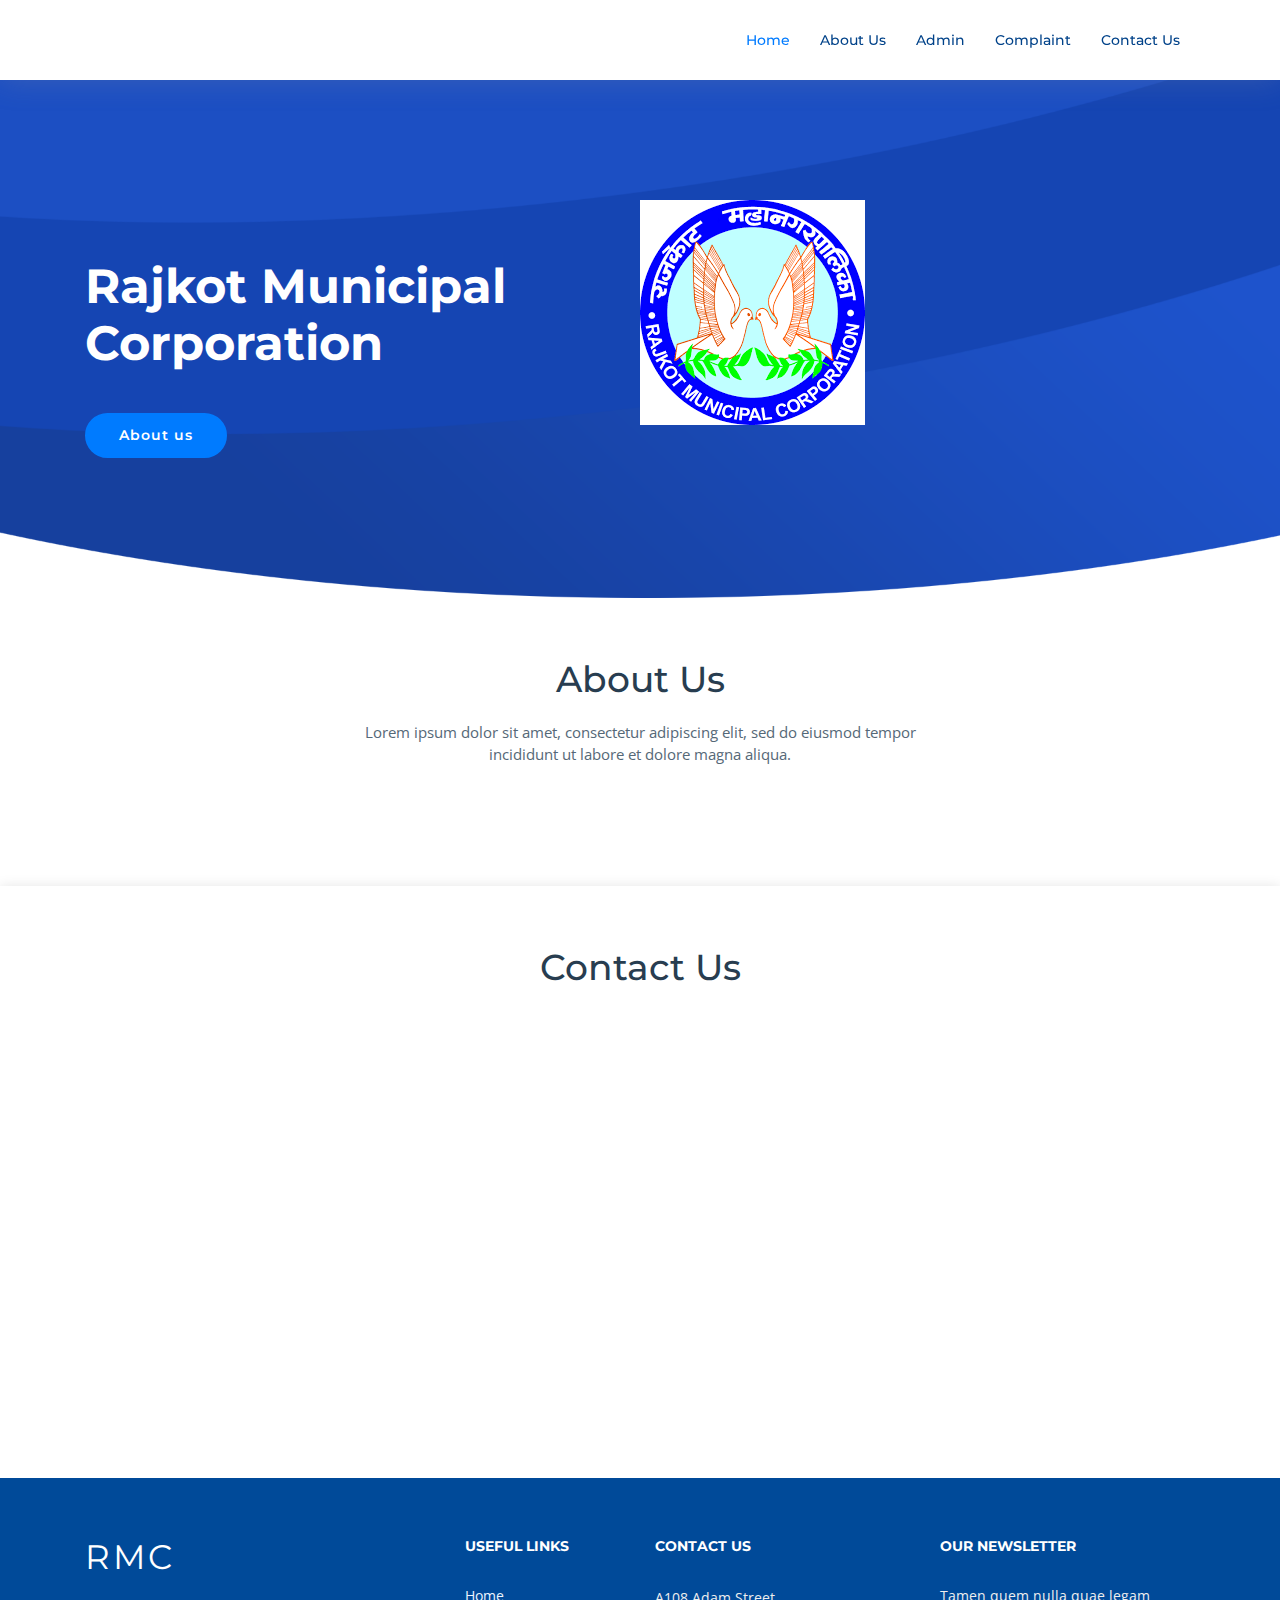
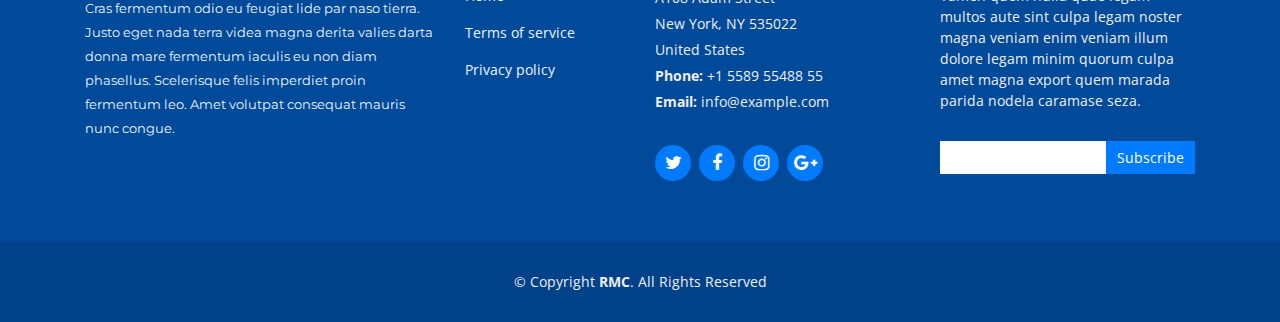
<file: index.html>
<!DOCTYPE html>
<html lang="en">
<head>
  <meta charset="utf-8">
  <title>Rajkot Municipal Corporation</title>
  <meta content="width=device-width, initial-scale=1.0" name="viewport">
  <meta content="" name="keywords">
  <meta content="" name="description">

  <!-- Favicons -->
  <link href="img/favicon.png" rel="icon">
  <link href="img/apple-touch-icon.png" rel="apple-touch-icon">

  <!-- Google Fonts -->
  <link href="https://fonts.googleapis.com/css?family=Open+Sans:300,300i,400,400i,700,700i|Montserrat:300,400,500,700" rel="stylesheet">

  <!-- Bootstrap CSS File -->
  <link href="lib/bootstrap/css/bootstrap.min.css" rel="stylesheet">

  <!-- Libraries CSS Files -->
  <link href="lib/font-awesome/css/font-awesome.min.css" rel="stylesheet">
  <link href="lib/animate/animate.min.css" rel="stylesheet">
  <link href="lib/ionicons/css/ionicons.min.css" rel="stylesheet">
  <link href="lib/owlcarousel/assets/owl.carousel.min.css" rel="stylesheet">
  <link href="lib/lightbox/css/lightbox.min.css" rel="stylesheet">

  <!-- Main Stylesheet File -->
  <link href="css/style.css" rel="stylesheet">

  <!-- =======================================================
    Theme Name: NewBiz
    Theme URL: https://bootstrapmade.com/newbiz-bootstrap-business-template/
    Author: BootstrapMade.com
    License: https://bootstrapmade.com/license/
  ======================================================= -->
</head>

<body>

  <!--==========================
  Header
  ============================-->
  <header id="header" class="fixed-top">
    <div class="container">

      <div class="logo float-left">
        <!-- Uncomment below if you prefer to use an image logo -->
        <!-- <h1 class="text-light"><a href="#header"><span>NewBiz</span></a></h1> -->
    
      </div>

      <nav class="main-nav float-right d-none d-lg-block">
        <ul>
          <li class="active"><a href="#intro">Home</a></li>
          <li><a href="#about">About Us</a></li>
		   <li><a href="#about">Admin</a></li>
		    <li><a href="complain.html">Complaint</a></li>
        
          
          <li><a href="#contact">Contact Us</a></li>
        </ul>
      </nav><!-- .main-nav -->
      
    </div>
  </header><!-- #header -->

  <!--==========================
    Intro Section
  ============================-->
  <section id="intro" class="clearfix">
    <div class="container">

      <div class="intro-img">
        <img src="img/RMC.png" alt="" class="img-fluid">
      </div>

      <div class="intro-info">
        <h2><br>Rajkot Municipal Corporation<br></h2>
        <div>
          <a href="#about" class="btn-get-started scrollto">About us</a>
          <!--<a href="#services" class="btn-services scrollto">Our Services</a>-->
        </div>
      </div>

    </div>
  </section><!-- #intro -->

  <main id="main">

    <!--==========================
      About Us Section
    ============================-->
    <section id="about">
      <div class="container">

        <header class="section-header">
          <h3>About Us</h3>
          <p>Lorem ipsum dolor sit amet, consectetur adipiscing elit, sed do eiusmod tempor incididunt ut labore et dolore magna aliqua.</p>
        </header>

       
      
      </div>
    </section><!-- #about -->

   

    <!--==========================
      Contact Section
    ============================-->
    <section id="contact">
      <div class="container-fluid">

        <div class="section-header">
          <h3>Contact Us</h3>
        </div>

        <div class="row wow fadeInUp">

          <div class="col-lg-6">
            <div class="map mb-4 mb-lg-0">
              <iframe src="https://www.google.com/maps/embed?pb=!1m14!1m8!1m3!1d12097.433213460943!2d-74.0062269!3d40.7101282!3m2!1i1024!2i768!4f13.1!3m3!1m2!1s0x0%3A0xb89d1fe6bc499443!2sDowntown+Conference+Center!5e0!3m2!1smk!2sbg!4v1539943755621" frameborder="0" style="border:0; width: 100%; height: 312px;" allowfullscreen></iframe>
            </div>
          </div>

          <div class="col-lg-6">
            <div class="row">
              <div class="col-md-5 info">
                <i class="ion-ios-location-outline"></i>
                <p>A108 Adam Street, NY 535022</p>
              </div>
              <div class="col-md-4 info">
                <i class="ion-ios-email-outline"></i>
                <p>info@example.com</p>
              </div>
              <div class="col-md-3 info">
                <i class="ion-ios-telephone-outline"></i>
                <p>+1 5589 55488 55</p>
              </div>
            </div>

            <div class="form">
              <div id="sendmessage">Your message has been sent. Thank you!</div>
              <div id="errormessage"></div>
              <form action="" method="post" role="form" class="contactForm">
                <div class="form-row">
                  <div class="form-group col-lg-6">
                    <input type="text" name="name" class="form-control" id="name" placeholder="Your Name" data-rule="minlen:4" data-msg="Please enter at least 4 chars" />
                    <div class="validation"></div>
                  </div>
                  <div class="form-group col-lg-6">
                    <input type="email" class="form-control" name="email" id="email" placeholder="Your Email" data-rule="email" data-msg="Please enter a valid email" />
                    <div class="validation"></div>
                  </div>
                </div>
                <div class="form-group">
                  <input type="text" class="form-control" name="subject" id="subject" placeholder="Subject" data-rule="minlen:4" data-msg="Please enter at least 8 chars of subject" />
                  <div class="validation"></div>
                </div>
                <div class="form-group">
                  <textarea class="form-control" name="message" rows="5" data-rule="required" data-msg="Please write something for us" placeholder="Message"></textarea>
                  <div class="validation"></div>
                </div>
                <div class="text-center"><button type="submit" title="Send Message">Send Message</button></div>
              </form>
            </div>
          </div>

        </div>

      </div>
    </section><!-- #contact -->

  </main>

  <!--==========================
    Footer
  ============================-->
  <footer id="footer">
    <div class="footer-top">
      <div class="container">
        <div class="row">

          <div class="col-lg-4 col-md-6 footer-info">
            <h3>RMC</h3>
            <p>Cras fermentum odio eu feugiat lide par naso tierra. Justo eget nada terra videa magna derita valies darta donna mare fermentum iaculis eu non diam phasellus. Scelerisque felis imperdiet proin fermentum leo. Amet volutpat consequat mauris nunc congue.</p>
          </div>

          <div class="col-lg-2 col-md-6 footer-links">
            <h4>Useful Links</h4>
            <ul>
              <li><a href="#">Home</a></li>
              <li><a href="#">Terms of service</a></li>
              <li><a href="#">Privacy policy</a></li>
            </ul>
          </div>

          <div class="col-lg-3 col-md-6 footer-contact">
            <h4>Contact Us</h4>
            <p>
              A108 Adam Street <br>
              New York, NY 535022<br>
              United States <br>
              <strong>Phone:</strong> +1 5589 55488 55<br>
              <strong>Email:</strong> info@example.com<br>
            </p>

            <div class="social-links">
              <a href="#" class="twitter"><i class="fa fa-twitter"></i></a>
              <a href="#" class="facebook"><i class="fa fa-facebook"></i></a>
              <a href="#" class="instagram"><i class="fa fa-instagram"></i></a>
              <a href="#" class="google-plus"><i class="fa fa-google-plus"></i></a>
            </div>

          </div>

          <div class="col-lg-3 col-md-6 footer-newsletter">
            <h4>Our Newsletter</h4>
            <p>Tamen quem nulla quae legam multos aute sint culpa legam noster magna veniam enim veniam illum dolore legam minim quorum culpa amet magna export quem marada parida nodela caramase seza.</p>
            <form action="" method="post">
              <input type="email" name="email"><input type="submit"  value="Subscribe">
            </form>
          </div>

        </div>
      </div>
    </div>

    <div class="container">
      <div class="copyright">
        &copy; Copyright <strong>RMC</strong>. All Rights Reserved
      </div>
      <div class="credits">
        <!--
          All the links in the footer should remain intact.
          You can delete the links only if you purchased the pro version.
          Licensing information: https://bootstrapmade.com/license/
          Purchase the pro version with working PHP/AJAX contact form: https://bootstrapmade.com/buy/?theme=NewBiz
        -->
      </div>
    </div>
  </footer><!-- #footer -->

  <a href="#" class="back-to-top"><i class="fa fa-chevron-up"></i></a>
  <!-- Uncomment below i you want to use a preloader -->
  <!-- <div id="preloader"></div> -->

  <!-- JavaScript Libraries -->
  <script src="lib/jquery/jquery.min.js"></script>
  <script src="lib/jquery/jquery-migrate.min.js"></script>
  <script src="lib/bootstrap/js/bootstrap.bundle.min.js"></script>
  <script src="lib/easing/easing.min.js"></script>
  <script src="lib/mobile-nav/mobile-nav.js"></script>
  <script src="lib/wow/wow.min.js"></script>
  <script src="lib/waypoints/waypoints.min.js"></script>
  <script src="lib/counterup/counterup.min.js"></script>
  <script src="lib/owlcarousel/owl.carousel.min.js"></script>
  <script src="lib/isotope/isotope.pkgd.min.js"></script>
  <script src="lib/lightbox/js/lightbox.min.js"></script>
  <!-- Contact Form JavaScript File -->
  <script src="contactform/contactform.js"></script>

  <!-- Template Main Javascript File -->
  <script src="js/main.js"></script>

</body>
</html>
</file>
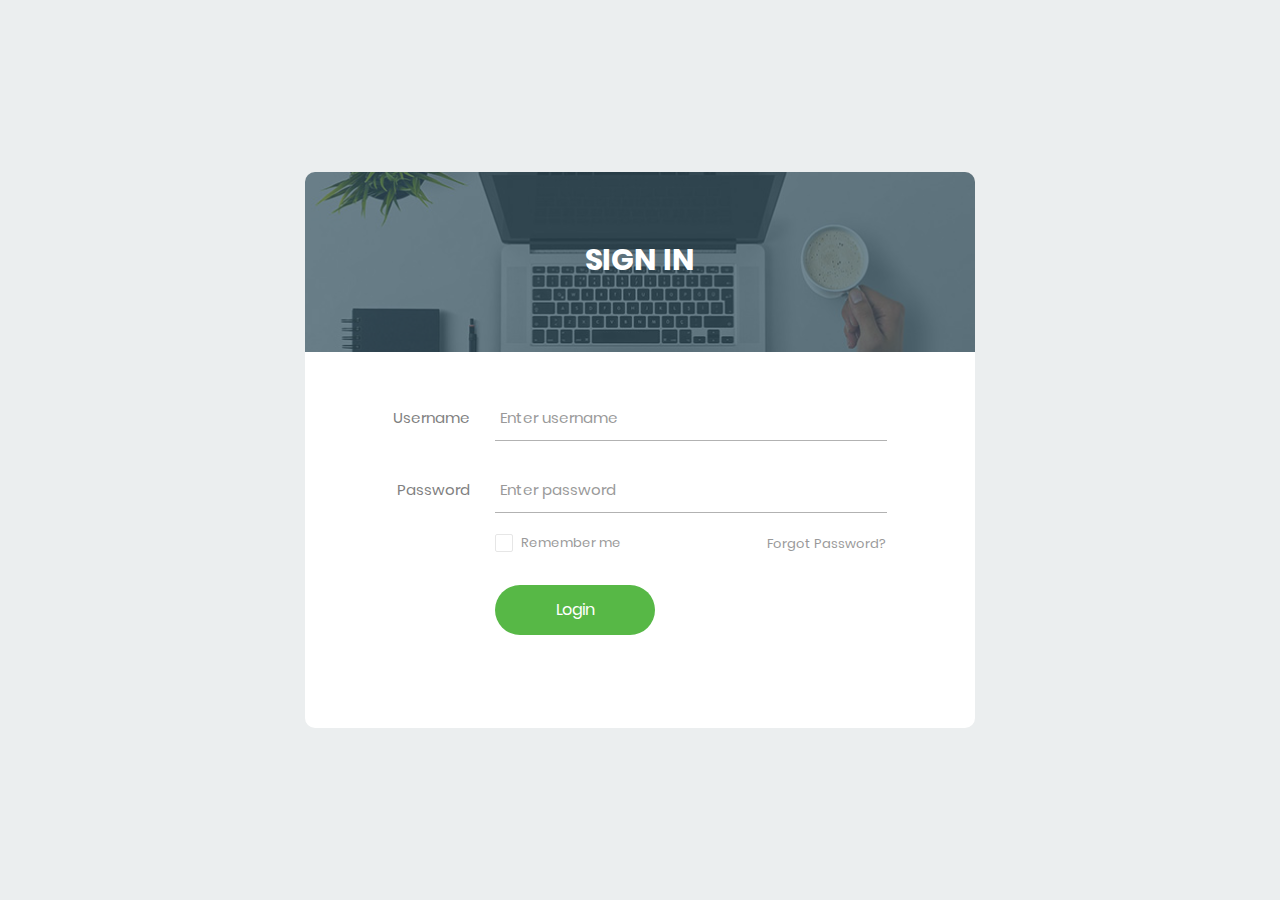
<file: login/index.html>
<!DOCTYPE html>
<html lang="en">
<head>
	<title>Login V15</title>
	<meta charset="UTF-8">
	<meta name="viewport" content="width=device-width, initial-scale=1">
<!--===============================================================================================-->	
	<link rel="icon" type="image/png" href="images/icons/favicon.ico"/>
<!--===============================================================================================-->
	<link rel="stylesheet" type="text/css" href="vendor/bootstrap/css/bootstrap.min.css">
<!--===============================================================================================-->
	<link rel="stylesheet" type="text/css" href="fonts/font-awesome-4.7.0/css/font-awesome.min.css">
<!--===============================================================================================-->
	<link rel="stylesheet" type="text/css" href="fonts/Linearicons-Free-v1.0.0/icon-font.min.css">
<!--===============================================================================================-->
	<link rel="stylesheet" type="text/css" href="vendor/animate/animate.css">
<!--===============================================================================================-->	
	<link rel="stylesheet" type="text/css" href="vendor/css-hamburgers/hamburgers.min.css">
<!--===============================================================================================-->
	<link rel="stylesheet" type="text/css" href="vendor/animsition/css/animsition.min.css">
<!--===============================================================================================-->
	<link rel="stylesheet" type="text/css" href="vendor/select2/select2.min.css">
<!--===============================================================================================-->	
	<link rel="stylesheet" type="text/css" href="vendor/daterangepicker/daterangepicker.css">
<!--===============================================================================================-->
	<link rel="stylesheet" type="text/css" href="css/util.css">
	<link rel="stylesheet" type="text/css" href="css/main.css">
<!--===============================================================================================-->
</head>
<body>
	
	<div class="limiter">
		<div class="container-login100">
			<div class="wrap-login100">
				<div class="login100-form-title" style="background-image: url(images/bg-01.jpg);">
					<span class="login100-form-title-1">
						Sign In
					</span>
				</div>

				<form class="login100-form validate-form">
					<div class="wrap-input100 validate-input m-b-26" data-validate="Username is required">
						<span class="label-input100">Username</span>
						<input class="input100" type="text" name="username" placeholder="Enter username">
						<span class="focus-input100"></span>
					</div>

					<div class="wrap-input100 validate-input m-b-18" data-validate = "Password is required">
						<span class="label-input100">Password</span>
						<input class="input100" type="password" name="pass" placeholder="Enter password">
						<span class="focus-input100"></span>
					</div>

					<div class="flex-sb-m w-full p-b-30">
						<div class="contact100-form-checkbox">
							<input class="input-checkbox100" id="ckb1" type="checkbox" name="remember-me">
							<label class="label-checkbox100" for="ckb1">
								Remember me
							</label>
						</div>

						<div>
							<a href="#" class="txt1">
								Forgot Password?
							</a>
						</div>
					</div>

					<div class="container-login100-form-btn">
						<button class="login100-form-btn">
							Login
						</button>
					</div>
				</form>
			</div>
		</div>
	</div>
	
<!--===============================================================================================-->
	<script src="vendor/jquery/jquery-3.2.1.min.js"></script>
<!--===============================================================================================-->
	<script src="vendor/animsition/js/animsition.min.js"></script>
<!--===============================================================================================-->
	<script src="vendor/bootstrap/js/popper.js"></script>
	<script src="vendor/bootstrap/js/bootstrap.min.js"></script>
<!--===============================================================================================-->
	<script src="vendor/select2/select2.min.js"></script>
<!--===============================================================================================-->
	<script src="vendor/daterangepicker/moment.min.js"></script>
	<script src="vendor/daterangepicker/daterangepicker.js"></script>
<!--===============================================================================================-->
	<script src="vendor/countdowntime/countdowntime.js"></script>
<!--===============================================================================================-->
	<script src="js/main.js"></script>

</body>
</html>
</file>
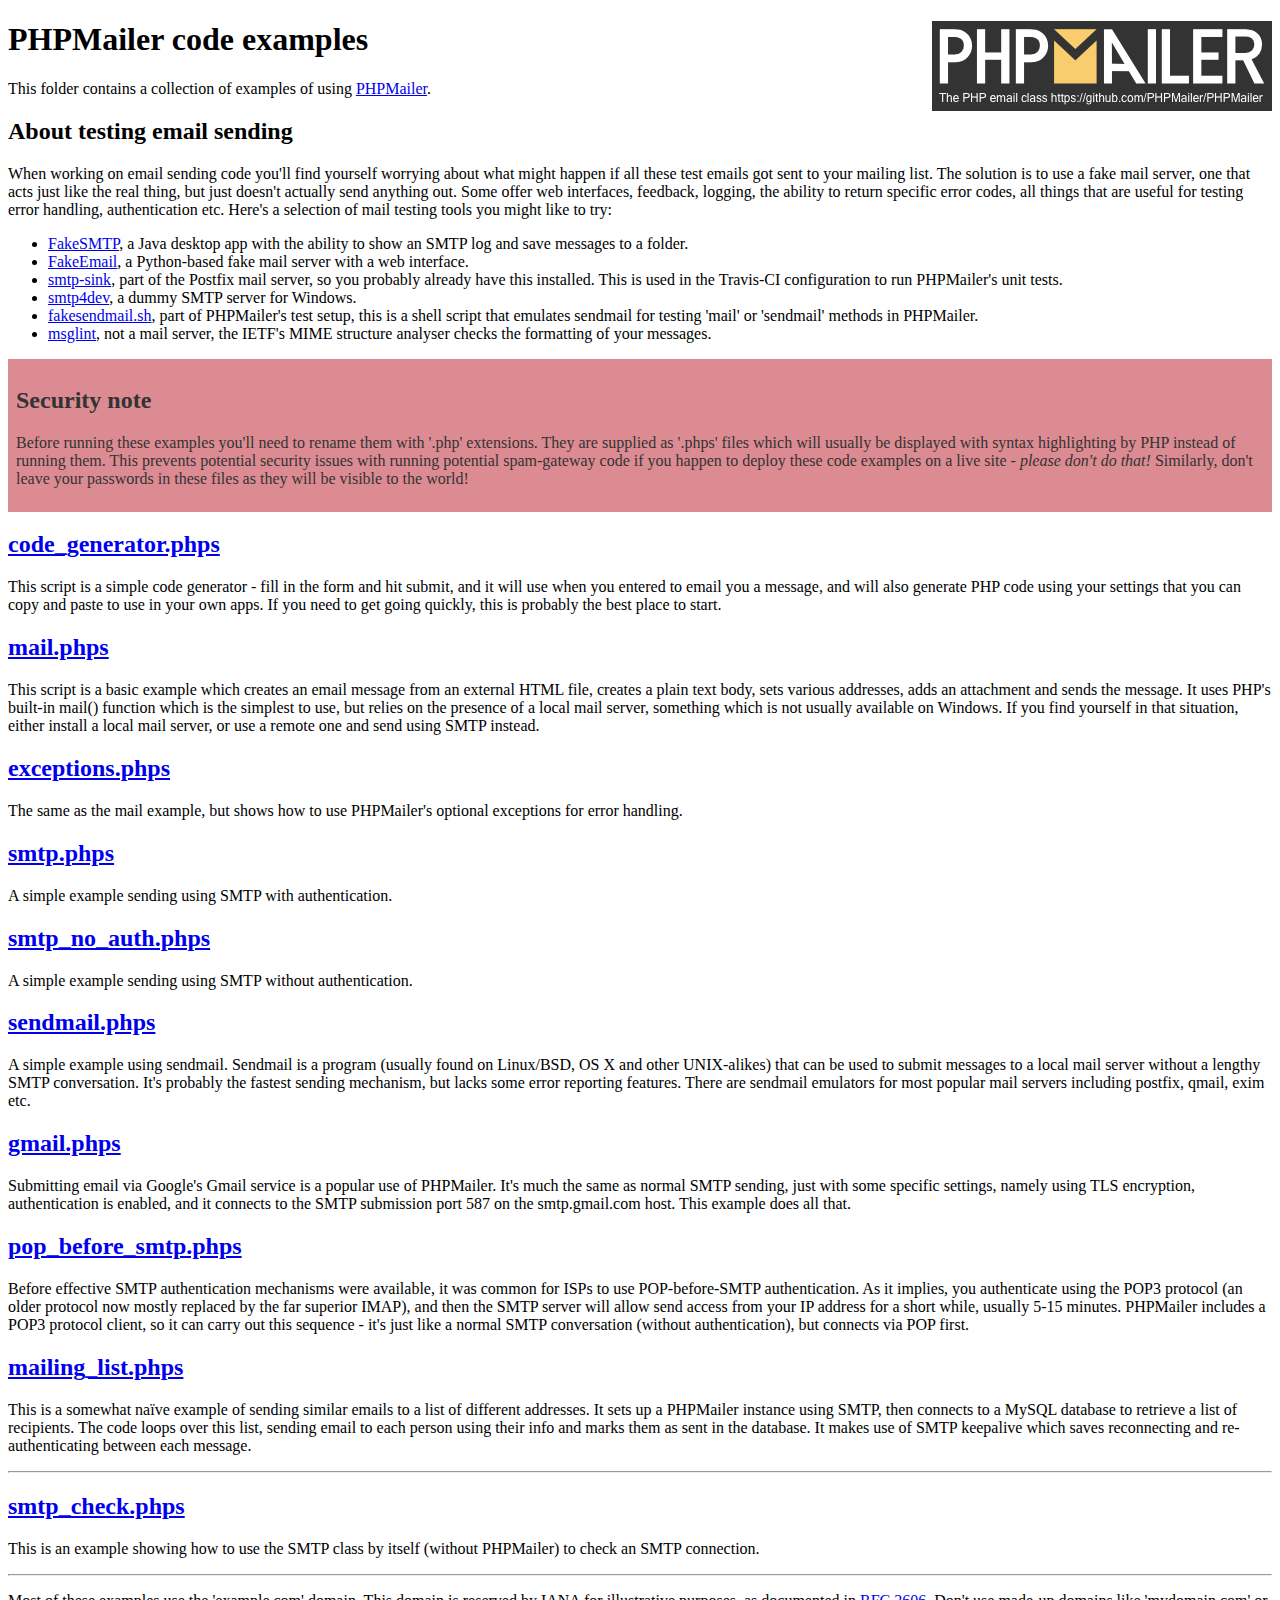
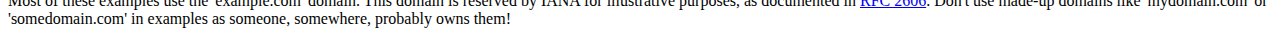
<file: asc/re/phpmailer/examples/index.html>
<!DOCTYPE html>
<html>
<head>
	<meta charset="UTF-8">
	<title>PHPMailer Examples</title>
</head>
<body>
<h1>PHPMailer code examples<a href="https://github.com/PHPMailer/PHPMailer"><img src="images/phpmailer.png" style="float:right; border:0;" alt="PHPMailer logo"></a></h1>
<p>This folder contains a collection of examples of using <a href="https://github.com/PHPMailer/PHPMailer">PHPMailer</a>.</p>
<h2>About testing email sending</h2>
<p>When working on email sending code you'll find yourself worrying about what might happen if all these test emails got sent to your mailing list. The solution is to use a fake mail server, one that acts just like the real thing, but just doesn't actually send anything out. Some offer web interfaces, feedback, logging, the ability to return specific error codes, all things that are useful for testing error handling, authentication etc. Here's a selection of mail testing tools you might like to try:</p>
<ul>
  <li><a href="https://github.com/Nilhcem/FakeSMTP">FakeSMTP</a>, a Java desktop app with the ability to show an SMTP log and save messages to a folder. </li>
  <li><a href="https://github.com/isotoma/FakeEmail">FakeEmail</a>, a Python-based fake mail server with a web interface.</li>
  <li><a href="http://www.postfix.org/smtp-sink.1.html">smtp-sink</a>, part of the Postfix mail server, so you probably already have this installed. This is used in the Travis-CI configuration to run PHPMailer's unit tests.</li>
  <li><a href="http://smtp4dev.codeplex.com">smtp4dev</a>, a dummy SMTP server for Windows.</li>
  <li><a href="https://github.com/PHPMailer/PHPMailer/blob/master/test/fakesendmail.sh">fakesendmail.sh</a>, part of PHPMailer's test setup, this is a shell script that emulates sendmail for testing 'mail' or 'sendmail' methods in PHPMailer.</li>
  <li><a href="http://tools.ietf.org/tools/msglint/">msglint</a>, not a mail server, the IETF's MIME structure analyser checks the formatting of your messages.</li>
</ul>
<div style="padding: 8px; color: #333333; background-color: #dc8b92">
<h2>Security note</h2>
<p>Before running these examples you'll need to rename them with '.php' extensions. They are supplied as '.phps' files which will usually be displayed with syntax highlighting by PHP instead of running them. This prevents potential security issues with running potential spam-gateway code if you happen to deploy these code examples on a live site - <em>please don't do that!</em> Similarly, don't leave your passwords in these files as they will be visible to the world!</p>
</div>
<h2><a href="code_generator.phps">code_generator.phps</a></h2>
<p>This script is a simple code generator - fill in the form and hit submit, and it will use when you entered to email you a message, and will also generate PHP code using your settings that you can copy and paste to use in your own apps. If you need to get going quickly, this is probably the best place to start.</p>
<h2><a href="mail.phps">mail.phps</a></h2>
<p>This script is a basic example which creates an email message from an external HTML file, creates a plain text body, sets various addresses, adds an attachment and sends the message. It uses PHP's built-in mail() function which is the simplest to use, but relies on the presence of a local mail server, something which is not usually available on Windows. If you find yourself in that situation, either install a local mail server, or use a remote one and send using SMTP instead.</p>
<h2><a href="exceptions.phps">exceptions.phps</a></h2>
<p>The same as the mail example, but shows how to use PHPMailer's optional exceptions for error handling.</p>
<h2><a href="smtp.phps">smtp.phps</a></h2>
<p>A simple example sending using SMTP with authentication.</p>
<h2><a href="smtp_no_auth.phps">smtp_no_auth.phps</a></h2>
<p>A simple example sending using SMTP without authentication.</p>
<h2><a href="sendmail.phps">sendmail.phps</a></h2>
<p>A simple example using sendmail. Sendmail is a program (usually found on Linux/BSD, OS X and other UNIX-alikes) that can be used to submit messages to a local mail server without a lengthy SMTP conversation. It's probably the fastest sending mechanism, but lacks some error reporting features. There are sendmail emulators for most popular mail servers including postfix, qmail, exim etc.</p>
<h2><a href="gmail.phps">gmail.phps</a></h2>
<p>Submitting email via Google's Gmail service is a popular use of PHPMailer. It's much the same as normal SMTP sending, just with some specific settings, namely using TLS encryption, authentication is enabled, and it connects to the SMTP submission port 587 on the smtp.gmail.com host. This example does all that.</p>
<h2><a href="pop_before_smtp.phps">pop_before_smtp.phps</a></h2>
<p>Before effective SMTP authentication mechanisms were available, it was common for ISPs to use POP-before-SMTP authentication. As it implies, you authenticate using the POP3 protocol (an older protocol now mostly replaced by the far superior IMAP), and then the SMTP server will allow send access from your IP address for a short while, usually 5-15 minutes. PHPMailer includes a POP3 protocol client, so it can carry out this sequence - it's just like a normal SMTP conversation (without authentication), but connects via POP first.</p>
<h2><a href="mailing_list.phps">mailing_list.phps</a></h2>
<p>This is a somewhat naïve example of sending similar emails to a list of different addresses. It sets up a PHPMailer instance using SMTP, then connects to a MySQL database to retrieve a list of recipients. The code loops over this list, sending email to each person using their info and marks them as sent in the database. It makes use of SMTP keepalive which saves reconnecting and re-authenticating between each message.</p>
<hr>
<h2><a href="smtp_check.phps">smtp_check.phps</a></h2>
<p>This is an example showing how to use the SMTP class by itself (without PHPMailer) to check an SMTP connection.</p>
<hr>
<p>Most of these examples use the 'example.com' domain. This domain is reserved by IANA for illustrative purposes, as documented in <a href="http://tools.ietf.org/html/rfc2606">RFC 2606</a>. Don't use made-up domains like 'mydomain.com' or 'somedomain.com' in examples as someone, somewhere, probably owns them!</p>
</body>
</html>
</file>
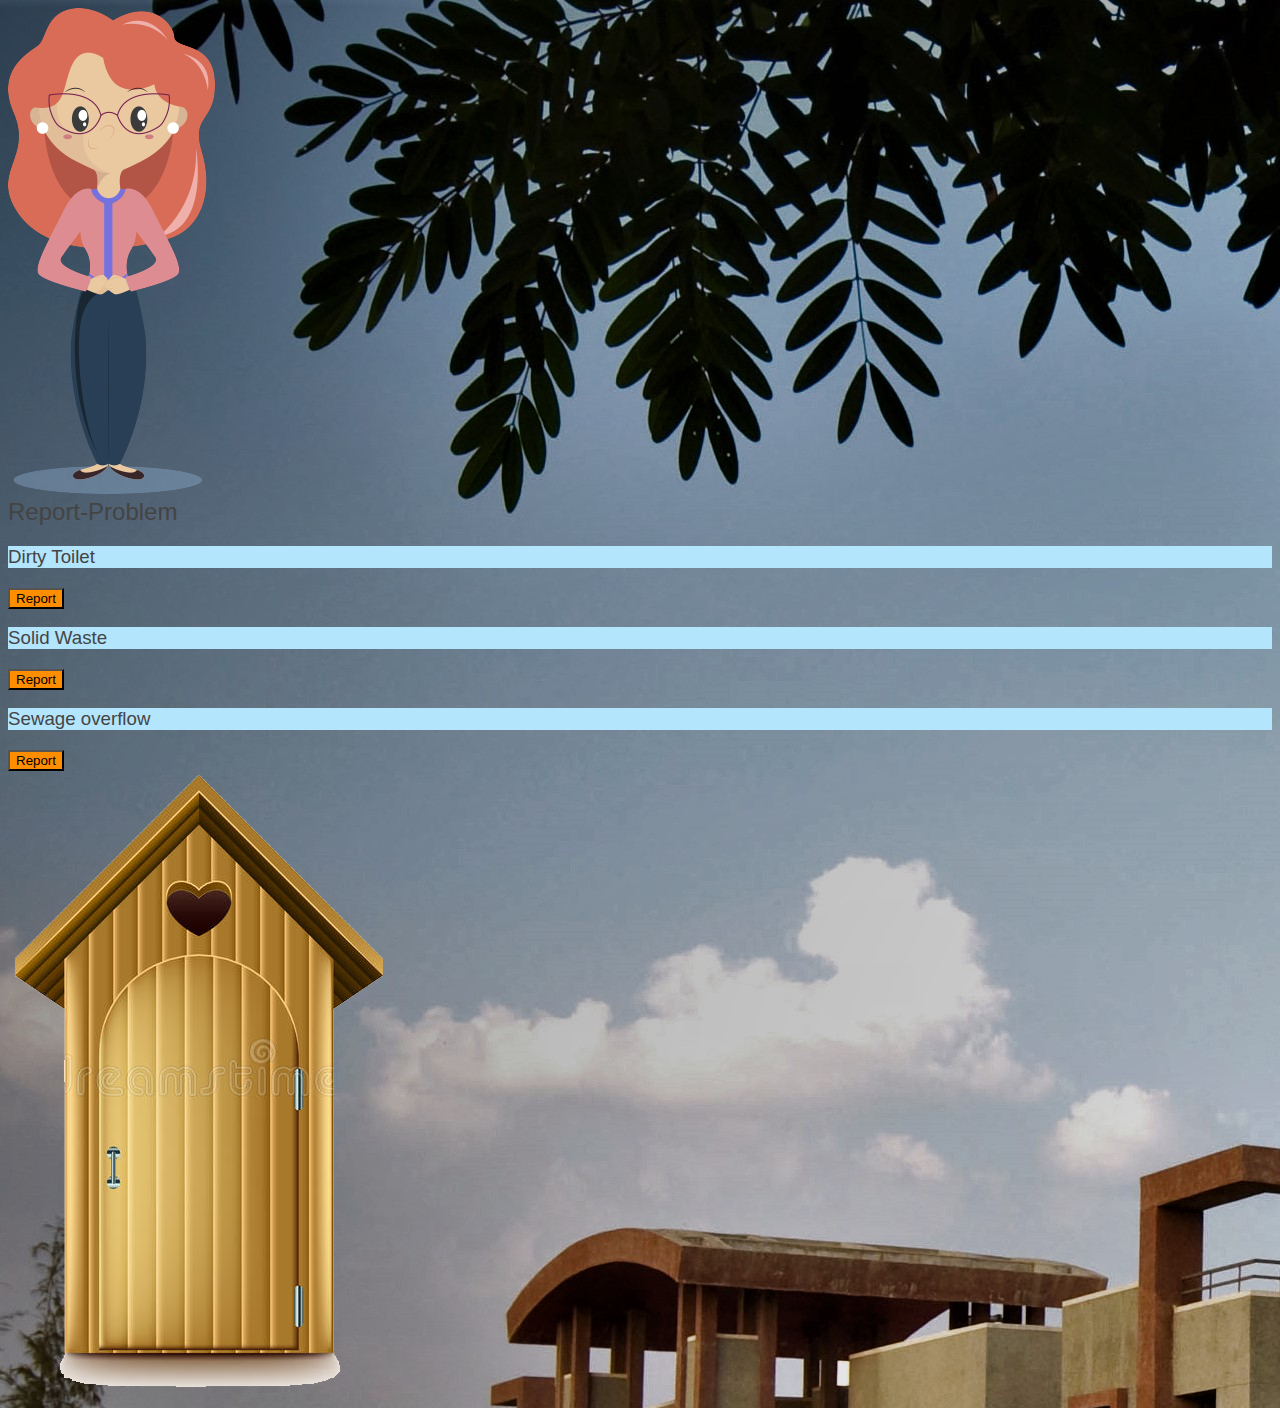
<file: complain.htm>
<!DOCTYPE html>
<html>
	<head>
		<meta charset="utf-8">
		<title>Report problem</title>
		<meta name="viewport" content="width=device-width, initial-scale=1.0">
		<!-- STYLE CSS -->
		<link rel="stylesheet" href="css/style.css">
	</head>

	<body style="background-image: url('images/RKU.jpg');">
		<div class="container">
		<div class="wrapper">
			<div class="inner">
				<img src="images/image-1.png" alt="" class="image-1">
				<form action="">
				<h2>Report-Problem</h2>
					<div class="container">
					<div class="row">
						<div class="container" style="background-color: #B3E5FC">
							<h3>Dirty Toilet</h3>
						</div>
						<div class ="col col-md-4">
							<a href="upload.html" target="_blank">
								<button type="button" class="btn" style="background-color: #FF8D00">Report</button>
							</a>
						</div>
					</div>
						
					<br>
					<div class="row">
						<div class ="col col-md-8">
							<div class="container" style="background-color: #B3E5FC">
							  <h3>Solid Waste</h3>
							</div>
						</div>
						
						<div class ="col col-md-4">
							<a href="upload.html" target="_blank">
								<button type="button" class="btn" style="background-color: #FF8D00">Report</button>
							</a>
						</div>
					</div>	
					
					<br>
					<div class="row">
						<div class ="col col-md-8">
							<div class="container" style="background-color: #B3E5FC">
							  <h3>Sewage overflow</h3>
							</div>
						</div>
						<div class ="col col-md-4">
							<a href="./upload.html" target="_blank">
								<button type="button" class="btn" style="background-color: #FF8D00">Report</button>
							</a>
						</div>
					</div>
				</div>
				</form>
				<img src="images/image-2.png" alt="" class="image-2">
			</div>
			
		</div>
		</div>
		
		<script src="js/jquery-3.3.1.min.js"></script>
		<script src="js/main.js"></script>
	</body><!-- This templates was made by Colorlib (https://colorlib.com) -->
</html>
</file>
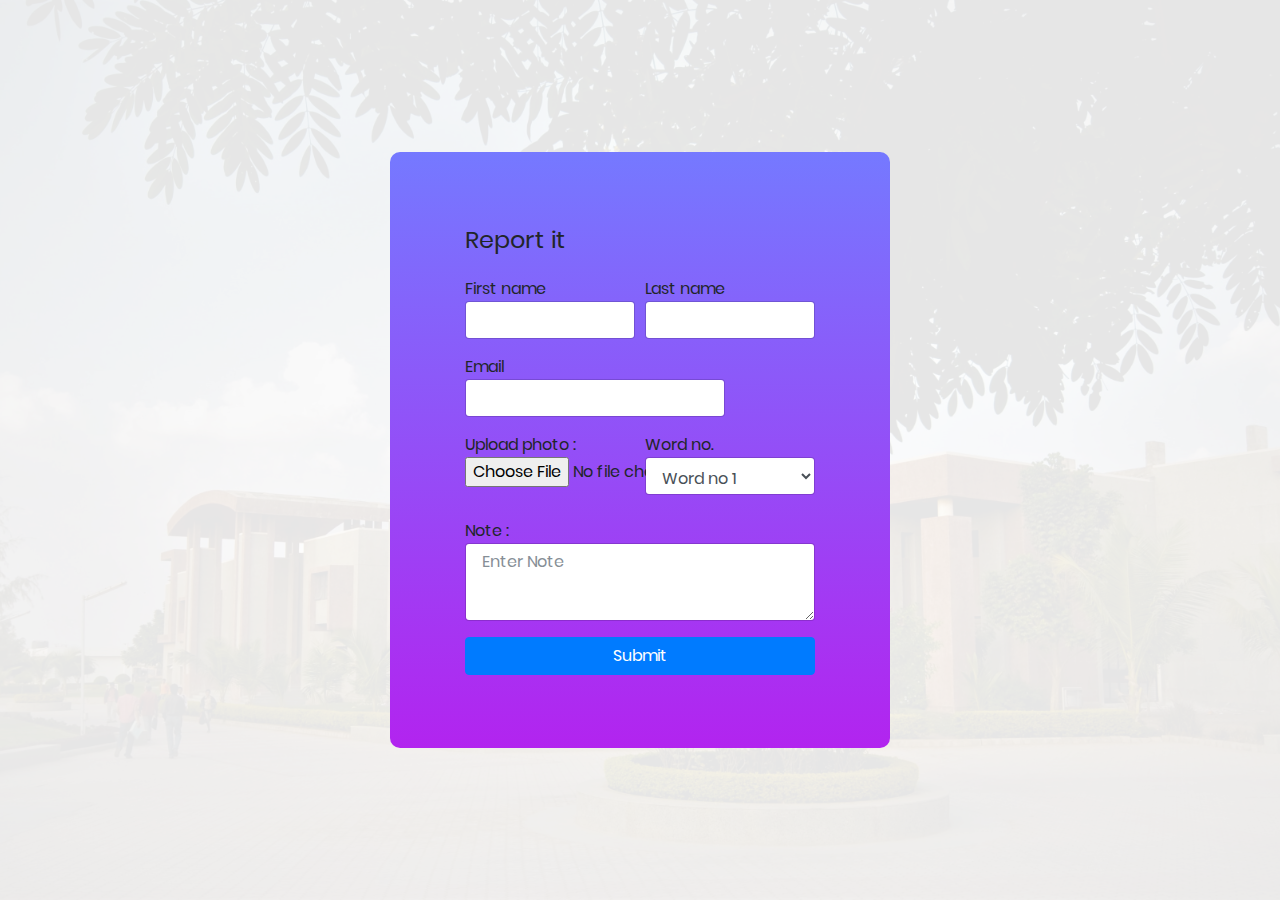
<file: upload.html>
<!DOCTYPE html>
<html>
<head>
	<title>Upload-Photo</title>
	<meta charset="UTF-8">
	<meta name="viewport" content="width=device-width, initial-scale=1">
<!--===============================================================================================-->	
	<link rel="icon" type="image/png" href="images/icons/favicon.ico"/>
<!--===============================================================================================-->
	<link rel="stylesheet" type="text/css" href="vendor/bootstrap/css/bootstrap.min.css">
<!--===============================================================================================-->
	<link rel="stylesheet" type="text/css" href="fonts/font-awesome-4.7.0/css/font-awesome.min.css">
<!--===============================================================================================-->
	<link rel="stylesheet" type="text/css" href="fonts/iconic/css/material-design-iconic-font.min.css">
<!--===============================================================================================-->
	<link rel="stylesheet" type="text/css" href="vendor/animate/animate.css">
<!--===============================================================================================-->	
	<link rel="stylesheet" type="text/css" href="vendor/css-hamburgers/hamburgers.min.css">
<!--===============================================================================================-->
	<link rel="stylesheet" type="text/css" href="vendor/animsition/css/animsition.min.css">
<!--===============================================================================================-->
	<link rel="stylesheet" type="text/css" href="vendor/select2/select2.min.css">
<!--===============================================================================================-->	
	<link rel="stylesheet" type="text/css" href="vendor/daterangepicker/daterangepicker.css">
<!--===============================================================================================-->
	<link rel="stylesheet" type="text/css" href="css/util.css">
	<link rel="stylesheet" type="text/css" href="css/main.css">
<!--===============================================================================================-->
</head>

<body>
<!-- ============================ COMPONENT REGISTER   ================================= -->
<div class="limiter">
<div class="container-login100" style="background-image: url('images/RKU.jpg');">
	<div class="wrap-login100">
		<article class="card-body">
			<header class="mb-4"><h4 class="card-title">Report it</h4></header>
			<form>
					<div class="form-row">
						<div class="col form-group">
							<label>First name</label>
							<input type="text" class="form-control" placeholder="" required>
						</div> <!--form-group end.-->
						
						<div class="col form-group">
							<label>Last name</label>
							<input type="text" class="form-control" placeholder="" required>
						</div> <!--form-group end. -->
					</div> <!--form-row end.-->
					
					<div class="form-row">
						<div class="form-group col-md-9">
							<label>Email</label>
							<input type="email" class="form-control" placeholder="" required>
						</div> <!--form-group end.--> 
					</div> <!--form-group end.-->
					
					<div class="form-row">
						<div class="form-group col-md-6 col-xs-6 col-sm-6">
							<label>Upload photo : </label>
								<input class="form-group" placeholder="Select pic" name="profile" type="file" required>
						</div>
						<div class="form-group col-md-6 col-xs-6 col-sm-6" required>
						  <label>Word no.</label>
						  <select id="inputState" class="form-control">
							<option selected="">Word no 1</option>
							<option>Word no 2</option>
							<option>Word no 3</option>
							<option>Word no 4</option>
							<option>Word no 5</option>
							<option>Word no 6</option>
							<option>Word no 7</option>
							<option>Word no 8</option>
							<option>Word no 9</option>
							<option>Word no 10</option>
							<option>Word no 11</option>
							<option>Word no 12</option>
							<option>Word no 13</option>
							<option>Word no 14</option>
							<option>Word no 15</option>
							<option>Word no 16</option>
							<option>Word no 17</option>
							<option>Word no 18</option>
							<option>Word no 19</option>
							<option>Word no 20</option>
							<option>Word no 21</option>
							<option>Word no 22</option>
							<option>Word no 23</option>
						  </select>
						</div>
					</div>
					
					<div class="form-group">
						<label>Note :</label>
						<textarea class="form-control" rows="3" placeholder=" Enter Note"></textarea>
					</div>
					
					<div class="form-group">
						<button type="submit" class="btn btn-primary btn-block"> Submit  </button>
					</div> <!--form-group.-->
			</form>
		</article> <!--card-body.-->
	</div> <!--card.-->
</div>
</div>
</body>
</html>
</file>
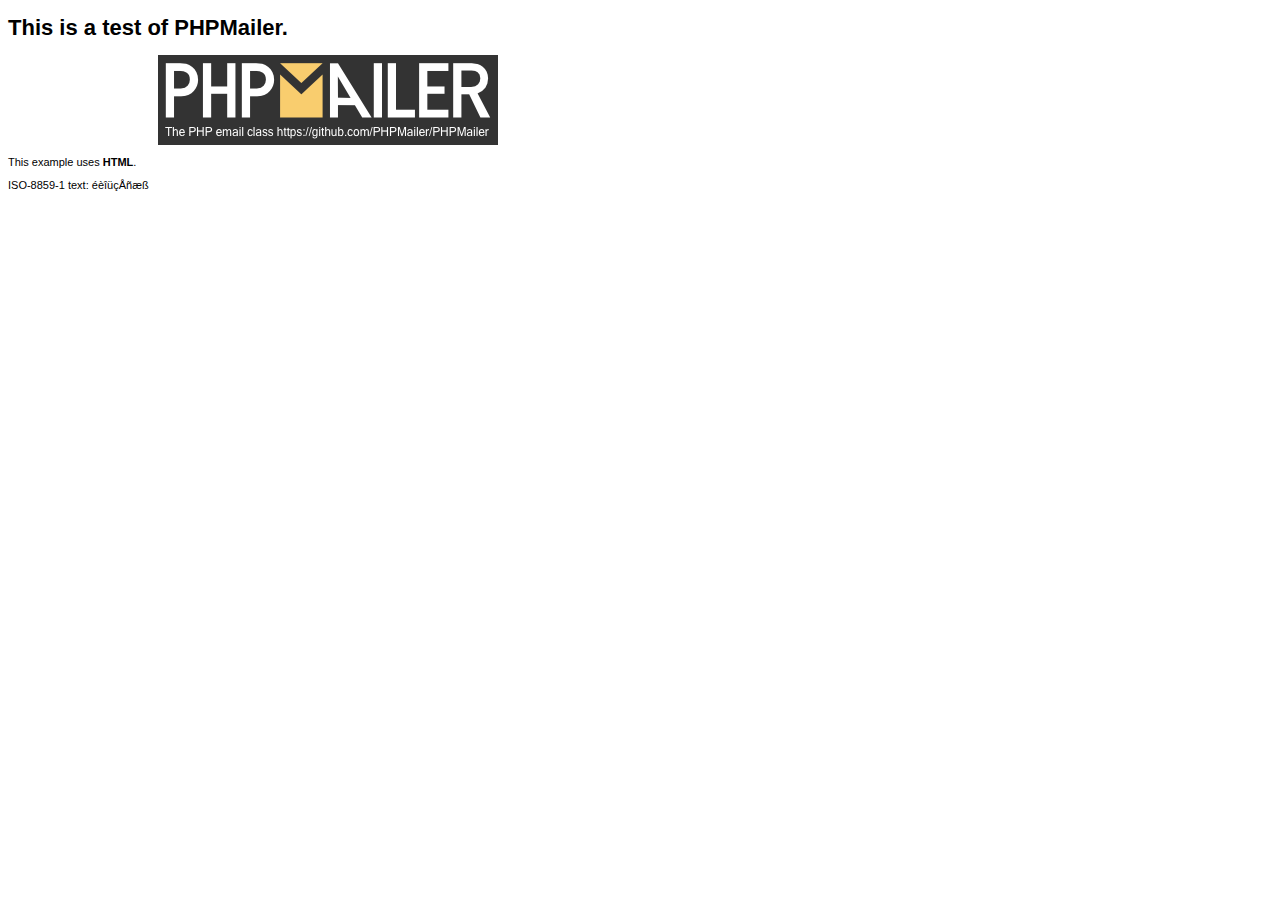
<file: asc/re/phpmailer/examples/contents.html>
<!DOCTYPE HTML PUBLIC "-//W3C//DTD HTML 4.01 Transitional//EN" "http://www.w3.org/TR/html4/loose.dtd">
<html>
<head>
  <meta http-equiv="Content-Type" content="text/html; charset=iso-8859-1">
  <title>PHPMailer Test</title>
</head>
<body>
<div style="width: 640px; font-family: Arial, Helvetica, sans-serif; font-size: 11px;">
  <h1>This is a test of PHPMailer.</h1>
  <div align="center">
    <a href="https://github.com/PHPMailer/PHPMailer/"><img src="images/phpmailer.png" height="90" width="340" alt="PHPMailer rocks"></a>
  </div>
  <p>This example uses <strong>HTML</strong>.</p>
  <p>ISO-8859-1 text: ���������</p>
</div>
</body>
</html>
</file>
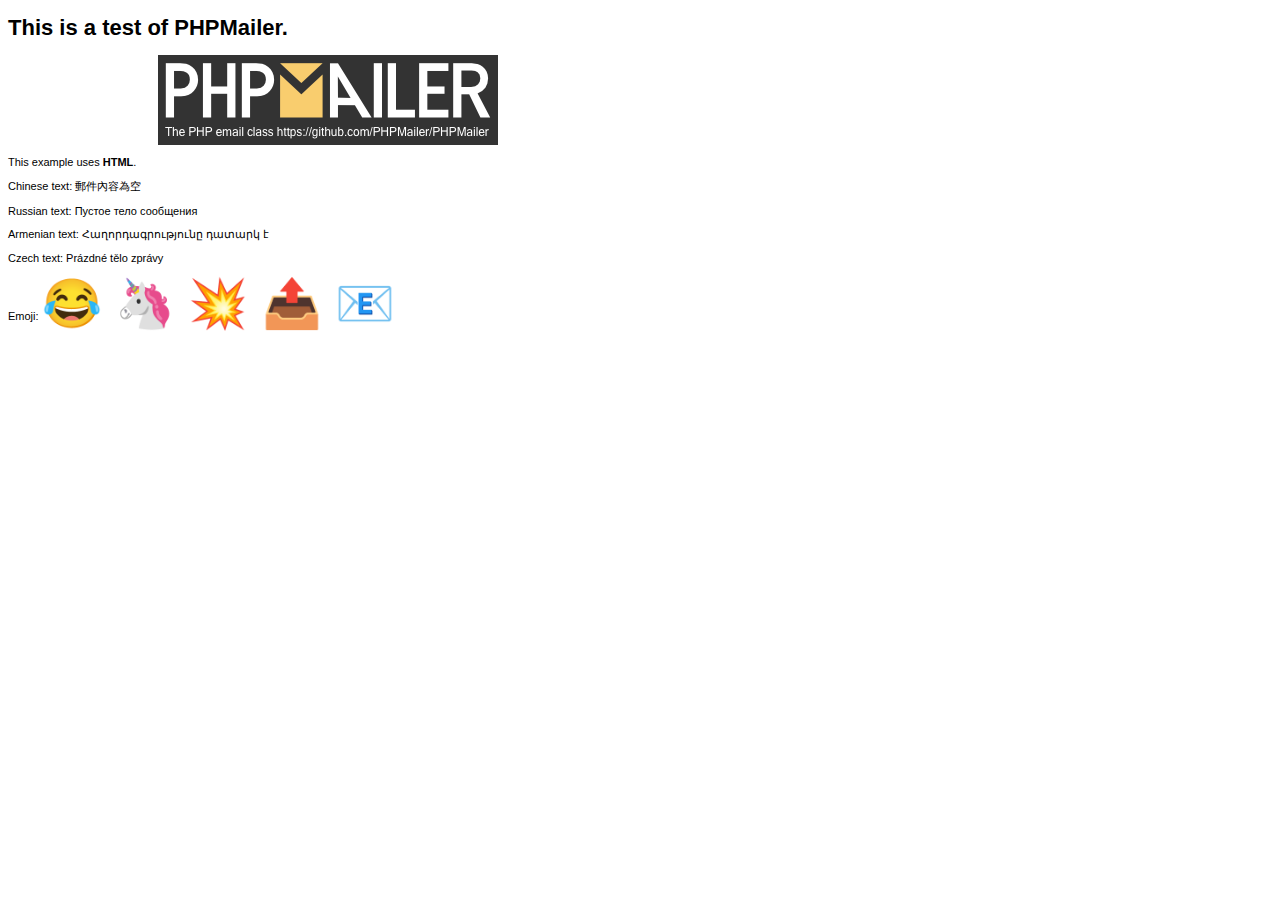
<file: asc/re/phpmailer/examples/contentsutf8.html>
<!DOCTYPE HTML PUBLIC "-//W3C//DTD HTML 4.01 Transitional//EN" "http://www.w3.org/TR/html4/loose.dtd">
<html>
<head>
  <meta http-equiv="Content-Type" content="text/html; charset=utf-8">
  <title>PHPMailer Test</title>
</head>
<body>
<div style="width: 640px; font-family: Arial, Helvetica, sans-serif; font-size: 11px;">
  <h1>This is a test of PHPMailer.</h1>
  <div align="center">
    <a href="https://github.com/PHPMailer/PHPMailer/"><img src="images/phpmailer.png" height="90" width="340" alt="PHPMailer rocks"></a>
  </div>
  <p>This example uses <strong>HTML</strong>.</p>
  <p>Chinese text: 郵件內容為空</p>
  <p>Russian text: Пустое тело сообщения</p>
  <p>Armenian text: Հաղորդագրությունը դատարկ է</p>
  <p>Czech text: Prázdné tělo zprávy</p>
  <p>Emoji: <span style="font-size: 48px">😂 🦄 💥 📤 📧</span></p>
</div>
</body>
</html>
</file>
<file: login/vendor/daterangepicker/daterangepicker.css>
.daterangepicker {
  position: absolute;
  color: inherit;
  background-color: #fff;
  border-radius: 4px;
  width: 278px;
  padding: 4px;
  margin-top: 1px;
  top: 100px;
  left: 20px;
  /* Calendars */ }
  .daterangepicker:before, .daterangepicker:after {
    position: absolute;
    display: inline-block;
    border-bottom-color: rgba(0, 0, 0, 0.2);
    content: ''; }
  .daterangepicker:before {
    top: -7px;
    border-right: 7px solid transparent;
    border-left: 7px solid transparent;
    border-bottom: 7px solid #ccc; }
  .daterangepicker:after {
    top: -6px;
    border-right: 6px solid transparent;
    border-bottom: 6px solid #fff;
    border-left: 6px solid transparent; }
  .daterangepicker.opensleft:before {
    right: 9px; }
  .daterangepicker.opensleft:after {
    right: 10px; }
  .daterangepicker.openscenter:before {
    left: 0;
    right: 0;
    width: 0;
    margin-left: auto;
    margin-right: auto; }
  .daterangepicker.openscenter:after {
    left: 0;
    right: 0;
    width: 0;
    margin-left: auto;
    margin-right: auto; }
  .daterangepicker.opensright:before {
    left: 9px; }
  .daterangepicker.opensright:after {
    left: 10px; }
  .daterangepicker.dropup {
    margin-top: -5px; }
    .daterangepicker.dropup:before {
      top: initial;
      bottom: -7px;
      border-bottom: initial;
      border-top: 7px solid #ccc; }
    .daterangepicker.dropup:after {
      top: initial;
      bottom: -6px;
      border-bottom: initial;
      border-top: 6px solid #fff; }
  .daterangepicker.dropdown-menu {
    max-width: none;
    z-index: 3001; }
  .daterangepicker.single .ranges, .daterangepicker.single .calendar {
    float: none; }
  .daterangepicker.show-calendar .calendar {
    display: block; }
  .daterangepicker .calendar {
    display: none;
    max-width: 270px;
    margin: 4px; }
    .daterangepicker .calendar.single .calendar-table {
      border: none; }
    .daterangepicker .calendar th, .daterangepicker .calendar td {
      white-space: nowrap;
      text-align: center;
      min-width: 32px; }
  .daterangepicker .calendar-table {
    border: 1px solid #fff;
    padding: 4px;
    border-radius: 4px;
    background-color: #fff; }
  .daterangepicker table {
    width: 100%;
    margin: 0; }
  .daterangepicker td, .daterangepicker th {
    text-align: center;
    width: 20px;
    height: 20px;
    border-radius: 4px;
    border: 1px solid transparent;
    white-space: nowrap;
    cursor: pointer; }
    .daterangepicker td.available:hover, .daterangepicker th.available:hover {
      background-color: #eee;
      border-color: transparent;
      color: inherit; }
    .daterangepicker td.week, .daterangepicker th.week {
      font-size: 80%;
      color: #ccc; }
  .daterangepicker td.off, .daterangepicker td.off.in-range, .daterangepicker td.off.start-date, .daterangepicker td.off.end-date {
    background-color: #fff;
    border-color: transparent;
    color: #999; }
  .daterangepicker td.in-range {
    background-color: #ebf4f8;
    border-color: transparent;
    color: #000;
    border-radius: 0; }
  .daterangepicker td.start-date {
    border-radius: 4px 0 0 4px; }
  .daterangepicker td.end-date {
    border-radius: 0 4px 4px 0; }
  .daterangepicker td.start-date.end-date {
    border-radius: 4px; }
  .daterangepicker td.active, .daterangepicker td.active:hover {
    background-color: #357ebd;
    border-color: transparent;
    color: #fff; }
  .daterangepicker th.month {
    width: auto; }
  .daterangepicker td.disabled, .daterangepicker option.disabled {
    color: #999;
    cursor: not-allowed;
    text-decoration: line-through; }
  .daterangepicker select.monthselect, .daterangepicker select.yearselect {
    font-size: 12px;
    padding: 1px;
    height: auto;
    margin: 0;
    cursor: default; }
  .daterangepicker select.monthselect {
    margin-right: 2%;
    width: 56%; }
  .daterangepicker select.yearselect {
    width: 40%; }
  .daterangepicker select.hourselect, .daterangepicker select.minuteselect, .daterangepicker select.secondselect, .daterangepicker select.ampmselect {
    width: 50px;
    margin-bottom: 0; }
  .daterangepicker .input-mini {
    border: 1px solid #ccc;
    border-radius: 4px;
    color: #555;
    height: 30px;
    line-height: 30px;
    display: block;
    vertical-align: middle;
    margin: 0 0 5px 0;
    padding: 0 6px 0 28px;
    width: 100%; }
    .daterangepicker .input-mini.active {
      border: 1px solid #08c;
      border-radius: 4px; }
  .daterangepicker .daterangepicker_input {
    position: relative; }
    .daterangepicker .daterangepicker_input i {
      position: absolute;
      left: 8px;
      top: 8px; }
  .daterangepicker.rtl .input-mini {
    padding-right: 28px;
    padding-left: 6px; }
  .daterangepicker.rtl .daterangepicker_input i {
    left: auto;
    right: 8px; }
  .daterangepicker .calendar-time {
    text-align: center;
    margin: 5px auto;
    line-height: 30px;
    position: relative;
    padding-left: 28px; }
    .daterangepicker .calendar-time select.disabled {
      color: #ccc;
      cursor: not-allowed; }

.ranges {
  font-size: 11px;
  float: none;
  margin: 4px;
  text-align: left; }
  .ranges ul {
    list-style: none;
    margin: 0 auto;
    padding: 0;
    width: 100%; }
  .ranges li {
    font-size: 13px;
    background-color: #f5f5f5;
    border: 1px solid #f5f5f5;
    border-radius: 4px;
    color: #08c;
    padding: 3px 12px;
    margin-bottom: 8px;
    cursor: pointer; }
    .ranges li:hover {
      background-color: #08c;
      border: 1px solid #08c;
      color: #fff; }
    .ranges li.active {
      background-color: #08c;
      border: 1px solid #08c;
      color: #fff; }

/*  Larger Screen Styling */
@media (min-width: 564px) {
  .daterangepicker {
    width: auto; }
    .daterangepicker .ranges ul {
      width: 160px; }
    .daterangepicker.single .ranges ul {
      width: 100%; }
    .daterangepicker.single .calendar.left {
      clear: none; }
    .daterangepicker.single.ltr .ranges, .daterangepicker.single.ltr .calendar {
      float: left; }
    .daterangepicker.single.rtl .ranges, .daterangepicker.single.rtl .calendar {
      float: right; }
    .daterangepicker.ltr {
      direction: ltr;
      text-align: left; }
      .daterangepicker.ltr .calendar.left {
        clear: left;
        margin-right: 0; }
        .daterangepicker.ltr .calendar.left .calendar-table {
          border-right: none;
          border-top-right-radius: 0;
          border-bottom-right-radius: 0; }
      .daterangepicker.ltr .calendar.right {
        margin-left: 0; }
        .daterangepicker.ltr .calendar.right .calendar-table {
          border-left: none;
          border-top-left-radius: 0;
          border-bottom-left-radius: 0; }
      .daterangepicker.ltr .left .daterangepicker_input {
        padding-right: 12px; }
      .daterangepicker.ltr .calendar.left .calendar-table {
        padding-right: 12px; }
      .daterangepicker.ltr .ranges, .daterangepicker.ltr .calendar {
        float: left; }
    .daterangepicker.rtl {
      direction: rtl;
      text-align: right; }
      .daterangepicker.rtl .calendar.left {
        clear: right;
        margin-left: 0; }
        .daterangepicker.rtl .calendar.left .calendar-table {
          border-left: none;
          border-top-left-radius: 0;
          border-bottom-left-radius: 0; }
      .daterangepicker.rtl .calendar.right {
        margin-right: 0; }
        .daterangepicker.rtl .calendar.right .calendar-table {
          border-right: none;
          border-top-right-radius: 0;
          border-bottom-right-radius: 0; }
      .daterangepicker.rtl .left .daterangepicker_input {
        padding-left: 12px; }
      .daterangepicker.rtl .calendar.left .calendar-table {
        padding-left: 12px; }
      .daterangepicker.rtl .ranges, .daterangepicker.rtl .calendar {
        text-align: right;
        float: right; } }
@media (min-width: 730px) {
  .daterangepicker .ranges {
    width: auto; }
  .daterangepicker.ltr .ranges {
    float: left; }
  .daterangepicker.rtl .ranges {
    float: right; }
  .daterangepicker .calendar.left {
    clear: none !important; } }
</file>
<file: login/css/util.css>
/*[ FONT SIZE ]
///////////////////////////////////////////////////////////
*/
.fs-1 {font-size: 1px;}
.fs-2 {font-size: 2px;}
.fs-3 {font-size: 3px;}
.fs-4 {font-size: 4px;}
.fs-5 {font-size: 5px;}
.fs-6 {font-size: 6px;}
.fs-7 {font-size: 7px;}
.fs-8 {font-size: 8px;}
.fs-9 {font-size: 9px;}
.fs-10 {font-size: 10px;}
.fs-11 {font-size: 11px;}
.fs-12 {font-size: 12px;}
.fs-13 {font-size: 13px;}
.fs-14 {font-size: 14px;}
.fs-15 {font-size: 15px;}
.fs-16 {font-size: 16px;}
.fs-17 {font-size: 17px;}
.fs-18 {font-size: 18px;}
.fs-19 {font-size: 19px;}
.fs-20 {font-size: 20px;}
.fs-21 {font-size: 21px;}
.fs-22 {font-size: 22px;}
.fs-23 {font-size: 23px;}
.fs-24 {font-size: 24px;}
.fs-25 {font-size: 25px;}
.fs-26 {font-size: 26px;}
.fs-27 {font-size: 27px;}
.fs-28 {font-size: 28px;}
.fs-29 {font-size: 29px;}
.fs-30 {font-size: 30px;}
.fs-31 {font-size: 31px;}
.fs-32 {font-size: 32px;}
.fs-33 {font-size: 33px;}
.fs-34 {font-size: 34px;}
.fs-35 {font-size: 35px;}
.fs-36 {font-size: 36px;}
.fs-37 {font-size: 37px;}
.fs-38 {font-size: 38px;}
.fs-39 {font-size: 39px;}
.fs-40 {font-size: 40px;}
.fs-41 {font-size: 41px;}
.fs-42 {font-size: 42px;}
.fs-43 {font-size: 43px;}
.fs-44 {font-size: 44px;}
.fs-45 {font-size: 45px;}
.fs-46 {font-size: 46px;}
.fs-47 {font-size: 47px;}
.fs-48 {font-size: 48px;}
.fs-49 {font-size: 49px;}
.fs-50 {font-size: 50px;}
.fs-51 {font-size: 51px;}
.fs-52 {font-size: 52px;}
.fs-53 {font-size: 53px;}
.fs-54 {font-size: 54px;}
.fs-55 {font-size: 55px;}
.fs-56 {font-size: 56px;}
.fs-57 {font-size: 57px;}
.fs-58 {font-size: 58px;}
.fs-59 {font-size: 59px;}
.fs-60 {font-size: 60px;}
.fs-61 {font-size: 61px;}
.fs-62 {font-size: 62px;}
.fs-63 {font-size: 63px;}
.fs-64 {font-size: 64px;}
.fs-65 {font-size: 65px;}
.fs-66 {font-size: 66px;}
.fs-67 {font-size: 67px;}
.fs-68 {font-size: 68px;}
.fs-69 {font-size: 69px;}
.fs-70 {font-size: 70px;}
.fs-71 {font-size: 71px;}
.fs-72 {font-size: 72px;}
.fs-73 {font-size: 73px;}
.fs-74 {font-size: 74px;}
.fs-75 {font-size: 75px;}
.fs-76 {font-size: 76px;}
.fs-77 {font-size: 77px;}
.fs-78 {font-size: 78px;}
.fs-79 {font-size: 79px;}
.fs-80 {font-size: 80px;}
.fs-81 {font-size: 81px;}
.fs-82 {font-size: 82px;}
.fs-83 {font-size: 83px;}
.fs-84 {font-size: 84px;}
.fs-85 {font-size: 85px;}
.fs-86 {font-size: 86px;}
.fs-87 {font-size: 87px;}
.fs-88 {font-size: 88px;}
.fs-89 {font-size: 89px;}
.fs-90 {font-size: 90px;}
.fs-91 {font-size: 91px;}
.fs-92 {font-size: 92px;}
.fs-93 {font-size: 93px;}
.fs-94 {font-size: 94px;}
.fs-95 {font-size: 95px;}
.fs-96 {font-size: 96px;}
.fs-97 {font-size: 97px;}
.fs-98 {font-size: 98px;}
.fs-99 {font-size: 99px;}
.fs-100 {font-size: 100px;}
.fs-101 {font-size: 101px;}
.fs-102 {font-size: 102px;}
.fs-103 {font-size: 103px;}
.fs-104 {font-size: 104px;}
.fs-105 {font-size: 105px;}
.fs-106 {font-size: 106px;}
.fs-107 {font-size: 107px;}
.fs-108 {font-size: 108px;}
.fs-109 {font-size: 109px;}
.fs-110 {font-size: 110px;}
.fs-111 {font-size: 111px;}
.fs-112 {font-size: 112px;}
.fs-113 {font-size: 113px;}
.fs-114 {font-size: 114px;}
.fs-115 {font-size: 115px;}
.fs-116 {font-size: 116px;}
.fs-117 {font-size: 117px;}
.fs-118 {font-size: 118px;}
.fs-119 {font-size: 119px;}
.fs-120 {font-size: 120px;}
.fs-121 {font-size: 121px;}
.fs-122 {font-size: 122px;}
.fs-123 {font-size: 123px;}
.fs-124 {font-size: 124px;}
.fs-125 {font-size: 125px;}
.fs-126 {font-size: 126px;}
.fs-127 {font-size: 127px;}
.fs-128 {font-size: 128px;}
.fs-129 {font-size: 129px;}
.fs-130 {font-size: 130px;}
.fs-131 {font-size: 131px;}
.fs-132 {font-size: 132px;}
.fs-133 {font-size: 133px;}
.fs-134 {font-size: 134px;}
.fs-135 {font-size: 135px;}
.fs-136 {font-size: 136px;}
.fs-137 {font-size: 137px;}
.fs-138 {font-size: 138px;}
.fs-139 {font-size: 139px;}
.fs-140 {font-size: 140px;}
.fs-141 {font-size: 141px;}
.fs-142 {font-size: 142px;}
.fs-143 {font-size: 143px;}
.fs-144 {font-size: 144px;}
.fs-145 {font-size: 145px;}
.fs-146 {font-size: 146px;}
.fs-147 {font-size: 147px;}
.fs-148 {font-size: 148px;}
.fs-149 {font-size: 149px;}
.fs-150 {font-size: 150px;}
.fs-151 {font-size: 151px;}
.fs-152 {font-size: 152px;}
.fs-153 {font-size: 153px;}
.fs-154 {font-size: 154px;}
.fs-155 {font-size: 155px;}
.fs-156 {font-size: 156px;}
.fs-157 {font-size: 157px;}
.fs-158 {font-size: 158px;}
.fs-159 {font-size: 159px;}
.fs-160 {font-size: 160px;}
.fs-161 {font-size: 161px;}
.fs-162 {font-size: 162px;}
.fs-163 {font-size: 163px;}
.fs-164 {font-size: 164px;}
.fs-165 {font-size: 165px;}
.fs-166 {font-size: 166px;}
.fs-167 {font-size: 167px;}
.fs-168 {font-size: 168px;}
.fs-169 {font-size: 169px;}
.fs-170 {font-size: 170px;}
.fs-171 {font-size: 171px;}
.fs-172 {font-size: 172px;}
.fs-173 {font-size: 173px;}
.fs-174 {font-size: 174px;}
.fs-175 {font-size: 175px;}
.fs-176 {font-size: 176px;}
.fs-177 {font-size: 177px;}
.fs-178 {font-size: 178px;}
.fs-179 {font-size: 179px;}
.fs-180 {font-size: 180px;}
.fs-181 {font-size: 181px;}
.fs-182 {font-size: 182px;}
.fs-183 {font-size: 183px;}
.fs-184 {font-size: 184px;}
.fs-185 {font-size: 185px;}
.fs-186 {font-size: 186px;}
.fs-187 {font-size: 187px;}
.fs-188 {font-size: 188px;}
.fs-189 {font-size: 189px;}
.fs-190 {font-size: 190px;}
.fs-191 {font-size: 191px;}
.fs-192 {font-size: 192px;}
.fs-193 {font-size: 193px;}
.fs-194 {font-size: 194px;}
.fs-195 {font-size: 195px;}
.fs-196 {font-size: 196px;}
.fs-197 {font-size: 197px;}
.fs-198 {font-size: 198px;}
.fs-199 {font-size: 199px;}
.fs-200 {font-size: 200px;}

/*[ PADDING ]
///////////////////////////////////////////////////////////
*/
.p-t-0 {padding-top: 0px;}
.p-t-1 {padding-top: 1px;}
.p-t-2 {padding-top: 2px;}
.p-t-3 {padding-top: 3px;}
.p-t-4 {padding-top: 4px;}
.p-t-5 {padding-top: 5px;}
.p-t-6 {padding-top: 6px;}
.p-t-7 {padding-top: 7px;}
.p-t-8 {padding-top: 8px;}
.p-t-9 {padding-top: 9px;}
.p-t-10 {padding-top: 10px;}
.p-t-11 {padding-top: 11px;}
.p-t-12 {padding-top: 12px;}
.p-t-13 {padding-top: 13px;}
.p-t-14 {padding-top: 14px;}
.p-t-15 {padding-top: 15px;}
.p-t-16 {padding-top: 16px;}
.p-t-17 {padding-top: 17px;}
.p-t-18 {padding-top: 18px;}
.p-t-19 {padding-top: 19px;}
.p-t-20 {padding-top: 20px;}
.p-t-21 {padding-top: 21px;}
.p-t-22 {padding-top: 22px;}
.p-t-23 {padding-top: 23px;}
.p-t-24 {padding-top: 24px;}
.p-t-25 {padding-top: 25px;}
.p-t-26 {padding-top: 26px;}
.p-t-27 {padding-top: 27px;}
.p-t-28 {padding-top: 28px;}
.p-t-29 {padding-top: 29px;}
.p-t-30 {padding-top: 30px;}
.p-t-31 {padding-top: 31px;}
.p-t-32 {padding-top: 32px;}
.p-t-33 {padding-top: 33px;}
.p-t-34 {padding-top: 34px;}
.p-t-35 {padding-top: 35px;}
.p-t-36 {padding-top: 36px;}
.p-t-37 {padding-top: 37px;}
.p-t-38 {padding-top: 38px;}
.p-t-39 {padding-top: 39px;}
.p-t-40 {padding-top: 40px;}
.p-t-41 {padding-top: 41px;}
.p-t-42 {padding-top: 42px;}
.p-t-43 {padding-top: 43px;}
.p-t-44 {padding-top: 44px;}
.p-t-45 {padding-top: 45px;}
.p-t-46 {padding-top: 46px;}
.p-t-47 {padding-top: 47px;}
.p-t-48 {padding-top: 48px;}
.p-t-49 {padding-top: 49px;}
.p-t-50 {padding-top: 50px;}
.p-t-51 {padding-top: 51px;}
.p-t-52 {padding-top: 52px;}
.p-t-53 {padding-top: 53px;}
.p-t-54 {padding-top: 54px;}
.p-t-55 {padding-top: 55px;}
.p-t-56 {padding-top: 56px;}
.p-t-57 {padding-top: 57px;}
.p-t-58 {padding-top: 58px;}
.p-t-59 {padding-top: 59px;}
.p-t-60 {padding-top: 60px;}
.p-t-61 {padding-top: 61px;}
.p-t-62 {padding-top: 62px;}
.p-t-63 {padding-top: 63px;}
.p-t-64 {padding-top: 64px;}
.p-t-65 {padding-top: 65px;}
.p-t-66 {padding-top: 66px;}
.p-t-67 {padding-top: 67px;}
.p-t-68 {padding-top: 68px;}
.p-t-69 {padding-top: 69px;}
.p-t-70 {padding-top: 70px;}
.p-t-71 {padding-top: 71px;}
.p-t-72 {padding-top: 72px;}
.p-t-73 {padding-top: 73px;}
.p-t-74 {padding-top: 74px;}
.p-t-75 {padding-top: 75px;}
.p-t-76 {padding-top: 76px;}
.p-t-77 {padding-top: 77px;}
.p-t-78 {padding-top: 78px;}
.p-t-79 {padding-top: 79px;}
.p-t-80 {padding-top: 80px;}
.p-t-81 {padding-top: 81px;}
.p-t-82 {padding-top: 82px;}
.p-t-83 {padding-top: 83px;}
.p-t-84 {padding-top: 84px;}
.p-t-85 {padding-top: 85px;}
.p-t-86 {padding-top: 86px;}
.p-t-87 {padding-top: 87px;}
.p-t-88 {padding-top: 88px;}
.p-t-89 {padding-top: 89px;}
.p-t-90 {padding-top: 90px;}
.p-t-91 {padding-top: 91px;}
.p-t-92 {padding-top: 92px;}
.p-t-93 {padding-top: 93px;}
.p-t-94 {padding-top: 94px;}
.p-t-95 {padding-top: 95px;}
.p-t-96 {padding-top: 96px;}
.p-t-97 {padding-top: 97px;}
.p-t-98 {padding-top: 98px;}
.p-t-99 {padding-top: 99px;}
.p-t-100 {padding-top: 100px;}
.p-t-101 {padding-top: 101px;}
.p-t-102 {padding-top: 102px;}
.p-t-103 {padding-top: 103px;}
.p-t-104 {padding-top: 104px;}
.p-t-105 {padding-top: 105px;}
.p-t-106 {padding-top: 106px;}
.p-t-107 {padding-top: 107px;}
.p-t-108 {padding-top: 108px;}
.p-t-109 {padding-top: 109px;}
.p-t-110 {padding-top: 110px;}
.p-t-111 {padding-top: 111px;}
.p-t-112 {padding-top: 112px;}
.p-t-113 {padding-top: 113px;}
.p-t-114 {padding-top: 114px;}
.p-t-115 {padding-top: 115px;}
.p-t-116 {padding-top: 116px;}
.p-t-117 {padding-top: 117px;}
.p-t-118 {padding-top: 118px;}
.p-t-119 {padding-top: 119px;}
.p-t-120 {padding-top: 120px;}
.p-t-121 {padding-top: 121px;}
.p-t-122 {padding-top: 122px;}
.p-t-123 {padding-top: 123px;}
.p-t-124 {padding-top: 124px;}
.p-t-125 {padding-top: 125px;}
.p-t-126 {padding-top: 126px;}
.p-t-127 {padding-top: 127px;}
.p-t-128 {padding-top: 128px;}
.p-t-129 {padding-top: 129px;}
.p-t-130 {padding-top: 130px;}
.p-t-131 {padding-top: 131px;}
.p-t-132 {padding-top: 132px;}
.p-t-133 {padding-top: 133px;}
.p-t-134 {padding-top: 134px;}
.p-t-135 {padding-top: 135px;}
.p-t-136 {padding-top: 136px;}
.p-t-137 {padding-top: 137px;}
.p-t-138 {padding-top: 138px;}
.p-t-139 {padding-top: 139px;}
.p-t-140 {padding-top: 140px;}
.p-t-141 {padding-top: 141px;}
.p-t-142 {padding-top: 142px;}
.p-t-143 {padding-top: 143px;}
.p-t-144 {padding-top: 144px;}
.p-t-145 {padding-top: 145px;}
.p-t-146 {padding-top: 146px;}
.p-t-147 {padding-top: 147px;}
.p-t-148 {padding-top: 148px;}
.p-t-149 {padding-top: 149px;}
.p-t-150 {padding-top: 150px;}
.p-t-151 {padding-top: 151px;}
.p-t-152 {padding-top: 152px;}
.p-t-153 {padding-top: 153px;}
.p-t-154 {padding-top: 154px;}
.p-t-155 {padding-top: 155px;}
.p-t-156 {padding-top: 156px;}
.p-t-157 {padding-top: 157px;}
.p-t-158 {padding-top: 158px;}
.p-t-159 {padding-top: 159px;}
.p-t-160 {padding-top: 160px;}
.p-t-161 {padding-top: 161px;}
.p-t-162 {padding-top: 162px;}
.p-t-163 {padding-top: 163px;}
.p-t-164 {padding-top: 164px;}
.p-t-165 {padding-top: 165px;}
.p-t-166 {padding-top: 166px;}
.p-t-167 {padding-top: 167px;}
.p-t-168 {padding-top: 168px;}
.p-t-169 {padding-top: 169px;}
.p-t-170 {padding-top: 170px;}
.p-t-171 {padding-top: 171px;}
.p-t-172 {padding-top: 172px;}
.p-t-173 {padding-top: 173px;}
.p-t-174 {padding-top: 174px;}
.p-t-175 {padding-top: 175px;}
.p-t-176 {padding-top: 176px;}
.p-t-177 {padding-top: 177px;}
.p-t-178 {padding-top: 178px;}
.p-t-179 {padding-top: 179px;}
.p-t-180 {padding-top: 180px;}
.p-t-181 {padding-top: 181px;}
.p-t-182 {padding-top: 182px;}
.p-t-183 {padding-top: 183px;}
.p-t-184 {padding-top: 184px;}
.p-t-185 {padding-top: 185px;}
.p-t-186 {padding-top: 186px;}
.p-t-187 {padding-top: 187px;}
.p-t-188 {padding-top: 188px;}
.p-t-189 {padding-top: 189px;}
.p-t-190 {padding-top: 190px;}
.p-t-191 {padding-top: 191px;}
.p-t-192 {padding-top: 192px;}
.p-t-193 {padding-top: 193px;}
.p-t-194 {padding-top: 194px;}
.p-t-195 {padding-top: 195px;}
.p-t-196 {padding-top: 196px;}
.p-t-197 {padding-top: 197px;}
.p-t-198 {padding-top: 198px;}
.p-t-199 {padding-top: 199px;}
.p-t-200 {padding-top: 200px;}
.p-t-201 {padding-top: 201px;}
.p-t-202 {padding-top: 202px;}
.p-t-203 {padding-top: 203px;}
.p-t-204 {padding-top: 204px;}
.p-t-205 {padding-top: 205px;}
.p-t-206 {padding-top: 206px;}
.p-t-207 {padding-top: 207px;}
.p-t-208 {padding-top: 208px;}
.p-t-209 {padding-top: 209px;}
.p-t-210 {padding-top: 210px;}
.p-t-211 {padding-top: 211px;}
.p-t-212 {padding-top: 212px;}
.p-t-213 {padding-top: 213px;}
.p-t-214 {padding-top: 214px;}
.p-t-215 {padding-top: 215px;}
.p-t-216 {padding-top: 216px;}
.p-t-217 {padding-top: 217px;}
.p-t-218 {padding-top: 218px;}
.p-t-219 {padding-top: 219px;}
.p-t-220 {padding-top: 220px;}
.p-t-221 {padding-top: 221px;}
.p-t-222 {padding-top: 222px;}
.p-t-223 {padding-top: 223px;}
.p-t-224 {padding-top: 224px;}
.p-t-225 {padding-top: 225px;}
.p-t-226 {padding-top: 226px;}
.p-t-227 {padding-top: 227px;}
.p-t-228 {padding-top: 228px;}
.p-t-229 {padding-top: 229px;}
.p-t-230 {padding-top: 230px;}
.p-t-231 {padding-top: 231px;}
.p-t-232 {padding-top: 232px;}
.p-t-233 {padding-top: 233px;}
.p-t-234 {padding-top: 234px;}
.p-t-235 {padding-top: 235px;}
.p-t-236 {padding-top: 236px;}
.p-t-237 {padding-top: 237px;}
.p-t-238 {padding-top: 238px;}
.p-t-239 {padding-top: 239px;}
.p-t-240 {padding-top: 240px;}
.p-t-241 {padding-top: 241px;}
.p-t-242 {padding-top: 242px;}
.p-t-243 {padding-top: 243px;}
.p-t-244 {padding-top: 244px;}
.p-t-245 {padding-top: 245px;}
.p-t-246 {padding-top: 246px;}
.p-t-247 {padding-top: 247px;}
.p-t-248 {padding-top: 248px;}
.p-t-249 {padding-top: 249px;}
.p-t-250 {padding-top: 250px;}
.p-b-0 {padding-bottom: 0px;}
.p-b-1 {padding-bottom: 1px;}
.p-b-2 {padding-bottom: 2px;}
.p-b-3 {padding-bottom: 3px;}
.p-b-4 {padding-bottom: 4px;}
.p-b-5 {padding-bottom: 5px;}
.p-b-6 {padding-bottom: 6px;}
.p-b-7 {padding-bottom: 7px;}
.p-b-8 {padding-bottom: 8px;}
.p-b-9 {padding-bottom: 9px;}
.p-b-10 {padding-bottom: 10px;}
.p-b-11 {padding-bottom: 11px;}
.p-b-12 {padding-bottom: 12px;}
.p-b-13 {padding-bottom: 13px;}
.p-b-14 {padding-bottom: 14px;}
.p-b-15 {padding-bottom: 15px;}
.p-b-16 {padding-bottom: 16px;}
.p-b-17 {padding-bottom: 17px;}
.p-b-18 {padding-bottom: 18px;}
.p-b-19 {padding-bottom: 19px;}
.p-b-20 {padding-bottom: 20px;}
.p-b-21 {padding-bottom: 21px;}
.p-b-22 {padding-bottom: 22px;}
.p-b-23 {padding-bottom: 23px;}
.p-b-24 {padding-bottom: 24px;}
.p-b-25 {padding-bottom: 25px;}
.p-b-26 {padding-bottom: 26px;}
.p-b-27 {padding-bottom: 27px;}
.p-b-28 {padding-bottom: 28px;}
.p-b-29 {padding-bottom: 29px;}
.p-b-30 {padding-bottom: 30px;}
.p-b-31 {padding-bottom: 31px;}
.p-b-32 {padding-bottom: 32px;}
.p-b-33 {padding-bottom: 33px;}
.p-b-34 {padding-bottom: 34px;}
.p-b-35 {padding-bottom: 35px;}
.p-b-36 {padding-bottom: 36px;}
.p-b-37 {padding-bottom: 37px;}
.p-b-38 {padding-bottom: 38px;}
.p-b-39 {padding-bottom: 39px;}
.p-b-40 {padding-bottom: 40px;}
.p-b-41 {padding-bottom: 41px;}
.p-b-42 {padding-bottom: 42px;}
.p-b-43 {padding-bottom: 43px;}
.p-b-44 {padding-bottom: 44px;}
.p-b-45 {padding-bottom: 45px;}
.p-b-46 {padding-bottom: 46px;}
.p-b-47 {padding-bottom: 47px;}
.p-b-48 {padding-bottom: 48px;}
.p-b-49 {padding-bottom: 49px;}
.p-b-50 {padding-bottom: 50px;}
.p-b-51 {padding-bottom: 51px;}
.p-b-52 {padding-bottom: 52px;}
.p-b-53 {padding-bottom: 53px;}
.p-b-54 {padding-bottom: 54px;}
.p-b-55 {padding-bottom: 55px;}
.p-b-56 {padding-bottom: 56px;}
.p-b-57 {padding-bottom: 57px;}
.p-b-58 {padding-bottom: 58px;}
.p-b-59 {padding-bottom: 59px;}
.p-b-60 {padding-bottom: 60px;}
.p-b-61 {padding-bottom: 61px;}
.p-b-62 {padding-bottom: 62px;}
.p-b-63 {padding-bottom: 63px;}
.p-b-64 {padding-bottom: 64px;}
.p-b-65 {padding-bottom: 65px;}
.p-b-66 {padding-bottom: 66px;}
.p-b-67 {padding-bottom: 67px;}
.p-b-68 {padding-bottom: 68px;}
.p-b-69 {padding-bottom: 69px;}
.p-b-70 {padding-bottom: 70px;}
.p-b-71 {padding-bottom: 71px;}
.p-b-72 {padding-bottom: 72px;}
.p-b-73 {padding-bottom: 73px;}
.p-b-74 {padding-bottom: 74px;}
.p-b-75 {padding-bottom: 75px;}
.p-b-76 {padding-bottom: 76px;}
.p-b-77 {padding-bottom: 77px;}
.p-b-78 {padding-bottom: 78px;}
.p-b-79 {padding-bottom: 79px;}
.p-b-80 {padding-bottom: 80px;}
.p-b-81 {padding-bottom: 81px;}
.p-b-82 {padding-bottom: 82px;}
.p-b-83 {padding-bottom: 83px;}
.p-b-84 {padding-bottom: 84px;}
.p-b-85 {padding-bottom: 85px;}
.p-b-86 {padding-bottom: 86px;}
.p-b-87 {padding-bottom: 87px;}
.p-b-88 {padding-bottom: 88px;}
.p-b-89 {padding-bottom: 89px;}
.p-b-90 {padding-bottom: 90px;}
.p-b-91 {padding-bottom: 91px;}
.p-b-92 {padding-bottom: 92px;}
.p-b-93 {padding-bottom: 93px;}
.p-b-94 {padding-bottom: 94px;}
.p-b-95 {padding-bottom: 95px;}
.p-b-96 {padding-bottom: 96px;}
.p-b-97 {padding-bottom: 97px;}
.p-b-98 {padding-bottom: 98px;}
.p-b-99 {padding-bottom: 99px;}
.p-b-100 {padding-bottom: 100px;}
.p-b-101 {padding-bottom: 101px;}
.p-b-102 {padding-bottom: 102px;}
.p-b-103 {padding-bottom: 103px;}
.p-b-104 {padding-bottom: 104px;}
.p-b-105 {padding-bottom: 105px;}
.p-b-106 {padding-bottom: 106px;}
.p-b-107 {padding-bottom: 107px;}
.p-b-108 {padding-bottom: 108px;}
.p-b-109 {padding-bottom: 109px;}
.p-b-110 {padding-bottom: 110px;}
.p-b-111 {padding-bottom: 111px;}
.p-b-112 {padding-bottom: 112px;}
.p-b-113 {padding-bottom: 113px;}
.p-b-114 {padding-bottom: 114px;}
.p-b-115 {padding-bottom: 115px;}
.p-b-116 {padding-bottom: 116px;}
.p-b-117 {padding-bottom: 117px;}
.p-b-118 {padding-bottom: 118px;}
.p-b-119 {padding-bottom: 119px;}
.p-b-120 {padding-bottom: 120px;}
.p-b-121 {padding-bottom: 121px;}
.p-b-122 {padding-bottom: 122px;}
.p-b-123 {padding-bottom: 123px;}
.p-b-124 {padding-bottom: 124px;}
.p-b-125 {padding-bottom: 125px;}
.p-b-126 {padding-bottom: 126px;}
.p-b-127 {padding-bottom: 127px;}
.p-b-128 {padding-bottom: 128px;}
.p-b-129 {padding-bottom: 129px;}
.p-b-130 {padding-bottom: 130px;}
.p-b-131 {padding-bottom: 131px;}
.p-b-132 {padding-bottom: 132px;}
.p-b-133 {padding-bottom: 133px;}
.p-b-134 {padding-bottom: 134px;}
.p-b-135 {padding-bottom: 135px;}
.p-b-136 {padding-bottom: 136px;}
.p-b-137 {padding-bottom: 137px;}
.p-b-138 {padding-bottom: 138px;}
.p-b-139 {padding-bottom: 139px;}
.p-b-140 {padding-bottom: 140px;}
.p-b-141 {padding-bottom: 141px;}
.p-b-142 {padding-bottom: 142px;}
.p-b-143 {padding-bottom: 143px;}
.p-b-144 {padding-bottom: 144px;}
.p-b-145 {padding-bottom: 145px;}
.p-b-146 {padding-bottom: 146px;}
.p-b-147 {padding-bottom: 147px;}
.p-b-148 {padding-bottom: 148px;}
.p-b-149 {padding-bottom: 149px;}
.p-b-150 {padding-bottom: 150px;}
.p-b-151 {padding-bottom: 151px;}
.p-b-152 {padding-bottom: 152px;}
.p-b-153 {padding-bottom: 153px;}
.p-b-154 {padding-bottom: 154px;}
.p-b-155 {padding-bottom: 155px;}
.p-b-156 {padding-bottom: 156px;}
.p-b-157 {padding-bottom: 157px;}
.p-b-158 {padding-bottom: 158px;}
.p-b-159 {padding-bottom: 159px;}
.p-b-160 {padding-bottom: 160px;}
.p-b-161 {padding-bottom: 161px;}
.p-b-162 {padding-bottom: 162px;}
.p-b-163 {padding-bottom: 163px;}
.p-b-164 {padding-bottom: 164px;}
.p-b-165 {padding-bottom: 165px;}
.p-b-166 {padding-bottom: 166px;}
.p-b-167 {padding-bottom: 167px;}
.p-b-168 {padding-bottom: 168px;}
.p-b-169 {padding-bottom: 169px;}
.p-b-170 {padding-bottom: 170px;}
.p-b-171 {padding-bottom: 171px;}
.p-b-172 {padding-bottom: 172px;}
.p-b-173 {padding-bottom: 173px;}
.p-b-174 {padding-bottom: 174px;}
.p-b-175 {padding-bottom: 175px;}
.p-b-176 {padding-bottom: 176px;}
.p-b-177 {padding-bottom: 177px;}
.p-b-178 {padding-bottom: 178px;}
.p-b-179 {padding-bottom: 179px;}
.p-b-180 {padding-bottom: 180px;}
.p-b-181 {padding-bottom: 181px;}
.p-b-182 {padding-bottom: 182px;}
.p-b-183 {padding-bottom: 183px;}
.p-b-184 {padding-bottom: 184px;}
.p-b-185 {padding-bottom: 185px;}
.p-b-186 {padding-bottom: 186px;}
.p-b-187 {padding-bottom: 187px;}
.p-b-188 {padding-bottom: 188px;}
.p-b-189 {padding-bottom: 189px;}
.p-b-190 {padding-bottom: 190px;}
.p-b-191 {padding-bottom: 191px;}
.p-b-192 {padding-bottom: 192px;}
.p-b-193 {padding-bottom: 193px;}
.p-b-194 {padding-bottom: 194px;}
.p-b-195 {padding-bottom: 195px;}
.p-b-196 {padding-bottom: 196px;}
.p-b-197 {padding-bottom: 197px;}
.p-b-198 {padding-bottom: 198px;}
.p-b-199 {padding-bottom: 199px;}
.p-b-200 {padding-bottom: 200px;}
.p-b-201 {padding-bottom: 201px;}
.p-b-202 {padding-bottom: 202px;}
.p-b-203 {padding-bottom: 203px;}
.p-b-204 {padding-bottom: 204px;}
.p-b-205 {padding-bottom: 205px;}
.p-b-206 {padding-bottom: 206px;}
.p-b-207 {padding-bottom: 207px;}
.p-b-208 {padding-bottom: 208px;}
.p-b-209 {padding-bottom: 209px;}
.p-b-210 {padding-bottom: 210px;}
.p-b-211 {padding-bottom: 211px;}
.p-b-212 {padding-bottom: 212px;}
.p-b-213 {padding-bottom: 213px;}
.p-b-214 {padding-bottom: 214px;}
.p-b-215 {padding-bottom: 215px;}
.p-b-216 {padding-bottom: 216px;}
.p-b-217 {padding-bottom: 217px;}
.p-b-218 {padding-bottom: 218px;}
.p-b-219 {padding-bottom: 219px;}
.p-b-220 {padding-bottom: 220px;}
.p-b-221 {padding-bottom: 221px;}
.p-b-222 {padding-bottom: 222px;}
.p-b-223 {padding-bottom: 223px;}
.p-b-224 {padding-bottom: 224px;}
.p-b-225 {padding-bottom: 225px;}
.p-b-226 {padding-bottom: 226px;}
.p-b-227 {padding-bottom: 227px;}
.p-b-228 {padding-bottom: 228px;}
.p-b-229 {padding-bottom: 229px;}
.p-b-230 {padding-bottom: 230px;}
.p-b-231 {padding-bottom: 231px;}
.p-b-232 {padding-bottom: 232px;}
.p-b-233 {padding-bottom: 233px;}
.p-b-234 {padding-bottom: 234px;}
.p-b-235 {padding-bottom: 235px;}
.p-b-236 {padding-bottom: 236px;}
.p-b-237 {padding-bottom: 237px;}
.p-b-238 {padding-bottom: 238px;}
.p-b-239 {padding-bottom: 239px;}
.p-b-240 {padding-bottom: 240px;}
.p-b-241 {padding-bottom: 241px;}
.p-b-242 {padding-bottom: 242px;}
.p-b-243 {padding-bottom: 243px;}
.p-b-244 {padding-bottom: 244px;}
.p-b-245 {padding-bottom: 245px;}
.p-b-246 {padding-bottom: 246px;}
.p-b-247 {padding-bottom: 247px;}
.p-b-248 {padding-bottom: 248px;}
.p-b-249 {padding-bottom: 249px;}
.p-b-250 {padding-bottom: 250px;}
.p-l-0 {padding-left: 0px;}
.p-l-1 {padding-left: 1px;}
.p-l-2 {padding-left: 2px;}
.p-l-3 {padding-left: 3px;}
.p-l-4 {padding-left: 4px;}
.p-l-5 {padding-left: 5px;}
.p-l-6 {padding-left: 6px;}
.p-l-7 {padding-left: 7px;}
.p-l-8 {padding-left: 8px;}
.p-l-9 {padding-left: 9px;}
.p-l-10 {padding-left: 10px;}
.p-l-11 {padding-left: 11px;}
.p-l-12 {padding-left: 12px;}
.p-l-13 {padding-left: 13px;}
.p-l-14 {padding-left: 14px;}
.p-l-15 {padding-left: 15px;}
.p-l-16 {padding-left: 16px;}
.p-l-17 {padding-left: 17px;}
.p-l-18 {padding-left: 18px;}
.p-l-19 {padding-left: 19px;}
.p-l-20 {padding-left: 20px;}
.p-l-21 {padding-left: 21px;}
.p-l-22 {padding-left: 22px;}
.p-l-23 {padding-left: 23px;}
.p-l-24 {padding-left: 24px;}
.p-l-25 {padding-left: 25px;}
.p-l-26 {padding-left: 26px;}
.p-l-27 {padding-left: 27px;}
.p-l-28 {padding-left: 28px;}
.p-l-29 {padding-left: 29px;}
.p-l-30 {padding-left: 30px;}
.p-l-31 {padding-left: 31px;}
.p-l-32 {padding-left: 32px;}
.p-l-33 {padding-left: 33px;}
.p-l-34 {padding-left: 34px;}
.p-l-35 {padding-left: 35px;}
.p-l-36 {padding-left: 36px;}
.p-l-37 {padding-left: 37px;}
.p-l-38 {padding-left: 38px;}
.p-l-39 {padding-left: 39px;}
.p-l-40 {padding-left: 40px;}
.p-l-41 {padding-left: 41px;}
.p-l-42 {padding-left: 42px;}
.p-l-43 {padding-left: 43px;}
.p-l-44 {padding-left: 44px;}
.p-l-45 {padding-left: 45px;}
.p-l-46 {padding-left: 46px;}
.p-l-47 {padding-left: 47px;}
.p-l-48 {padding-left: 48px;}
.p-l-49 {padding-left: 49px;}
.p-l-50 {padding-left: 50px;}
.p-l-51 {padding-left: 51px;}
.p-l-52 {padding-left: 52px;}
.p-l-53 {padding-left: 53px;}
.p-l-54 {padding-left: 54px;}
.p-l-55 {padding-left: 55px;}
.p-l-56 {padding-left: 56px;}
.p-l-57 {padding-left: 57px;}
.p-l-58 {padding-left: 58px;}
.p-l-59 {padding-left: 59px;}
.p-l-60 {padding-left: 60px;}
.p-l-61 {padding-left: 61px;}
.p-l-62 {padding-left: 62px;}
.p-l-63 {padding-left: 63px;}
.p-l-64 {padding-left: 64px;}
.p-l-65 {padding-left: 65px;}
.p-l-66 {padding-left: 66px;}
.p-l-67 {padding-left: 67px;}
.p-l-68 {padding-left: 68px;}
.p-l-69 {padding-left: 69px;}
.p-l-70 {padding-left: 70px;}
.p-l-71 {padding-left: 71px;}
.p-l-72 {padding-left: 72px;}
.p-l-73 {padding-left: 73px;}
.p-l-74 {padding-left: 74px;}
.p-l-75 {padding-left: 75px;}
.p-l-76 {padding-left: 76px;}
.p-l-77 {padding-left: 77px;}
.p-l-78 {padding-left: 78px;}
.p-l-79 {padding-left: 79px;}
.p-l-80 {padding-left: 80px;}
.p-l-81 {padding-left: 81px;}
.p-l-82 {padding-left: 82px;}
.p-l-83 {padding-left: 83px;}
.p-l-84 {padding-left: 84px;}
.p-l-85 {padding-left: 85px;}
.p-l-86 {padding-left: 86px;}
.p-l-87 {padding-left: 87px;}
.p-l-88 {padding-left: 88px;}
.p-l-89 {padding-left: 89px;}
.p-l-90 {padding-left: 90px;}
.p-l-91 {padding-left: 91px;}
.p-l-92 {padding-left: 92px;}
.p-l-93 {padding-left: 93px;}
.p-l-94 {padding-left: 94px;}
.p-l-95 {padding-left: 95px;}
.p-l-96 {padding-left: 96px;}
.p-l-97 {padding-left: 97px;}
.p-l-98 {padding-left: 98px;}
.p-l-99 {padding-left: 99px;}
.p-l-100 {padding-left: 100px;}
.p-l-101 {padding-left: 101px;}
.p-l-102 {padding-left: 102px;}
.p-l-103 {padding-left: 103px;}
.p-l-104 {padding-left: 104px;}
.p-l-105 {padding-left: 105px;}
.p-l-106 {padding-left: 106px;}
.p-l-107 {padding-left: 107px;}
.p-l-108 {padding-left: 108px;}
.p-l-109 {padding-left: 109px;}
.p-l-110 {padding-left: 110px;}
.p-l-111 {padding-left: 111px;}
.p-l-112 {padding-left: 112px;}
.p-l-113 {padding-left: 113px;}
.p-l-114 {padding-left: 114px;}
.p-l-115 {padding-left: 115px;}
.p-l-116 {padding-left: 116px;}
.p-l-117 {padding-left: 117px;}
.p-l-118 {padding-left: 118px;}
.p-l-119 {padding-left: 119px;}
.p-l-120 {padding-left: 120px;}
.p-l-121 {padding-left: 121px;}
.p-l-122 {padding-left: 122px;}
.p-l-123 {padding-left: 123px;}
.p-l-124 {padding-left: 124px;}
.p-l-125 {padding-left: 125px;}
.p-l-126 {padding-left: 126px;}
.p-l-127 {padding-left: 127px;}
.p-l-128 {padding-left: 128px;}
.p-l-129 {padding-left: 129px;}
.p-l-130 {padding-left: 130px;}
.p-l-131 {padding-left: 131px;}
.p-l-132 {padding-left: 132px;}
.p-l-133 {padding-left: 133px;}
.p-l-134 {padding-left: 134px;}
.p-l-135 {padding-left: 135px;}
.p-l-136 {padding-left: 136px;}
.p-l-137 {padding-left: 137px;}
.p-l-138 {padding-left: 138px;}
.p-l-139 {padding-left: 139px;}
.p-l-140 {padding-left: 140px;}
.p-l-141 {padding-left: 141px;}
.p-l-142 {padding-left: 142px;}
.p-l-143 {padding-left: 143px;}
.p-l-144 {padding-left: 144px;}
.p-l-145 {padding-left: 145px;}
.p-l-146 {padding-left: 146px;}
.p-l-147 {padding-left: 147px;}
.p-l-148 {padding-left: 148px;}
.p-l-149 {padding-left: 149px;}
.p-l-150 {padding-left: 150px;}
.p-l-151 {padding-left: 151px;}
.p-l-152 {padding-left: 152px;}
.p-l-153 {padding-left: 153px;}
.p-l-154 {padding-left: 154px;}
.p-l-155 {padding-left: 155px;}
.p-l-156 {padding-left: 156px;}
.p-l-157 {padding-left: 157px;}
.p-l-158 {padding-left: 158px;}
.p-l-159 {padding-left: 159px;}
.p-l-160 {padding-left: 160px;}
.p-l-161 {padding-left: 161px;}
.p-l-162 {padding-left: 162px;}
.p-l-163 {padding-left: 163px;}
.p-l-164 {padding-left: 164px;}
.p-l-165 {padding-left: 165px;}
.p-l-166 {padding-left: 166px;}
.p-l-167 {padding-left: 167px;}
.p-l-168 {padding-left: 168px;}
.p-l-169 {padding-left: 169px;}
.p-l-170 {padding-left: 170px;}
.p-l-171 {padding-left: 171px;}
.p-l-172 {padding-left: 172px;}
.p-l-173 {padding-left: 173px;}
.p-l-174 {padding-left: 174px;}
.p-l-175 {padding-left: 175px;}
.p-l-176 {padding-left: 176px;}
.p-l-177 {padding-left: 177px;}
.p-l-178 {padding-left: 178px;}
.p-l-179 {padding-left: 179px;}
.p-l-180 {padding-left: 180px;}
.p-l-181 {padding-left: 181px;}
.p-l-182 {padding-left: 182px;}
.p-l-183 {padding-left: 183px;}
.p-l-184 {padding-left: 184px;}
.p-l-185 {padding-left: 185px;}
.p-l-186 {padding-left: 186px;}
.p-l-187 {padding-left: 187px;}
.p-l-188 {padding-left: 188px;}
.p-l-189 {padding-left: 189px;}
.p-l-190 {padding-left: 190px;}
.p-l-191 {padding-left: 191px;}
.p-l-192 {padding-left: 192px;}
.p-l-193 {padding-left: 193px;}
.p-l-194 {padding-left: 194px;}
.p-l-195 {padding-left: 195px;}
.p-l-196 {padding-left: 196px;}
.p-l-197 {padding-left: 197px;}
.p-l-198 {padding-left: 198px;}
.p-l-199 {padding-left: 199px;}
.p-l-200 {padding-left: 200px;}
.p-l-201 {padding-left: 201px;}
.p-l-202 {padding-left: 202px;}
.p-l-203 {padding-left: 203px;}
.p-l-204 {padding-left: 204px;}
.p-l-205 {padding-left: 205px;}
.p-l-206 {padding-left: 206px;}
.p-l-207 {padding-left: 207px;}
.p-l-208 {padding-left: 208px;}
.p-l-209 {padding-left: 209px;}
.p-l-210 {padding-left: 210px;}
.p-l-211 {padding-left: 211px;}
.p-l-212 {padding-left: 212px;}
.p-l-213 {padding-left: 213px;}
.p-l-214 {padding-left: 214px;}
.p-l-215 {padding-left: 215px;}
.p-l-216 {padding-left: 216px;}
.p-l-217 {padding-left: 217px;}
.p-l-218 {padding-left: 218px;}
.p-l-219 {padding-left: 219px;}
.p-l-220 {padding-left: 220px;}
.p-l-221 {padding-left: 221px;}
.p-l-222 {padding-left: 222px;}
.p-l-223 {padding-left: 223px;}
.p-l-224 {padding-left: 224px;}
.p-l-225 {padding-left: 225px;}
.p-l-226 {padding-left: 226px;}
.p-l-227 {padding-left: 227px;}
.p-l-228 {padding-left: 228px;}
.p-l-229 {padding-left: 229px;}
.p-l-230 {padding-left: 230px;}
.p-l-231 {padding-left: 231px;}
.p-l-232 {padding-left: 232px;}
.p-l-233 {padding-left: 233px;}
.p-l-234 {padding-left: 234px;}
.p-l-235 {padding-left: 235px;}
.p-l-236 {padding-left: 236px;}
.p-l-237 {padding-left: 237px;}
.p-l-238 {padding-left: 238px;}
.p-l-239 {padding-left: 239px;}
.p-l-240 {padding-left: 240px;}
.p-l-241 {padding-left: 241px;}
.p-l-242 {padding-left: 242px;}
.p-l-243 {padding-left: 243px;}
.p-l-244 {padding-left: 244px;}
.p-l-245 {padding-left: 245px;}
.p-l-246 {padding-left: 246px;}
.p-l-247 {padding-left: 247px;}
.p-l-248 {padding-left: 248px;}
.p-l-249 {padding-left: 249px;}
.p-l-250 {padding-left: 250px;}
.p-r-0 {padding-right: 0px;}
.p-r-1 {padding-right: 1px;}
.p-r-2 {padding-right: 2px;}
.p-r-3 {padding-right: 3px;}
.p-r-4 {padding-right: 4px;}
.p-r-5 {padding-right: 5px;}
.p-r-6 {padding-right: 6px;}
.p-r-7 {padding-right: 7px;}
.p-r-8 {padding-right: 8px;}
.p-r-9 {padding-right: 9px;}
.p-r-10 {padding-right: 10px;}
.p-r-11 {padding-right: 11px;}
.p-r-12 {padding-right: 12px;}
.p-r-13 {padding-right: 13px;}
.p-r-14 {padding-right: 14px;}
.p-r-15 {padding-right: 15px;}
.p-r-16 {padding-right: 16px;}
.p-r-17 {padding-right: 17px;}
.p-r-18 {padding-right: 18px;}
.p-r-19 {padding-right: 19px;}
.p-r-20 {padding-right: 20px;}
.p-r-21 {padding-right: 21px;}
.p-r-22 {padding-right: 22px;}
.p-r-23 {padding-right: 23px;}
.p-r-24 {padding-right: 24px;}
.p-r-25 {padding-right: 25px;}
.p-r-26 {padding-right: 26px;}
.p-r-27 {padding-right: 27px;}
.p-r-28 {padding-right: 28px;}
.p-r-29 {padding-right: 29px;}
.p-r-30 {padding-right: 30px;}
.p-r-31 {padding-right: 31px;}
.p-r-32 {padding-right: 32px;}
.p-r-33 {padding-right: 33px;}
.p-r-34 {padding-right: 34px;}
.p-r-35 {padding-right: 35px;}
.p-r-36 {padding-right: 36px;}
.p-r-37 {padding-right: 37px;}
.p-r-38 {padding-right: 38px;}
.p-r-39 {padding-right: 39px;}
.p-r-40 {padding-right: 40px;}
.p-r-41 {padding-right: 41px;}
.p-r-42 {padding-right: 42px;}
.p-r-43 {padding-right: 43px;}
.p-r-44 {padding-right: 44px;}
.p-r-45 {padding-right: 45px;}
.p-r-46 {padding-right: 46px;}
.p-r-47 {padding-right: 47px;}
.p-r-48 {padding-right: 48px;}
.p-r-49 {padding-right: 49px;}
.p-r-50 {padding-right: 50px;}
.p-r-51 {padding-right: 51px;}
.p-r-52 {padding-right: 52px;}
.p-r-53 {padding-right: 53px;}
.p-r-54 {padding-right: 54px;}
.p-r-55 {padding-right: 55px;}
.p-r-56 {padding-right: 56px;}
.p-r-57 {padding-right: 57px;}
.p-r-58 {padding-right: 58px;}
.p-r-59 {padding-right: 59px;}
.p-r-60 {padding-right: 60px;}
.p-r-61 {padding-right: 61px;}
.p-r-62 {padding-right: 62px;}
.p-r-63 {padding-right: 63px;}
.p-r-64 {padding-right: 64px;}
.p-r-65 {padding-right: 65px;}
.p-r-66 {padding-right: 66px;}
.p-r-67 {padding-right: 67px;}
.p-r-68 {padding-right: 68px;}
.p-r-69 {padding-right: 69px;}
.p-r-70 {padding-right: 70px;}
.p-r-71 {padding-right: 71px;}
.p-r-72 {padding-right: 72px;}
.p-r-73 {padding-right: 73px;}
.p-r-74 {padding-right: 74px;}
.p-r-75 {padding-right: 75px;}
.p-r-76 {padding-right: 76px;}
.p-r-77 {padding-right: 77px;}
.p-r-78 {padding-right: 78px;}
.p-r-79 {padding-right: 79px;}
.p-r-80 {padding-right: 80px;}
.p-r-81 {padding-right: 81px;}
.p-r-82 {padding-right: 82px;}
.p-r-83 {padding-right: 83px;}
.p-r-84 {padding-right: 84px;}
.p-r-85 {padding-right: 85px;}
.p-r-86 {padding-right: 86px;}
.p-r-87 {padding-right: 87px;}
.p-r-88 {padding-right: 88px;}
.p-r-89 {padding-right: 89px;}
.p-r-90 {padding-right: 90px;}
.p-r-91 {padding-right: 91px;}
.p-r-92 {padding-right: 92px;}
.p-r-93 {padding-right: 93px;}
.p-r-94 {padding-right: 94px;}
.p-r-95 {padding-right: 95px;}
.p-r-96 {padding-right: 96px;}
.p-r-97 {padding-right: 97px;}
.p-r-98 {padding-right: 98px;}
.p-r-99 {padding-right: 99px;}
.p-r-100 {padding-right: 100px;}
.p-r-101 {padding-right: 101px;}
.p-r-102 {padding-right: 102px;}
.p-r-103 {padding-right: 103px;}
.p-r-104 {padding-right: 104px;}
.p-r-105 {padding-right: 105px;}
.p-r-106 {padding-right: 106px;}
.p-r-107 {padding-right: 107px;}
.p-r-108 {padding-right: 108px;}
.p-r-109 {padding-right: 109px;}
.p-r-110 {padding-right: 110px;}
.p-r-111 {padding-right: 111px;}
.p-r-112 {padding-right: 112px;}
.p-r-113 {padding-right: 113px;}
.p-r-114 {padding-right: 114px;}
.p-r-115 {padding-right: 115px;}
.p-r-116 {padding-right: 116px;}
.p-r-117 {padding-right: 117px;}
.p-r-118 {padding-right: 118px;}
.p-r-119 {padding-right: 119px;}
.p-r-120 {padding-right: 120px;}
.p-r-121 {padding-right: 121px;}
.p-r-122 {padding-right: 122px;}
.p-r-123 {padding-right: 123px;}
.p-r-124 {padding-right: 124px;}
.p-r-125 {padding-right: 125px;}
.p-r-126 {padding-right: 126px;}
.p-r-127 {padding-right: 127px;}
.p-r-128 {padding-right: 128px;}
.p-r-129 {padding-right: 129px;}
.p-r-130 {padding-right: 130px;}
.p-r-131 {padding-right: 131px;}
.p-r-132 {padding-right: 132px;}
.p-r-133 {padding-right: 133px;}
.p-r-134 {padding-right: 134px;}
.p-r-135 {padding-right: 135px;}
.p-r-136 {padding-right: 136px;}
.p-r-137 {padding-right: 137px;}
.p-r-138 {padding-right: 138px;}
.p-r-139 {padding-right: 139px;}
.p-r-140 {padding-right: 140px;}
.p-r-141 {padding-right: 141px;}
.p-r-142 {padding-right: 142px;}
.p-r-143 {padding-right: 143px;}
.p-r-144 {padding-right: 144px;}
.p-r-145 {padding-right: 145px;}
.p-r-146 {padding-right: 146px;}
.p-r-147 {padding-right: 147px;}
.p-r-148 {padding-right: 148px;}
.p-r-149 {padding-right: 149px;}
.p-r-150 {padding-right: 150px;}
.p-r-151 {padding-right: 151px;}
.p-r-152 {padding-right: 152px;}
.p-r-153 {padding-right: 153px;}
.p-r-154 {padding-right: 154px;}
.p-r-155 {padding-right: 155px;}
.p-r-156 {padding-right: 156px;}
.p-r-157 {padding-right: 157px;}
.p-r-158 {padding-right: 158px;}
.p-r-159 {padding-right: 159px;}
.p-r-160 {padding-right: 160px;}
.p-r-161 {padding-right: 161px;}
.p-r-162 {padding-right: 162px;}
.p-r-163 {padding-right: 163px;}
.p-r-164 {padding-right: 164px;}
.p-r-165 {padding-right: 165px;}
.p-r-166 {padding-right: 166px;}
.p-r-167 {padding-right: 167px;}
.p-r-168 {padding-right: 168px;}
.p-r-169 {padding-right: 169px;}
.p-r-170 {padding-right: 170px;}
.p-r-171 {padding-right: 171px;}
.p-r-172 {padding-right: 172px;}
.p-r-173 {padding-right: 173px;}
.p-r-174 {padding-right: 174px;}
.p-r-175 {padding-right: 175px;}
.p-r-176 {padding-right: 176px;}
.p-r-177 {padding-right: 177px;}
.p-r-178 {padding-right: 178px;}
.p-r-179 {padding-right: 179px;}
.p-r-180 {padding-right: 180px;}
.p-r-181 {padding-right: 181px;}
.p-r-182 {padding-right: 182px;}
.p-r-183 {padding-right: 183px;}
.p-r-184 {padding-right: 184px;}
.p-r-185 {padding-right: 185px;}
.p-r-186 {padding-right: 186px;}
.p-r-187 {padding-right: 187px;}
.p-r-188 {padding-right: 188px;}
.p-r-189 {padding-right: 189px;}
.p-r-190 {padding-right: 190px;}
.p-r-191 {padding-right: 191px;}
.p-r-192 {padding-right: 192px;}
.p-r-193 {padding-right: 193px;}
.p-r-194 {padding-right: 194px;}
.p-r-195 {padding-right: 195px;}
.p-r-196 {padding-right: 196px;}
.p-r-197 {padding-right: 197px;}
.p-r-198 {padding-right: 198px;}
.p-r-199 {padding-right: 199px;}
.p-r-200 {padding-right: 200px;}
.p-r-201 {padding-right: 201px;}
.p-r-202 {padding-right: 202px;}
.p-r-203 {padding-right: 203px;}
.p-r-204 {padding-right: 204px;}
.p-r-205 {padding-right: 205px;}
.p-r-206 {padding-right: 206px;}
.p-r-207 {padding-right: 207px;}
.p-r-208 {padding-right: 208px;}
.p-r-209 {padding-right: 209px;}
.p-r-210 {padding-right: 210px;}
.p-r-211 {padding-right: 211px;}
.p-r-212 {padding-right: 212px;}
.p-r-213 {padding-right: 213px;}
.p-r-214 {padding-right: 214px;}
.p-r-215 {padding-right: 215px;}
.p-r-216 {padding-right: 216px;}
.p-r-217 {padding-right: 217px;}
.p-r-218 {padding-right: 218px;}
.p-r-219 {padding-right: 219px;}
.p-r-220 {padding-right: 220px;}
.p-r-221 {padding-right: 221px;}
.p-r-222 {padding-right: 222px;}
.p-r-223 {padding-right: 223px;}
.p-r-224 {padding-right: 224px;}
.p-r-225 {padding-right: 225px;}
.p-r-226 {padding-right: 226px;}
.p-r-227 {padding-right: 227px;}
.p-r-228 {padding-right: 228px;}
.p-r-229 {padding-right: 229px;}
.p-r-230 {padding-right: 230px;}
.p-r-231 {padding-right: 231px;}
.p-r-232 {padding-right: 232px;}
.p-r-233 {padding-right: 233px;}
.p-r-234 {padding-right: 234px;}
.p-r-235 {padding-right: 235px;}
.p-r-236 {padding-right: 236px;}
.p-r-237 {padding-right: 237px;}
.p-r-238 {padding-right: 238px;}
.p-r-239 {padding-right: 239px;}
.p-r-240 {padding-right: 240px;}
.p-r-241 {padding-right: 241px;}
.p-r-242 {padding-right: 242px;}
.p-r-243 {padding-right: 243px;}
.p-r-244 {padding-right: 244px;}
.p-r-245 {padding-right: 245px;}
.p-r-246 {padding-right: 246px;}
.p-r-247 {padding-right: 247px;}
.p-r-248 {padding-right: 248px;}
.p-r-249 {padding-right: 249px;}
.p-r-250 {padding-right: 250px;}

/*[ MARGIN ]
///////////////////////////////////////////////////////////
*/
.m-t-0 {margin-top: 0px;}
.m-t-1 {margin-top: 1px;}
.m-t-2 {margin-top: 2px;}
.m-t-3 {margin-top: 3px;}
.m-t-4 {margin-top: 4px;}
.m-t-5 {margin-top: 5px;}
.m-t-6 {margin-top: 6px;}
.m-t-7 {margin-top: 7px;}
.m-t-8 {margin-top: 8px;}
.m-t-9 {margin-top: 9px;}
.m-t-10 {margin-top: 10px;}
.m-t-11 {margin-top: 11px;}
.m-t-12 {margin-top: 12px;}
.m-t-13 {margin-top: 13px;}
.m-t-14 {margin-top: 14px;}
.m-t-15 {margin-top: 15px;}
.m-t-16 {margin-top: 16px;}
.m-t-17 {margin-top: 17px;}
.m-t-18 {margin-top: 18px;}
.m-t-19 {margin-top: 19px;}
.m-t-20 {margin-top: 20px;}
.m-t-21 {margin-top: 21px;}
.m-t-22 {margin-top: 22px;}
.m-t-23 {margin-top: 23px;}
.m-t-24 {margin-top: 24px;}
.m-t-25 {margin-top: 25px;}
.m-t-26 {margin-top: 26px;}
.m-t-27 {margin-top: 27px;}
.m-t-28 {margin-top: 28px;}
.m-t-29 {margin-top: 29px;}
.m-t-30 {margin-top: 30px;}
.m-t-31 {margin-top: 31px;}
.m-t-32 {margin-top: 32px;}
.m-t-33 {margin-top: 33px;}
.m-t-34 {margin-top: 34px;}
.m-t-35 {margin-top: 35px;}
.m-t-36 {margin-top: 36px;}
.m-t-37 {margin-top: 37px;}
.m-t-38 {margin-top: 38px;}
.m-t-39 {margin-top: 39px;}
.m-t-40 {margin-top: 40px;}
.m-t-41 {margin-top: 41px;}
.m-t-42 {margin-top: 42px;}
.m-t-43 {margin-top: 43px;}
.m-t-44 {margin-top: 44px;}
.m-t-45 {margin-top: 45px;}
.m-t-46 {margin-top: 46px;}
.m-t-47 {margin-top: 47px;}
.m-t-48 {margin-top: 48px;}
.m-t-49 {margin-top: 49px;}
.m-t-50 {margin-top: 50px;}
.m-t-51 {margin-top: 51px;}
.m-t-52 {margin-top: 52px;}
.m-t-53 {margin-top: 53px;}
.m-t-54 {margin-top: 54px;}
.m-t-55 {margin-top: 55px;}
.m-t-56 {margin-top: 56px;}
.m-t-57 {margin-top: 57px;}
.m-t-58 {margin-top: 58px;}
.m-t-59 {margin-top: 59px;}
.m-t-60 {margin-top: 60px;}
.m-t-61 {margin-top: 61px;}
.m-t-62 {margin-top: 62px;}
.m-t-63 {margin-top: 63px;}
.m-t-64 {margin-top: 64px;}
.m-t-65 {margin-top: 65px;}
.m-t-66 {margin-top: 66px;}
.m-t-67 {margin-top: 67px;}
.m-t-68 {margin-top: 68px;}
.m-t-69 {margin-top: 69px;}
.m-t-70 {margin-top: 70px;}
.m-t-71 {margin-top: 71px;}
.m-t-72 {margin-top: 72px;}
.m-t-73 {margin-top: 73px;}
.m-t-74 {margin-top: 74px;}
.m-t-75 {margin-top: 75px;}
.m-t-76 {margin-top: 76px;}
.m-t-77 {margin-top: 77px;}
.m-t-78 {margin-top: 78px;}
.m-t-79 {margin-top: 79px;}
.m-t-80 {margin-top: 80px;}
.m-t-81 {margin-top: 81px;}
.m-t-82 {margin-top: 82px;}
.m-t-83 {margin-top: 83px;}
.m-t-84 {margin-top: 84px;}
.m-t-85 {margin-top: 85px;}
.m-t-86 {margin-top: 86px;}
.m-t-87 {margin-top: 87px;}
.m-t-88 {margin-top: 88px;}
.m-t-89 {margin-top: 89px;}
.m-t-90 {margin-top: 90px;}
.m-t-91 {margin-top: 91px;}
.m-t-92 {margin-top: 92px;}
.m-t-93 {margin-top: 93px;}
.m-t-94 {margin-top: 94px;}
.m-t-95 {margin-top: 95px;}
.m-t-96 {margin-top: 96px;}
.m-t-97 {margin-top: 97px;}
.m-t-98 {margin-top: 98px;}
.m-t-99 {margin-top: 99px;}
.m-t-100 {margin-top: 100px;}
.m-t-101 {margin-top: 101px;}
.m-t-102 {margin-top: 102px;}
.m-t-103 {margin-top: 103px;}
.m-t-104 {margin-top: 104px;}
.m-t-105 {margin-top: 105px;}
.m-t-106 {margin-top: 106px;}
.m-t-107 {margin-top: 107px;}
.m-t-108 {margin-top: 108px;}
.m-t-109 {margin-top: 109px;}
.m-t-110 {margin-top: 110px;}
.m-t-111 {margin-top: 111px;}
.m-t-112 {margin-top: 112px;}
.m-t-113 {margin-top: 113px;}
.m-t-114 {margin-top: 114px;}
.m-t-115 {margin-top: 115px;}
.m-t-116 {margin-top: 116px;}
.m-t-117 {margin-top: 117px;}
.m-t-118 {margin-top: 118px;}
.m-t-119 {margin-top: 119px;}
.m-t-120 {margin-top: 120px;}
.m-t-121 {margin-top: 121px;}
.m-t-122 {margin-top: 122px;}
.m-t-123 {margin-top: 123px;}
.m-t-124 {margin-top: 124px;}
.m-t-125 {margin-top: 125px;}
.m-t-126 {margin-top: 126px;}
.m-t-127 {margin-top: 127px;}
.m-t-128 {margin-top: 128px;}
.m-t-129 {margin-top: 129px;}
.m-t-130 {margin-top: 130px;}
.m-t-131 {margin-top: 131px;}
.m-t-132 {margin-top: 132px;}
.m-t-133 {margin-top: 133px;}
.m-t-134 {margin-top: 134px;}
.m-t-135 {margin-top: 135px;}
.m-t-136 {margin-top: 136px;}
.m-t-137 {margin-top: 137px;}
.m-t-138 {margin-top: 138px;}
.m-t-139 {margin-top: 139px;}
.m-t-140 {margin-top: 140px;}
.m-t-141 {margin-top: 141px;}
.m-t-142 {margin-top: 142px;}
.m-t-143 {margin-top: 143px;}
.m-t-144 {margin-top: 144px;}
.m-t-145 {margin-top: 145px;}
.m-t-146 {margin-top: 146px;}
.m-t-147 {margin-top: 147px;}
.m-t-148 {margin-top: 148px;}
.m-t-149 {margin-top: 149px;}
.m-t-150 {margin-top: 150px;}
.m-t-151 {margin-top: 151px;}
.m-t-152 {margin-top: 152px;}
.m-t-153 {margin-top: 153px;}
.m-t-154 {margin-top: 154px;}
.m-t-155 {margin-top: 155px;}
.m-t-156 {margin-top: 156px;}
.m-t-157 {margin-top: 157px;}
.m-t-158 {margin-top: 158px;}
.m-t-159 {margin-top: 159px;}
.m-t-160 {margin-top: 160px;}
.m-t-161 {margin-top: 161px;}
.m-t-162 {margin-top: 162px;}
.m-t-163 {margin-top: 163px;}
.m-t-164 {margin-top: 164px;}
.m-t-165 {margin-top: 165px;}
.m-t-166 {margin-top: 166px;}
.m-t-167 {margin-top: 167px;}
.m-t-168 {margin-top: 168px;}
.m-t-169 {margin-top: 169px;}
.m-t-170 {margin-top: 170px;}
.m-t-171 {margin-top: 171px;}
.m-t-172 {margin-top: 172px;}
.m-t-173 {margin-top: 173px;}
.m-t-174 {margin-top: 174px;}
.m-t-175 {margin-top: 175px;}
.m-t-176 {margin-top: 176px;}
.m-t-177 {margin-top: 177px;}
.m-t-178 {margin-top: 178px;}
.m-t-179 {margin-top: 179px;}
.m-t-180 {margin-top: 180px;}
.m-t-181 {margin-top: 181px;}
.m-t-182 {margin-top: 182px;}
.m-t-183 {margin-top: 183px;}
.m-t-184 {margin-top: 184px;}
.m-t-185 {margin-top: 185px;}
.m-t-186 {margin-top: 186px;}
.m-t-187 {margin-top: 187px;}
.m-t-188 {margin-top: 188px;}
.m-t-189 {margin-top: 189px;}
.m-t-190 {margin-top: 190px;}
.m-t-191 {margin-top: 191px;}
.m-t-192 {margin-top: 192px;}
.m-t-193 {margin-top: 193px;}
.m-t-194 {margin-top: 194px;}
.m-t-195 {margin-top: 195px;}
.m-t-196 {margin-top: 196px;}
.m-t-197 {margin-top: 197px;}
.m-t-198 {margin-top: 198px;}
.m-t-199 {margin-top: 199px;}
.m-t-200 {margin-top: 200px;}
.m-t-201 {margin-top: 201px;}
.m-t-202 {margin-top: 202px;}
.m-t-203 {margin-top: 203px;}
.m-t-204 {margin-top: 204px;}
.m-t-205 {margin-top: 205px;}
.m-t-206 {margin-top: 206px;}
.m-t-207 {margin-top: 207px;}
.m-t-208 {margin-top: 208px;}
.m-t-209 {margin-top: 209px;}
.m-t-210 {margin-top: 210px;}
.m-t-211 {margin-top: 211px;}
.m-t-212 {margin-top: 212px;}
.m-t-213 {margin-top: 213px;}
.m-t-214 {margin-top: 214px;}
.m-t-215 {margin-top: 215px;}
.m-t-216 {margin-top: 216px;}
.m-t-217 {margin-top: 217px;}
.m-t-218 {margin-top: 218px;}
.m-t-219 {margin-top: 219px;}
.m-t-220 {margin-top: 220px;}
.m-t-221 {margin-top: 221px;}
.m-t-222 {margin-top: 222px;}
.m-t-223 {margin-top: 223px;}
.m-t-224 {margin-top: 224px;}
.m-t-225 {margin-top: 225px;}
.m-t-226 {margin-top: 226px;}
.m-t-227 {margin-top: 227px;}
.m-t-228 {margin-top: 228px;}
.m-t-229 {margin-top: 229px;}
.m-t-230 {margin-top: 230px;}
.m-t-231 {margin-top: 231px;}
.m-t-232 {margin-top: 232px;}
.m-t-233 {margin-top: 233px;}
.m-t-234 {margin-top: 234px;}
.m-t-235 {margin-top: 235px;}
.m-t-236 {margin-top: 236px;}
.m-t-237 {margin-top: 237px;}
.m-t-238 {margin-top: 238px;}
.m-t-239 {margin-top: 239px;}
.m-t-240 {margin-top: 240px;}
.m-t-241 {margin-top: 241px;}
.m-t-242 {margin-top: 242px;}
.m-t-243 {margin-top: 243px;}
.m-t-244 {margin-top: 244px;}
.m-t-245 {margin-top: 245px;}
.m-t-246 {margin-top: 246px;}
.m-t-247 {margin-top: 247px;}
.m-t-248 {margin-top: 248px;}
.m-t-249 {margin-top: 249px;}
.m-t-250 {margin-top: 250px;}
.m-b-0 {margin-bottom: 0px;}
.m-b-1 {margin-bottom: 1px;}
.m-b-2 {margin-bottom: 2px;}
.m-b-3 {margin-bottom: 3px;}
.m-b-4 {margin-bottom: 4px;}
.m-b-5 {margin-bottom: 5px;}
.m-b-6 {margin-bottom: 6px;}
.m-b-7 {margin-bottom: 7px;}
.m-b-8 {margin-bottom: 8px;}
.m-b-9 {margin-bottom: 9px;}
.m-b-10 {margin-bottom: 10px;}
.m-b-11 {margin-bottom: 11px;}
.m-b-12 {margin-bottom: 12px;}
.m-b-13 {margin-bottom: 13px;}
.m-b-14 {margin-bottom: 14px;}
.m-b-15 {margin-bottom: 15px;}
.m-b-16 {margin-bottom: 16px;}
.m-b-17 {margin-bottom: 17px;}
.m-b-18 {margin-bottom: 18px;}
.m-b-19 {margin-bottom: 19px;}
.m-b-20 {margin-bottom: 20px;}
.m-b-21 {margin-bottom: 21px;}
.m-b-22 {margin-bottom: 22px;}
.m-b-23 {margin-bottom: 23px;}
.m-b-24 {margin-bottom: 24px;}
.m-b-25 {margin-bottom: 25px;}
.m-b-26 {margin-bottom: 26px;}
.m-b-27 {margin-bottom: 27px;}
.m-b-28 {margin-bottom: 28px;}
.m-b-29 {margin-bottom: 29px;}
.m-b-30 {margin-bottom: 30px;}
.m-b-31 {margin-bottom: 31px;}
.m-b-32 {margin-bottom: 32px;}
.m-b-33 {margin-bottom: 33px;}
.m-b-34 {margin-bottom: 34px;}
.m-b-35 {margin-bottom: 35px;}
.m-b-36 {margin-bottom: 36px;}
.m-b-37 {margin-bottom: 37px;}
.m-b-38 {margin-bottom: 38px;}
.m-b-39 {margin-bottom: 39px;}
.m-b-40 {margin-bottom: 40px;}
.m-b-41 {margin-bottom: 41px;}
.m-b-42 {margin-bottom: 42px;}
.m-b-43 {margin-bottom: 43px;}
.m-b-44 {margin-bottom: 44px;}
.m-b-45 {margin-bottom: 45px;}
.m-b-46 {margin-bottom: 46px;}
.m-b-47 {margin-bottom: 47px;}
.m-b-48 {margin-bottom: 48px;}
.m-b-49 {margin-bottom: 49px;}
.m-b-50 {margin-bottom: 50px;}
.m-b-51 {margin-bottom: 51px;}
.m-b-52 {margin-bottom: 52px;}
.m-b-53 {margin-bottom: 53px;}
.m-b-54 {margin-bottom: 54px;}
.m-b-55 {margin-bottom: 55px;}
.m-b-56 {margin-bottom: 56px;}
.m-b-57 {margin-bottom: 57px;}
.m-b-58 {margin-bottom: 58px;}
.m-b-59 {margin-bottom: 59px;}
.m-b-60 {margin-bottom: 60px;}
.m-b-61 {margin-bottom: 61px;}
.m-b-62 {margin-bottom: 62px;}
.m-b-63 {margin-bottom: 63px;}
.m-b-64 {margin-bottom: 64px;}
.m-b-65 {margin-bottom: 65px;}
.m-b-66 {margin-bottom: 66px;}
.m-b-67 {margin-bottom: 67px;}
.m-b-68 {margin-bottom: 68px;}
.m-b-69 {margin-bottom: 69px;}
.m-b-70 {margin-bottom: 70px;}
.m-b-71 {margin-bottom: 71px;}
.m-b-72 {margin-bottom: 72px;}
.m-b-73 {margin-bottom: 73px;}
.m-b-74 {margin-bottom: 74px;}
.m-b-75 {margin-bottom: 75px;}
.m-b-76 {margin-bottom: 76px;}
.m-b-77 {margin-bottom: 77px;}
.m-b-78 {margin-bottom: 78px;}
.m-b-79 {margin-bottom: 79px;}
.m-b-80 {margin-bottom: 80px;}
.m-b-81 {margin-bottom: 81px;}
.m-b-82 {margin-bottom: 82px;}
.m-b-83 {margin-bottom: 83px;}
.m-b-84 {margin-bottom: 84px;}
.m-b-85 {margin-bottom: 85px;}
.m-b-86 {margin-bottom: 86px;}
.m-b-87 {margin-bottom: 87px;}
.m-b-88 {margin-bottom: 88px;}
.m-b-89 {margin-bottom: 89px;}
.m-b-90 {margin-bottom: 90px;}
.m-b-91 {margin-bottom: 91px;}
.m-b-92 {margin-bottom: 92px;}
.m-b-93 {margin-bottom: 93px;}
.m-b-94 {margin-bottom: 94px;}
.m-b-95 {margin-bottom: 95px;}
.m-b-96 {margin-bottom: 96px;}
.m-b-97 {margin-bottom: 97px;}
.m-b-98 {margin-bottom: 98px;}
.m-b-99 {margin-bottom: 99px;}
.m-b-100 {margin-bottom: 100px;}
.m-b-101 {margin-bottom: 101px;}
.m-b-102 {margin-bottom: 102px;}
.m-b-103 {margin-bottom: 103px;}
.m-b-104 {margin-bottom: 104px;}
.m-b-105 {margin-bottom: 105px;}
.m-b-106 {margin-bottom: 106px;}
.m-b-107 {margin-bottom: 107px;}
.m-b-108 {margin-bottom: 108px;}
.m-b-109 {margin-bottom: 109px;}
.m-b-110 {margin-bottom: 110px;}
.m-b-111 {margin-bottom: 111px;}
.m-b-112 {margin-bottom: 112px;}
.m-b-113 {margin-bottom: 113px;}
.m-b-114 {margin-bottom: 114px;}
.m-b-115 {margin-bottom: 115px;}
.m-b-116 {margin-bottom: 116px;}
.m-b-117 {margin-bottom: 117px;}
.m-b-118 {margin-bottom: 118px;}
.m-b-119 {margin-bottom: 119px;}
.m-b-120 {margin-bottom: 120px;}
.m-b-121 {margin-bottom: 121px;}
.m-b-122 {margin-bottom: 122px;}
.m-b-123 {margin-bottom: 123px;}
.m-b-124 {margin-bottom: 124px;}
.m-b-125 {margin-bottom: 125px;}
.m-b-126 {margin-bottom: 126px;}
.m-b-127 {margin-bottom: 127px;}
.m-b-128 {margin-bottom: 128px;}
.m-b-129 {margin-bottom: 129px;}
.m-b-130 {margin-bottom: 130px;}
.m-b-131 {margin-bottom: 131px;}
.m-b-132 {margin-bottom: 132px;}
.m-b-133 {margin-bottom: 133px;}
.m-b-134 {margin-bottom: 134px;}
.m-b-135 {margin-bottom: 135px;}
.m-b-136 {margin-bottom: 136px;}
.m-b-137 {margin-bottom: 137px;}
.m-b-138 {margin-bottom: 138px;}
.m-b-139 {margin-bottom: 139px;}
.m-b-140 {margin-bottom: 140px;}
.m-b-141 {margin-bottom: 141px;}
.m-b-142 {margin-bottom: 142px;}
.m-b-143 {margin-bottom: 143px;}
.m-b-144 {margin-bottom: 144px;}
.m-b-145 {margin-bottom: 145px;}
.m-b-146 {margin-bottom: 146px;}
.m-b-147 {margin-bottom: 147px;}
.m-b-148 {margin-bottom: 148px;}
.m-b-149 {margin-bottom: 149px;}
.m-b-150 {margin-bottom: 150px;}
.m-b-151 {margin-bottom: 151px;}
.m-b-152 {margin-bottom: 152px;}
.m-b-153 {margin-bottom: 153px;}
.m-b-154 {margin-bottom: 154px;}
.m-b-155 {margin-bottom: 155px;}
.m-b-156 {margin-bottom: 156px;}
.m-b-157 {margin-bottom: 157px;}
.m-b-158 {margin-bottom: 158px;}
.m-b-159 {margin-bottom: 159px;}
.m-b-160 {margin-bottom: 160px;}
.m-b-161 {margin-bottom: 161px;}
.m-b-162 {margin-bottom: 162px;}
.m-b-163 {margin-bottom: 163px;}
.m-b-164 {margin-bottom: 164px;}
.m-b-165 {margin-bottom: 165px;}
.m-b-166 {margin-bottom: 166px;}
.m-b-167 {margin-bottom: 167px;}
.m-b-168 {margin-bottom: 168px;}
.m-b-169 {margin-bottom: 169px;}
.m-b-170 {margin-bottom: 170px;}
.m-b-171 {margin-bottom: 171px;}
.m-b-172 {margin-bottom: 172px;}
.m-b-173 {margin-bottom: 173px;}
.m-b-174 {margin-bottom: 174px;}
.m-b-175 {margin-bottom: 175px;}
.m-b-176 {margin-bottom: 176px;}
.m-b-177 {margin-bottom: 177px;}
.m-b-178 {margin-bottom: 178px;}
.m-b-179 {margin-bottom: 179px;}
.m-b-180 {margin-bottom: 180px;}
.m-b-181 {margin-bottom: 181px;}
.m-b-182 {margin-bottom: 182px;}
.m-b-183 {margin-bottom: 183px;}
.m-b-184 {margin-bottom: 184px;}
.m-b-185 {margin-bottom: 185px;}
.m-b-186 {margin-bottom: 186px;}
.m-b-187 {margin-bottom: 187px;}
.m-b-188 {margin-bottom: 188px;}
.m-b-189 {margin-bottom: 189px;}
.m-b-190 {margin-bottom: 190px;}
.m-b-191 {margin-bottom: 191px;}
.m-b-192 {margin-bottom: 192px;}
.m-b-193 {margin-bottom: 193px;}
.m-b-194 {margin-bottom: 194px;}
.m-b-195 {margin-bottom: 195px;}
.m-b-196 {margin-bottom: 196px;}
.m-b-197 {margin-bottom: 197px;}
.m-b-198 {margin-bottom: 198px;}
.m-b-199 {margin-bottom: 199px;}
.m-b-200 {margin-bottom: 200px;}
.m-b-201 {margin-bottom: 201px;}
.m-b-202 {margin-bottom: 202px;}
.m-b-203 {margin-bottom: 203px;}
.m-b-204 {margin-bottom: 204px;}
.m-b-205 {margin-bottom: 205px;}
.m-b-206 {margin-bottom: 206px;}
.m-b-207 {margin-bottom: 207px;}
.m-b-208 {margin-bottom: 208px;}
.m-b-209 {margin-bottom: 209px;}
.m-b-210 {margin-bottom: 210px;}
.m-b-211 {margin-bottom: 211px;}
.m-b-212 {margin-bottom: 212px;}
.m-b-213 {margin-bottom: 213px;}
.m-b-214 {margin-bottom: 214px;}
.m-b-215 {margin-bottom: 215px;}
.m-b-216 {margin-bottom: 216px;}
.m-b-217 {margin-bottom: 217px;}
.m-b-218 {margin-bottom: 218px;}
.m-b-219 {margin-bottom: 219px;}
.m-b-220 {margin-bottom: 220px;}
.m-b-221 {margin-bottom: 221px;}
.m-b-222 {margin-bottom: 222px;}
.m-b-223 {margin-bottom: 223px;}
.m-b-224 {margin-bottom: 224px;}
.m-b-225 {margin-bottom: 225px;}
.m-b-226 {margin-bottom: 226px;}
.m-b-227 {margin-bottom: 227px;}
.m-b-228 {margin-bottom: 228px;}
.m-b-229 {margin-bottom: 229px;}
.m-b-230 {margin-bottom: 230px;}
.m-b-231 {margin-bottom: 231px;}
.m-b-232 {margin-bottom: 232px;}
.m-b-233 {margin-bottom: 233px;}
.m-b-234 {margin-bottom: 234px;}
.m-b-235 {margin-bottom: 235px;}
.m-b-236 {margin-bottom: 236px;}
.m-b-237 {margin-bottom: 237px;}
.m-b-238 {margin-bottom: 238px;}
.m-b-239 {margin-bottom: 239px;}
.m-b-240 {margin-bottom: 240px;}
.m-b-241 {margin-bottom: 241px;}
.m-b-242 {margin-bottom: 242px;}
.m-b-243 {margin-bottom: 243px;}
.m-b-244 {margin-bottom: 244px;}
.m-b-245 {margin-bottom: 245px;}
.m-b-246 {margin-bottom: 246px;}
.m-b-247 {margin-bottom: 247px;}
.m-b-248 {margin-bottom: 248px;}
.m-b-249 {margin-bottom: 249px;}
.m-b-250 {margin-bottom: 250px;}
.m-l-0 {margin-left: 0px;}
.m-l-1 {margin-left: 1px;}
.m-l-2 {margin-left: 2px;}
.m-l-3 {margin-left: 3px;}
.m-l-4 {margin-left: 4px;}
.m-l-5 {margin-left: 5px;}
.m-l-6 {margin-left: 6px;}
.m-l-7 {margin-left: 7px;}
.m-l-8 {margin-left: 8px;}
.m-l-9 {margin-left: 9px;}
.m-l-10 {margin-left: 10px;}
.m-l-11 {margin-left: 11px;}
.m-l-12 {margin-left: 12px;}
.m-l-13 {margin-left: 13px;}
.m-l-14 {margin-left: 14px;}
.m-l-15 {margin-left: 15px;}
.m-l-16 {margin-left: 16px;}
.m-l-17 {margin-left: 17px;}
.m-l-18 {margin-left: 18px;}
.m-l-19 {margin-left: 19px;}
.m-l-20 {margin-left: 20px;}
.m-l-21 {margin-left: 21px;}
.m-l-22 {margin-left: 22px;}
.m-l-23 {margin-left: 23px;}
.m-l-24 {margin-left: 24px;}
.m-l-25 {margin-left: 25px;}
.m-l-26 {margin-left: 26px;}
.m-l-27 {margin-left: 27px;}
.m-l-28 {margin-left: 28px;}
.m-l-29 {margin-left: 29px;}
.m-l-30 {margin-left: 30px;}
.m-l-31 {margin-left: 31px;}
.m-l-32 {margin-left: 32px;}
.m-l-33 {margin-left: 33px;}
.m-l-34 {margin-left: 34px;}
.m-l-35 {margin-left: 35px;}
.m-l-36 {margin-left: 36px;}
.m-l-37 {margin-left: 37px;}
.m-l-38 {margin-left: 38px;}
.m-l-39 {margin-left: 39px;}
.m-l-40 {margin-left: 40px;}
.m-l-41 {margin-left: 41px;}
.m-l-42 {margin-left: 42px;}
.m-l-43 {margin-left: 43px;}
.m-l-44 {margin-left: 44px;}
.m-l-45 {margin-left: 45px;}
.m-l-46 {margin-left: 46px;}
.m-l-47 {margin-left: 47px;}
.m-l-48 {margin-left: 48px;}
.m-l-49 {margin-left: 49px;}
.m-l-50 {margin-left: 50px;}
.m-l-51 {margin-left: 51px;}
.m-l-52 {margin-left: 52px;}
.m-l-53 {margin-left: 53px;}
.m-l-54 {margin-left: 54px;}
.m-l-55 {margin-left: 55px;}
.m-l-56 {margin-left: 56px;}
.m-l-57 {margin-left: 57px;}
.m-l-58 {margin-left: 58px;}
.m-l-59 {margin-left: 59px;}
.m-l-60 {margin-left: 60px;}
.m-l-61 {margin-left: 61px;}
.m-l-62 {margin-left: 62px;}
.m-l-63 {margin-left: 63px;}
.m-l-64 {margin-left: 64px;}
.m-l-65 {margin-left: 65px;}
.m-l-66 {margin-left: 66px;}
.m-l-67 {margin-left: 67px;}
.m-l-68 {margin-left: 68px;}
.m-l-69 {margin-left: 69px;}
.m-l-70 {margin-left: 70px;}
.m-l-71 {margin-left: 71px;}
.m-l-72 {margin-left: 72px;}
.m-l-73 {margin-left: 73px;}
.m-l-74 {margin-left: 74px;}
.m-l-75 {margin-left: 75px;}
.m-l-76 {margin-left: 76px;}
.m-l-77 {margin-left: 77px;}
.m-l-78 {margin-left: 78px;}
.m-l-79 {margin-left: 79px;}
.m-l-80 {margin-left: 80px;}
.m-l-81 {margin-left: 81px;}
.m-l-82 {margin-left: 82px;}
.m-l-83 {margin-left: 83px;}
.m-l-84 {margin-left: 84px;}
.m-l-85 {margin-left: 85px;}
.m-l-86 {margin-left: 86px;}
.m-l-87 {margin-left: 87px;}
.m-l-88 {margin-left: 88px;}
.m-l-89 {margin-left: 89px;}
.m-l-90 {margin-left: 90px;}
.m-l-91 {margin-left: 91px;}
.m-l-92 {margin-left: 92px;}
.m-l-93 {margin-left: 93px;}
.m-l-94 {margin-left: 94px;}
.m-l-95 {margin-left: 95px;}
.m-l-96 {margin-left: 96px;}
.m-l-97 {margin-left: 97px;}
.m-l-98 {margin-left: 98px;}
.m-l-99 {margin-left: 99px;}
.m-l-100 {margin-left: 100px;}
.m-l-101 {margin-left: 101px;}
.m-l-102 {margin-left: 102px;}
.m-l-103 {margin-left: 103px;}
.m-l-104 {margin-left: 104px;}
.m-l-105 {margin-left: 105px;}
.m-l-106 {margin-left: 106px;}
.m-l-107 {margin-left: 107px;}
.m-l-108 {margin-left: 108px;}
.m-l-109 {margin-left: 109px;}
.m-l-110 {margin-left: 110px;}
.m-l-111 {margin-left: 111px;}
.m-l-112 {margin-left: 112px;}
.m-l-113 {margin-left: 113px;}
.m-l-114 {margin-left: 114px;}
.m-l-115 {margin-left: 115px;}
.m-l-116 {margin-left: 116px;}
.m-l-117 {margin-left: 117px;}
.m-l-118 {margin-left: 118px;}
.m-l-119 {margin-left: 119px;}
.m-l-120 {margin-left: 120px;}
.m-l-121 {margin-left: 121px;}
.m-l-122 {margin-left: 122px;}
.m-l-123 {margin-left: 123px;}
.m-l-124 {margin-left: 124px;}
.m-l-125 {margin-left: 125px;}
.m-l-126 {margin-left: 126px;}
.m-l-127 {margin-left: 127px;}
.m-l-128 {margin-left: 128px;}
.m-l-129 {margin-left: 129px;}
.m-l-130 {margin-left: 130px;}
.m-l-131 {margin-left: 131px;}
.m-l-132 {margin-left: 132px;}
.m-l-133 {margin-left: 133px;}
.m-l-134 {margin-left: 134px;}
.m-l-135 {margin-left: 135px;}
.m-l-136 {margin-left: 136px;}
.m-l-137 {margin-left: 137px;}
.m-l-138 {margin-left: 138px;}
.m-l-139 {margin-left: 139px;}
.m-l-140 {margin-left: 140px;}
.m-l-141 {margin-left: 141px;}
.m-l-142 {margin-left: 142px;}
.m-l-143 {margin-left: 143px;}
.m-l-144 {margin-left: 144px;}
.m-l-145 {margin-left: 145px;}
.m-l-146 {margin-left: 146px;}
.m-l-147 {margin-left: 147px;}
.m-l-148 {margin-left: 148px;}
.m-l-149 {margin-left: 149px;}
.m-l-150 {margin-left: 150px;}
.m-l-151 {margin-left: 151px;}
.m-l-152 {margin-left: 152px;}
.m-l-153 {margin-left: 153px;}
.m-l-154 {margin-left: 154px;}
.m-l-155 {margin-left: 155px;}
.m-l-156 {margin-left: 156px;}
.m-l-157 {margin-left: 157px;}
.m-l-158 {margin-left: 158px;}
.m-l-159 {margin-left: 159px;}
.m-l-160 {margin-left: 160px;}
.m-l-161 {margin-left: 161px;}
.m-l-162 {margin-left: 162px;}
.m-l-163 {margin-left: 163px;}
.m-l-164 {margin-left: 164px;}
.m-l-165 {margin-left: 165px;}
.m-l-166 {margin-left: 166px;}
.m-l-167 {margin-left: 167px;}
.m-l-168 {margin-left: 168px;}
.m-l-169 {margin-left: 169px;}
.m-l-170 {margin-left: 170px;}
.m-l-171 {margin-left: 171px;}
.m-l-172 {margin-left: 172px;}
.m-l-173 {margin-left: 173px;}
.m-l-174 {margin-left: 174px;}
.m-l-175 {margin-left: 175px;}
.m-l-176 {margin-left: 176px;}
.m-l-177 {margin-left: 177px;}
.m-l-178 {margin-left: 178px;}
.m-l-179 {margin-left: 179px;}
.m-l-180 {margin-left: 180px;}
.m-l-181 {margin-left: 181px;}
.m-l-182 {margin-left: 182px;}
.m-l-183 {margin-left: 183px;}
.m-l-184 {margin-left: 184px;}
.m-l-185 {margin-left: 185px;}
.m-l-186 {margin-left: 186px;}
.m-l-187 {margin-left: 187px;}
.m-l-188 {margin-left: 188px;}
.m-l-189 {margin-left: 189px;}
.m-l-190 {margin-left: 190px;}
.m-l-191 {margin-left: 191px;}
.m-l-192 {margin-left: 192px;}
.m-l-193 {margin-left: 193px;}
.m-l-194 {margin-left: 194px;}
.m-l-195 {margin-left: 195px;}
.m-l-196 {margin-left: 196px;}
.m-l-197 {margin-left: 197px;}
.m-l-198 {margin-left: 198px;}
.m-l-199 {margin-left: 199px;}
.m-l-200 {margin-left: 200px;}
.m-l-201 {margin-left: 201px;}
.m-l-202 {margin-left: 202px;}
.m-l-203 {margin-left: 203px;}
.m-l-204 {margin-left: 204px;}
.m-l-205 {margin-left: 205px;}
.m-l-206 {margin-left: 206px;}
.m-l-207 {margin-left: 207px;}
.m-l-208 {margin-left: 208px;}
.m-l-209 {margin-left: 209px;}
.m-l-210 {margin-left: 210px;}
.m-l-211 {margin-left: 211px;}
.m-l-212 {margin-left: 212px;}
.m-l-213 {margin-left: 213px;}
.m-l-214 {margin-left: 214px;}
.m-l-215 {margin-left: 215px;}
.m-l-216 {margin-left: 216px;}
.m-l-217 {margin-left: 217px;}
.m-l-218 {margin-left: 218px;}
.m-l-219 {margin-left: 219px;}
.m-l-220 {margin-left: 220px;}
.m-l-221 {margin-left: 221px;}
.m-l-222 {margin-left: 222px;}
.m-l-223 {margin-left: 223px;}
.m-l-224 {margin-left: 224px;}
.m-l-225 {margin-left: 225px;}
.m-l-226 {margin-left: 226px;}
.m-l-227 {margin-left: 227px;}
.m-l-228 {margin-left: 228px;}
.m-l-229 {margin-left: 229px;}
.m-l-230 {margin-left: 230px;}
.m-l-231 {margin-left: 231px;}
.m-l-232 {margin-left: 232px;}
.m-l-233 {margin-left: 233px;}
.m-l-234 {margin-left: 234px;}
.m-l-235 {margin-left: 235px;}
.m-l-236 {margin-left: 236px;}
.m-l-237 {margin-left: 237px;}
.m-l-238 {margin-left: 238px;}
.m-l-239 {margin-left: 239px;}
.m-l-240 {margin-left: 240px;}
.m-l-241 {margin-left: 241px;}
.m-l-242 {margin-left: 242px;}
.m-l-243 {margin-left: 243px;}
.m-l-244 {margin-left: 244px;}
.m-l-245 {margin-left: 245px;}
.m-l-246 {margin-left: 246px;}
.m-l-247 {margin-left: 247px;}
.m-l-248 {margin-left: 248px;}
.m-l-249 {margin-left: 249px;}
.m-l-250 {margin-left: 250px;}
.m-r-0 {margin-right: 0px;}
.m-r-1 {margin-right: 1px;}
.m-r-2 {margin-right: 2px;}
.m-r-3 {margin-right: 3px;}
.m-r-4 {margin-right: 4px;}
.m-r-5 {margin-right: 5px;}
.m-r-6 {margin-right: 6px;}
.m-r-7 {margin-right: 7px;}
.m-r-8 {margin-right: 8px;}
.m-r-9 {margin-right: 9px;}
.m-r-10 {margin-right: 10px;}
.m-r-11 {margin-right: 11px;}
.m-r-12 {margin-right: 12px;}
.m-r-13 {margin-right: 13px;}
.m-r-14 {margin-right: 14px;}
.m-r-15 {margin-right: 15px;}
.m-r-16 {margin-right: 16px;}
.m-r-17 {margin-right: 17px;}
.m-r-18 {margin-right: 18px;}
.m-r-19 {margin-right: 19px;}
.m-r-20 {margin-right: 20px;}
.m-r-21 {margin-right: 21px;}
.m-r-22 {margin-right: 22px;}
.m-r-23 {margin-right: 23px;}
.m-r-24 {margin-right: 24px;}
.m-r-25 {margin-right: 25px;}
.m-r-26 {margin-right: 26px;}
.m-r-27 {margin-right: 27px;}
.m-r-28 {margin-right: 28px;}
.m-r-29 {margin-right: 29px;}
.m-r-30 {margin-right: 30px;}
.m-r-31 {margin-right: 31px;}
.m-r-32 {margin-right: 32px;}
.m-r-33 {margin-right: 33px;}
.m-r-34 {margin-right: 34px;}
.m-r-35 {margin-right: 35px;}
.m-r-36 {margin-right: 36px;}
.m-r-37 {margin-right: 37px;}
.m-r-38 {margin-right: 38px;}
.m-r-39 {margin-right: 39px;}
.m-r-40 {margin-right: 40px;}
.m-r-41 {margin-right: 41px;}
.m-r-42 {margin-right: 42px;}
.m-r-43 {margin-right: 43px;}
.m-r-44 {margin-right: 44px;}
.m-r-45 {margin-right: 45px;}
.m-r-46 {margin-right: 46px;}
.m-r-47 {margin-right: 47px;}
.m-r-48 {margin-right: 48px;}
.m-r-49 {margin-right: 49px;}
.m-r-50 {margin-right: 50px;}
.m-r-51 {margin-right: 51px;}
.m-r-52 {margin-right: 52px;}
.m-r-53 {margin-right: 53px;}
.m-r-54 {margin-right: 54px;}
.m-r-55 {margin-right: 55px;}
.m-r-56 {margin-right: 56px;}
.m-r-57 {margin-right: 57px;}
.m-r-58 {margin-right: 58px;}
.m-r-59 {margin-right: 59px;}
.m-r-60 {margin-right: 60px;}
.m-r-61 {margin-right: 61px;}
.m-r-62 {margin-right: 62px;}
.m-r-63 {margin-right: 63px;}
.m-r-64 {margin-right: 64px;}
.m-r-65 {margin-right: 65px;}
.m-r-66 {margin-right: 66px;}
.m-r-67 {margin-right: 67px;}
.m-r-68 {margin-right: 68px;}
.m-r-69 {margin-right: 69px;}
.m-r-70 {margin-right: 70px;}
.m-r-71 {margin-right: 71px;}
.m-r-72 {margin-right: 72px;}
.m-r-73 {margin-right: 73px;}
.m-r-74 {margin-right: 74px;}
.m-r-75 {margin-right: 75px;}
.m-r-76 {margin-right: 76px;}
.m-r-77 {margin-right: 77px;}
.m-r-78 {margin-right: 78px;}
.m-r-79 {margin-right: 79px;}
.m-r-80 {margin-right: 80px;}
.m-r-81 {margin-right: 81px;}
.m-r-82 {margin-right: 82px;}
.m-r-83 {margin-right: 83px;}
.m-r-84 {margin-right: 84px;}
.m-r-85 {margin-right: 85px;}
.m-r-86 {margin-right: 86px;}
.m-r-87 {margin-right: 87px;}
.m-r-88 {margin-right: 88px;}
.m-r-89 {margin-right: 89px;}
.m-r-90 {margin-right: 90px;}
.m-r-91 {margin-right: 91px;}
.m-r-92 {margin-right: 92px;}
.m-r-93 {margin-right: 93px;}
.m-r-94 {margin-right: 94px;}
.m-r-95 {margin-right: 95px;}
.m-r-96 {margin-right: 96px;}
.m-r-97 {margin-right: 97px;}
.m-r-98 {margin-right: 98px;}
.m-r-99 {margin-right: 99px;}
.m-r-100 {margin-right: 100px;}
.m-r-101 {margin-right: 101px;}
.m-r-102 {margin-right: 102px;}
.m-r-103 {margin-right: 103px;}
.m-r-104 {margin-right: 104px;}
.m-r-105 {margin-right: 105px;}
.m-r-106 {margin-right: 106px;}
.m-r-107 {margin-right: 107px;}
.m-r-108 {margin-right: 108px;}
.m-r-109 {margin-right: 109px;}
.m-r-110 {margin-right: 110px;}
.m-r-111 {margin-right: 111px;}
.m-r-112 {margin-right: 112px;}
.m-r-113 {margin-right: 113px;}
.m-r-114 {margin-right: 114px;}
.m-r-115 {margin-right: 115px;}
.m-r-116 {margin-right: 116px;}
.m-r-117 {margin-right: 117px;}
.m-r-118 {margin-right: 118px;}
.m-r-119 {margin-right: 119px;}
.m-r-120 {margin-right: 120px;}
.m-r-121 {margin-right: 121px;}
.m-r-122 {margin-right: 122px;}
.m-r-123 {margin-right: 123px;}
.m-r-124 {margin-right: 124px;}
.m-r-125 {margin-right: 125px;}
.m-r-126 {margin-right: 126px;}
.m-r-127 {margin-right: 127px;}
.m-r-128 {margin-right: 128px;}
.m-r-129 {margin-right: 129px;}
.m-r-130 {margin-right: 130px;}
.m-r-131 {margin-right: 131px;}
.m-r-132 {margin-right: 132px;}
.m-r-133 {margin-right: 133px;}
.m-r-134 {margin-right: 134px;}
.m-r-135 {margin-right: 135px;}
.m-r-136 {margin-right: 136px;}
.m-r-137 {margin-right: 137px;}
.m-r-138 {margin-right: 138px;}
.m-r-139 {margin-right: 139px;}
.m-r-140 {margin-right: 140px;}
.m-r-141 {margin-right: 141px;}
.m-r-142 {margin-right: 142px;}
.m-r-143 {margin-right: 143px;}
.m-r-144 {margin-right: 144px;}
.m-r-145 {margin-right: 145px;}
.m-r-146 {margin-right: 146px;}
.m-r-147 {margin-right: 147px;}
.m-r-148 {margin-right: 148px;}
.m-r-149 {margin-right: 149px;}
.m-r-150 {margin-right: 150px;}
.m-r-151 {margin-right: 151px;}
.m-r-152 {margin-right: 152px;}
.m-r-153 {margin-right: 153px;}
.m-r-154 {margin-right: 154px;}
.m-r-155 {margin-right: 155px;}
.m-r-156 {margin-right: 156px;}
.m-r-157 {margin-right: 157px;}
.m-r-158 {margin-right: 158px;}
.m-r-159 {margin-right: 159px;}
.m-r-160 {margin-right: 160px;}
.m-r-161 {margin-right: 161px;}
.m-r-162 {margin-right: 162px;}
.m-r-163 {margin-right: 163px;}
.m-r-164 {margin-right: 164px;}
.m-r-165 {margin-right: 165px;}
.m-r-166 {margin-right: 166px;}
.m-r-167 {margin-right: 167px;}
.m-r-168 {margin-right: 168px;}
.m-r-169 {margin-right: 169px;}
.m-r-170 {margin-right: 170px;}
.m-r-171 {margin-right: 171px;}
.m-r-172 {margin-right: 172px;}
.m-r-173 {margin-right: 173px;}
.m-r-174 {margin-right: 174px;}
.m-r-175 {margin-right: 175px;}
.m-r-176 {margin-right: 176px;}
.m-r-177 {margin-right: 177px;}
.m-r-178 {margin-right: 178px;}
.m-r-179 {margin-right: 179px;}
.m-r-180 {margin-right: 180px;}
.m-r-181 {margin-right: 181px;}
.m-r-182 {margin-right: 182px;}
.m-r-183 {margin-right: 183px;}
.m-r-184 {margin-right: 184px;}
.m-r-185 {margin-right: 185px;}
.m-r-186 {margin-right: 186px;}
.m-r-187 {margin-right: 187px;}
.m-r-188 {margin-right: 188px;}
.m-r-189 {margin-right: 189px;}
.m-r-190 {margin-right: 190px;}
.m-r-191 {margin-right: 191px;}
.m-r-192 {margin-right: 192px;}
.m-r-193 {margin-right: 193px;}
.m-r-194 {margin-right: 194px;}
.m-r-195 {margin-right: 195px;}
.m-r-196 {margin-right: 196px;}
.m-r-197 {margin-right: 197px;}
.m-r-198 {margin-right: 198px;}
.m-r-199 {margin-right: 199px;}
.m-r-200 {margin-right: 200px;}
.m-r-201 {margin-right: 201px;}
.m-r-202 {margin-right: 202px;}
.m-r-203 {margin-right: 203px;}
.m-r-204 {margin-right: 204px;}
.m-r-205 {margin-right: 205px;}
.m-r-206 {margin-right: 206px;}
.m-r-207 {margin-right: 207px;}
.m-r-208 {margin-right: 208px;}
.m-r-209 {margin-right: 209px;}
.m-r-210 {margin-right: 210px;}
.m-r-211 {margin-right: 211px;}
.m-r-212 {margin-right: 212px;}
.m-r-213 {margin-right: 213px;}
.m-r-214 {margin-right: 214px;}
.m-r-215 {margin-right: 215px;}
.m-r-216 {margin-right: 216px;}
.m-r-217 {margin-right: 217px;}
.m-r-218 {margin-right: 218px;}
.m-r-219 {margin-right: 219px;}
.m-r-220 {margin-right: 220px;}
.m-r-221 {margin-right: 221px;}
.m-r-222 {margin-right: 222px;}
.m-r-223 {margin-right: 223px;}
.m-r-224 {margin-right: 224px;}
.m-r-225 {margin-right: 225px;}
.m-r-226 {margin-right: 226px;}
.m-r-227 {margin-right: 227px;}
.m-r-228 {margin-right: 228px;}
.m-r-229 {margin-right: 229px;}
.m-r-230 {margin-right: 230px;}
.m-r-231 {margin-right: 231px;}
.m-r-232 {margin-right: 232px;}
.m-r-233 {margin-right: 233px;}
.m-r-234 {margin-right: 234px;}
.m-r-235 {margin-right: 235px;}
.m-r-236 {margin-right: 236px;}
.m-r-237 {margin-right: 237px;}
.m-r-238 {margin-right: 238px;}
.m-r-239 {margin-right: 239px;}
.m-r-240 {margin-right: 240px;}
.m-r-241 {margin-right: 241px;}
.m-r-242 {margin-right: 242px;}
.m-r-243 {margin-right: 243px;}
.m-r-244 {margin-right: 244px;}
.m-r-245 {margin-right: 245px;}
.m-r-246 {margin-right: 246px;}
.m-r-247 {margin-right: 247px;}
.m-r-248 {margin-right: 248px;}
.m-r-249 {margin-right: 249px;}
.m-r-250 {margin-right: 250px;}
.m-l-r-auto {margin-left: auto;	margin-right: auto;}
.m-l-auto {margin-left: auto;}
.m-r-auto {margin-right: auto;}



/*[ TEXT ]
///////////////////////////////////////////////////////////
*/
/* ------------------------------------ */
.text-white {color: white;}
.text-black {color: black;}

.text-hov-white:hover {color: white;}

/* ------------------------------------ */
.text-up {text-transform: uppercase;}

/* ------------------------------------ */
.text-center {text-align: center;}
.text-left {text-align: left;}
.text-right {text-align: right;}
.text-middle {vertical-align: middle;}

/* ------------------------------------ */
.lh-1-0 {line-height: 1.0;}
.lh-1-1 {line-height: 1.1;}
.lh-1-2 {line-height: 1.2;}
.lh-1-3 {line-height: 1.3;}
.lh-1-4 {line-height: 1.4;}
.lh-1-5 {line-height: 1.5;}
.lh-1-6 {line-height: 1.6;}
.lh-1-7 {line-height: 1.7;}
.lh-1-8 {line-height: 1.8;}
.lh-1-9 {line-height: 1.9;}
.lh-2-0 {line-height: 2.0;}
.lh-2-1 {line-height: 2.1;}
.lh-2-2 {line-height: 2.2;}
.lh-2-3 {line-height: 2.3;}
.lh-2-4 {line-height: 2.4;}
.lh-2-5 {line-height: 2.5;}
.lh-2-6 {line-height: 2.6;}
.lh-2-7 {line-height: 2.7;}
.lh-2-8 {line-height: 2.8;}
.lh-2-9 {line-height: 2.9;}





/*[ SHAPE ]
///////////////////////////////////////////////////////////
*/

/*[ Display ]
-----------------------------------------------------------
*/
.dis-none {display: none;}
.dis-block {display: block;}
.dis-inline {display: inline;}
.dis-inline-block {display: inline-block;}
.dis-flex {
	display: -webkit-box;
	display: -webkit-flex;
	display: -moz-box;
	display: -ms-flexbox;
	display: flex;
}

/*[ Position ]
-----------------------------------------------------------
*/
.pos-relative {position: relative;}
.pos-absolute {position: absolute;}
.pos-fixed {position: fixed;}

/*[ float ]
-----------------------------------------------------------
*/
.float-l {float: left;}
.float-r {float: right;}


/*[ Width & Height ]
-----------------------------------------------------------
*/
.sizefull {
	width: 100%;
	height: 100%;
}
.w-full {width: 100%;}
.h-full {height: 100%;}
.max-w-full {max-width: 100%;}
.max-h-full {max-height: 100%;}
.min-w-full {min-width: 100%;}
.min-h-full {min-height: 100%;}

/*[ Top Bottom Left Right ]
-----------------------------------------------------------
*/
.top-0 {top: 0;}
.bottom-0 {bottom: 0;}
.left-0 {left: 0;}
.right-0 {right: 0;}

.top-auto {top: auto;}
.bottom-auto {bottom: auto;}
.left-auto {left: auto;}
.right-auto {right: auto;}


/*[ Opacity ]
-----------------------------------------------------------
*/
.op-0-0 {opacity: 0;}
.op-0-1 {opacity: 0.1;}
.op-0-2 {opacity: 0.2;}
.op-0-3 {opacity: 0.3;}
.op-0-4 {opacity: 0.4;}
.op-0-5 {opacity: 0.5;}
.op-0-6 {opacity: 0.6;}
.op-0-7 {opacity: 0.7;}
.op-0-8 {opacity: 0.8;}
.op-0-9 {opacity: 0.9;}
.op-1-0 {opacity: 1;}

/*[ Background ]
-----------------------------------------------------------
*/
.bgwhite {background-color: white;}
.bgblack {background-color: black;}



/*[ Wrap Picture ]
-----------------------------------------------------------
*/
.wrap-pic-w img {width: 100%;}
.wrap-pic-max-w img {max-width: 100%;}

/* ------------------------------------ */
.wrap-pic-h img {height: 100%;}
.wrap-pic-max-h img {max-height: 100%;}

/* ------------------------------------ */
.wrap-pic-cir {
	border-radius: 50%;
	overflow: hidden;
}
.wrap-pic-cir img {
	width: 100%;
}



/*[ Hover ]
-----------------------------------------------------------
*/
.hov-pointer:hover {cursor: pointer;}

/* ------------------------------------ */
.hov-img-zoom {
	display: block;
	overflow: hidden;
}
.hov-img-zoom img{
	width: 100%;
	-webkit-transition: all 0.6s;
    -o-transition: all 0.6s;
    -moz-transition: all 0.6s;
    transition: all 0.6s;
}
.hov-img-zoom:hover img {
	-webkit-transform: scale(1.1);
  	-moz-transform: scale(1.1);
  	-ms-transform: scale(1.1);
  	-o-transform: scale(1.1);
	transform: scale(1.1);
}



/*[  ]
-----------------------------------------------------------
*/
.bo-cir {border-radius: 50%;}

.of-hidden {overflow: hidden;}

.visible-false {visibility: hidden;}
.visible-true {visibility: visible;}




/*[ Transition ]
-----------------------------------------------------------
*/
.trans-0-1 {
	-webkit-transition: all 0.1s;
    -o-transition: all 0.1s;
    -moz-transition: all 0.1s;
    transition: all 0.1s;
}
.trans-0-2 {
	-webkit-transition: all 0.2s;
    -o-transition: all 0.2s;
    -moz-transition: all 0.2s;
    transition: all 0.2s;
}
.trans-0-3 {
	-webkit-transition: all 0.3s;
    -o-transition: all 0.3s;
    -moz-transition: all 0.3s;
    transition: all 0.3s;
}
.trans-0-4 {
	-webkit-transition: all 0.4s;
    -o-transition: all 0.4s;
    -moz-transition: all 0.4s;
    transition: all 0.4s;
}
.trans-0-5 {
	-webkit-transition: all 0.5s;
    -o-transition: all 0.5s;
    -moz-transition: all 0.5s;
    transition: all 0.5s;
}
.trans-0-6 {
	-webkit-transition: all 0.6s;
    -o-transition: all 0.6s;
    -moz-transition: all 0.6s;
    transition: all 0.6s;
}
.trans-0-9 {
	-webkit-transition: all 0.9s;
    -o-transition: all 0.9s;
    -moz-transition: all 0.9s;
    transition: all 0.9s;
}
.trans-1-0 {
	-webkit-transition: all 1s;
    -o-transition: all 1s;
    -moz-transition: all 1s;
    transition: all 1s;
}



/*[ Layout ]
///////////////////////////////////////////////////////////
*/

/*[ Flex ]
-----------------------------------------------------------
*/
/* ------------------------------------ */
.flex-w {
	display: -webkit-box;
	display: -webkit-flex;
	display: -moz-box;
	display: -ms-flexbox;
	display: flex;
	-webkit-flex-wrap: wrap;
	-moz-flex-wrap: wrap;
	-ms-flex-wrap: wrap;
	-o-flex-wrap: wrap;
	flex-wrap: wrap;
}

/* ------------------------------------ */
.flex-l {
	display: -webkit-box;
	display: -webkit-flex;
	display: -moz-box;
	display: -ms-flexbox;
	display: flex;
	justify-content: flex-start;
}

.flex-r {
	display: -webkit-box;
	display: -webkit-flex;
	display: -moz-box;
	display: -ms-flexbox;
	display: flex;
	justify-content: flex-end;
}

.flex-c {
	display: -webkit-box;
	display: -webkit-flex;
	display: -moz-box;
	display: -ms-flexbox;
	display: flex;
	justify-content: center;
}

.flex-sa {
	display: -webkit-box;
	display: -webkit-flex;
	display: -moz-box;
	display: -ms-flexbox;
	display: flex;
	justify-content: space-around;
}

.flex-sb {
	display: -webkit-box;
	display: -webkit-flex;
	display: -moz-box;
	display: -ms-flexbox;
	display: flex;
	justify-content: space-between;
}

/* ------------------------------------ */
.flex-t {
	display: -webkit-box;
	display: -webkit-flex;
	display: -moz-box;
	display: -ms-flexbox;
	display: flex;
	-ms-align-items: flex-start;
	align-items: flex-start;
}

.flex-b {
	display: -webkit-box;
	display: -webkit-flex;
	display: -moz-box;
	display: -ms-flexbox;
	display: flex;
	-ms-align-items: flex-end;
	align-items: flex-end;
}

.flex-m {
	display: -webkit-box;
	display: -webkit-flex;
	display: -moz-box;
	display: -ms-flexbox;
	display: flex;
	-ms-align-items: center;
	align-items: center;
}

.flex-str {
	display: -webkit-box;
	display: -webkit-flex;
	display: -moz-box;
	display: -ms-flexbox;
	display: flex;
	-ms-align-items: stretch;
	align-items: stretch;
}

/* ------------------------------------ */
.flex-row {
	display: -webkit-box;
	display: -webkit-flex;
	display: -moz-box;
	display: -ms-flexbox;
	display: flex;
	-webkit-flex-direction: row;
	-moz-flex-direction: row;
	-ms-flex-direction: row;
	-o-flex-direction: row;
	flex-direction: row;
}

.flex-row-rev {
	display: -webkit-box;
	display: -webkit-flex;
	display: -moz-box;
	display: -ms-flexbox;
	display: flex;
	-webkit-flex-direction: row-reverse;
	-moz-flex-direction: row-reverse;
	-ms-flex-direction: row-reverse;
	-o-flex-direction: row-reverse;
	flex-direction: row-reverse;
}

.flex-col {
	display: -webkit-box;
	display: -webkit-flex;
	display: -moz-box;
	display: -ms-flexbox;
	display: flex;
	-webkit-flex-direction: column;
	-moz-flex-direction: column;
	-ms-flex-direction: column;
	-o-flex-direction: column;
	flex-direction: column;
}

.flex-col-rev {
	display: -webkit-box;
	display: -webkit-flex;
	display: -moz-box;
	display: -ms-flexbox;
	display: flex;
	-webkit-flex-direction: column-reverse;
	-moz-flex-direction: column-reverse;
	-ms-flex-direction: column-reverse;
	-o-flex-direction: column-reverse;
	flex-direction: column-reverse;
}

/* ------------------------------------ */
.flex-c-m {
	display: -webkit-box;
	display: -webkit-flex;
	display: -moz-box;
	display: -ms-flexbox;
	display: flex;
	justify-content: center;
	-ms-align-items: center;
	align-items: center;
}

.flex-c-t {
	display: -webkit-box;
	display: -webkit-flex;
	display: -moz-box;
	display: -ms-flexbox;
	display: flex;
	justify-content: center;
	-ms-align-items: flex-start;
	align-items: flex-start;
}

.flex-c-b {
	display: -webkit-box;
	display: -webkit-flex;
	display: -moz-box;
	display: -ms-flexbox;
	display: flex;
	justify-content: center;
	-ms-align-items: flex-end;
	align-items: flex-end;
}

.flex-c-str {
	display: -webkit-box;
	display: -webkit-flex;
	display: -moz-box;
	display: -ms-flexbox;
	display: flex;
	justify-content: center;
	-ms-align-items: stretch;
	align-items: stretch;
}

.flex-l-m {
	display: -webkit-box;
	display: -webkit-flex;
	display: -moz-box;
	display: -ms-flexbox;
	display: flex;
	justify-content: flex-start;
	-ms-align-items: center;
	align-items: center;
}

.flex-r-m {
	display: -webkit-box;
	display: -webkit-flex;
	display: -moz-box;
	display: -ms-flexbox;
	display: flex;
	justify-content: flex-end;
	-ms-align-items: center;
	align-items: center;
}

.flex-sa-m {
	display: -webkit-box;
	display: -webkit-flex;
	display: -moz-box;
	display: -ms-flexbox;
	display: flex;
	justify-content: space-around;
	-ms-align-items: center;
	align-items: center;
}

.flex-sb-m {
	display: -webkit-box;
	display: -webkit-flex;
	display: -moz-box;
	display: -ms-flexbox;
	display: flex;
	justify-content: space-between;
	-ms-align-items: center;
	align-items: center;
}

/* ------------------------------------ */
.flex-col-l {
	display: -webkit-box;
	display: -webkit-flex;
	display: -moz-box;
	display: -ms-flexbox;
	display: flex;
	-webkit-flex-direction: column;
	-moz-flex-direction: column;
	-ms-flex-direction: column;
	-o-flex-direction: column;
	flex-direction: column;
	-ms-align-items: flex-start;
	align-items: flex-start;
}

.flex-col-r {
	display: -webkit-box;
	display: -webkit-flex;
	display: -moz-box;
	display: -ms-flexbox;
	display: flex;
	-webkit-flex-direction: column;
	-moz-flex-direction: column;
	-ms-flex-direction: column;
	-o-flex-direction: column;
	flex-direction: column;
	-ms-align-items: flex-end;
	align-items: flex-end;
}

.flex-col-c {
	display: -webkit-box;
	display: -webkit-flex;
	display: -moz-box;
	display: -ms-flexbox;
	display: flex;
	-webkit-flex-direction: column;
	-moz-flex-direction: column;
	-ms-flex-direction: column;
	-o-flex-direction: column;
	flex-direction: column;
	-ms-align-items: center;
	align-items: center;
}

.flex-col-l-m {
	display: -webkit-box;
	display: -webkit-flex;
	display: -moz-box;
	display: -ms-flexbox;
	display: flex;
	-webkit-flex-direction: column;
	-moz-flex-direction: column;
	-ms-flex-direction: column;
	-o-flex-direction: column;
	flex-direction: column;
	-ms-align-items: flex-start;
	align-items: flex-start;
	justify-content: center;
}

.flex-col-r-m {
	display: -webkit-box;
	display: -webkit-flex;
	display: -moz-box;
	display: -ms-flexbox;
	display: flex;
	-webkit-flex-direction: column;
	-moz-flex-direction: column;
	-ms-flex-direction: column;
	-o-flex-direction: column;
	flex-direction: column;
	-ms-align-items: flex-end;
	align-items: flex-end;
	justify-content: center;
}

.flex-col-c-m {
	display: -webkit-box;
	display: -webkit-flex;
	display: -moz-box;
	display: -ms-flexbox;
	display: flex;
	-webkit-flex-direction: column;
	-moz-flex-direction: column;
	-ms-flex-direction: column;
	-o-flex-direction: column;
	flex-direction: column;
	-ms-align-items: center;
	align-items: center;
	justify-content: center;
}

.flex-col-str {
	display: -webkit-box;
	display: -webkit-flex;
	display: -moz-box;
	display: -ms-flexbox;
	display: flex;
	-webkit-flex-direction: column;
	-moz-flex-direction: column;
	-ms-flex-direction: column;
	-o-flex-direction: column;
	flex-direction: column;
	-ms-align-items: stretch;
	align-items: stretch;
}

.flex-col-sb {
	display: -webkit-box;
	display: -webkit-flex;
	display: -moz-box;
	display: -ms-flexbox;
	display: flex;
	-webkit-flex-direction: column;
	-moz-flex-direction: column;
	-ms-flex-direction: column;
	-o-flex-direction: column;
	flex-direction: column;
	justify-content: space-between;
}

/* ------------------------------------ */
.flex-col-rev-l {
	display: -webkit-box;
	display: -webkit-flex;
	display: -moz-box;
	display: -ms-flexbox;
	display: flex;
	-webkit-flex-direction: column-reverse;
	-moz-flex-direction: column-reverse;
	-ms-flex-direction: column-reverse;
	-o-flex-direction: column-reverse;
	flex-direction: column-reverse;
	-ms-align-items: flex-start;
	align-items: flex-start;
}

.flex-col-rev-r {
	display: -webkit-box;
	display: -webkit-flex;
	display: -moz-box;
	display: -ms-flexbox;
	display: flex;
	-webkit-flex-direction: column-reverse;
	-moz-flex-direction: column-reverse;
	-ms-flex-direction: column-reverse;
	-o-flex-direction: column-reverse;
	flex-direction: column-reverse;
	-ms-align-items: flex-end;
	align-items: flex-end;
}

.flex-col-rev-c {
	display: -webkit-box;
	display: -webkit-flex;
	display: -moz-box;
	display: -ms-flexbox;
	display: flex;
	-webkit-flex-direction: column-reverse;
	-moz-flex-direction: column-reverse;
	-ms-flex-direction: column-reverse;
	-o-flex-direction: column-reverse;
	flex-direction: column-reverse;
	-ms-align-items: center;
	align-items: center;
}

.flex-col-rev-str {
	display: -webkit-box;
	display: -webkit-flex;
	display: -moz-box;
	display: -ms-flexbox;
	display: flex;
	-webkit-flex-direction: column-reverse;
	-moz-flex-direction: column-reverse;
	-ms-flex-direction: column-reverse;
	-o-flex-direction: column-reverse;
	flex-direction: column-reverse;
	-ms-align-items: stretch;
	align-items: stretch;
}


/*[ Absolute ]
-----------------------------------------------------------
*/
.ab-c-m {
	position: absolute;
	top: 50%;
	left: 50%;
	-webkit-transform: translate(-50%, -50%);
  	-moz-transform: translate(-50%, -50%);
  	-ms-transform: translate(-50%, -50%);
  	-o-transform: translate(-50%, -50%);
	transform: translate(-50%, -50%);
}

.ab-c-t {
	position: absolute;
	top: 0px;
	left: 50%;
	-webkit-transform: translateX(-50%);
  	-moz-transform: translateX(-50%);
  	-ms-transform: translateX(-50%);
  	-o-transform: translateX(-50%);
	transform: translateX(-50%);
}

.ab-c-b {
	position: absolute;
	bottom: 0px;
	left: 50%;
	-webkit-transform: translateX(-50%);
  	-moz-transform: translateX(-50%);
  	-ms-transform: translateX(-50%);
  	-o-transform: translateX(-50%);
	transform: translateX(-50%);
}

.ab-l-m {
	position: absolute;
	left: 0px;
	top: 50%;
	-webkit-transform: translateY(-50%);
  	-moz-transform: translateY(-50%);
  	-ms-transform: translateY(-50%);
  	-o-transform: translateY(-50%);
	transform: translateY(-50%);
}

.ab-r-m {
	position: absolute;
	right: 0px;
	top: 50%;
	-webkit-transform: translateY(-50%);
  	-moz-transform: translateY(-50%);
  	-ms-transform: translateY(-50%);
  	-o-transform: translateY(-50%);
	transform: translateY(-50%);
}

.ab-t-l {
	position: absolute;
	left: 0px;
	top: 0px;
}

.ab-t-r {
	position: absolute;
	right: 0px;
	top: 0px;
}

.ab-b-l {
	position: absolute;
	left: 0px;
	bottom: 0px;
}

.ab-b-r {
	position: absolute;
	right: 0px;
	bottom: 0px;
}
</file>
<file: login/css/main.css>
/* input[type="password"] {
  color: transparent;
} */



/*//////////////////////////////////////////////////////////////////
[ FONT ]*/

@font-face {
  font-family: Poppins-Regular;
  src: url('../fonts/poppins/Poppins-Regular.ttf'); 
}

@font-face {
  font-family: Poppins-Medium;
  src: url('../fonts/poppins/Poppins-Medium.ttf'); 
}

@font-face {
  font-family: Poppins-Bold;
  src: url('../fonts/poppins/Poppins-Bold.ttf'); 
}

@font-face {
  font-family: Poppins-SemiBold;
  src: url('../fonts/poppins/Poppins-SemiBold.ttf'); 
}

/*//////////////////////////////////////////////////////////////////
[ RESTYLE TAG ]*/

* {
	margin: 0px; 
	padding: 0px; 
	box-sizing: border-box;
}

body, html {
	height: 100%;
	font-family: Poppins-Regular, sans-serif;
}

/*---------------------------------------------*/
a {
	font-family: Poppins-Regular;
	font-size: 14px;
	line-height: 1.7;
	color: #666666;
	margin: 0px;
	transition: all 0.4s;
	-webkit-transition: all 0.4s;
  -o-transition: all 0.4s;
  -moz-transition: all 0.4s;
}

a:focus {
	outline: none !important;
}

a:hover {
	text-decoration: none;
  color: #57b846;
}

/*---------------------------------------------*/
h1,h2,h3,h4,h5,h6 {
	margin: 0px;
}

p {
	font-family: Poppins-Regular;
	font-size: 14px;
	line-height: 1.7;
	color: #666666;
	margin: 0px;
}

ul, li {
	margin: 0px;
	list-style-type: none;
}


/*---------------------------------------------*/
input {
	outline: none;
	border: none;
}

input[type="number"] {
    -moz-appearance: textfield;
    appearance: none;
    -webkit-appearance: none;
}

input[type="number"]::-webkit-outer-spin-button,
input[type="number"]::-webkit-inner-spin-button {
    -webkit-appearance: none;
}

textarea {
  outline: none;
  border: none;
}

textarea:focus, input:focus {
  border-color: transparent !important;
}

input:focus::-webkit-input-placeholder { color:transparent; }
input:focus:-moz-placeholder { color:transparent; }
input:focus::-moz-placeholder { color:transparent; }
input:focus:-ms-input-placeholder { color:transparent; }

textarea:focus::-webkit-input-placeholder { color:transparent; }
textarea:focus:-moz-placeholder { color:transparent; }
textarea:focus::-moz-placeholder { color:transparent; }
textarea:focus:-ms-input-placeholder { color:transparent; }

input::-webkit-input-placeholder {color: #999999;}
input:-moz-placeholder {color: #999999;}
input::-moz-placeholder {color: #999999;}
input:-ms-input-placeholder {color: #999999;}

textarea::-webkit-input-placeholder {color: #999999;}
textarea:-moz-placeholder {color: #999999;}
textarea::-moz-placeholder {color: #999999;}
textarea:-ms-input-placeholder {color: #999999;}

label {
  display: block;
  margin: 0;
}

/*---------------------------------------------*/
button {
	outline: none !important;
	border: none;
	background: transparent;
}

button:hover {
	cursor: pointer;
}

iframe {
	border: none !important;
}


/*//////////////////////////////////////////////////////////////////
[ Utility ]*/
.txt1 {
  font-family: Poppins-Regular;
  font-size: 13px;
  line-height: 1.4;
  color: #999999;
}

/*//////////////////////////////////////////////////////////////////
[ login ]*/

.limiter {
  width: 100%;
  margin: 0 auto;
}

.container-login100 {
  width: 100%;  
  min-height: 100vh;
  display: -webkit-box;
  display: -webkit-flex;
  display: -moz-box;
  display: -ms-flexbox;
  display: flex;
  flex-wrap: wrap;
  justify-content: center;
  align-items: center;
  padding: 15px;
  background: #ebeeef;
}


.wrap-login100 {
  width: 670px;
  background: #fff;
  border-radius: 10px;
  overflow: hidden;
  position: relative;
}

/*==================================================================
[ Title form ]*/
.login100-form-title {
  width: 100%;
  position: relative;
  z-index: 1;
  display: -webkit-box;
  display: -webkit-flex;
  display: -moz-box;
  display: -ms-flexbox;
  display: flex;
  flex-wrap: wrap;
  flex-direction: column;
  align-items: center;

  background-repeat: no-repeat;
  background-size: cover;
  background-position: center;

  padding: 70px 15px 74px 15px;
}

.login100-form-title-1 {
  font-family: Poppins-Bold;
  font-size: 30px;
  color: #fff;
  text-transform: uppercase;
  line-height: 1.2;
  text-align: center;
}

.login100-form-title::before {
  content: "";
  display: block;
  position: absolute;
  z-index: -1;
  width: 100%;
  height: 100%;
  top: 0;
  left: 0;
  background-color: rgba(54,84,99,0.7);
}


/*==================================================================
[ Form ]*/

.login100-form {
  width: 100%;
  display: -webkit-box;
  display: -webkit-flex;
  display: -moz-box;
  display: -ms-flexbox;
  display: flex;
  flex-wrap: wrap;
  justify-content: space-between;
  padding: 43px 88px 93px 190px;
}


/*------------------------------------------------------------------
[ Input ]*/

.wrap-input100 {
  width: 100%;
  position: relative;
  border-bottom: 1px solid #b2b2b2;
}

.label-input100 {
  font-family: Poppins-Regular;
  font-size: 15px;
  color: #808080;
  line-height: 1.2;
  text-align: right;

  position: absolute;
  top: 14px;
  left: -105px;
  width: 80px;

}

/*---------------------------------------------*/
.input100 {
  font-family: Poppins-Regular;
  font-size: 15px;
  color: #555555;
  line-height: 1.2;

  display: block;
  width: 100%;
  background: transparent;
  padding: 0 5px;
}

.focus-input100 {
  position: absolute;
  display: block;
  width: 100%;
  height: 100%;
  top: 0;
  left: 0;
  pointer-events: none;
}

.focus-input100::before {
  content: "";
  display: block;
  position: absolute;
  bottom: -1px;
  left: 0;
  width: 0;
  height: 1px;

  -webkit-transition: all 0.6s;
  -o-transition: all 0.6s;
  -moz-transition: all 0.6s;
  transition: all 0.6s;

  background: #57b846;
}


/*---------------------------------------------*/
input.input100 {
  height: 45px;
}


.input100:focus + .focus-input100::before {
  width: 100%;
}

.has-val.input100 + .focus-input100::before {
  width: 100%;
}

/*==================================================================
[ Restyle Checkbox ]*/

.input-checkbox100 {
  display: none;
}

.label-checkbox100 {
  font-family: Poppins-Regular;
  font-size: 13px;
  color: #999999;
  line-height: 1.4;

  display: block;
  position: relative;
  padding-left: 26px;
  cursor: pointer;
}

.label-checkbox100::before {
  content: "\f00c";
  font-family: FontAwesome;
  font-size: 13px;
  color: transparent;

  display: -webkit-box;
  display: -webkit-flex;
  display: -moz-box;
  display: -ms-flexbox;
  display: flex;
  justify-content: center;
  align-items: center;
  position: absolute;
  width: 18px;
  height: 18px;
  border-radius: 2px;
  background: #fff;
  border: 1px solid #e6e6e6;
  left: 0;
  top: 50%;
  -webkit-transform: translateY(-50%);
  -moz-transform: translateY(-50%);
  -ms-transform: translateY(-50%);
  -o-transform: translateY(-50%);
  transform: translateY(-50%);
}

.input-checkbox100:checked + .label-checkbox100::before {
  color: #57b846;
}

/*------------------------------------------------------------------
[ Button ]*/
.container-login100-form-btn {
  width: 100%;
  display: -webkit-box;
  display: -webkit-flex;
  display: -moz-box;
  display: -ms-flexbox;
  display: flex;
  flex-wrap: wrap;
}

.login100-form-btn {
  display: -webkit-box;
  display: -webkit-flex;
  display: -moz-box;
  display: -ms-flexbox;
  display: flex;
  justify-content: center;
  align-items: center;
  padding: 0 20px;
  min-width: 160px;
  height: 50px;
  background-color: #57b846;
  border-radius: 25px;

  font-family: Poppins-Regular;
  font-size: 16px;
  color: #fff;
  line-height: 1.2;

  -webkit-transition: all 0.4s;
  -o-transition: all 0.4s;
  -moz-transition: all 0.4s;
  transition: all 0.4s;
}

.login100-form-btn:hover {
  background-color: #333333;
}


/*------------------------------------------------------------------
[ Responsive ]*/

@media (max-width: 576px) {
  .login100-form {
    padding: 43px 15px 57px 117px;
  }
}

@media (max-width: 480px) {
  .login100-form {
    padding: 43px 15px 57px 15px;
  }

  .label-input100 {
    text-align: left;
    position: unset;
    top: unset;
    left: unset;
    width: 100%;
    padding: 0 5px;
  }
}


/*------------------------------------------------------------------
[ Alert validate ]*/

.validate-input {
  position: relative;
}

.alert-validate::before {
  content: attr(data-validate);
  position: absolute;
  max-width: 70%;
  background-color: #fff;
  border: 1px solid #c80000;
  border-radius: 2px;
  padding: 4px 25px 4px 10px;
  top: 50%;
  -webkit-transform: translateY(-50%);
  -moz-transform: translateY(-50%);
  -ms-transform: translateY(-50%);
  -o-transform: translateY(-50%);
  transform: translateY(-50%);
  right: 2px;
  pointer-events: none;

  font-family: Poppins-Medium;
  color: #c80000;
  font-size: 13px;
  line-height: 1.4;
  text-align: left;

  visibility: hidden;
  opacity: 0;

  -webkit-transition: opacity 0.4s;
  -o-transition: opacity 0.4s;
  -moz-transition: opacity 0.4s;
  transition: opacity 0.4s;
}

.alert-validate::after {
  content: "\f06a";
  font-family: FontAwesome;
  display: block;
  position: absolute;
  color: #c80000;
  font-size: 15px;
  top: 50%;
  -webkit-transform: translateY(-50%);
  -moz-transform: translateY(-50%);
  -ms-transform: translateY(-50%);
  -o-transform: translateY(-50%);
  transform: translateY(-50%);
  right: 8px;
}

.alert-validate:hover:before {
  visibility: visible;
  opacity: 1;
}

@media (max-width: 992px) {
  .alert-validate::before {
    visibility: visible;
    opacity: 1;
  }
}
</file>
<file: vendor/daterangepicker/daterangepicker.css>
.daterangepicker {
  position: absolute;
  color: inherit;
  background-color: #fff;
  border-radius: 4px;
  width: 278px;
  padding: 4px;
  margin-top: 1px;
  top: 100px;
  left: 20px;
  /* Calendars */ }
  .daterangepicker:before, .daterangepicker:after {
    position: absolute;
    display: inline-block;
    border-bottom-color: rgba(0, 0, 0, 0.2);
    content: ''; }
  .daterangepicker:before {
    top: -7px;
    border-right: 7px solid transparent;
    border-left: 7px solid transparent;
    border-bottom: 7px solid #ccc; }
  .daterangepicker:after {
    top: -6px;
    border-right: 6px solid transparent;
    border-bottom: 6px solid #fff;
    border-left: 6px solid transparent; }
  .daterangepicker.opensleft:before {
    right: 9px; }
  .daterangepicker.opensleft:after {
    right: 10px; }
  .daterangepicker.openscenter:before {
    left: 0;
    right: 0;
    width: 0;
    margin-left: auto;
    margin-right: auto; }
  .daterangepicker.openscenter:after {
    left: 0;
    right: 0;
    width: 0;
    margin-left: auto;
    margin-right: auto; }
  .daterangepicker.opensright:before {
    left: 9px; }
  .daterangepicker.opensright:after {
    left: 10px; }
  .daterangepicker.dropup {
    margin-top: -5px; }
    .daterangepicker.dropup:before {
      top: initial;
      bottom: -7px;
      border-bottom: initial;
      border-top: 7px solid #ccc; }
    .daterangepicker.dropup:after {
      top: initial;
      bottom: -6px;
      border-bottom: initial;
      border-top: 6px solid #fff; }
  .daterangepicker.dropdown-menu {
    max-width: none;
    z-index: 3001; }
  .daterangepicker.single .ranges, .daterangepicker.single .calendar {
    float: none; }
  .daterangepicker.show-calendar .calendar {
    display: block; }
  .daterangepicker .calendar {
    display: none;
    max-width: 270px;
    margin: 4px; }
    .daterangepicker .calendar.single .calendar-table {
      border: none; }
    .daterangepicker .calendar th, .daterangepicker .calendar td {
      white-space: nowrap;
      text-align: center;
      min-width: 32px; }
  .daterangepicker .calendar-table {
    border: 1px solid #fff;
    padding: 4px;
    border-radius: 4px;
    background-color: #fff; }
  .daterangepicker table {
    width: 100%;
    margin: 0; }
  .daterangepicker td, .daterangepicker th {
    text-align: center;
    width: 20px;
    height: 20px;
    border-radius: 4px;
    border: 1px solid transparent;
    white-space: nowrap;
    cursor: pointer; }
    .daterangepicker td.available:hover, .daterangepicker th.available:hover {
      background-color: #eee;
      border-color: transparent;
      color: inherit; }
    .daterangepicker td.week, .daterangepicker th.week {
      font-size: 80%;
      color: #ccc; }
  .daterangepicker td.off, .daterangepicker td.off.in-range, .daterangepicker td.off.start-date, .daterangepicker td.off.end-date {
    background-color: #fff;
    border-color: transparent;
    color: #999; }
  .daterangepicker td.in-range {
    background-color: #ebf4f8;
    border-color: transparent;
    color: #000;
    border-radius: 0; }
  .daterangepicker td.start-date {
    border-radius: 4px 0 0 4px; }
  .daterangepicker td.end-date {
    border-radius: 0 4px 4px 0; }
  .daterangepicker td.start-date.end-date {
    border-radius: 4px; }
  .daterangepicker td.active, .daterangepicker td.active:hover {
    background-color: #357ebd;
    border-color: transparent;
    color: #fff; }
  .daterangepicker th.month {
    width: auto; }
  .daterangepicker td.disabled, .daterangepicker option.disabled {
    color: #999;
    cursor: not-allowed;
    text-decoration: line-through; }
  .daterangepicker select.monthselect, .daterangepicker select.yearselect {
    font-size: 12px;
    padding: 1px;
    height: auto;
    margin: 0;
    cursor: default; }
  .daterangepicker select.monthselect {
    margin-right: 2%;
    width: 56%; }
  .daterangepicker select.yearselect {
    width: 40%; }
  .daterangepicker select.hourselect, .daterangepicker select.minuteselect, .daterangepicker select.secondselect, .daterangepicker select.ampmselect {
    width: 50px;
    margin-bottom: 0; }
  .daterangepicker .input-mini {
    border: 1px solid #ccc;
    border-radius: 4px;
    color: #555;
    height: 30px;
    line-height: 30px;
    display: block;
    vertical-align: middle;
    margin: 0 0 5px 0;
    padding: 0 6px 0 28px;
    width: 100%; }
    .daterangepicker .input-mini.active {
      border: 1px solid #08c;
      border-radius: 4px; }
  .daterangepicker .daterangepicker_input {
    position: relative; }
    .daterangepicker .daterangepicker_input i {
      position: absolute;
      left: 8px;
      top: 8px; }
  .daterangepicker.rtl .input-mini {
    padding-right: 28px;
    padding-left: 6px; }
  .daterangepicker.rtl .daterangepicker_input i {
    left: auto;
    right: 8px; }
  .daterangepicker .calendar-time {
    text-align: center;
    margin: 5px auto;
    line-height: 30px;
    position: relative;
    padding-left: 28px; }
    .daterangepicker .calendar-time select.disabled {
      color: #ccc;
      cursor: not-allowed; }

.ranges {
  font-size: 11px;
  float: none;
  margin: 4px;
  text-align: left; }
  .ranges ul {
    list-style: none;
    margin: 0 auto;
    padding: 0;
    width: 100%; }
  .ranges li {
    font-size: 13px;
    background-color: #f5f5f5;
    border: 1px solid #f5f5f5;
    border-radius: 4px;
    color: #08c;
    padding: 3px 12px;
    margin-bottom: 8px;
    cursor: pointer; }
    .ranges li:hover {
      background-color: #08c;
      border: 1px solid #08c;
      color: #fff; }
    .ranges li.active {
      background-color: #08c;
      border: 1px solid #08c;
      color: #fff; }

/*  Larger Screen Styling */
@media (min-width: 564px) {
  .daterangepicker {
    width: auto; }
    .daterangepicker .ranges ul {
      width: 160px; }
    .daterangepicker.single .ranges ul {
      width: 100%; }
    .daterangepicker.single .calendar.left {
      clear: none; }
    .daterangepicker.single.ltr .ranges, .daterangepicker.single.ltr .calendar {
      float: left; }
    .daterangepicker.single.rtl .ranges, .daterangepicker.single.rtl .calendar {
      float: right; }
    .daterangepicker.ltr {
      direction: ltr;
      text-align: left; }
      .daterangepicker.ltr .calendar.left {
        clear: left;
        margin-right: 0; }
        .daterangepicker.ltr .calendar.left .calendar-table {
          border-right: none;
          border-top-right-radius: 0;
          border-bottom-right-radius: 0; }
      .daterangepicker.ltr .calendar.right {
        margin-left: 0; }
        .daterangepicker.ltr .calendar.right .calendar-table {
          border-left: none;
          border-top-left-radius: 0;
          border-bottom-left-radius: 0; }
      .daterangepicker.ltr .left .daterangepicker_input {
        padding-right: 12px; }
      .daterangepicker.ltr .calendar.left .calendar-table {
        padding-right: 12px; }
      .daterangepicker.ltr .ranges, .daterangepicker.ltr .calendar {
        float: left; }
    .daterangepicker.rtl {
      direction: rtl;
      text-align: right; }
      .daterangepicker.rtl .calendar.left {
        clear: right;
        margin-left: 0; }
        .daterangepicker.rtl .calendar.left .calendar-table {
          border-left: none;
          border-top-left-radius: 0;
          border-bottom-left-radius: 0; }
      .daterangepicker.rtl .calendar.right {
        margin-right: 0; }
        .daterangepicker.rtl .calendar.right .calendar-table {
          border-right: none;
          border-top-right-radius: 0;
          border-bottom-right-radius: 0; }
      .daterangepicker.rtl .left .daterangepicker_input {
        padding-left: 12px; }
      .daterangepicker.rtl .calendar.left .calendar-table {
        padding-left: 12px; }
      .daterangepicker.rtl .ranges, .daterangepicker.rtl .calendar {
        text-align: right;
        float: right; } }
@media (min-width: 730px) {
  .daterangepicker .ranges {
    width: auto; }
  .daterangepicker.ltr .ranges {
    float: left; }
  .daterangepicker.rtl .ranges {
    float: right; }
  .daterangepicker .calendar.left {
    clear: none !important; } }
</file>
<file: css/util.css>
/*[ FONT SIZE ]
///////////////////////////////////////////////////////////
*/
.fs-1 {font-size: 1px;}
.fs-2 {font-size: 2px;}
.fs-3 {font-size: 3px;}
.fs-4 {font-size: 4px;}
.fs-5 {font-size: 5px;}
.fs-6 {font-size: 6px;}
.fs-7 {font-size: 7px;}
.fs-8 {font-size: 8px;}
.fs-9 {font-size: 9px;}
.fs-10 {font-size: 10px;}
.fs-11 {font-size: 11px;}
.fs-12 {font-size: 12px;}
.fs-13 {font-size: 13px;}
.fs-14 {font-size: 14px;}
.fs-15 {font-size: 15px;}
.fs-16 {font-size: 16px;}
.fs-17 {font-size: 17px;}
.fs-18 {font-size: 18px;}
.fs-19 {font-size: 19px;}
.fs-20 {font-size: 20px;}
.fs-21 {font-size: 21px;}
.fs-22 {font-size: 22px;}
.fs-23 {font-size: 23px;}
.fs-24 {font-size: 24px;}
.fs-25 {font-size: 25px;}
.fs-26 {font-size: 26px;}
.fs-27 {font-size: 27px;}
.fs-28 {font-size: 28px;}
.fs-29 {font-size: 29px;}
.fs-30 {font-size: 30px;}
.fs-31 {font-size: 31px;}
.fs-32 {font-size: 32px;}
.fs-33 {font-size: 33px;}
.fs-34 {font-size: 34px;}
.fs-35 {font-size: 35px;}
.fs-36 {font-size: 36px;}
.fs-37 {font-size: 37px;}
.fs-38 {font-size: 38px;}
.fs-39 {font-size: 39px;}
.fs-40 {font-size: 40px;}
.fs-41 {font-size: 41px;}
.fs-42 {font-size: 42px;}
.fs-43 {font-size: 43px;}
.fs-44 {font-size: 44px;}
.fs-45 {font-size: 45px;}
.fs-46 {font-size: 46px;}
.fs-47 {font-size: 47px;}
.fs-48 {font-size: 48px;}
.fs-49 {font-size: 49px;}
.fs-50 {font-size: 50px;}
.fs-51 {font-size: 51px;}
.fs-52 {font-size: 52px;}
.fs-53 {font-size: 53px;}
.fs-54 {font-size: 54px;}
.fs-55 {font-size: 55px;}
.fs-56 {font-size: 56px;}
.fs-57 {font-size: 57px;}
.fs-58 {font-size: 58px;}
.fs-59 {font-size: 59px;}
.fs-60 {font-size: 60px;}
.fs-61 {font-size: 61px;}
.fs-62 {font-size: 62px;}
.fs-63 {font-size: 63px;}
.fs-64 {font-size: 64px;}
.fs-65 {font-size: 65px;}
.fs-66 {font-size: 66px;}
.fs-67 {font-size: 67px;}
.fs-68 {font-size: 68px;}
.fs-69 {font-size: 69px;}
.fs-70 {font-size: 70px;}
.fs-71 {font-size: 71px;}
.fs-72 {font-size: 72px;}
.fs-73 {font-size: 73px;}
.fs-74 {font-size: 74px;}
.fs-75 {font-size: 75px;}
.fs-76 {font-size: 76px;}
.fs-77 {font-size: 77px;}
.fs-78 {font-size: 78px;}
.fs-79 {font-size: 79px;}
.fs-80 {font-size: 80px;}
.fs-81 {font-size: 81px;}
.fs-82 {font-size: 82px;}
.fs-83 {font-size: 83px;}
.fs-84 {font-size: 84px;}
.fs-85 {font-size: 85px;}
.fs-86 {font-size: 86px;}
.fs-87 {font-size: 87px;}
.fs-88 {font-size: 88px;}
.fs-89 {font-size: 89px;}
.fs-90 {font-size: 90px;}
.fs-91 {font-size: 91px;}
.fs-92 {font-size: 92px;}
.fs-93 {font-size: 93px;}
.fs-94 {font-size: 94px;}
.fs-95 {font-size: 95px;}
.fs-96 {font-size: 96px;}
.fs-97 {font-size: 97px;}
.fs-98 {font-size: 98px;}
.fs-99 {font-size: 99px;}
.fs-100 {font-size: 100px;}
.fs-101 {font-size: 101px;}
.fs-102 {font-size: 102px;}
.fs-103 {font-size: 103px;}
.fs-104 {font-size: 104px;}
.fs-105 {font-size: 105px;}
.fs-106 {font-size: 106px;}
.fs-107 {font-size: 107px;}
.fs-108 {font-size: 108px;}
.fs-109 {font-size: 109px;}
.fs-110 {font-size: 110px;}
.fs-111 {font-size: 111px;}
.fs-112 {font-size: 112px;}
.fs-113 {font-size: 113px;}
.fs-114 {font-size: 114px;}
.fs-115 {font-size: 115px;}
.fs-116 {font-size: 116px;}
.fs-117 {font-size: 117px;}
.fs-118 {font-size: 118px;}
.fs-119 {font-size: 119px;}
.fs-120 {font-size: 120px;}
.fs-121 {font-size: 121px;}
.fs-122 {font-size: 122px;}
.fs-123 {font-size: 123px;}
.fs-124 {font-size: 124px;}
.fs-125 {font-size: 125px;}
.fs-126 {font-size: 126px;}
.fs-127 {font-size: 127px;}
.fs-128 {font-size: 128px;}
.fs-129 {font-size: 129px;}
.fs-130 {font-size: 130px;}
.fs-131 {font-size: 131px;}
.fs-132 {font-size: 132px;}
.fs-133 {font-size: 133px;}
.fs-134 {font-size: 134px;}
.fs-135 {font-size: 135px;}
.fs-136 {font-size: 136px;}
.fs-137 {font-size: 137px;}
.fs-138 {font-size: 138px;}
.fs-139 {font-size: 139px;}
.fs-140 {font-size: 140px;}
.fs-141 {font-size: 141px;}
.fs-142 {font-size: 142px;}
.fs-143 {font-size: 143px;}
.fs-144 {font-size: 144px;}
.fs-145 {font-size: 145px;}
.fs-146 {font-size: 146px;}
.fs-147 {font-size: 147px;}
.fs-148 {font-size: 148px;}
.fs-149 {font-size: 149px;}
.fs-150 {font-size: 150px;}
.fs-151 {font-size: 151px;}
.fs-152 {font-size: 152px;}
.fs-153 {font-size: 153px;}
.fs-154 {font-size: 154px;}
.fs-155 {font-size: 155px;}
.fs-156 {font-size: 156px;}
.fs-157 {font-size: 157px;}
.fs-158 {font-size: 158px;}
.fs-159 {font-size: 159px;}
.fs-160 {font-size: 160px;}
.fs-161 {font-size: 161px;}
.fs-162 {font-size: 162px;}
.fs-163 {font-size: 163px;}
.fs-164 {font-size: 164px;}
.fs-165 {font-size: 165px;}
.fs-166 {font-size: 166px;}
.fs-167 {font-size: 167px;}
.fs-168 {font-size: 168px;}
.fs-169 {font-size: 169px;}
.fs-170 {font-size: 170px;}
.fs-171 {font-size: 171px;}
.fs-172 {font-size: 172px;}
.fs-173 {font-size: 173px;}
.fs-174 {font-size: 174px;}
.fs-175 {font-size: 175px;}
.fs-176 {font-size: 176px;}
.fs-177 {font-size: 177px;}
.fs-178 {font-size: 178px;}
.fs-179 {font-size: 179px;}
.fs-180 {font-size: 180px;}
.fs-181 {font-size: 181px;}
.fs-182 {font-size: 182px;}
.fs-183 {font-size: 183px;}
.fs-184 {font-size: 184px;}
.fs-185 {font-size: 185px;}
.fs-186 {font-size: 186px;}
.fs-187 {font-size: 187px;}
.fs-188 {font-size: 188px;}
.fs-189 {font-size: 189px;}
.fs-190 {font-size: 190px;}
.fs-191 {font-size: 191px;}
.fs-192 {font-size: 192px;}
.fs-193 {font-size: 193px;}
.fs-194 {font-size: 194px;}
.fs-195 {font-size: 195px;}
.fs-196 {font-size: 196px;}
.fs-197 {font-size: 197px;}
.fs-198 {font-size: 198px;}
.fs-199 {font-size: 199px;}
.fs-200 {font-size: 200px;}
/*[ PADDING ]
///////////////////////////////////////////////////////////
*/
.p-t-0 {padding-top: 0px;}
.p-t-1 {padding-top: 1px;}
.p-t-2 {padding-top: 2px;}
.p-t-3 {padding-top: 3px;}
.p-t-4 {padding-top: 4px;}
.p-t-5 {padding-top: 5px;}
.p-t-6 {padding-top: 6px;}
.p-t-7 {padding-top: 7px;}
.p-t-8 {padding-top: 8px;}
.p-t-9 {padding-top: 9px;}
.p-t-10 {padding-top: 10px;}
.p-t-11 {padding-top: 11px;}
.p-t-12 {padding-top: 12px;}
.p-t-13 {padding-top: 13px;}
.p-t-14 {padding-top: 14px;}
.p-t-15 {padding-top: 15px;}
.p-t-16 {padding-top: 16px;}
.p-t-17 {padding-top: 17px;}
.p-t-18 {padding-top: 18px;}
.p-t-19 {padding-top: 19px;}
.p-t-20 {padding-top: 20px;}
.p-t-21 {padding-top: 21px;}
.p-t-22 {padding-top: 22px;}
.p-t-23 {padding-top: 23px;}
.p-t-24 {padding-top: 24px;}
.p-t-25 {padding-top: 25px;}
.p-t-26 {padding-top: 26px;}
.p-t-27 {padding-top: 27px;}
.p-t-28 {padding-top: 28px;}
.p-t-29 {padding-top: 29px;}
.p-t-30 {padding-top: 30px;}
.p-t-31 {padding-top: 31px;}
.p-t-32 {padding-top: 32px;}
.p-t-33 {padding-top: 33px;}
.p-t-34 {padding-top: 34px;}
.p-t-35 {padding-top: 35px;}
.p-t-36 {padding-top: 36px;}
.p-t-37 {padding-top: 37px;}
.p-t-38 {padding-top: 38px;}
.p-t-39 {padding-top: 39px;}
.p-t-40 {padding-top: 40px;}
.p-t-41 {padding-top: 41px;}
.p-t-42 {padding-top: 42px;}
.p-t-43 {padding-top: 43px;}
.p-t-44 {padding-top: 44px;}
.p-t-45 {padding-top: 45px;}
.p-t-46 {padding-top: 46px;}
.p-t-47 {padding-top: 47px;}
.p-t-48 {padding-top: 48px;}
.p-t-49 {padding-top: 49px;}
.p-t-50 {padding-top: 50px;}
.p-t-51 {padding-top: 51px;}
.p-t-52 {padding-top: 52px;}
.p-t-53 {padding-top: 53px;}
.p-t-54 {padding-top: 54px;}
.p-t-55 {padding-top: 55px;}
.p-t-56 {padding-top: 56px;}
.p-t-57 {padding-top: 57px;}
.p-t-58 {padding-top: 58px;}
.p-t-59 {padding-top: 59px;}
.p-t-60 {padding-top: 60px;}
.p-t-61 {padding-top: 61px;}
.p-t-62 {padding-top: 62px;}
.p-t-63 {padding-top: 63px;}
.p-t-64 {padding-top: 64px;}
.p-t-65 {padding-top: 65px;}
.p-t-66 {padding-top: 66px;}
.p-t-67 {padding-top: 67px;}
.p-t-68 {padding-top: 68px;}
.p-t-69 {padding-top: 69px;}
.p-t-70 {padding-top: 70px;}
.p-t-71 {padding-top: 71px;}
.p-t-72 {padding-top: 72px;}
.p-t-73 {padding-top: 73px;}
.p-t-74 {padding-top: 74px;}
.p-t-75 {padding-top: 75px;}
.p-t-76 {padding-top: 76px;}
.p-t-77 {padding-top: 77px;}
.p-t-78 {padding-top: 78px;}
.p-t-79 {padding-top: 79px;}
.p-t-80 {padding-top: 80px;}
.p-t-81 {padding-top: 81px;}
.p-t-82 {padding-top: 82px;}
.p-t-83 {padding-top: 83px;}
.p-t-84 {padding-top: 84px;}
.p-t-85 {padding-top: 85px;}
.p-t-86 {padding-top: 86px;}
.p-t-87 {padding-top: 87px;}
.p-t-88 {padding-top: 88px;}
.p-t-89 {padding-top: 89px;}
.p-t-90 {padding-top: 90px;}
.p-t-91 {padding-top: 91px;}
.p-t-92 {padding-top: 92px;}
.p-t-93 {padding-top: 93px;}
.p-t-94 {padding-top: 94px;}
.p-t-95 {padding-top: 95px;}
.p-t-96 {padding-top: 96px;}
.p-t-97 {padding-top: 97px;}
.p-t-98 {padding-top: 98px;}
.p-t-99 {padding-top: 99px;}
.p-t-100 {padding-top: 100px;}
.p-t-101 {padding-top: 101px;}
.p-t-102 {padding-top: 102px;}
.p-t-103 {padding-top: 103px;}
.p-t-104 {padding-top: 104px;}
.p-t-105 {padding-top: 105px;}
.p-t-106 {padding-top: 106px;}
.p-t-107 {padding-top: 107px;}
.p-t-108 {padding-top: 108px;}
.p-t-109 {padding-top: 109px;}
.p-t-110 {padding-top: 110px;}
.p-t-111 {padding-top: 111px;}
.p-t-112 {padding-top: 112px;}
.p-t-113 {padding-top: 113px;}
.p-t-114 {padding-top: 114px;}
.p-t-115 {padding-top: 115px;}
.p-t-116 {padding-top: 116px;}
.p-t-117 {padding-top: 117px;}
.p-t-118 {padding-top: 118px;}
.p-t-119 {padding-top: 119px;}
.p-t-120 {padding-top: 120px;}
.p-t-121 {padding-top: 121px;}
.p-t-122 {padding-top: 122px;}
.p-t-123 {padding-top: 123px;}
.p-t-124 {padding-top: 124px;}
.p-t-125 {padding-top: 125px;}
.p-t-126 {padding-top: 126px;}
.p-t-127 {padding-top: 127px;}
.p-t-128 {padding-top: 128px;}
.p-t-129 {padding-top: 129px;}
.p-t-130 {padding-top: 130px;}
.p-t-131 {padding-top: 131px;}
.p-t-132 {padding-top: 132px;}
.p-t-133 {padding-top: 133px;}
.p-t-134 {padding-top: 134px;}
.p-t-135 {padding-top: 135px;}
.p-t-136 {padding-top: 136px;}
.p-t-137 {padding-top: 137px;}
.p-t-138 {padding-top: 138px;}
.p-t-139 {padding-top: 139px;}
.p-t-140 {padding-top: 140px;}
.p-t-141 {padding-top: 141px;}
.p-t-142 {padding-top: 142px;}
.p-t-143 {padding-top: 143px;}
.p-t-144 {padding-top: 144px;}
.p-t-145 {padding-top: 145px;}
.p-t-146 {padding-top: 146px;}
.p-t-147 {padding-top: 147px;}
.p-t-148 {padding-top: 148px;}
.p-t-149 {padding-top: 149px;}
.p-t-150 {padding-top: 150px;}
.p-t-151 {padding-top: 151px;}
.p-t-152 {padding-top: 152px;}
.p-t-153 {padding-top: 153px;}
.p-t-154 {padding-top: 154px;}
.p-t-155 {padding-top: 155px;}
.p-t-156 {padding-top: 156px;}
.p-t-157 {padding-top: 157px;}
.p-t-158 {padding-top: 158px;}
.p-t-159 {padding-top: 159px;}
.p-t-160 {padding-top: 160px;}
.p-t-161 {padding-top: 161px;}
.p-t-162 {padding-top: 162px;}
.p-t-163 {padding-top: 163px;}
.p-t-164 {padding-top: 164px;}
.p-t-165 {padding-top: 165px;}
.p-t-166 {padding-top: 166px;}
.p-t-167 {padding-top: 167px;}
.p-t-168 {padding-top: 168px;}
.p-t-169 {padding-top: 169px;}
.p-t-170 {padding-top: 170px;}
.p-t-171 {padding-top: 171px;}
.p-t-172 {padding-top: 172px;}
.p-t-173 {padding-top: 173px;}
.p-t-174 {padding-top: 174px;}
.p-t-175 {padding-top: 175px;}
.p-t-176 {padding-top: 176px;}
.p-t-177 {padding-top: 177px;}
.p-t-178 {padding-top: 178px;}
.p-t-179 {padding-top: 179px;}
.p-t-180 {padding-top: 180px;}
.p-t-181 {padding-top: 181px;}
.p-t-182 {padding-top: 182px;}
.p-t-183 {padding-top: 183px;}
.p-t-184 {padding-top: 184px;}
.p-t-185 {padding-top: 185px;}
.p-t-186 {padding-top: 186px;}
.p-t-187 {padding-top: 187px;}
.p-t-188 {padding-top: 188px;}
.p-t-189 {padding-top: 189px;}
.p-t-190 {padding-top: 190px;}
.p-t-191 {padding-top: 191px;}
.p-t-192 {padding-top: 192px;}
.p-t-193 {padding-top: 193px;}
.p-t-194 {padding-top: 194px;}
.p-t-195 {padding-top: 195px;}
.p-t-196 {padding-top: 196px;}
.p-t-197 {padding-top: 197px;}
.p-t-198 {padding-top: 198px;}
.p-t-199 {padding-top: 199px;}
.p-t-200 {padding-top: 200px;}
.p-t-201 {padding-top: 201px;}
.p-t-202 {padding-top: 202px;}
.p-t-203 {padding-top: 203px;}
.p-t-204 {padding-top: 204px;}
.p-t-205 {padding-top: 205px;}
.p-t-206 {padding-top: 206px;}
.p-t-207 {padding-top: 207px;}
.p-t-208 {padding-top: 208px;}
.p-t-209 {padding-top: 209px;}
.p-t-210 {padding-top: 210px;}
.p-t-211 {padding-top: 211px;}
.p-t-212 {padding-top: 212px;}
.p-t-213 {padding-top: 213px;}
.p-t-214 {padding-top: 214px;}
.p-t-215 {padding-top: 215px;}
.p-t-216 {padding-top: 216px;}
.p-t-217 {padding-top: 217px;}
.p-t-218 {padding-top: 218px;}
.p-t-219 {padding-top: 219px;}
.p-t-220 {padding-top: 220px;}
.p-t-221 {padding-top: 221px;}
.p-t-222 {padding-top: 222px;}
.p-t-223 {padding-top: 223px;}
.p-t-224 {padding-top: 224px;}
.p-t-225 {padding-top: 225px;}
.p-t-226 {padding-top: 226px;}
.p-t-227 {padding-top: 227px;}
.p-t-228 {padding-top: 228px;}
.p-t-229 {padding-top: 229px;}
.p-t-230 {padding-top: 230px;}
.p-t-231 {padding-top: 231px;}
.p-t-232 {padding-top: 232px;}
.p-t-233 {padding-top: 233px;}
.p-t-234 {padding-top: 234px;}
.p-t-235 {padding-top: 235px;}
.p-t-236 {padding-top: 236px;}
.p-t-237 {padding-top: 237px;}
.p-t-238 {padding-top: 238px;}
.p-t-239 {padding-top: 239px;}
.p-t-240 {padding-top: 240px;}
.p-t-241 {padding-top: 241px;}
.p-t-242 {padding-top: 242px;}
.p-t-243 {padding-top: 243px;}
.p-t-244 {padding-top: 244px;}
.p-t-245 {padding-top: 245px;}
.p-t-246 {padding-top: 246px;}
.p-t-247 {padding-top: 247px;}
.p-t-248 {padding-top: 248px;}
.p-t-249 {padding-top: 249px;}
.p-t-250 {padding-top: 250px;}
.p-b-0 {padding-bottom: 0px;}
.p-b-1 {padding-bottom: 1px;}
.p-b-2 {padding-bottom: 2px;}
.p-b-3 {padding-bottom: 3px;}
.p-b-4 {padding-bottom: 4px;}
.p-b-5 {padding-bottom: 5px;}
.p-b-6 {padding-bottom: 6px;}
.p-b-7 {padding-bottom: 7px;}
.p-b-8 {padding-bottom: 8px;}
.p-b-9 {padding-bottom: 9px;}
.p-b-10 {padding-bottom: 10px;}
.p-b-11 {padding-bottom: 11px;}
.p-b-12 {padding-bottom: 12px;}
.p-b-13 {padding-bottom: 13px;}
.p-b-14 {padding-bottom: 14px;}
.p-b-15 {padding-bottom: 15px;}
.p-b-16 {padding-bottom: 16px;}
.p-b-17 {padding-bottom: 17px;}
.p-b-18 {padding-bottom: 18px;}
.p-b-19 {padding-bottom: 19px;}
.p-b-20 {padding-bottom: 20px;}
.p-b-21 {padding-bottom: 21px;}
.p-b-22 {padding-bottom: 22px;}
.p-b-23 {padding-bottom: 23px;}
.p-b-24 {padding-bottom: 24px;}
.p-b-25 {padding-bottom: 25px;}
.p-b-26 {padding-bottom: 26px;}
.p-b-27 {padding-bottom: 27px;}
.p-b-28 {padding-bottom: 28px;}
.p-b-29 {padding-bottom: 29px;}
.p-b-30 {padding-bottom: 30px;}
.p-b-31 {padding-bottom: 31px;}
.p-b-32 {padding-bottom: 32px;}
.p-b-33 {padding-bottom: 33px;}
.p-b-34 {padding-bottom: 34px;}
.p-b-35 {padding-bottom: 35px;}
.p-b-36 {padding-bottom: 36px;}
.p-b-37 {padding-bottom: 37px;}
.p-b-38 {padding-bottom: 38px;}
.p-b-39 {padding-bottom: 39px;}
.p-b-40 {padding-bottom: 40px;}
.p-b-41 {padding-bottom: 41px;}
.p-b-42 {padding-bottom: 42px;}
.p-b-43 {padding-bottom: 43px;}
.p-b-44 {padding-bottom: 44px;}
.p-b-45 {padding-bottom: 45px;}
.p-b-46 {padding-bottom: 46px;}
.p-b-47 {padding-bottom: 47px;}
.p-b-48 {padding-bottom: 48px;}
.p-b-49 {padding-bottom: 49px;}
.p-b-50 {padding-bottom: 50px;}
.p-b-51 {padding-bottom: 51px;}
.p-b-52 {padding-bottom: 52px;}
.p-b-53 {padding-bottom: 53px;}
.p-b-54 {padding-bottom: 54px;}
.p-b-55 {padding-bottom: 55px;}
.p-b-56 {padding-bottom: 56px;}
.p-b-57 {padding-bottom: 57px;}
.p-b-58 {padding-bottom: 58px;}
.p-b-59 {padding-bottom: 59px;}
.p-b-60 {padding-bottom: 60px;}
.p-b-61 {padding-bottom: 61px;}
.p-b-62 {padding-bottom: 62px;}
.p-b-63 {padding-bottom: 63px;}
.p-b-64 {padding-bottom: 64px;}
.p-b-65 {padding-bottom: 65px;}
.p-b-66 {padding-bottom: 66px;}
.p-b-67 {padding-bottom: 67px;}
.p-b-68 {padding-bottom: 68px;}
.p-b-69 {padding-bottom: 69px;}
.p-b-70 {padding-bottom: 70px;}
.p-b-71 {padding-bottom: 71px;}
.p-b-72 {padding-bottom: 72px;}
.p-b-73 {padding-bottom: 73px;}
.p-b-74 {padding-bottom: 74px;}
.p-b-75 {padding-bottom: 75px;}
.p-b-76 {padding-bottom: 76px;}
.p-b-77 {padding-bottom: 77px;}
.p-b-78 {padding-bottom: 78px;}
.p-b-79 {padding-bottom: 79px;}
.p-b-80 {padding-bottom: 80px;}
.p-b-81 {padding-bottom: 81px;}
.p-b-82 {padding-bottom: 82px;}
.p-b-83 {padding-bottom: 83px;}
.p-b-84 {padding-bottom: 84px;}
.p-b-85 {padding-bottom: 85px;}
.p-b-86 {padding-bottom: 86px;}
.p-b-87 {padding-bottom: 87px;}
.p-b-88 {padding-bottom: 88px;}
.p-b-89 {padding-bottom: 89px;}
.p-b-90 {padding-bottom: 90px;}
.p-b-91 {padding-bottom: 91px;}
.p-b-92 {padding-bottom: 92px;}
.p-b-93 {padding-bottom: 93px;}
.p-b-94 {padding-bottom: 94px;}
.p-b-95 {padding-bottom: 95px;}
.p-b-96 {padding-bottom: 96px;}
.p-b-97 {padding-bottom: 97px;}
.p-b-98 {padding-bottom: 98px;}
.p-b-99 {padding-bottom: 99px;}
.p-b-100 {padding-bottom: 100px;}
.p-b-101 {padding-bottom: 101px;}
.p-b-102 {padding-bottom: 102px;}
.p-b-103 {padding-bottom: 103px;}
.p-b-104 {padding-bottom: 104px;}
.p-b-105 {padding-bottom: 105px;}
.p-b-106 {padding-bottom: 106px;}
.p-b-107 {padding-bottom: 107px;}
.p-b-108 {padding-bottom: 108px;}
.p-b-109 {padding-bottom: 109px;}
.p-b-110 {padding-bottom: 110px;}
.p-b-111 {padding-bottom: 111px;}
.p-b-112 {padding-bottom: 112px;}
.p-b-113 {padding-bottom: 113px;}
.p-b-114 {padding-bottom: 114px;}
.p-b-115 {padding-bottom: 115px;}
.p-b-116 {padding-bottom: 116px;}
.p-b-117 {padding-bottom: 117px;}
.p-b-118 {padding-bottom: 118px;}
.p-b-119 {padding-bottom: 119px;}
.p-b-120 {padding-bottom: 120px;}
.p-b-121 {padding-bottom: 121px;}
.p-b-122 {padding-bottom: 122px;}
.p-b-123 {padding-bottom: 123px;}
.p-b-124 {padding-bottom: 124px;}
.p-b-125 {padding-bottom: 125px;}
.p-b-126 {padding-bottom: 126px;}
.p-b-127 {padding-bottom: 127px;}
.p-b-128 {padding-bottom: 128px;}
.p-b-129 {padding-bottom: 129px;}
.p-b-130 {padding-bottom: 130px;}
.p-b-131 {padding-bottom: 131px;}
.p-b-132 {padding-bottom: 132px;}
.p-b-133 {padding-bottom: 133px;}
.p-b-134 {padding-bottom: 134px;}
.p-b-135 {padding-bottom: 135px;}
.p-b-136 {padding-bottom: 136px;}
.p-b-137 {padding-bottom: 137px;}
.p-b-138 {padding-bottom: 138px;}
.p-b-139 {padding-bottom: 139px;}
.p-b-140 {padding-bottom: 140px;}
.p-b-141 {padding-bottom: 141px;}
.p-b-142 {padding-bottom: 142px;}
.p-b-143 {padding-bottom: 143px;}
.p-b-144 {padding-bottom: 144px;}
.p-b-145 {padding-bottom: 145px;}
.p-b-146 {padding-bottom: 146px;}
.p-b-147 {padding-bottom: 147px;}
.p-b-148 {padding-bottom: 148px;}
.p-b-149 {padding-bottom: 149px;}
.p-b-150 {padding-bottom: 150px;}
.p-b-151 {padding-bottom: 151px;}
.p-b-152 {padding-bottom: 152px;}
.p-b-153 {padding-bottom: 153px;}
.p-b-154 {padding-bottom: 154px;}
.p-b-155 {padding-bottom: 155px;}
.p-b-156 {padding-bottom: 156px;}
.p-b-157 {padding-bottom: 157px;}
.p-b-158 {padding-bottom: 158px;}
.p-b-159 {padding-bottom: 159px;}
.p-b-160 {padding-bottom: 160px;}
.p-b-161 {padding-bottom: 161px;}
.p-b-162 {padding-bottom: 162px;}
.p-b-163 {padding-bottom: 163px;}
.p-b-164 {padding-bottom: 164px;}
.p-b-165 {padding-bottom: 165px;}
.p-b-166 {padding-bottom: 166px;}
.p-b-167 {padding-bottom: 167px;}
.p-b-168 {padding-bottom: 168px;}
.p-b-169 {padding-bottom: 169px;}
.p-b-170 {padding-bottom: 170px;}
.p-b-171 {padding-bottom: 171px;}
.p-b-172 {padding-bottom: 172px;}
.p-b-173 {padding-bottom: 173px;}
.p-b-174 {padding-bottom: 174px;}
.p-b-175 {padding-bottom: 175px;}
.p-b-176 {padding-bottom: 176px;}
.p-b-177 {padding-bottom: 177px;}
.p-b-178 {padding-bottom: 178px;}
.p-b-179 {padding-bottom: 179px;}
.p-b-180 {padding-bottom: 180px;}
.p-b-181 {padding-bottom: 181px;}
.p-b-182 {padding-bottom: 182px;}
.p-b-183 {padding-bottom: 183px;}
.p-b-184 {padding-bottom: 184px;}
.p-b-185 {padding-bottom: 185px;}
.p-b-186 {padding-bottom: 186px;}
.p-b-187 {padding-bottom: 187px;}
.p-b-188 {padding-bottom: 188px;}
.p-b-189 {padding-bottom: 189px;}
.p-b-190 {padding-bottom: 190px;}
.p-b-191 {padding-bottom: 191px;}
.p-b-192 {padding-bottom: 192px;}
.p-b-193 {padding-bottom: 193px;}
.p-b-194 {padding-bottom: 194px;}
.p-b-195 {padding-bottom: 195px;}
.p-b-196 {padding-bottom: 196px;}
.p-b-197 {padding-bottom: 197px;}
.p-b-198 {padding-bottom: 198px;}
.p-b-199 {padding-bottom: 199px;}
.p-b-200 {padding-bottom: 200px;}
.p-b-201 {padding-bottom: 201px;}
.p-b-202 {padding-bottom: 202px;}
.p-b-203 {padding-bottom: 203px;}
.p-b-204 {padding-bottom: 204px;}
.p-b-205 {padding-bottom: 205px;}
.p-b-206 {padding-bottom: 206px;}
.p-b-207 {padding-bottom: 207px;}
.p-b-208 {padding-bottom: 208px;}
.p-b-209 {padding-bottom: 209px;}
.p-b-210 {padding-bottom: 210px;}
.p-b-211 {padding-bottom: 211px;}
.p-b-212 {padding-bottom: 212px;}
.p-b-213 {padding-bottom: 213px;}
.p-b-214 {padding-bottom: 214px;}
.p-b-215 {padding-bottom: 215px;}
.p-b-216 {padding-bottom: 216px;}
.p-b-217 {padding-bottom: 217px;}
.p-b-218 {padding-bottom: 218px;}
.p-b-219 {padding-bottom: 219px;}
.p-b-220 {padding-bottom: 220px;}
.p-b-221 {padding-bottom: 221px;}
.p-b-222 {padding-bottom: 222px;}
.p-b-223 {padding-bottom: 223px;}
.p-b-224 {padding-bottom: 224px;}
.p-b-225 {padding-bottom: 225px;}
.p-b-226 {padding-bottom: 226px;}
.p-b-227 {padding-bottom: 227px;}
.p-b-228 {padding-bottom: 228px;}
.p-b-229 {padding-bottom: 229px;}
.p-b-230 {padding-bottom: 230px;}
.p-b-231 {padding-bottom: 231px;}
.p-b-232 {padding-bottom: 232px;}
.p-b-233 {padding-bottom: 233px;}
.p-b-234 {padding-bottom: 234px;}
.p-b-235 {padding-bottom: 235px;}
.p-b-236 {padding-bottom: 236px;}
.p-b-237 {padding-bottom: 237px;}
.p-b-238 {padding-bottom: 238px;}
.p-b-239 {padding-bottom: 239px;}
.p-b-240 {padding-bottom: 240px;}
.p-b-241 {padding-bottom: 241px;}
.p-b-242 {padding-bottom: 242px;}
.p-b-243 {padding-bottom: 243px;}
.p-b-244 {padding-bottom: 244px;}
.p-b-245 {padding-bottom: 245px;}
.p-b-246 {padding-bottom: 246px;}
.p-b-247 {padding-bottom: 247px;}
.p-b-248 {padding-bottom: 248px;}
.p-b-249 {padding-bottom: 249px;}
.p-b-250 {padding-bottom: 250px;}
.p-l-0 {padding-left: 0px;}
.p-l-1 {padding-left: 1px;}
.p-l-2 {padding-left: 2px;}
.p-l-3 {padding-left: 3px;}
.p-l-4 {padding-left: 4px;}
.p-l-5 {padding-left: 5px;}
.p-l-6 {padding-left: 6px;}
.p-l-7 {padding-left: 7px;}
.p-l-8 {padding-left: 8px;}
.p-l-9 {padding-left: 9px;}
.p-l-10 {padding-left: 10px;}
.p-l-11 {padding-left: 11px;}
.p-l-12 {padding-left: 12px;}
.p-l-13 {padding-left: 13px;}
.p-l-14 {padding-left: 14px;}
.p-l-15 {padding-left: 15px;}
.p-l-16 {padding-left: 16px;}
.p-l-17 {padding-left: 17px;}
.p-l-18 {padding-left: 18px;}
.p-l-19 {padding-left: 19px;}
.p-l-20 {padding-left: 20px;}
.p-l-21 {padding-left: 21px;}
.p-l-22 {padding-left: 22px;}
.p-l-23 {padding-left: 23px;}
.p-l-24 {padding-left: 24px;}
.p-l-25 {padding-left: 25px;}
.p-l-26 {padding-left: 26px;}
.p-l-27 {padding-left: 27px;}
.p-l-28 {padding-left: 28px;}
.p-l-29 {padding-left: 29px;}
.p-l-30 {padding-left: 30px;}
.p-l-31 {padding-left: 31px;}
.p-l-32 {padding-left: 32px;}
.p-l-33 {padding-left: 33px;}
.p-l-34 {padding-left: 34px;}
.p-l-35 {padding-left: 35px;}
.p-l-36 {padding-left: 36px;}
.p-l-37 {padding-left: 37px;}
.p-l-38 {padding-left: 38px;}
.p-l-39 {padding-left: 39px;}
.p-l-40 {padding-left: 40px;}
.p-l-41 {padding-left: 41px;}
.p-l-42 {padding-left: 42px;}
.p-l-43 {padding-left: 43px;}
.p-l-44 {padding-left: 44px;}
.p-l-45 {padding-left: 45px;}
.p-l-46 {padding-left: 46px;}
.p-l-47 {padding-left: 47px;}
.p-l-48 {padding-left: 48px;}
.p-l-49 {padding-left: 49px;}
.p-l-50 {padding-left: 50px;}
.p-l-51 {padding-left: 51px;}
.p-l-52 {padding-left: 52px;}
.p-l-53 {padding-left: 53px;}
.p-l-54 {padding-left: 54px;}
.p-l-55 {padding-left: 55px;}
.p-l-56 {padding-left: 56px;}
.p-l-57 {padding-left: 57px;}
.p-l-58 {padding-left: 58px;}
.p-l-59 {padding-left: 59px;}
.p-l-60 {padding-left: 60px;}
.p-l-61 {padding-left: 61px;}
.p-l-62 {padding-left: 62px;}
.p-l-63 {padding-left: 63px;}
.p-l-64 {padding-left: 64px;}
.p-l-65 {padding-left: 65px;}
.p-l-66 {padding-left: 66px;}
.p-l-67 {padding-left: 67px;}
.p-l-68 {padding-left: 68px;}
.p-l-69 {padding-left: 69px;}
.p-l-70 {padding-left: 70px;}
.p-l-71 {padding-left: 71px;}
.p-l-72 {padding-left: 72px;}
.p-l-73 {padding-left: 73px;}
.p-l-74 {padding-left: 74px;}
.p-l-75 {padding-left: 75px;}
.p-l-76 {padding-left: 76px;}
.p-l-77 {padding-left: 77px;}
.p-l-78 {padding-left: 78px;}
.p-l-79 {padding-left: 79px;}
.p-l-80 {padding-left: 80px;}
.p-l-81 {padding-left: 81px;}
.p-l-82 {padding-left: 82px;}
.p-l-83 {padding-left: 83px;}
.p-l-84 {padding-left: 84px;}
.p-l-85 {padding-left: 85px;}
.p-l-86 {padding-left: 86px;}
.p-l-87 {padding-left: 87px;}
.p-l-88 {padding-left: 88px;}
.p-l-89 {padding-left: 89px;}
.p-l-90 {padding-left: 90px;}
.p-l-91 {padding-left: 91px;}
.p-l-92 {padding-left: 92px;}
.p-l-93 {padding-left: 93px;}
.p-l-94 {padding-left: 94px;}
.p-l-95 {padding-left: 95px;}
.p-l-96 {padding-left: 96px;}
.p-l-97 {padding-left: 97px;}
.p-l-98 {padding-left: 98px;}
.p-l-99 {padding-left: 99px;}
.p-l-100 {padding-left: 100px;}
.p-l-101 {padding-left: 101px;}
.p-l-102 {padding-left: 102px;}
.p-l-103 {padding-left: 103px;}
.p-l-104 {padding-left: 104px;}
.p-l-105 {padding-left: 105px;}
.p-l-106 {padding-left: 106px;}
.p-l-107 {padding-left: 107px;}
.p-l-108 {padding-left: 108px;}
.p-l-109 {padding-left: 109px;}
.p-l-110 {padding-left: 110px;}
.p-l-111 {padding-left: 111px;}
.p-l-112 {padding-left: 112px;}
.p-l-113 {padding-left: 113px;}
.p-l-114 {padding-left: 114px;}
.p-l-115 {padding-left: 115px;}
.p-l-116 {padding-left: 116px;}
.p-l-117 {padding-left: 117px;}
.p-l-118 {padding-left: 118px;}
.p-l-119 {padding-left: 119px;}
.p-l-120 {padding-left: 120px;}
.p-l-121 {padding-left: 121px;}
.p-l-122 {padding-left: 122px;}
.p-l-123 {padding-left: 123px;}
.p-l-124 {padding-left: 124px;}
.p-l-125 {padding-left: 125px;}
.p-l-126 {padding-left: 126px;}
.p-l-127 {padding-left: 127px;}
.p-l-128 {padding-left: 128px;}
.p-l-129 {padding-left: 129px;}
.p-l-130 {padding-left: 130px;}
.p-l-131 {padding-left: 131px;}
.p-l-132 {padding-left: 132px;}
.p-l-133 {padding-left: 133px;}
.p-l-134 {padding-left: 134px;}
.p-l-135 {padding-left: 135px;}
.p-l-136 {padding-left: 136px;}
.p-l-137 {padding-left: 137px;}
.p-l-138 {padding-left: 138px;}
.p-l-139 {padding-left: 139px;}
.p-l-140 {padding-left: 140px;}
.p-l-141 {padding-left: 141px;}
.p-l-142 {padding-left: 142px;}
.p-l-143 {padding-left: 143px;}
.p-l-144 {padding-left: 144px;}
.p-l-145 {padding-left: 145px;}
.p-l-146 {padding-left: 146px;}
.p-l-147 {padding-left: 147px;}
.p-l-148 {padding-left: 148px;}
.p-l-149 {padding-left: 149px;}
.p-l-150 {padding-left: 150px;}
.p-l-151 {padding-left: 151px;}
.p-l-152 {padding-left: 152px;}
.p-l-153 {padding-left: 153px;}
.p-l-154 {padding-left: 154px;}
.p-l-155 {padding-left: 155px;}
.p-l-156 {padding-left: 156px;}
.p-l-157 {padding-left: 157px;}
.p-l-158 {padding-left: 158px;}
.p-l-159 {padding-left: 159px;}
.p-l-160 {padding-left: 160px;}
.p-l-161 {padding-left: 161px;}
.p-l-162 {padding-left: 162px;}
.p-l-163 {padding-left: 163px;}
.p-l-164 {padding-left: 164px;}
.p-l-165 {padding-left: 165px;}
.p-l-166 {padding-left: 166px;}
.p-l-167 {padding-left: 167px;}
.p-l-168 {padding-left: 168px;}
.p-l-169 {padding-left: 169px;}
.p-l-170 {padding-left: 170px;}
.p-l-171 {padding-left: 171px;}
.p-l-172 {padding-left: 172px;}
.p-l-173 {padding-left: 173px;}
.p-l-174 {padding-left: 174px;}
.p-l-175 {padding-left: 175px;}
.p-l-176 {padding-left: 176px;}
.p-l-177 {padding-left: 177px;}
.p-l-178 {padding-left: 178px;}
.p-l-179 {padding-left: 179px;}
.p-l-180 {padding-left: 180px;}
.p-l-181 {padding-left: 181px;}
.p-l-182 {padding-left: 182px;}
.p-l-183 {padding-left: 183px;}
.p-l-184 {padding-left: 184px;}
.p-l-185 {padding-left: 185px;}
.p-l-186 {padding-left: 186px;}
.p-l-187 {padding-left: 187px;}
.p-l-188 {padding-left: 188px;}
.p-l-189 {padding-left: 189px;}
.p-l-190 {padding-left: 190px;}
.p-l-191 {padding-left: 191px;}
.p-l-192 {padding-left: 192px;}
.p-l-193 {padding-left: 193px;}
.p-l-194 {padding-left: 194px;}
.p-l-195 {padding-left: 195px;}
.p-l-196 {padding-left: 196px;}
.p-l-197 {padding-left: 197px;}
.p-l-198 {padding-left: 198px;}
.p-l-199 {padding-left: 199px;}
.p-l-200 {padding-left: 200px;}
.p-l-201 {padding-left: 201px;}
.p-l-202 {padding-left: 202px;}
.p-l-203 {padding-left: 203px;}
.p-l-204 {padding-left: 204px;}
.p-l-205 {padding-left: 205px;}
.p-l-206 {padding-left: 206px;}
.p-l-207 {padding-left: 207px;}
.p-l-208 {padding-left: 208px;}
.p-l-209 {padding-left: 209px;}
.p-l-210 {padding-left: 210px;}
.p-l-211 {padding-left: 211px;}
.p-l-212 {padding-left: 212px;}
.p-l-213 {padding-left: 213px;}
.p-l-214 {padding-left: 214px;}
.p-l-215 {padding-left: 215px;}
.p-l-216 {padding-left: 216px;}
.p-l-217 {padding-left: 217px;}
.p-l-218 {padding-left: 218px;}
.p-l-219 {padding-left: 219px;}
.p-l-220 {padding-left: 220px;}
.p-l-221 {padding-left: 221px;}
.p-l-222 {padding-left: 222px;}
.p-l-223 {padding-left: 223px;}
.p-l-224 {padding-left: 224px;}
.p-l-225 {padding-left: 225px;}
.p-l-226 {padding-left: 226px;}
.p-l-227 {padding-left: 227px;}
.p-l-228 {padding-left: 228px;}
.p-l-229 {padding-left: 229px;}
.p-l-230 {padding-left: 230px;}
.p-l-231 {padding-left: 231px;}
.p-l-232 {padding-left: 232px;}
.p-l-233 {padding-left: 233px;}
.p-l-234 {padding-left: 234px;}
.p-l-235 {padding-left: 235px;}
.p-l-236 {padding-left: 236px;}
.p-l-237 {padding-left: 237px;}
.p-l-238 {padding-left: 238px;}
.p-l-239 {padding-left: 239px;}
.p-l-240 {padding-left: 240px;}
.p-l-241 {padding-left: 241px;}
.p-l-242 {padding-left: 242px;}
.p-l-243 {padding-left: 243px;}
.p-l-244 {padding-left: 244px;}
.p-l-245 {padding-left: 245px;}
.p-l-246 {padding-left: 246px;}
.p-l-247 {padding-left: 247px;}
.p-l-248 {padding-left: 248px;}
.p-l-249 {padding-left: 249px;}
.p-l-250 {padding-left: 250px;}
.p-r-0 {padding-right: 0px;}
.p-r-1 {padding-right: 1px;}
.p-r-2 {padding-right: 2px;}
.p-r-3 {padding-right: 3px;}
.p-r-4 {padding-right: 4px;}
.p-r-5 {padding-right: 5px;}
.p-r-6 {padding-right: 6px;}
.p-r-7 {padding-right: 7px;}
.p-r-8 {padding-right: 8px;}
.p-r-9 {padding-right: 9px;}
.p-r-10 {padding-right: 10px;}
.p-r-11 {padding-right: 11px;}
.p-r-12 {padding-right: 12px;}
.p-r-13 {padding-right: 13px;}
.p-r-14 {padding-right: 14px;}
.p-r-15 {padding-right: 15px;}
.p-r-16 {padding-right: 16px;}
.p-r-17 {padding-right: 17px;}
.p-r-18 {padding-right: 18px;}
.p-r-19 {padding-right: 19px;}
.p-r-20 {padding-right: 20px;}
.p-r-21 {padding-right: 21px;}
.p-r-22 {padding-right: 22px;}
.p-r-23 {padding-right: 23px;}
.p-r-24 {padding-right: 24px;}
.p-r-25 {padding-right: 25px;}
.p-r-26 {padding-right: 26px;}
.p-r-27 {padding-right: 27px;}
.p-r-28 {padding-right: 28px;}
.p-r-29 {padding-right: 29px;}
.p-r-30 {padding-right: 30px;}
.p-r-31 {padding-right: 31px;}
.p-r-32 {padding-right: 32px;}
.p-r-33 {padding-right: 33px;}
.p-r-34 {padding-right: 34px;}
.p-r-35 {padding-right: 35px;}
.p-r-36 {padding-right: 36px;}
.p-r-37 {padding-right: 37px;}
.p-r-38 {padding-right: 38px;}
.p-r-39 {padding-right: 39px;}
.p-r-40 {padding-right: 40px;}
.p-r-41 {padding-right: 41px;}
.p-r-42 {padding-right: 42px;}
.p-r-43 {padding-right: 43px;}
.p-r-44 {padding-right: 44px;}
.p-r-45 {padding-right: 45px;}
.p-r-46 {padding-right: 46px;}
.p-r-47 {padding-right: 47px;}
.p-r-48 {padding-right: 48px;}
.p-r-49 {padding-right: 49px;}
.p-r-50 {padding-right: 50px;}
.p-r-51 {padding-right: 51px;}
.p-r-52 {padding-right: 52px;}
.p-r-53 {padding-right: 53px;}
.p-r-54 {padding-right: 54px;}
.p-r-55 {padding-right: 55px;}
.p-r-56 {padding-right: 56px;}
.p-r-57 {padding-right: 57px;}
.p-r-58 {padding-right: 58px;}
.p-r-59 {padding-right: 59px;}
.p-r-60 {padding-right: 60px;}
.p-r-61 {padding-right: 61px;}
.p-r-62 {padding-right: 62px;}
.p-r-63 {padding-right: 63px;}
.p-r-64 {padding-right: 64px;}
.p-r-65 {padding-right: 65px;}
.p-r-66 {padding-right: 66px;}
.p-r-67 {padding-right: 67px;}
.p-r-68 {padding-right: 68px;}
.p-r-69 {padding-right: 69px;}
.p-r-70 {padding-right: 70px;}
.p-r-71 {padding-right: 71px;}
.p-r-72 {padding-right: 72px;}
.p-r-73 {padding-right: 73px;}
.p-r-74 {padding-right: 74px;}
.p-r-75 {padding-right: 75px;}
.p-r-76 {padding-right: 76px;}
.p-r-77 {padding-right: 77px;}
.p-r-78 {padding-right: 78px;}
.p-r-79 {padding-right: 79px;}
.p-r-80 {padding-right: 80px;}
.p-r-81 {padding-right: 81px;}
.p-r-82 {padding-right: 82px;}
.p-r-83 {padding-right: 83px;}
.p-r-84 {padding-right: 84px;}
.p-r-85 {padding-right: 85px;}
.p-r-86 {padding-right: 86px;}
.p-r-87 {padding-right: 87px;}
.p-r-88 {padding-right: 88px;}
.p-r-89 {padding-right: 89px;}
.p-r-90 {padding-right: 90px;}
.p-r-91 {padding-right: 91px;}
.p-r-92 {padding-right: 92px;}
.p-r-93 {padding-right: 93px;}
.p-r-94 {padding-right: 94px;}
.p-r-95 {padding-right: 95px;}
.p-r-96 {padding-right: 96px;}
.p-r-97 {padding-right: 97px;}
.p-r-98 {padding-right: 98px;}
.p-r-99 {padding-right: 99px;}
.p-r-100 {padding-right: 100px;}
.p-r-101 {padding-right: 101px;}
.p-r-102 {padding-right: 102px;}
.p-r-103 {padding-right: 103px;}
.p-r-104 {padding-right: 104px;}
.p-r-105 {padding-right: 105px;}
.p-r-106 {padding-right: 106px;}
.p-r-107 {padding-right: 107px;}
.p-r-108 {padding-right: 108px;}
.p-r-109 {padding-right: 109px;}
.p-r-110 {padding-right: 110px;}
.p-r-111 {padding-right: 111px;}
.p-r-112 {padding-right: 112px;}
.p-r-113 {padding-right: 113px;}
.p-r-114 {padding-right: 114px;}
.p-r-115 {padding-right: 115px;}
.p-r-116 {padding-right: 116px;}
.p-r-117 {padding-right: 117px;}
.p-r-118 {padding-right: 118px;}
.p-r-119 {padding-right: 119px;}
.p-r-120 {padding-right: 120px;}
.p-r-121 {padding-right: 121px;}
.p-r-122 {padding-right: 122px;}
.p-r-123 {padding-right: 123px;}
.p-r-124 {padding-right: 124px;}
.p-r-125 {padding-right: 125px;}
.p-r-126 {padding-right: 126px;}
.p-r-127 {padding-right: 127px;}
.p-r-128 {padding-right: 128px;}
.p-r-129 {padding-right: 129px;}
.p-r-130 {padding-right: 130px;}
.p-r-131 {padding-right: 131px;}
.p-r-132 {padding-right: 132px;}
.p-r-133 {padding-right: 133px;}
.p-r-134 {padding-right: 134px;}
.p-r-135 {padding-right: 135px;}
.p-r-136 {padding-right: 136px;}
.p-r-137 {padding-right: 137px;}
.p-r-138 {padding-right: 138px;}
.p-r-139 {padding-right: 139px;}
.p-r-140 {padding-right: 140px;}
.p-r-141 {padding-right: 141px;}
.p-r-142 {padding-right: 142px;}
.p-r-143 {padding-right: 143px;}
.p-r-144 {padding-right: 144px;}
.p-r-145 {padding-right: 145px;}
.p-r-146 {padding-right: 146px;}
.p-r-147 {padding-right: 147px;}
.p-r-148 {padding-right: 148px;}
.p-r-149 {padding-right: 149px;}
.p-r-150 {padding-right: 150px;}
.p-r-151 {padding-right: 151px;}
.p-r-152 {padding-right: 152px;}
.p-r-153 {padding-right: 153px;}
.p-r-154 {padding-right: 154px;}
.p-r-155 {padding-right: 155px;}
.p-r-156 {padding-right: 156px;}
.p-r-157 {padding-right: 157px;}
.p-r-158 {padding-right: 158px;}
.p-r-159 {padding-right: 159px;}
.p-r-160 {padding-right: 160px;}
.p-r-161 {padding-right: 161px;}
.p-r-162 {padding-right: 162px;}
.p-r-163 {padding-right: 163px;}
.p-r-164 {padding-right: 164px;}
.p-r-165 {padding-right: 165px;}
.p-r-166 {padding-right: 166px;}
.p-r-167 {padding-right: 167px;}
.p-r-168 {padding-right: 168px;}
.p-r-169 {padding-right: 169px;}
.p-r-170 {padding-right: 170px;}
.p-r-171 {padding-right: 171px;}
.p-r-172 {padding-right: 172px;}
.p-r-173 {padding-right: 173px;}
.p-r-174 {padding-right: 174px;}
.p-r-175 {padding-right: 175px;}
.p-r-176 {padding-right: 176px;}
.p-r-177 {padding-right: 177px;}
.p-r-178 {padding-right: 178px;}
.p-r-179 {padding-right: 179px;}
.p-r-180 {padding-right: 180px;}
.p-r-181 {padding-right: 181px;}
.p-r-182 {padding-right: 182px;}
.p-r-183 {padding-right: 183px;}
.p-r-184 {padding-right: 184px;}
.p-r-185 {padding-right: 185px;}
.p-r-186 {padding-right: 186px;}
.p-r-187 {padding-right: 187px;}
.p-r-188 {padding-right: 188px;}
.p-r-189 {padding-right: 189px;}
.p-r-190 {padding-right: 190px;}
.p-r-191 {padding-right: 191px;}
.p-r-192 {padding-right: 192px;}
.p-r-193 {padding-right: 193px;}
.p-r-194 {padding-right: 194px;}
.p-r-195 {padding-right: 195px;}
.p-r-196 {padding-right: 196px;}
.p-r-197 {padding-right: 197px;}
.p-r-198 {padding-right: 198px;}
.p-r-199 {padding-right: 199px;}
.p-r-200 {padding-right: 200px;}
.p-r-201 {padding-right: 201px;}
.p-r-202 {padding-right: 202px;}
.p-r-203 {padding-right: 203px;}
.p-r-204 {padding-right: 204px;}
.p-r-205 {padding-right: 205px;}
.p-r-206 {padding-right: 206px;}
.p-r-207 {padding-right: 207px;}
.p-r-208 {padding-right: 208px;}
.p-r-209 {padding-right: 209px;}
.p-r-210 {padding-right: 210px;}
.p-r-211 {padding-right: 211px;}
.p-r-212 {padding-right: 212px;}
.p-r-213 {padding-right: 213px;}
.p-r-214 {padding-right: 214px;}
.p-r-215 {padding-right: 215px;}
.p-r-216 {padding-right: 216px;}
.p-r-217 {padding-right: 217px;}
.p-r-218 {padding-right: 218px;}
.p-r-219 {padding-right: 219px;}
.p-r-220 {padding-right: 220px;}
.p-r-221 {padding-right: 221px;}
.p-r-222 {padding-right: 222px;}
.p-r-223 {padding-right: 223px;}
.p-r-224 {padding-right: 224px;}
.p-r-225 {padding-right: 225px;}
.p-r-226 {padding-right: 226px;}
.p-r-227 {padding-right: 227px;}
.p-r-228 {padding-right: 228px;}
.p-r-229 {padding-right: 229px;}
.p-r-230 {padding-right: 230px;}
.p-r-231 {padding-right: 231px;}
.p-r-232 {padding-right: 232px;}
.p-r-233 {padding-right: 233px;}
.p-r-234 {padding-right: 234px;}
.p-r-235 {padding-right: 235px;}
.p-r-236 {padding-right: 236px;}
.p-r-237 {padding-right: 237px;}
.p-r-238 {padding-right: 238px;}
.p-r-239 {padding-right: 239px;}
.p-r-240 {padding-right: 240px;}
.p-r-241 {padding-right: 241px;}
.p-r-242 {padding-right: 242px;}
.p-r-243 {padding-right: 243px;}
.p-r-244 {padding-right: 244px;}
.p-r-245 {padding-right: 245px;}
.p-r-246 {padding-right: 246px;}
.p-r-247 {padding-right: 247px;}
.p-r-248 {padding-right: 248px;}
.p-r-249 {padding-right: 249px;}
.p-r-250 {padding-right: 250px;}
/*[ MARGIN ]
///////////////////////////////////////////////////////////
*/
.m-t-0 {margin-top: 0px;}
.m-t-1 {margin-top: 1px;}
.m-t-2 {margin-top: 2px;}
.m-t-3 {margin-top: 3px;}
.m-t-4 {margin-top: 4px;}
.m-t-5 {margin-top: 5px;}
.m-t-6 {margin-top: 6px;}
.m-t-7 {margin-top: 7px;}
.m-t-8 {margin-top: 8px;}
.m-t-9 {margin-top: 9px;}
.m-t-10 {margin-top: 10px;}
.m-t-11 {margin-top: 11px;}
.m-t-12 {margin-top: 12px;}
.m-t-13 {margin-top: 13px;}
.m-t-14 {margin-top: 14px;}
.m-t-15 {margin-top: 15px;}
.m-t-16 {margin-top: 16px;}
.m-t-17 {margin-top: 17px;}
.m-t-18 {margin-top: 18px;}
.m-t-19 {margin-top: 19px;}
.m-t-20 {margin-top: 20px;}
.m-t-21 {margin-top: 21px;}
.m-t-22 {margin-top: 22px;}
.m-t-23 {margin-top: 23px;}
.m-t-24 {margin-top: 24px;}
.m-t-25 {margin-top: 25px;}
.m-t-26 {margin-top: 26px;}
.m-t-27 {margin-top: 27px;}
.m-t-28 {margin-top: 28px;}
.m-t-29 {margin-top: 29px;}
.m-t-30 {margin-top: 30px;}
.m-t-31 {margin-top: 31px;}
.m-t-32 {margin-top: 32px;}
.m-t-33 {margin-top: 33px;}
.m-t-34 {margin-top: 34px;}
.m-t-35 {margin-top: 35px;}
.m-t-36 {margin-top: 36px;}
.m-t-37 {margin-top: 37px;}
.m-t-38 {margin-top: 38px;}
.m-t-39 {margin-top: 39px;}
.m-t-40 {margin-top: 40px;}
.m-t-41 {margin-top: 41px;}
.m-t-42 {margin-top: 42px;}
.m-t-43 {margin-top: 43px;}
.m-t-44 {margin-top: 44px;}
.m-t-45 {margin-top: 45px;}
.m-t-46 {margin-top: 46px;}
.m-t-47 {margin-top: 47px;}
.m-t-48 {margin-top: 48px;}
.m-t-49 {margin-top: 49px;}
.m-t-50 {margin-top: 50px;}
.m-t-51 {margin-top: 51px;}
.m-t-52 {margin-top: 52px;}
.m-t-53 {margin-top: 53px;}
.m-t-54 {margin-top: 54px;}
.m-t-55 {margin-top: 55px;}
.m-t-56 {margin-top: 56px;}
.m-t-57 {margin-top: 57px;}
.m-t-58 {margin-top: 58px;}
.m-t-59 {margin-top: 59px;}
.m-t-60 {margin-top: 60px;}
.m-t-61 {margin-top: 61px;}
.m-t-62 {margin-top: 62px;}
.m-t-63 {margin-top: 63px;}
.m-t-64 {margin-top: 64px;}
.m-t-65 {margin-top: 65px;}
.m-t-66 {margin-top: 66px;}
.m-t-67 {margin-top: 67px;}
.m-t-68 {margin-top: 68px;}
.m-t-69 {margin-top: 69px;}
.m-t-70 {margin-top: 70px;}
.m-t-71 {margin-top: 71px;}
.m-t-72 {margin-top: 72px;}
.m-t-73 {margin-top: 73px;}
.m-t-74 {margin-top: 74px;}
.m-t-75 {margin-top: 75px;}
.m-t-76 {margin-top: 76px;}
.m-t-77 {margin-top: 77px;}
.m-t-78 {margin-top: 78px;}
.m-t-79 {margin-top: 79px;}
.m-t-80 {margin-top: 80px;}
.m-t-81 {margin-top: 81px;}
.m-t-82 {margin-top: 82px;}
.m-t-83 {margin-top: 83px;}
.m-t-84 {margin-top: 84px;}
.m-t-85 {margin-top: 85px;}
.m-t-86 {margin-top: 86px;}
.m-t-87 {margin-top: 87px;}
.m-t-88 {margin-top: 88px;}
.m-t-89 {margin-top: 89px;}
.m-t-90 {margin-top: 90px;}
.m-t-91 {margin-top: 91px;}
.m-t-92 {margin-top: 92px;}
.m-t-93 {margin-top: 93px;}
.m-t-94 {margin-top: 94px;}
.m-t-95 {margin-top: 95px;}
.m-t-96 {margin-top: 96px;}
.m-t-97 {margin-top: 97px;}
.m-t-98 {margin-top: 98px;}
.m-t-99 {margin-top: 99px;}
.m-t-100 {margin-top: 100px;}
.m-t-101 {margin-top: 101px;}
.m-t-102 {margin-top: 102px;}
.m-t-103 {margin-top: 103px;}
.m-t-104 {margin-top: 104px;}
.m-t-105 {margin-top: 105px;}
.m-t-106 {margin-top: 106px;}
.m-t-107 {margin-top: 107px;}
.m-t-108 {margin-top: 108px;}
.m-t-109 {margin-top: 109px;}
.m-t-110 {margin-top: 110px;}
.m-t-111 {margin-top: 111px;}
.m-t-112 {margin-top: 112px;}
.m-t-113 {margin-top: 113px;}
.m-t-114 {margin-top: 114px;}
.m-t-115 {margin-top: 115px;}
.m-t-116 {margin-top: 116px;}
.m-t-117 {margin-top: 117px;}
.m-t-118 {margin-top: 118px;}
.m-t-119 {margin-top: 119px;}
.m-t-120 {margin-top: 120px;}
.m-t-121 {margin-top: 121px;}
.m-t-122 {margin-top: 122px;}
.m-t-123 {margin-top: 123px;}
.m-t-124 {margin-top: 124px;}
.m-t-125 {margin-top: 125px;}
.m-t-126 {margin-top: 126px;}
.m-t-127 {margin-top: 127px;}
.m-t-128 {margin-top: 128px;}
.m-t-129 {margin-top: 129px;}
.m-t-130 {margin-top: 130px;}
.m-t-131 {margin-top: 131px;}
.m-t-132 {margin-top: 132px;}
.m-t-133 {margin-top: 133px;}
.m-t-134 {margin-top: 134px;}
.m-t-135 {margin-top: 135px;}
.m-t-136 {margin-top: 136px;}
.m-t-137 {margin-top: 137px;}
.m-t-138 {margin-top: 138px;}
.m-t-139 {margin-top: 139px;}
.m-t-140 {margin-top: 140px;}
.m-t-141 {margin-top: 141px;}
.m-t-142 {margin-top: 142px;}
.m-t-143 {margin-top: 143px;}
.m-t-144 {margin-top: 144px;}
.m-t-145 {margin-top: 145px;}
.m-t-146 {margin-top: 146px;}
.m-t-147 {margin-top: 147px;}
.m-t-148 {margin-top: 148px;}
.m-t-149 {margin-top: 149px;}
.m-t-150 {margin-top: 150px;}
.m-t-151 {margin-top: 151px;}
.m-t-152 {margin-top: 152px;}
.m-t-153 {margin-top: 153px;}
.m-t-154 {margin-top: 154px;}
.m-t-155 {margin-top: 155px;}
.m-t-156 {margin-top: 156px;}
.m-t-157 {margin-top: 157px;}
.m-t-158 {margin-top: 158px;}
.m-t-159 {margin-top: 159px;}
.m-t-160 {margin-top: 160px;}
.m-t-161 {margin-top: 161px;}
.m-t-162 {margin-top: 162px;}
.m-t-163 {margin-top: 163px;}
.m-t-164 {margin-top: 164px;}
.m-t-165 {margin-top: 165px;}
.m-t-166 {margin-top: 166px;}
.m-t-167 {margin-top: 167px;}
.m-t-168 {margin-top: 168px;}
.m-t-169 {margin-top: 169px;}
.m-t-170 {margin-top: 170px;}
.m-t-171 {margin-top: 171px;}
.m-t-172 {margin-top: 172px;}
.m-t-173 {margin-top: 173px;}
.m-t-174 {margin-top: 174px;}
.m-t-175 {margin-top: 175px;}
.m-t-176 {margin-top: 176px;}
.m-t-177 {margin-top: 177px;}
.m-t-178 {margin-top: 178px;}
.m-t-179 {margin-top: 179px;}
.m-t-180 {margin-top: 180px;}
.m-t-181 {margin-top: 181px;}
.m-t-182 {margin-top: 182px;}
.m-t-183 {margin-top: 183px;}
.m-t-184 {margin-top: 184px;}
.m-t-185 {margin-top: 185px;}
.m-t-186 {margin-top: 186px;}
.m-t-187 {margin-top: 187px;}
.m-t-188 {margin-top: 188px;}
.m-t-189 {margin-top: 189px;}
.m-t-190 {margin-top: 190px;}
.m-t-191 {margin-top: 191px;}
.m-t-192 {margin-top: 192px;}
.m-t-193 {margin-top: 193px;}
.m-t-194 {margin-top: 194px;}
.m-t-195 {margin-top: 195px;}
.m-t-196 {margin-top: 196px;}
.m-t-197 {margin-top: 197px;}
.m-t-198 {margin-top: 198px;}
.m-t-199 {margin-top: 199px;}
.m-t-200 {margin-top: 200px;}
.m-t-201 {margin-top: 201px;}
.m-t-202 {margin-top: 202px;}
.m-t-203 {margin-top: 203px;}
.m-t-204 {margin-top: 204px;}
.m-t-205 {margin-top: 205px;}
.m-t-206 {margin-top: 206px;}
.m-t-207 {margin-top: 207px;}
.m-t-208 {margin-top: 208px;}
.m-t-209 {margin-top: 209px;}
.m-t-210 {margin-top: 210px;}
.m-t-211 {margin-top: 211px;}
.m-t-212 {margin-top: 212px;}
.m-t-213 {margin-top: 213px;}
.m-t-214 {margin-top: 214px;}
.m-t-215 {margin-top: 215px;}
.m-t-216 {margin-top: 216px;}
.m-t-217 {margin-top: 217px;}
.m-t-218 {margin-top: 218px;}
.m-t-219 {margin-top: 219px;}
.m-t-220 {margin-top: 220px;}
.m-t-221 {margin-top: 221px;}
.m-t-222 {margin-top: 222px;}
.m-t-223 {margin-top: 223px;}
.m-t-224 {margin-top: 224px;}
.m-t-225 {margin-top: 225px;}
.m-t-226 {margin-top: 226px;}
.m-t-227 {margin-top: 227px;}
.m-t-228 {margin-top: 228px;}
.m-t-229 {margin-top: 229px;}
.m-t-230 {margin-top: 230px;}
.m-t-231 {margin-top: 231px;}
.m-t-232 {margin-top: 232px;}
.m-t-233 {margin-top: 233px;}
.m-t-234 {margin-top: 234px;}
.m-t-235 {margin-top: 235px;}
.m-t-236 {margin-top: 236px;}
.m-t-237 {margin-top: 237px;}
.m-t-238 {margin-top: 238px;}
.m-t-239 {margin-top: 239px;}
.m-t-240 {margin-top: 240px;}
.m-t-241 {margin-top: 241px;}
.m-t-242 {margin-top: 242px;}
.m-t-243 {margin-top: 243px;}
.m-t-244 {margin-top: 244px;}
.m-t-245 {margin-top: 245px;}
.m-t-246 {margin-top: 246px;}
.m-t-247 {margin-top: 247px;}
.m-t-248 {margin-top: 248px;}
.m-t-249 {margin-top: 249px;}
.m-t-250 {margin-top: 250px;}
.m-b-0 {margin-bottom: 0px;}
.m-b-1 {margin-bottom: 1px;}
.m-b-2 {margin-bottom: 2px;}
.m-b-3 {margin-bottom: 3px;}
.m-b-4 {margin-bottom: 4px;}
.m-b-5 {margin-bottom: 5px;}
.m-b-6 {margin-bottom: 6px;}
.m-b-7 {margin-bottom: 7px;}
.m-b-8 {margin-bottom: 8px;}
.m-b-9 {margin-bottom: 9px;}
.m-b-10 {margin-bottom: 10px;}
.m-b-11 {margin-bottom: 11px;}
.m-b-12 {margin-bottom: 12px;}
.m-b-13 {margin-bottom: 13px;}
.m-b-14 {margin-bottom: 14px;}
.m-b-15 {margin-bottom: 15px;}
.m-b-16 {margin-bottom: 16px;}
.m-b-17 {margin-bottom: 17px;}
.m-b-18 {margin-bottom: 18px;}
.m-b-19 {margin-bottom: 19px;}
.m-b-20 {margin-bottom: 20px;}
.m-b-21 {margin-bottom: 21px;}
.m-b-22 {margin-bottom: 22px;}
.m-b-23 {margin-bottom: 23px;}
.m-b-24 {margin-bottom: 24px;}
.m-b-25 {margin-bottom: 25px;}
.m-b-26 {margin-bottom: 26px;}
.m-b-27 {margin-bottom: 27px;}
.m-b-28 {margin-bottom: 28px;}
.m-b-29 {margin-bottom: 29px;}
.m-b-30 {margin-bottom: 30px;}
.m-b-31 {margin-bottom: 31px;}
.m-b-32 {margin-bottom: 32px;}
.m-b-33 {margin-bottom: 33px;}
.m-b-34 {margin-bottom: 34px;}
.m-b-35 {margin-bottom: 35px;}
.m-b-36 {margin-bottom: 36px;}
.m-b-37 {margin-bottom: 37px;}
.m-b-38 {margin-bottom: 38px;}
.m-b-39 {margin-bottom: 39px;}
.m-b-40 {margin-bottom: 40px;}
.m-b-41 {margin-bottom: 41px;}
.m-b-42 {margin-bottom: 42px;}
.m-b-43 {margin-bottom: 43px;}
.m-b-44 {margin-bottom: 44px;}
.m-b-45 {margin-bottom: 45px;}
.m-b-46 {margin-bottom: 46px;}
.m-b-47 {margin-bottom: 47px;}
.m-b-48 {margin-bottom: 48px;}
.m-b-49 {margin-bottom: 49px;}
.m-b-50 {margin-bottom: 50px;}
.m-b-51 {margin-bottom: 51px;}
.m-b-52 {margin-bottom: 52px;}
.m-b-53 {margin-bottom: 53px;}
.m-b-54 {margin-bottom: 54px;}
.m-b-55 {margin-bottom: 55px;}
.m-b-56 {margin-bottom: 56px;}
.m-b-57 {margin-bottom: 57px;}
.m-b-58 {margin-bottom: 58px;}
.m-b-59 {margin-bottom: 59px;}
.m-b-60 {margin-bottom: 60px;}
.m-b-61 {margin-bottom: 61px;}
.m-b-62 {margin-bottom: 62px;}
.m-b-63 {margin-bottom: 63px;}
.m-b-64 {margin-bottom: 64px;}
.m-b-65 {margin-bottom: 65px;}
.m-b-66 {margin-bottom: 66px;}
.m-b-67 {margin-bottom: 67px;}
.m-b-68 {margin-bottom: 68px;}
.m-b-69 {margin-bottom: 69px;}
.m-b-70 {margin-bottom: 70px;}
.m-b-71 {margin-bottom: 71px;}
.m-b-72 {margin-bottom: 72px;}
.m-b-73 {margin-bottom: 73px;}
.m-b-74 {margin-bottom: 74px;}
.m-b-75 {margin-bottom: 75px;}
.m-b-76 {margin-bottom: 76px;}
.m-b-77 {margin-bottom: 77px;}
.m-b-78 {margin-bottom: 78px;}
.m-b-79 {margin-bottom: 79px;}
.m-b-80 {margin-bottom: 80px;}
.m-b-81 {margin-bottom: 81px;}
.m-b-82 {margin-bottom: 82px;}
.m-b-83 {margin-bottom: 83px;}
.m-b-84 {margin-bottom: 84px;}
.m-b-85 {margin-bottom: 85px;}
.m-b-86 {margin-bottom: 86px;}
.m-b-87 {margin-bottom: 87px;}
.m-b-88 {margin-bottom: 88px;}
.m-b-89 {margin-bottom: 89px;}
.m-b-90 {margin-bottom: 90px;}
.m-b-91 {margin-bottom: 91px;}
.m-b-92 {margin-bottom: 92px;}
.m-b-93 {margin-bottom: 93px;}
.m-b-94 {margin-bottom: 94px;}
.m-b-95 {margin-bottom: 95px;}
.m-b-96 {margin-bottom: 96px;}
.m-b-97 {margin-bottom: 97px;}
.m-b-98 {margin-bottom: 98px;}
.m-b-99 {margin-bottom: 99px;}
.m-b-100 {margin-bottom: 100px;}
.m-b-101 {margin-bottom: 101px;}
.m-b-102 {margin-bottom: 102px;}
.m-b-103 {margin-bottom: 103px;}
.m-b-104 {margin-bottom: 104px;}
.m-b-105 {margin-bottom: 105px;}
.m-b-106 {margin-bottom: 106px;}
.m-b-107 {margin-bottom: 107px;}
.m-b-108 {margin-bottom: 108px;}
.m-b-109 {margin-bottom: 109px;}
.m-b-110 {margin-bottom: 110px;}
.m-b-111 {margin-bottom: 111px;}
.m-b-112 {margin-bottom: 112px;}
.m-b-113 {margin-bottom: 113px;}
.m-b-114 {margin-bottom: 114px;}
.m-b-115 {margin-bottom: 115px;}
.m-b-116 {margin-bottom: 116px;}
.m-b-117 {margin-bottom: 117px;}
.m-b-118 {margin-bottom: 118px;}
.m-b-119 {margin-bottom: 119px;}
.m-b-120 {margin-bottom: 120px;}
.m-b-121 {margin-bottom: 121px;}
.m-b-122 {margin-bottom: 122px;}
.m-b-123 {margin-bottom: 123px;}
.m-b-124 {margin-bottom: 124px;}
.m-b-125 {margin-bottom: 125px;}
.m-b-126 {margin-bottom: 126px;}
.m-b-127 {margin-bottom: 127px;}
.m-b-128 {margin-bottom: 128px;}
.m-b-129 {margin-bottom: 129px;}
.m-b-130 {margin-bottom: 130px;}
.m-b-131 {margin-bottom: 131px;}
.m-b-132 {margin-bottom: 132px;}
.m-b-133 {margin-bottom: 133px;}
.m-b-134 {margin-bottom: 134px;}
.m-b-135 {margin-bottom: 135px;}
.m-b-136 {margin-bottom: 136px;}
.m-b-137 {margin-bottom: 137px;}
.m-b-138 {margin-bottom: 138px;}
.m-b-139 {margin-bottom: 139px;}
.m-b-140 {margin-bottom: 140px;}
.m-b-141 {margin-bottom: 141px;}
.m-b-142 {margin-bottom: 142px;}
.m-b-143 {margin-bottom: 143px;}
.m-b-144 {margin-bottom: 144px;}
.m-b-145 {margin-bottom: 145px;}
.m-b-146 {margin-bottom: 146px;}
.m-b-147 {margin-bottom: 147px;}
.m-b-148 {margin-bottom: 148px;}
.m-b-149 {margin-bottom: 149px;}
.m-b-150 {margin-bottom: 150px;}
.m-b-151 {margin-bottom: 151px;}
.m-b-152 {margin-bottom: 152px;}
.m-b-153 {margin-bottom: 153px;}
.m-b-154 {margin-bottom: 154px;}
.m-b-155 {margin-bottom: 155px;}
.m-b-156 {margin-bottom: 156px;}
.m-b-157 {margin-bottom: 157px;}
.m-b-158 {margin-bottom: 158px;}
.m-b-159 {margin-bottom: 159px;}
.m-b-160 {margin-bottom: 160px;}
.m-b-161 {margin-bottom: 161px;}
.m-b-162 {margin-bottom: 162px;}
.m-b-163 {margin-bottom: 163px;}
.m-b-164 {margin-bottom: 164px;}
.m-b-165 {margin-bottom: 165px;}
.m-b-166 {margin-bottom: 166px;}
.m-b-167 {margin-bottom: 167px;}
.m-b-168 {margin-bottom: 168px;}
.m-b-169 {margin-bottom: 169px;}
.m-b-170 {margin-bottom: 170px;}
.m-b-171 {margin-bottom: 171px;}
.m-b-172 {margin-bottom: 172px;}
.m-b-173 {margin-bottom: 173px;}
.m-b-174 {margin-bottom: 174px;}
.m-b-175 {margin-bottom: 175px;}
.m-b-176 {margin-bottom: 176px;}
.m-b-177 {margin-bottom: 177px;}
.m-b-178 {margin-bottom: 178px;}
.m-b-179 {margin-bottom: 179px;}
.m-b-180 {margin-bottom: 180px;}
.m-b-181 {margin-bottom: 181px;}
.m-b-182 {margin-bottom: 182px;}
.m-b-183 {margin-bottom: 183px;}
.m-b-184 {margin-bottom: 184px;}
.m-b-185 {margin-bottom: 185px;}
.m-b-186 {margin-bottom: 186px;}
.m-b-187 {margin-bottom: 187px;}
.m-b-188 {margin-bottom: 188px;}
.m-b-189 {margin-bottom: 189px;}
.m-b-190 {margin-bottom: 190px;}
.m-b-191 {margin-bottom: 191px;}
.m-b-192 {margin-bottom: 192px;}
.m-b-193 {margin-bottom: 193px;}
.m-b-194 {margin-bottom: 194px;}
.m-b-195 {margin-bottom: 195px;}
.m-b-196 {margin-bottom: 196px;}
.m-b-197 {margin-bottom: 197px;}
.m-b-198 {margin-bottom: 198px;}
.m-b-199 {margin-bottom: 199px;}
.m-b-200 {margin-bottom: 200px;}
.m-b-201 {margin-bottom: 201px;}
.m-b-202 {margin-bottom: 202px;}
.m-b-203 {margin-bottom: 203px;}
.m-b-204 {margin-bottom: 204px;}
.m-b-205 {margin-bottom: 205px;}
.m-b-206 {margin-bottom: 206px;}
.m-b-207 {margin-bottom: 207px;}
.m-b-208 {margin-bottom: 208px;}
.m-b-209 {margin-bottom: 209px;}
.m-b-210 {margin-bottom: 210px;}
.m-b-211 {margin-bottom: 211px;}
.m-b-212 {margin-bottom: 212px;}
.m-b-213 {margin-bottom: 213px;}
.m-b-214 {margin-bottom: 214px;}
.m-b-215 {margin-bottom: 215px;}
.m-b-216 {margin-bottom: 216px;}
.m-b-217 {margin-bottom: 217px;}
.m-b-218 {margin-bottom: 218px;}
.m-b-219 {margin-bottom: 219px;}
.m-b-220 {margin-bottom: 220px;}
.m-b-221 {margin-bottom: 221px;}
.m-b-222 {margin-bottom: 222px;}
.m-b-223 {margin-bottom: 223px;}
.m-b-224 {margin-bottom: 224px;}
.m-b-225 {margin-bottom: 225px;}
.m-b-226 {margin-bottom: 226px;}
.m-b-227 {margin-bottom: 227px;}
.m-b-228 {margin-bottom: 228px;}
.m-b-229 {margin-bottom: 229px;}
.m-b-230 {margin-bottom: 230px;}
.m-b-231 {margin-bottom: 231px;}
.m-b-232 {margin-bottom: 232px;}
.m-b-233 {margin-bottom: 233px;}
.m-b-234 {margin-bottom: 234px;}
.m-b-235 {margin-bottom: 235px;}
.m-b-236 {margin-bottom: 236px;}
.m-b-237 {margin-bottom: 237px;}
.m-b-238 {margin-bottom: 238px;}
.m-b-239 {margin-bottom: 239px;}
.m-b-240 {margin-bottom: 240px;}
.m-b-241 {margin-bottom: 241px;}
.m-b-242 {margin-bottom: 242px;}
.m-b-243 {margin-bottom: 243px;}
.m-b-244 {margin-bottom: 244px;}
.m-b-245 {margin-bottom: 245px;}
.m-b-246 {margin-bottom: 246px;}
.m-b-247 {margin-bottom: 247px;}
.m-b-248 {margin-bottom: 248px;}
.m-b-249 {margin-bottom: 249px;}
.m-b-250 {margin-bottom: 250px;}
.m-l-0 {margin-left: 0px;}
.m-l-1 {margin-left: 1px;}
.m-l-2 {margin-left: 2px;}
.m-l-3 {margin-left: 3px;}
.m-l-4 {margin-left: 4px;}
.m-l-5 {margin-left: 5px;}
.m-l-6 {margin-left: 6px;}
.m-l-7 {margin-left: 7px;}
.m-l-8 {margin-left: 8px;}
.m-l-9 {margin-left: 9px;}
.m-l-10 {margin-left: 10px;}
.m-l-11 {margin-left: 11px;}
.m-l-12 {margin-left: 12px;}
.m-l-13 {margin-left: 13px;}
.m-l-14 {margin-left: 14px;}
.m-l-15 {margin-left: 15px;}
.m-l-16 {margin-left: 16px;}
.m-l-17 {margin-left: 17px;}
.m-l-18 {margin-left: 18px;}
.m-l-19 {margin-left: 19px;}
.m-l-20 {margin-left: 20px;}
.m-l-21 {margin-left: 21px;}
.m-l-22 {margin-left: 22px;}
.m-l-23 {margin-left: 23px;}
.m-l-24 {margin-left: 24px;}
.m-l-25 {margin-left: 25px;}
.m-l-26 {margin-left: 26px;}
.m-l-27 {margin-left: 27px;}
.m-l-28 {margin-left: 28px;}
.m-l-29 {margin-left: 29px;}
.m-l-30 {margin-left: 30px;}
.m-l-31 {margin-left: 31px;}
.m-l-32 {margin-left: 32px;}
.m-l-33 {margin-left: 33px;}
.m-l-34 {margin-left: 34px;}
.m-l-35 {margin-left: 35px;}
.m-l-36 {margin-left: 36px;}
.m-l-37 {margin-left: 37px;}
.m-l-38 {margin-left: 38px;}
.m-l-39 {margin-left: 39px;}
.m-l-40 {margin-left: 40px;}
.m-l-41 {margin-left: 41px;}
.m-l-42 {margin-left: 42px;}
.m-l-43 {margin-left: 43px;}
.m-l-44 {margin-left: 44px;}
.m-l-45 {margin-left: 45px;}
.m-l-46 {margin-left: 46px;}
.m-l-47 {margin-left: 47px;}
.m-l-48 {margin-left: 48px;}
.m-l-49 {margin-left: 49px;}
.m-l-50 {margin-left: 50px;}
.m-l-51 {margin-left: 51px;}
.m-l-52 {margin-left: 52px;}
.m-l-53 {margin-left: 53px;}
.m-l-54 {margin-left: 54px;}
.m-l-55 {margin-left: 55px;}
.m-l-56 {margin-left: 56px;}
.m-l-57 {margin-left: 57px;}
.m-l-58 {margin-left: 58px;}
.m-l-59 {margin-left: 59px;}
.m-l-60 {margin-left: 60px;}
.m-l-61 {margin-left: 61px;}
.m-l-62 {margin-left: 62px;}
.m-l-63 {margin-left: 63px;}
.m-l-64 {margin-left: 64px;}
.m-l-65 {margin-left: 65px;}
.m-l-66 {margin-left: 66px;}
.m-l-67 {margin-left: 67px;}
.m-l-68 {margin-left: 68px;}
.m-l-69 {margin-left: 69px;}
.m-l-70 {margin-left: 70px;}
.m-l-71 {margin-left: 71px;}
.m-l-72 {margin-left: 72px;}
.m-l-73 {margin-left: 73px;}
.m-l-74 {margin-left: 74px;}
.m-l-75 {margin-left: 75px;}
.m-l-76 {margin-left: 76px;}
.m-l-77 {margin-left: 77px;}
.m-l-78 {margin-left: 78px;}
.m-l-79 {margin-left: 79px;}
.m-l-80 {margin-left: 80px;}
.m-l-81 {margin-left: 81px;}
.m-l-82 {margin-left: 82px;}
.m-l-83 {margin-left: 83px;}
.m-l-84 {margin-left: 84px;}
.m-l-85 {margin-left: 85px;}
.m-l-86 {margin-left: 86px;}
.m-l-87 {margin-left: 87px;}
.m-l-88 {margin-left: 88px;}
.m-l-89 {margin-left: 89px;}
.m-l-90 {margin-left: 90px;}
.m-l-91 {margin-left: 91px;}
.m-l-92 {margin-left: 92px;}
.m-l-93 {margin-left: 93px;}
.m-l-94 {margin-left: 94px;}
.m-l-95 {margin-left: 95px;}
.m-l-96 {margin-left: 96px;}
.m-l-97 {margin-left: 97px;}
.m-l-98 {margin-left: 98px;}
.m-l-99 {margin-left: 99px;}
.m-l-100 {margin-left: 100px;}
.m-l-101 {margin-left: 101px;}
.m-l-102 {margin-left: 102px;}
.m-l-103 {margin-left: 103px;}
.m-l-104 {margin-left: 104px;}
.m-l-105 {margin-left: 105px;}
.m-l-106 {margin-left: 106px;}
.m-l-107 {margin-left: 107px;}
.m-l-108 {margin-left: 108px;}
.m-l-109 {margin-left: 109px;}
.m-l-110 {margin-left: 110px;}
.m-l-111 {margin-left: 111px;}
.m-l-112 {margin-left: 112px;}
.m-l-113 {margin-left: 113px;}
.m-l-114 {margin-left: 114px;}
.m-l-115 {margin-left: 115px;}
.m-l-116 {margin-left: 116px;}
.m-l-117 {margin-left: 117px;}
.m-l-118 {margin-left: 118px;}
.m-l-119 {margin-left: 119px;}
.m-l-120 {margin-left: 120px;}
.m-l-121 {margin-left: 121px;}
.m-l-122 {margin-left: 122px;}
.m-l-123 {margin-left: 123px;}
.m-l-124 {margin-left: 124px;}
.m-l-125 {margin-left: 125px;}
.m-l-126 {margin-left: 126px;}
.m-l-127 {margin-left: 127px;}
.m-l-128 {margin-left: 128px;}
.m-l-129 {margin-left: 129px;}
.m-l-130 {margin-left: 130px;}
.m-l-131 {margin-left: 131px;}
.m-l-132 {margin-left: 132px;}
.m-l-133 {margin-left: 133px;}
.m-l-134 {margin-left: 134px;}
.m-l-135 {margin-left: 135px;}
.m-l-136 {margin-left: 136px;}
.m-l-137 {margin-left: 137px;}
.m-l-138 {margin-left: 138px;}
.m-l-139 {margin-left: 139px;}
.m-l-140 {margin-left: 140px;}
.m-l-141 {margin-left: 141px;}
.m-l-142 {margin-left: 142px;}
.m-l-143 {margin-left: 143px;}
.m-l-144 {margin-left: 144px;}
.m-l-145 {margin-left: 145px;}
.m-l-146 {margin-left: 146px;}
.m-l-147 {margin-left: 147px;}
.m-l-148 {margin-left: 148px;}
.m-l-149 {margin-left: 149px;}
.m-l-150 {margin-left: 150px;}
.m-l-151 {margin-left: 151px;}
.m-l-152 {margin-left: 152px;}
.m-l-153 {margin-left: 153px;}
.m-l-154 {margin-left: 154px;}
.m-l-155 {margin-left: 155px;}
.m-l-156 {margin-left: 156px;}
.m-l-157 {margin-left: 157px;}
.m-l-158 {margin-left: 158px;}
.m-l-159 {margin-left: 159px;}
.m-l-160 {margin-left: 160px;}
.m-l-161 {margin-left: 161px;}
.m-l-162 {margin-left: 162px;}
.m-l-163 {margin-left: 163px;}
.m-l-164 {margin-left: 164px;}
.m-l-165 {margin-left: 165px;}
.m-l-166 {margin-left: 166px;}
.m-l-167 {margin-left: 167px;}
.m-l-168 {margin-left: 168px;}
.m-l-169 {margin-left: 169px;}
.m-l-170 {margin-left: 170px;}
.m-l-171 {margin-left: 171px;}
.m-l-172 {margin-left: 172px;}
.m-l-173 {margin-left: 173px;}
.m-l-174 {margin-left: 174px;}
.m-l-175 {margin-left: 175px;}
.m-l-176 {margin-left: 176px;}
.m-l-177 {margin-left: 177px;}
.m-l-178 {margin-left: 178px;}
.m-l-179 {margin-left: 179px;}
.m-l-180 {margin-left: 180px;}
.m-l-181 {margin-left: 181px;}
.m-l-182 {margin-left: 182px;}
.m-l-183 {margin-left: 183px;}
.m-l-184 {margin-left: 184px;}
.m-l-185 {margin-left: 185px;}
.m-l-186 {margin-left: 186px;}
.m-l-187 {margin-left: 187px;}
.m-l-188 {margin-left: 188px;}
.m-l-189 {margin-left: 189px;}
.m-l-190 {margin-left: 190px;}
.m-l-191 {margin-left: 191px;}
.m-l-192 {margin-left: 192px;}
.m-l-193 {margin-left: 193px;}
.m-l-194 {margin-left: 194px;}
.m-l-195 {margin-left: 195px;}
.m-l-196 {margin-left: 196px;}
.m-l-197 {margin-left: 197px;}
.m-l-198 {margin-left: 198px;}
.m-l-199 {margin-left: 199px;}
.m-l-200 {margin-left: 200px;}
.m-l-201 {margin-left: 201px;}
.m-l-202 {margin-left: 202px;}
.m-l-203 {margin-left: 203px;}
.m-l-204 {margin-left: 204px;}
.m-l-205 {margin-left: 205px;}
.m-l-206 {margin-left: 206px;}
.m-l-207 {margin-left: 207px;}
.m-l-208 {margin-left: 208px;}
.m-l-209 {margin-left: 209px;}
.m-l-210 {margin-left: 210px;}
.m-l-211 {margin-left: 211px;}
.m-l-212 {margin-left: 212px;}
.m-l-213 {margin-left: 213px;}
.m-l-214 {margin-left: 214px;}
.m-l-215 {margin-left: 215px;}
.m-l-216 {margin-left: 216px;}
.m-l-217 {margin-left: 217px;}
.m-l-218 {margin-left: 218px;}
.m-l-219 {margin-left: 219px;}
.m-l-220 {margin-left: 220px;}
.m-l-221 {margin-left: 221px;}
.m-l-222 {margin-left: 222px;}
.m-l-223 {margin-left: 223px;}
.m-l-224 {margin-left: 224px;}
.m-l-225 {margin-left: 225px;}
.m-l-226 {margin-left: 226px;}
.m-l-227 {margin-left: 227px;}
.m-l-228 {margin-left: 228px;}
.m-l-229 {margin-left: 229px;}
.m-l-230 {margin-left: 230px;}
.m-l-231 {margin-left: 231px;}
.m-l-232 {margin-left: 232px;}
.m-l-233 {margin-left: 233px;}
.m-l-234 {margin-left: 234px;}
.m-l-235 {margin-left: 235px;}
.m-l-236 {margin-left: 236px;}
.m-l-237 {margin-left: 237px;}
.m-l-238 {margin-left: 238px;}
.m-l-239 {margin-left: 239px;}
.m-l-240 {margin-left: 240px;}
.m-l-241 {margin-left: 241px;}
.m-l-242 {margin-left: 242px;}
.m-l-243 {margin-left: 243px;}
.m-l-244 {margin-left: 244px;}
.m-l-245 {margin-left: 245px;}
.m-l-246 {margin-left: 246px;}
.m-l-247 {margin-left: 247px;}
.m-l-248 {margin-left: 248px;}
.m-l-249 {margin-left: 249px;}
.m-l-250 {margin-left: 250px;}
.m-r-0 {margin-right: 0px;}
.m-r-1 {margin-right: 1px;}
.m-r-2 {margin-right: 2px;}
.m-r-3 {margin-right: 3px;}
.m-r-4 {margin-right: 4px;}
.m-r-5 {margin-right: 5px;}
.m-r-6 {margin-right: 6px;}
.m-r-7 {margin-right: 7px;}
.m-r-8 {margin-right: 8px;}
.m-r-9 {margin-right: 9px;}
.m-r-10 {margin-right: 10px;}
.m-r-11 {margin-right: 11px;}
.m-r-12 {margin-right: 12px;}
.m-r-13 {margin-right: 13px;}
.m-r-14 {margin-right: 14px;}
.m-r-15 {margin-right: 15px;}
.m-r-16 {margin-right: 16px;}
.m-r-17 {margin-right: 17px;}
.m-r-18 {margin-right: 18px;}
.m-r-19 {margin-right: 19px;}
.m-r-20 {margin-right: 20px;}
.m-r-21 {margin-right: 21px;}
.m-r-22 {margin-right: 22px;}
.m-r-23 {margin-right: 23px;}
.m-r-24 {margin-right: 24px;}
.m-r-25 {margin-right: 25px;}
.m-r-26 {margin-right: 26px;}
.m-r-27 {margin-right: 27px;}
.m-r-28 {margin-right: 28px;}
.m-r-29 {margin-right: 29px;}
.m-r-30 {margin-right: 30px;}
.m-r-31 {margin-right: 31px;}
.m-r-32 {margin-right: 32px;}
.m-r-33 {margin-right: 33px;}
.m-r-34 {margin-right: 34px;}
.m-r-35 {margin-right: 35px;}
.m-r-36 {margin-right: 36px;}
.m-r-37 {margin-right: 37px;}
.m-r-38 {margin-right: 38px;}
.m-r-39 {margin-right: 39px;}
.m-r-40 {margin-right: 40px;}
.m-r-41 {margin-right: 41px;}
.m-r-42 {margin-right: 42px;}
.m-r-43 {margin-right: 43px;}
.m-r-44 {margin-right: 44px;}
.m-r-45 {margin-right: 45px;}
.m-r-46 {margin-right: 46px;}
.m-r-47 {margin-right: 47px;}
.m-r-48 {margin-right: 48px;}
.m-r-49 {margin-right: 49px;}
.m-r-50 {margin-right: 50px;}
.m-r-51 {margin-right: 51px;}
.m-r-52 {margin-right: 52px;}
.m-r-53 {margin-right: 53px;}
.m-r-54 {margin-right: 54px;}
.m-r-55 {margin-right: 55px;}
.m-r-56 {margin-right: 56px;}
.m-r-57 {margin-right: 57px;}
.m-r-58 {margin-right: 58px;}
.m-r-59 {margin-right: 59px;}
.m-r-60 {margin-right: 60px;}
.m-r-61 {margin-right: 61px;}
.m-r-62 {margin-right: 62px;}
.m-r-63 {margin-right: 63px;}
.m-r-64 {margin-right: 64px;}
.m-r-65 {margin-right: 65px;}
.m-r-66 {margin-right: 66px;}
.m-r-67 {margin-right: 67px;}
.m-r-68 {margin-right: 68px;}
.m-r-69 {margin-right: 69px;}
.m-r-70 {margin-right: 70px;}
.m-r-71 {margin-right: 71px;}
.m-r-72 {margin-right: 72px;}
.m-r-73 {margin-right: 73px;}
.m-r-74 {margin-right: 74px;}
.m-r-75 {margin-right: 75px;}
.m-r-76 {margin-right: 76px;}
.m-r-77 {margin-right: 77px;}
.m-r-78 {margin-right: 78px;}
.m-r-79 {margin-right: 79px;}
.m-r-80 {margin-right: 80px;}
.m-r-81 {margin-right: 81px;}
.m-r-82 {margin-right: 82px;}
.m-r-83 {margin-right: 83px;}
.m-r-84 {margin-right: 84px;}
.m-r-85 {margin-right: 85px;}
.m-r-86 {margin-right: 86px;}
.m-r-87 {margin-right: 87px;}
.m-r-88 {margin-right: 88px;}
.m-r-89 {margin-right: 89px;}
.m-r-90 {margin-right: 90px;}
.m-r-91 {margin-right: 91px;}
.m-r-92 {margin-right: 92px;}
.m-r-93 {margin-right: 93px;}
.m-r-94 {margin-right: 94px;}
.m-r-95 {margin-right: 95px;}
.m-r-96 {margin-right: 96px;}
.m-r-97 {margin-right: 97px;}
.m-r-98 {margin-right: 98px;}
.m-r-99 {margin-right: 99px;}
.m-r-100 {margin-right: 100px;}
.m-r-101 {margin-right: 101px;}
.m-r-102 {margin-right: 102px;}
.m-r-103 {margin-right: 103px;}
.m-r-104 {margin-right: 104px;}
.m-r-105 {margin-right: 105px;}
.m-r-106 {margin-right: 106px;}
.m-r-107 {margin-right: 107px;}
.m-r-108 {margin-right: 108px;}
.m-r-109 {margin-right: 109px;}
.m-r-110 {margin-right: 110px;}
.m-r-111 {margin-right: 111px;}
.m-r-112 {margin-right: 112px;}
.m-r-113 {margin-right: 113px;}
.m-r-114 {margin-right: 114px;}
.m-r-115 {margin-right: 115px;}
.m-r-116 {margin-right: 116px;}
.m-r-117 {margin-right: 117px;}
.m-r-118 {margin-right: 118px;}
.m-r-119 {margin-right: 119px;}
.m-r-120 {margin-right: 120px;}
.m-r-121 {margin-right: 121px;}
.m-r-122 {margin-right: 122px;}
.m-r-123 {margin-right: 123px;}
.m-r-124 {margin-right: 124px;}
.m-r-125 {margin-right: 125px;}
.m-r-126 {margin-right: 126px;}
.m-r-127 {margin-right: 127px;}
.m-r-128 {margin-right: 128px;}
.m-r-129 {margin-right: 129px;}
.m-r-130 {margin-right: 130px;}
.m-r-131 {margin-right: 131px;}
.m-r-132 {margin-right: 132px;}
.m-r-133 {margin-right: 133px;}
.m-r-134 {margin-right: 134px;}
.m-r-135 {margin-right: 135px;}
.m-r-136 {margin-right: 136px;}
.m-r-137 {margin-right: 137px;}
.m-r-138 {margin-right: 138px;}
.m-r-139 {margin-right: 139px;}
.m-r-140 {margin-right: 140px;}
.m-r-141 {margin-right: 141px;}
.m-r-142 {margin-right: 142px;}
.m-r-143 {margin-right: 143px;}
.m-r-144 {margin-right: 144px;}
.m-r-145 {margin-right: 145px;}
.m-r-146 {margin-right: 146px;}
.m-r-147 {margin-right: 147px;}
.m-r-148 {margin-right: 148px;}
.m-r-149 {margin-right: 149px;}
.m-r-150 {margin-right: 150px;}
.m-r-151 {margin-right: 151px;}
.m-r-152 {margin-right: 152px;}
.m-r-153 {margin-right: 153px;}
.m-r-154 {margin-right: 154px;}
.m-r-155 {margin-right: 155px;}
.m-r-156 {margin-right: 156px;}
.m-r-157 {margin-right: 157px;}
.m-r-158 {margin-right: 158px;}
.m-r-159 {margin-right: 159px;}
.m-r-160 {margin-right: 160px;}
.m-r-161 {margin-right: 161px;}
.m-r-162 {margin-right: 162px;}
.m-r-163 {margin-right: 163px;}
.m-r-164 {margin-right: 164px;}
.m-r-165 {margin-right: 165px;}
.m-r-166 {margin-right: 166px;}
.m-r-167 {margin-right: 167px;}
.m-r-168 {margin-right: 168px;}
.m-r-169 {margin-right: 169px;}
.m-r-170 {margin-right: 170px;}
.m-r-171 {margin-right: 171px;}
.m-r-172 {margin-right: 172px;}
.m-r-173 {margin-right: 173px;}
.m-r-174 {margin-right: 174px;}
.m-r-175 {margin-right: 175px;}
.m-r-176 {margin-right: 176px;}
.m-r-177 {margin-right: 177px;}
.m-r-178 {margin-right: 178px;}
.m-r-179 {margin-right: 179px;}
.m-r-180 {margin-right: 180px;}
.m-r-181 {margin-right: 181px;}
.m-r-182 {margin-right: 182px;}
.m-r-183 {margin-right: 183px;}
.m-r-184 {margin-right: 184px;}
.m-r-185 {margin-right: 185px;}
.m-r-186 {margin-right: 186px;}
.m-r-187 {margin-right: 187px;}
.m-r-188 {margin-right: 188px;}
.m-r-189 {margin-right: 189px;}
.m-r-190 {margin-right: 190px;}
.m-r-191 {margin-right: 191px;}
.m-r-192 {margin-right: 192px;}
.m-r-193 {margin-right: 193px;}
.m-r-194 {margin-right: 194px;}
.m-r-195 {margin-right: 195px;}
.m-r-196 {margin-right: 196px;}
.m-r-197 {margin-right: 197px;}
.m-r-198 {margin-right: 198px;}
.m-r-199 {margin-right: 199px;}
.m-r-200 {margin-right: 200px;}
.m-r-201 {margin-right: 201px;}
.m-r-202 {margin-right: 202px;}
.m-r-203 {margin-right: 203px;}
.m-r-204 {margin-right: 204px;}
.m-r-205 {margin-right: 205px;}
.m-r-206 {margin-right: 206px;}
.m-r-207 {margin-right: 207px;}
.m-r-208 {margin-right: 208px;}
.m-r-209 {margin-right: 209px;}
.m-r-210 {margin-right: 210px;}
.m-r-211 {margin-right: 211px;}
.m-r-212 {margin-right: 212px;}
.m-r-213 {margin-right: 213px;}
.m-r-214 {margin-right: 214px;}
.m-r-215 {margin-right: 215px;}
.m-r-216 {margin-right: 216px;}
.m-r-217 {margin-right: 217px;}
.m-r-218 {margin-right: 218px;}
.m-r-219 {margin-right: 219px;}
.m-r-220 {margin-right: 220px;}
.m-r-221 {margin-right: 221px;}
.m-r-222 {margin-right: 222px;}
.m-r-223 {margin-right: 223px;}
.m-r-224 {margin-right: 224px;}
.m-r-225 {margin-right: 225px;}
.m-r-226 {margin-right: 226px;}
.m-r-227 {margin-right: 227px;}
.m-r-228 {margin-right: 228px;}
.m-r-229 {margin-right: 229px;}
.m-r-230 {margin-right: 230px;}
.m-r-231 {margin-right: 231px;}
.m-r-232 {margin-right: 232px;}
.m-r-233 {margin-right: 233px;}
.m-r-234 {margin-right: 234px;}
.m-r-235 {margin-right: 235px;}
.m-r-236 {margin-right: 236px;}
.m-r-237 {margin-right: 237px;}
.m-r-238 {margin-right: 238px;}
.m-r-239 {margin-right: 239px;}
.m-r-240 {margin-right: 240px;}
.m-r-241 {margin-right: 241px;}
.m-r-242 {margin-right: 242px;}
.m-r-243 {margin-right: 243px;}
.m-r-244 {margin-right: 244px;}
.m-r-245 {margin-right: 245px;}
.m-r-246 {margin-right: 246px;}
.m-r-247 {margin-right: 247px;}
.m-r-248 {margin-right: 248px;}
.m-r-249 {margin-right: 249px;}
.m-r-250 {margin-right: 250px;}
.m-l-r-auto {margin-left: auto;	margin-right: auto;}
.m-l-auto {margin-left: auto;}
.m-r-auto {margin-right: auto;}
/*[ TEXT ]
///////////////////////////////////////////////////////////
*/
/* ------------------------------------ */
.text-white {color: white;}
.text-black {color: black;}
.text-hov-white:hover {color: white;}
/* ------------------------------------ */
.text-up {text-transform: uppercase;}
/* ------------------------------------ */
.text-center {text-align: center;}
.text-left {text-align: left;}
.text-right {text-align: right;}
.text-middle {vertical-align: middle;}
/* ------------------------------------ */
.lh-1-0 {line-height: 1.0;}
.lh-1-1 {line-height: 1.1;}
.lh-1-2 {line-height: 1.2;}
.lh-1-3 {line-height: 1.3;}
.lh-1-4 {line-height: 1.4;}
.lh-1-5 {line-height: 1.5;}
.lh-1-6 {line-height: 1.6;}
.lh-1-7 {line-height: 1.7;}
.lh-1-8 {line-height: 1.8;}
.lh-1-9 {line-height: 1.9;}
.lh-2-0 {line-height: 2.0;}
.lh-2-1 {line-height: 2.1;}
.lh-2-2 {line-height: 2.2;}
.lh-2-3 {line-height: 2.3;}
.lh-2-4 {line-height: 2.4;}
.lh-2-5 {line-height: 2.5;}
.lh-2-6 {line-height: 2.6;}
.lh-2-7 {line-height: 2.7;}
.lh-2-8 {line-height: 2.8;}
.lh-2-9 {line-height: 2.9;}
/*[ SHAPE ]
///////////////////////////////////////////////////////////
*/
/*[ Display ]
-----------------------------------------------------------
*/
.dis-none {display: none;}
.dis-block {display: block;}
.dis-inline {display: inline;}
.dis-inline-block {display: inline-block;}
.dis-flex {
	display: -webkit-box;
	display: -webkit-flex;
	display: -moz-box;
	display: -ms-flexbox;
	display: flex;
}
/*[ Position ]
-----------------------------------------------------------
*/
.pos-relative {position: relative;}
.pos-absolute {position: absolute;}
.pos-fixed {position: fixed;}
/*[ float ]
-----------------------------------------------------------
*/
.float-l {float: left;}
.float-r {float: right;}

/*[ Width & Height ]
-----------------------------------------------------------
*/
.sizefull {
	width: 100%;
	height: 100%;
}
.w-full {width: 100%;}
.h-full {height: 100%;}
.max-w-full {max-width: 100%;}
.max-h-full {max-height: 100%;}
.min-w-full {min-width: 100%;}
.min-h-full {min-height: 100%;}

/*[ Top Bottom Left Right ]
-----------------------------------------------------------
*/
.top-0 {top: 0;}
.bottom-0 {bottom: 0;}
.left-0 {left: 0;}
.right-0 {right: 0;}
.top-auto {top: auto;}
.bottom-auto {bottom: auto;}
.left-auto {left: auto;}
.right-auto {right: auto;}
/*[ Opacity ]
-----------------------------------------------------------
*/
.op-0-0 {opacity: 0;}
.op-0-1 {opacity: 0.1;}
.op-0-2 {opacity: 0.2;}
.op-0-3 {opacity: 0.3;}
.op-0-4 {opacity: 0.4;}
.op-0-5 {opacity: 0.5;}
.op-0-6 {opacity: 0.6;}
.op-0-7 {opacity: 0.7;}
.op-0-8 {opacity: 0.8;}
.op-0-9 {opacity: 0.9;}
.op-1-0 {opacity: 1;}
/*[ Background ]
-----------------------------------------------------------
*/
.bgwhite {background-color: white;}
.bgblack {background-color: black;}
/*[ Wrap Picture ]
-----------------------------------------------------------
*/
.wrap-pic-w img {width: 100%;}
.wrap-pic-max-w img {max-width: 100%;}
/* ------------------------------------ */
.wrap-pic-h img {height: 100%;}
.wrap-pic-max-h img {max-height: 100%;}
/* ------------------------------------ */
.wrap-pic-cir {
	border-radius: 50%;
	overflow: hidden;
}
.wrap-pic-cir img {
	width: 100%;
}
/*[ Hover ]
-----------------------------------------------------------
*/
.hov-pointer:hover {cursor: pointer;}

/* ------------------------------------ */
.hov-img-zoom {
	display: block;
	overflow: hidden;
}
.hov-img-zoom img{
	width: 100%;
	-webkit-transition: all 0.6s;
    -o-transition: all 0.6s;
    -moz-transition: all 0.6s;
    transition: all 0.6s;
}
.hov-img-zoom:hover img {
	-webkit-transform: scale(1.1);
  	-moz-transform: scale(1.1);
  	-ms-transform: scale(1.1);
  	-o-transform: scale(1.1);
	transform: scale(1.1);
}
/*[  ]
-----------------------------------------------------------
*/
.bo-cir {border-radius: 50%;}
.of-hidden {overflow: hidden;}
.visible-false {visibility: hidden;}
.visible-true {visibility: visible;}
/*[ Transition ]
-----------------------------------------------------------
*/
.trans-0-1 {
	-webkit-transition: all 0.1s;
    -o-transition: all 0.1s;
    -moz-transition: all 0.1s;
    transition: all 0.1s;
}
.trans-0-2 {
	-webkit-transition: all 0.2s;
    -o-transition: all 0.2s;
    -moz-transition: all 0.2s;
    transition: all 0.2s;
}
.trans-0-3 {
	-webkit-transition: all 0.3s;
    -o-transition: all 0.3s;
    -moz-transition: all 0.3s;
    transition: all 0.3s;
}
.trans-0-4 {
	-webkit-transition: all 0.4s;
    -o-transition: all 0.4s;
    -moz-transition: all 0.4s;
    transition: all 0.4s;
}
.trans-0-5 {
	-webkit-transition: all 0.5s;
    -o-transition: all 0.5s;
    -moz-transition: all 0.5s;
    transition: all 0.5s;
}
.trans-0-6 {
	-webkit-transition: all 0.6s;
    -o-transition: all 0.6s;
    -moz-transition: all 0.6s;
    transition: all 0.6s;
}
.trans-0-9 {
	-webkit-transition: all 0.9s;
    -o-transition: all 0.9s;
    -moz-transition: all 0.9s;
    transition: all 0.9s;
}
.trans-1-0 {
	-webkit-transition: all 1s;
    -o-transition: all 1s;
    -moz-transition: all 1s;
    transition: all 1s;
}
/*[ Layout ]
///////////////////////////////////////////////////////////
*/
/*[ Flex ]
-----------------------------------------------------------
*/
/* ------------------------------------ */
.flex-w {
	display: -webkit-box;
	display: -webkit-flex;
	display: -moz-box;
	display: -ms-flexbox;
	display: flex;
	-webkit-flex-wrap: wrap;
	-moz-flex-wrap: wrap;
	-ms-flex-wrap: wrap;
	-o-flex-wrap: wrap;
	flex-wrap: wrap;
}
/* ------------------------------------ */
.flex-l {
	display: -webkit-box;
	display: -webkit-flex;
	display: -moz-box;
	display: -ms-flexbox;
	display: flex;
	justify-content: flex-start;
}
.flex-r {
	display: -webkit-box;
	display: -webkit-flex;
	display: -moz-box;
	display: -ms-flexbox;
	display: flex;
	justify-content: flex-end;
}
.flex-c {
	display: -webkit-box;
	display: -webkit-flex;
	display: -moz-box;
	display: -ms-flexbox;
	display: flex;
	justify-content: center;
}
.flex-sa {
	display: -webkit-box;
	display: -webkit-flex;
	display: -moz-box;
	display: -ms-flexbox;
	display: flex;
	justify-content: space-around;
}
.flex-sb {
	display: -webkit-box;
	display: -webkit-flex;
	display: -moz-box;
	display: -ms-flexbox;
	display: flex;
	justify-content: space-between;
}
/* ------------------------------------ */
.flex-t {
	display: -webkit-box;
	display: -webkit-flex;
	display: -moz-box;
	display: -ms-flexbox;
	display: flex;
	-ms-align-items: flex-start;
	align-items: flex-start;
}
.flex-b {
	display: -webkit-box;
	display: -webkit-flex;
	display: -moz-box;
	display: -ms-flexbox;
	display: flex;
	-ms-align-items: flex-end;
	align-items: flex-end;
}
.flex-m {
	display: -webkit-box;
	display: -webkit-flex;
	display: -moz-box;
	display: -ms-flexbox;
	display: flex;
	-ms-align-items: center;
	align-items: center;
}
.flex-str {
	display: -webkit-box;
	display: -webkit-flex;
	display: -moz-box;
	display: -ms-flexbox;
	display: flex;
	-ms-align-items: stretch;
	align-items: stretch;
}
/* ------------------------------------ */
.flex-row {
	display: -webkit-box;
	display: -webkit-flex;
	display: -moz-box;
	display: -ms-flexbox;
	display: flex;
	-webkit-flex-direction: row;
	-moz-flex-direction: row;
	-ms-flex-direction: row;
	-o-flex-direction: row;
	flex-direction: row;
}
.flex-row-rev {
	display: -webkit-box;
	display: -webkit-flex;
	display: -moz-box;
	display: -ms-flexbox;
	display: flex;
	-webkit-flex-direction: row-reverse;
	-moz-flex-direction: row-reverse;
	-ms-flex-direction: row-reverse;
	-o-flex-direction: row-reverse;
	flex-direction: row-reverse;
}
.flex-col {
	display: -webkit-box;
	display: -webkit-flex;
	display: -moz-box;
	display: -ms-flexbox;
	display: flex;
	-webkit-flex-direction: column;
	-moz-flex-direction: column;
	-ms-flex-direction: column;
	-o-flex-direction: column;
	flex-direction: column;
}
.flex-col-rev {
	display: -webkit-box;
	display: -webkit-flex;
	display: -moz-box;
	display: -ms-flexbox;
	display: flex;
	-webkit-flex-direction: column-reverse;
	-moz-flex-direction: column-reverse;
	-ms-flex-direction: column-reverse;
	-o-flex-direction: column-reverse;
	flex-direction: column-reverse;
}
/* ------------------------------------ */
.flex-c-m {
	display: -webkit-box;
	display: -webkit-flex;
	display: -moz-box;
	display: -ms-flexbox;
	display: flex;
	justify-content: center;
	-ms-align-items: center;
	align-items: center;
}
.flex-c-t {
	display: -webkit-box;
	display: -webkit-flex;
	display: -moz-box;
	display: -ms-flexbox;
	display: flex;
	justify-content: center;
	-ms-align-items: flex-start;
	align-items: flex-start;
}
.flex-c-b {
	display: -webkit-box;
	display: -webkit-flex;
	display: -moz-box;
	display: -ms-flexbox;
	display: flex;
	justify-content: center;
	-ms-align-items: flex-end;
	align-items: flex-end;
}

.flex-c-str {
	display: -webkit-box;
	display: -webkit-flex;
	display: -moz-box;
	display: -ms-flexbox;
	display: flex;
	justify-content: center;
	-ms-align-items: stretch;
	align-items: stretch;
}
.flex-l-m {
	display: -webkit-box;
	display: -webkit-flex;
	display: -moz-box;
	display: -ms-flexbox;
	display: flex;
	justify-content: flex-start;
	-ms-align-items: center;
	align-items: center;
}
.flex-r-m {
	display: -webkit-box;
	display: -webkit-flex;
	display: -moz-box;
	display: -ms-flexbox;
	display: flex;
	justify-content: flex-end;
	-ms-align-items: center;
	align-items: center;
}
.flex-sa-m {
	display: -webkit-box;
	display: -webkit-flex;
	display: -moz-box;
	display: -ms-flexbox;
	display: flex;
	justify-content: space-around;
	-ms-align-items: center;
	align-items: center;
}
.flex-sb-m {
	display: -webkit-box;
	display: -webkit-flex;
	display: -moz-box;
	display: -ms-flexbox;
	display: flex;
	justify-content: space-between;
	-ms-align-items: center;
	align-items: center;
}
/* ------------------------------------ */
.flex-col-l {
	display: -webkit-box;
	display: -webkit-flex;
	display: -moz-box;
	display: -ms-flexbox;
	display: flex;
	-webkit-flex-direction: column;
	-moz-flex-direction: column;
	-ms-flex-direction: column;
	-o-flex-direction: column;
	flex-direction: column;
	-ms-align-items: flex-start;
	align-items: flex-start;
}
.flex-col-r {
	display: -webkit-box;
	display: -webkit-flex;
	display: -moz-box;
	display: -ms-flexbox;
	display: flex;
	-webkit-flex-direction: column;
	-moz-flex-direction: column;
	-ms-flex-direction: column;
	-o-flex-direction: column;
	flex-direction: column;
	-ms-align-items: flex-end;
	align-items: flex-end;
}
.flex-col-c {
	display: -webkit-box;
	display: -webkit-flex;
	display: -moz-box;
	display: -ms-flexbox;
	display: flex;
	-webkit-flex-direction: column;
	-moz-flex-direction: column;
	-ms-flex-direction: column;
	-o-flex-direction: column;
	flex-direction: column;
	-ms-align-items: center;
	align-items: center;
}
.flex-col-l-m {
	display: -webkit-box;
	display: -webkit-flex;
	display: -moz-box;
	display: -ms-flexbox;
	display: flex;
	-webkit-flex-direction: column;
	-moz-flex-direction: column;
	-ms-flex-direction: column;
	-o-flex-direction: column;
	flex-direction: column;
	-ms-align-items: flex-start;
	align-items: flex-start;
	justify-content: center;
}
.flex-col-r-m {
	display: -webkit-box;
	display: -webkit-flex;
	display: -moz-box;
	display: -ms-flexbox;
	display: flex;
	-webkit-flex-direction: column;
	-moz-flex-direction: column;
	-ms-flex-direction: column;
	-o-flex-direction: column;
	flex-direction: column;
	-ms-align-items: flex-end;
	align-items: flex-end;
	justify-content: center;
}
.flex-col-c-m {
	display: -webkit-box;
	display: -webkit-flex;
	display: -moz-box;
	display: -ms-flexbox;
	display: flex;
	-webkit-flex-direction: column;
	-moz-flex-direction: column;
	-ms-flex-direction: column;
	-o-flex-direction: column;
	flex-direction: column;
	-ms-align-items: center;
	align-items: center;
	justify-content: center;
}
.flex-col-str {
	display: -webkit-box;
	display: -webkit-flex;
	display: -moz-box;
	display: -ms-flexbox;
	display: flex;
	-webkit-flex-direction: column;
	-moz-flex-direction: column;
	-ms-flex-direction: column;
	-o-flex-direction: column;
	flex-direction: column;
	-ms-align-items: stretch;
	align-items: stretch;
}
.flex-col-sb {
	display: -webkit-box;
	display: -webkit-flex;
	display: -moz-box;
	display: -ms-flexbox;
	display: flex;
	-webkit-flex-direction: column;
	-moz-flex-direction: column;
	-ms-flex-direction: column;
	-o-flex-direction: column;
	flex-direction: column;
	justify-content: space-between;
}
/* ------------------------------------ */
.flex-col-rev-l {
	display: -webkit-box;
	display: -webkit-flex;
	display: -moz-box;
	display: -ms-flexbox;
	display: flex;
	-webkit-flex-direction: column-reverse;
	-moz-flex-direction: column-reverse;
	-ms-flex-direction: column-reverse;
	-o-flex-direction: column-reverse;
	flex-direction: column-reverse;
	-ms-align-items: flex-start;
	align-items: flex-start;
}
.flex-col-rev-r {
	display: -webkit-box;
	display: -webkit-flex;
	display: -moz-box;
	display: -ms-flexbox;
	display: flex;
	-webkit-flex-direction: column-reverse;
	-moz-flex-direction: column-reverse;
	-ms-flex-direction: column-reverse;
	-o-flex-direction: column-reverse;
	flex-direction: column-reverse;
	-ms-align-items: flex-end;
	align-items: flex-end;
}
.flex-col-rev-c {
	display: -webkit-box;
	display: -webkit-flex;
	display: -moz-box;
	display: -ms-flexbox;
	display: flex;
	-webkit-flex-direction: column-reverse;
	-moz-flex-direction: column-reverse;
	-ms-flex-direction: column-reverse;
	-o-flex-direction: column-reverse;
	flex-direction: column-reverse;
	-ms-align-items: center;
	align-items: center;
}
.flex-col-rev-str {
	display: -webkit-box;
	display: -webkit-flex;
	display: -moz-box;
	display: -ms-flexbox;
	display: flex;
	-webkit-flex-direction: column-reverse;
	-moz-flex-direction: column-reverse;
	-ms-flex-direction: column-reverse;
	-o-flex-direction: column-reverse;
	flex-direction: column-reverse;
	-ms-align-items: stretch;
	align-items: stretch;
}
/*[ Absolute ]
-----------------------------------------------------------
*/
.ab-c-m {
	position: absolute;
	top: 50%;
	left: 50%;
	-webkit-transform: translate(-50%, -50%);
  	-moz-transform: translate(-50%, -50%);
  	-ms-transform: translate(-50%, -50%);
  	-o-transform: translate(-50%, -50%);
	transform: translate(-50%, -50%);
}
.ab-c-t {
	position: absolute;
	top: 0px;
	left: 50%;
	-webkit-transform: translateX(-50%);
  	-moz-transform: translateX(-50%);
  	-ms-transform: translateX(-50%);
  	-o-transform: translateX(-50%);
	transform: translateX(-50%);
}
.ab-c-b {
	position: absolute;
	bottom: 0px;
	left: 50%;
	-webkit-transform: translateX(-50%);
  	-moz-transform: translateX(-50%);
  	-ms-transform: translateX(-50%);
  	-o-transform: translateX(-50%);
	transform: translateX(-50%);
}
.ab-l-m {
	position: absolute;
	left: 0px;
	top: 50%;
	-webkit-transform: translateY(-50%);
  	-moz-transform: translateY(-50%);
  	-ms-transform: translateY(-50%);
  	-o-transform: translateY(-50%);
	transform: translateY(-50%);
}
.ab-r-m {
	position: absolute;
	right: 0px;
	top: 50%;
	-webkit-transform: translateY(-50%);
  	-moz-transform: translateY(-50%);
  	-ms-transform: translateY(-50%);
  	-o-transform: translateY(-50%);
	transform: translateY(-50%);
}
.ab-t-l {
	position: absolute;
	left: 0px;
	top: 0px;
}
.ab-t-r {
	position: absolute;
	right: 0px;
	top: 0px;
}
.ab-b-l {
	position: absolute;
	left: 0px;
	bottom: 0px;
}
.ab-b-r {
	position: absolute;
	right: 0px;
	bottom: 0px;
}
</file>
<file: css/main.css>
/*//////////////////////////////////////////////////////////////////
[ FONT ]*/

@font-face {
  font-family: Poppins-Regular;
  src: url('../fonts/poppins/Poppins-Regular.ttf'); 
}

@font-face {
  font-family: Poppins-Medium;
  src: url('../fonts/poppins/Poppins-Medium.ttf'); 
}

@font-face {
  font-family: Poppins-Bold;
  src: url('../fonts/poppins/Poppins-Bold.ttf'); 
}

@font-face {
  font-family: Poppins-SemiBold;
  src: url('../fonts/poppins/Poppins-SemiBold.ttf'); 
}

/*//////////////////////////////////////////////////////////////////
[ RESTYLE TAG ]*/

* {
	margin: 0px; 
	padding: 0px; 
	box-sizing: border-box;
}

body, html {
	height: 100%;
	font-family: Poppins-Regular, sans-serif;
}

/*---------------------------------------------*/
a {
	font-family: Poppins-Regular;
	font-size: 14px;
	line-height: 1.7;
	color: #666666;
	margin: 0px;
	transition: all 0.4s;
	-webkit-transition: all 0.4s;
  -o-transition: all 0.4s;
  -moz-transition: all 0.4s;
}

a:focus {
	outline: none !important;
}

a:hover {
	text-decoration: none;
  color: #fff;
}

/*---------------------------------------------*/
h1,h2,h3,h4,h5,h6 {
	margin: 0px;
}

p {
	font-family: Poppins-Regular;
	font-size: 14px;
	line-height: 1.7;
	color: #666666;
	margin: 0px;
}

ul, li {
	margin: 0px;
	list-style-type: none;
}


/*---------------------------------------------*/
input {
	outline: none;
	border: none;
}

textarea {
  outline: none;
  border: none;
}

textarea:focus, input:focus {
  border-color: transparent !important;
}

input:focus::-webkit-input-placeholder { color:transparent; }
input:focus:-moz-placeholder { color:transparent; }
input:focus::-moz-placeholder { color:transparent; }
input:focus:-ms-input-placeholder { color:transparent; }

textarea:focus::-webkit-input-placeholder { color:transparent; }
textarea:focus:-moz-placeholder { color:transparent; }
textarea:focus::-moz-placeholder { color:transparent; }
textarea:focus:-ms-input-placeholder { color:transparent; }

input::-webkit-input-placeholder { color: #fff;}
input:-moz-placeholder { color: #fff;}
input::-moz-placeholder { color: #fff;}
input:-ms-input-placeholder { color: #fff;}

textarea::-webkit-input-placeholder { color: #fff;}
textarea:-moz-placeholder { color: #fff;}
textarea::-moz-placeholder { color: #fff;}
textarea:-ms-input-placeholder { color: #fff;}

label {
  margin: 0;
  display: block;
}

/*---------------------------------------------*/
button {
	outline: none !important;
	border: none;
	background: transparent;
}

button:hover {
	cursor: pointer;
}

iframe {
	border: none !important;
}


/*//////////////////////////////////////////////////////////////////
[ Utility ]*/
.txt1 {
  font-family: Poppins-Regular;
  font-size: 13px;
  color: #e5e5e5;
  line-height: 1.5;
}


/*//////////////////////////////////////////////////////////////////
[ login ]*/

.limiter {
  width: 100%;
  margin: 0 auto;
}

.container-login100 {
  width: 100%;  
  min-height: 100vh;
  display: -webkit-box;
  display: -webkit-flex;
  display: -moz-box;
  display: -ms-flexbox;
  display: flex;
  flex-wrap: wrap;
  justify-content: center;
  align-items: center;
  padding: 15px;

  background-repeat: no-repeat;
  background-position: center;
  background-size: cover;
  position: relative;
  z-index: 1;  
}

.container-login100::before {
  content: "";
  display: block;
  position: absolute;
  z-index: -1;
  width: 100%;
  height: 100%;
  top: 0;
  left: 0;
  background-color: rgba(255,255,255,0.9);
}

.wrap-login100 {
  width: 500px;
  border-radius: 10px;
  overflow: hidden;
  padding: 55px 55px 37px 55px;

  background: #9152f8;
  background: -webkit-linear-gradient(top, #7579ff, #b224ef);
  background: -o-linear-gradient(top, #7579ff, #b224ef);
  background: -moz-linear-gradient(top, #7579ff, #b224ef);
  background: linear-gradient(top, #7579ff, #b224ef);
}


/*------------------------------------------------------------------
[ Form ]*/

.login100-form {
  width: 100%;
}

.login100-form-logo {
  font-size: 60px; 
  color: #333333;

  display: -webkit-box;
  display: -webkit-flex;
  display: -moz-box;
  display: -ms-flexbox;
  display: flex;
  justify-content: center;
  align-items: center;
  width: 120px;
  height: 120px;
  border-radius: 50%;
  background-color: #fff;
  margin: 0 auto;
}

.login100-form-title {
  font-family: Poppins-Medium;
  font-size: 30px;
  color: #fff;
  line-height: 1.2;
  text-align: center;
  text-transform: uppercase;

  display: block;
}


/*------------------------------------------------------------------
[ Input ]*/

.wrap-input100 {
  width: 100%;
  position: relative;
  border-bottom: 2px solid rgba(255,255,255,0.24);
  margin-bottom: 30px;
}

.input100 {
  font-family: Poppins-Regular;
  font-size: 16px;
  color: #fff;
  line-height: 1.2;

  display: block;
  width: 100%;
  height: 45px;
  background: transparent;
  padding: 0 5px 0 38px;
}

/*---------------------------------------------*/ 
.focus-input100 {
  position: absolute;
  display: block;
  width: 100%;
  height: 100%;
  top: 0;
  left: 0;
  pointer-events: none;
}

.focus-input100::before {
  content: "";
  display: block;
  position: absolute;
  bottom: -2px;
  left: 0;
  width: 0;
  height: 2px;

  -webkit-transition: all 0.4s;
  -o-transition: all 0.4s;
  -moz-transition: all 0.4s;
  transition: all 0.4s;

  background: #fff;
}

.focus-input100::after {
  font-family: Material-Design-Iconic-Font;
  font-size: 22px;
  color: #fff;

  content: attr(data-placeholder);
  display: block;
  width: 100%;
  position: absolute;
  top: 6px;
  left: 0px;
  padding-left: 5px;

  -webkit-transition: all 0.4s;
  -o-transition: all 0.4s;
  -moz-transition: all 0.4s;
  transition: all 0.4s;
}

.input100:focus {
  padding-left: 5px;
}

.input100:focus + .focus-input100::after {
  top: -22px;
  font-size: 18px;
}

.input100:focus + .focus-input100::before {
  width: 100%;
}

.has-val.input100 + .focus-input100::after {
  top: -22px;
  font-size: 18px;
}

.has-val.input100 + .focus-input100::before {
  width: 100%;
}

.has-val.input100 {
  padding-left: 5px;
}


/*==================================================================
[ Restyle Checkbox ]*/

.contact100-form-checkbox {
  padding-left: 5px;
  padding-top: 5px;
  padding-bottom: 35px;
}

.input-checkbox100 {
  display: none;
}

.label-checkbox100 {
  font-family: Poppins-Regular;
  font-size: 13px;
  color: #fff;
  line-height: 1.2;

  display: block;
  position: relative;
  padding-left: 26px;
  cursor: pointer;
}

.label-checkbox100::before {
  content: "\f26b";
  font-family: Material-Design-Iconic-Font;
  font-size: 13px;
  color: transparent;

  display: -webkit-box;
  display: -webkit-flex;
  display: -moz-box;
  display: -ms-flexbox;
  display: flex;
  justify-content: center;
  align-items: center;
  position: absolute;
  width: 16px;
  height: 16px;
  border-radius: 2px;
  background: #fff;
  left: 0;
  top: 50%;
  -webkit-transform: translateY(-50%);
  -moz-transform: translateY(-50%);
  -ms-transform: translateY(-50%);
  -o-transform: translateY(-50%);
  transform: translateY(-50%);
}

.input-checkbox100:checked + .label-checkbox100::before {
  color: #555555;
}


/*------------------------------------------------------------------
[ Button ]*/
.container-login100-form-btn {
  width: 100%;
  display: -webkit-box;
  display: -webkit-flex;
  display: -moz-box;
  display: -ms-flexbox;
  display: flex;
  flex-wrap: wrap;
  justify-content: center;
}

.login100-form-btn {
  font-family: Poppins-Medium;
  font-size: 16px;
  color: #555555;
  line-height: 1.2;

  display: -webkit-box;
  display: -webkit-flex;
  display: -moz-box;
  display: -ms-flexbox;
  display: flex;
  justify-content: center;
  align-items: center;
  padding: 0 20px;
  min-width: 120px;
  height: 50px;
  border-radius: 25px;

  background: #9152f8;
  background: -webkit-linear-gradient(bottom, #7579ff, #b224ef);
  background: -o-linear-gradient(bottom, #7579ff, #b224ef);
  background: -moz-linear-gradient(bottom, #7579ff, #b224ef);
  background: linear-gradient(bottom, #7579ff, #b224ef);
  position: relative;
  z-index: 1;

  -webkit-transition: all 0.4s;
  -o-transition: all 0.4s;
  -moz-transition: all 0.4s;
  transition: all 0.4s;
}

.login100-form-btn::before {
  content: "";
  display: block;
  position: absolute;
  z-index: -1;
  width: 100%;
  height: 100%;
  border-radius: 25px;
  background-color: #fff;
  top: 0;
  left: 0;
  opacity: 1;

  -webkit-transition: all 0.4s;
  -o-transition: all 0.4s;
  -moz-transition: all 0.4s;
  transition: all 0.4s;
}

.login100-form-btn:hover {
  color: #fff;
}

.login100-form-btn:hover:before {
  opacity: 0;
}


/*------------------------------------------------------------------
[ Responsive ]*/

@media (max-width: 576px) {
  .wrap-login100 {
    padding: 55px 15px 37px 15px;
  }
}



/*------------------------------------------------------------------
[ Alert validate ]*/

.validate-input {
  position: relative;
}

.alert-validate::before {
  content: attr(data-validate);
  position: absolute;
  max-width: 70%;
  background-color: #fff;
  border: 1px solid #c80000;
  border-radius: 2px;
  padding: 4px 25px 4px 10px;
  top: 50%;
  -webkit-transform: translateY(-50%);
  -moz-transform: translateY(-50%);
  -ms-transform: translateY(-50%);
  -o-transform: translateY(-50%);
  transform: translateY(-50%);
  right: 0px;
  pointer-events: none;

  font-family: Poppins-Regular;
  color: #c80000;
  font-size: 13px;
  line-height: 1.4;
  text-align: left;

  visibility: hidden;
  opacity: 0;

  -webkit-transition: opacity 0.4s;
  -o-transition: opacity 0.4s;
  -moz-transition: opacity 0.4s;
  transition: opacity 0.4s;
}

.alert-validate::after {
  content: "\f12a";
  font-family: FontAwesome;
  font-size: 16px;
  color: #c80000;

  display: block;
  position: absolute;
  top: 50%;
  -webkit-transform: translateY(-50%);
  -moz-transform: translateY(-50%);
  -ms-transform: translateY(-50%);
  -o-transform: translateY(-50%);
  transform: translateY(-50%);
  right: 5px;
}

.alert-validate:hover:before {
  visibility: visible;
  opacity: 1;
}

@media (max-width: 992px) {
  .alert-validate::before {
    visibility: visible;
    opacity: 1;
  }
}
</file>
<file: css/style.css>
/*
  Theme Name: NewBiz
  Theme URL: https://bootstrapmade.com/newbiz-bootstrap-business-template/
  Author: BootstrapMade.com
  License: https://bootstrapmade.com/license/
*/

/*--------------------------------------------------------------
# General
--------------------------------------------------------------*/

body {
  background: #fff;
  color: #444;
  font-family: "Open Sans", sans-serif;
}

a {
  color: #007bff;
  transition: 0.5s;
}

a:hover,
a:active,
a:focus {
  color: #0b6bd3;
  outline: none;
  text-decoration: none;
}

p {
  padding: 0;
  margin: 0 0 30px 0;
}

h1,
h2,
h3,
h4,
h5,
h6 {
  font-family: "Montserrat", sans-serif;
  font-weight: 400;
  margin: 0 0 20px 0;
  padding: 0;
}

/* Back to top button */

.back-to-top {
  position: fixed;
  display: none;
  background: #007bff;
  color: #fff;
  width: 44px;
  height: 44px;
  text-align: center;
  line-height: 1;
  font-size: 16px;
  border-radius: 50%;
  right: 15px;
  bottom: 15px;
  transition: background 0.5s;
  z-index: 11;
}

.back-to-top i {
  padding-top: 12px;
  color: #fff;
}

/* Prelaoder */

#preloader {
  position: fixed;
  top: 0;
  left: 0;
  right: 0;
  bottom: 0;
  z-index: 9999;
  overflow: hidden;
  background: #fff;
}

#preloader:before {
  content: "";
  position: fixed;
  top: calc(50% - 30px);
  left: calc(50% - 30px);
  border: 6px solid #f2f2f2;
  border-top: 6px solid #007bff;
  border-radius: 50%;
  width: 60px;
  height: 60px;
  -webkit-animation: animate-preloader 1s linear infinite;
  animation: animate-preloader 1s linear infinite;
}

@-webkit-keyframes animate-preloader {
  0% {
    -webkit-transform: rotate(0deg);
    transform: rotate(0deg);
  }

  100% {
    -webkit-transform: rotate(360deg);
    transform: rotate(360deg);
  }
}

@keyframes animate-preloader {
  0% {
    -webkit-transform: rotate(0deg);
    transform: rotate(0deg);
  }

  100% {
    -webkit-transform: rotate(360deg);
    transform: rotate(360deg);
  }
}

/*--------------------------------------------------------------
# Header
--------------------------------------------------------------*/

#header {
  height: 80px;
  transition: all 0.5s;
  z-index: 997;
  transition: all 0.5s;
  padding: 20px 0;
  background: #fff;
  box-shadow: 0px 0px 30px rgba(127, 137, 161, 0.3);
}

#header.header-scrolled,
#header.header-pages {
  height: 60px;
  padding: 10px 0;
}

#header .logo h1 {
  font-size: 36px;
  margin: 0;
  padding: 0;
  line-height: 1;
  font-weight: 400;
  letter-spacing: 3px;
  text-transform: uppercase;
}

#header .logo h1 a,
#header .logo h1 a:hover {
  color: #00366f;
  text-decoration: none;
}

#header .logo img {
  padding: 0;
  margin: 7px 0;
  max-height: 26px;
}

.main-pages {
  margin-top: 60px;
}

/*--------------------------------------------------------------
# Intro Section
--------------------------------------------------------------*/

#intro {
  width: 100%;
  position: relative;
  background: url("../img/intro-bg.png") center bottom no-repeat;
  background-size: cover;
  padding: 200px 0 120px 0;
}

#intro .intro-img {
  width: 50%;
  float: right;
}

#intro .intro-info {
  width: 50%;
  float: left;
}

#intro .intro-info h2 {
  color: #fff;
  margin-bottom: 40px;
  font-size: 48px;
  font-weight: 700;
}

#intro .intro-info h2 span {
  color: #74b5fc;
  text-decoration: underline;
}

#intro .intro-info .btn-get-started,
#intro .intro-info .btn-services {
  font-family: "Montserrat", sans-serif;
  font-size: 14px;
  font-weight: 600;
  letter-spacing: 1px;
  display: inline-block;
  padding: 10px 32px;
  border-radius: 50px;
  transition: 0.5s;
  margin: 0 20px 20px 0;
  color: #fff;
}

#intro .intro-info .btn-get-started {
  background: #007bff;
  border: 2px solid #007bff;
  color: #fff;
}

#intro .intro-info .btn-get-started:hover {
  background: none;
  border-color: #fff;
  color: #fff;
}

#intro .intro-info .btn-services {
  border: 2px solid #fff;
}

#intro .intro-info .btn-services:hover {
  background: #007bff;
  border-color: #007bff;
  color: #fff;
}

/*--------------------------------------------------------------
# Navigation Menu
--------------------------------------------------------------*/

/* Desktop Navigation */

.main-nav {
  /* Drop Down */
  /* Deep Drop Down */
}

.main-nav,
.main-nav * {
  margin: 0;
  padding: 0;
  list-style: none;
}

.main-nav > ul > li {
  position: relative;
  white-space: nowrap;
  float: left;
}

.main-nav a {
  display: block;
  position: relative;
  color: #004289;
  padding: 10px 15px;
  transition: 0.3s;
  font-size: 14px;
  font-family: "Montserrat", sans-serif;
  font-weight: 500;
}

.main-nav a:hover,
.main-nav .active > a,
.main-nav li:hover > a {
  color: #007bff;
  text-decoration: none;
}

.main-nav .drop-down ul {
  display: block;
  position: absolute;
  left: 0;
  top: calc(100% + 30px);
  z-index: 99;
  opacity: 0;
  visibility: hidden;
  padding: 10px 0;
  background: #fff;
  box-shadow: 0px 0px 30px rgba(127, 137, 161, 0.25);
  transition: ease all 0.3s;
}

.main-nav .drop-down:hover > ul {
  opacity: 1;
  top: 100%;
  visibility: visible;
}

.main-nav .drop-down li {
  min-width: 180px;
  position: relative;
}

.main-nav .drop-down ul a {
  padding: 10px 20px;
  font-size: 13px;
  color: #004289;
}

.main-nav .drop-down ul a:hover,
.main-nav .drop-down ul .active > a,
.main-nav .drop-down ul li:hover > a {
  color: #007bff;
}

.main-nav .drop-down > a:after {
  content: "\f107";
  font-family: FontAwesome;
  padding-left: 10px;
}

.main-nav .drop-down .drop-down ul {
  top: 0;
  left: calc(100% - 30px);
}

.main-nav .drop-down .drop-down:hover > ul {
  opacity: 1;
  top: 0;
  left: 100%;
}

.main-nav .drop-down .drop-down > a {
  padding-right: 35px;
}

.main-nav .drop-down .drop-down > a:after {
  content: "\f105";
  position: absolute;
  right: 15px;
}

/* Mobile Navigation */

.mobile-nav {
  position: fixed;
  top: 0;
  bottom: 0;
  z-index: 9999;
  overflow-y: auto;
  left: -260px;
  width: 260px;
  padding-top: 18px;
  background: rgba(19, 39, 57, 0.8);
  transition: 0.4s;
}

.mobile-nav * {
  margin: 0;
  padding: 0;
  list-style: none;
}

.mobile-nav a {
  display: block;
  position: relative;
  color: #fff;
  padding: 10px 20px;
  font-weight: 500;
}

.mobile-nav a:hover,
.mobile-nav .active > a,
.mobile-nav li:hover > a {
  color: #74b5fc;
  text-decoration: none;
}

.mobile-nav .drop-down > a:after {
  content: "\f078";
  font-family: FontAwesome;
  padding-left: 10px;
  position: absolute;
  right: 15px;
}

.mobile-nav .active.drop-down > a:after {
  content: "\f077";
}

.mobile-nav .drop-down > a {
  padding-right: 35px;
}

.mobile-nav .drop-down ul {
  display: none;
  overflow: hidden;
}

.mobile-nav .drop-down li {
  padding-left: 20px;
}

.mobile-nav-toggle {
  position: fixed;
  right: 0;
  top: 0;
  z-index: 9998;
  border: 0;
  background: none;
  font-size: 24px;
  transition: all 0.4s;
  outline: none !important;
  line-height: 1;
  cursor: pointer;
  text-align: right;
}

.mobile-nav-toggle i {
  margin: 18px 18px 0 0;
  color: #004289;
}

.mobile-nav-overly {
  width: 100%;
  height: 100%;
  z-index: 9997;
  top: 0;
  left: 0;
  position: fixed;
  background: rgba(19, 39, 57, 0.8);
  overflow: hidden;
  display: none;
}

.mobile-nav-active {
  overflow: hidden;
}

.mobile-nav-active .mobile-nav {
  left: 0;
}

.mobile-nav-active .mobile-nav-toggle i {
  color: #fff;
}

/*--------------------------------------------------------------
# Sections
--------------------------------------------------------------*/

/* Sections Header
--------------------------------*/

.section-header h3 {
  font-size: 36px;
  color: #283d50;
  text-align: center;
  font-weight: 500;
  position: relative;
}

.section-header p {
  text-align: center;
  margin: auto;
  font-size: 15px;
  padding-bottom: 60px;
  color: #556877;
  width: 50%;
}

/* Section with background
--------------------------------*/

.section-bg {
  background: #ecf5ff;
}

/* About Us Section
--------------------------------*/

#about {
  background: #fff;
  padding: 60px 0;
}

#about .about-container .background {
  margin: 20px 0;
}

#about .about-container .content {
  background: #fff;
}

#about .about-container .title {
  color: #333;
  font-weight: 700;
  font-size: 32px;
}

#about .about-container p {
  line-height: 26px;
}

#about .about-container p:last-child {
  margin-bottom: 0;
}

#about .about-container .icon-box {
  background: #fff;
  background-size: cover;
  padding: 0 0 30px 0;
}

#about .about-container .icon-box .icon {
  float: left;
  background: #fff;
  width: 64px;
  height: 64px;
  display: -webkit-box;
  display: -webkit-flex;
  display: -ms-flexbox;
  display: flex;
  -webkit-box-pack: center;
  -webkit-justify-content: center;
  -ms-flex-pack: center;
  justify-content: center;
  -webkit-box-align: center;
  -webkit-align-items: center;
  -ms-flex-align: center;
  align-items: center;
  -webkit-box-orient: vertical;
  -webkit-box-direction: normal;
  -webkit-flex-direction: column;
  -ms-flex-direction: column;
  flex-direction: column;
  text-align: center;
  border-radius: 50%;
  border: 2px solid #007bff;
  transition: all 0.3s ease-in-out;
}

#about .about-container .icon-box .icon i {
  color: #007bff;
  font-size: 24px;
}

#about .about-container .icon-box:hover .icon {
  background: #007bff;
}

#about .about-container .icon-box:hover .icon i {
  color: #fff;
}

#about .about-container .icon-box .title {
  margin-left: 80px;
  font-weight: 600;
  margin-bottom: 5px;
  font-size: 18px;
}

#about .about-container .icon-box .title a {
  color: #283d50;
}

#about .about-container .icon-box .description {
  margin-left: 80px;
  line-height: 24px;
  font-size: 14px;
}

#about .about-extra {
  padding-top: 60px;
}

#about .about-extra h4 {
  font-weight: 600;
  font-size: 24px;
}

/* Services Section
--------------------------------*/

#services {
  padding: 60px 0 40px 0;
  box-shadow: inset 0px 0px 12px 0px rgba(0, 0, 0, 0.1);
}

#services .box {
  padding: 30px;
  position: relative;
  overflow: hidden;
  border-radius: 10px;
  margin: 0 10px 40px 10px;
  background: #fff;
  box-shadow: 0 10px 29px 0 rgba(68, 88, 144, 0.1);
  transition: all 0.3s ease-in-out;
}

#services .box:hover {
  -webkit-transform: translateY(-5px);
  transform: translateY(-5px);
}

#services .icon {
  position: absolute;
  left: -10px;
  top: calc(50% - 32px);
}

#services .icon i {
  font-size: 64px;
  line-height: 1;
  transition: 0.5s;
}

#services .title {
  margin-left: 40px;
  font-weight: 700;
  margin-bottom: 15px;
  font-size: 18px;
}

#services .title a {
  color: #111;
}

#services .box:hover .title a {
  color: #007bff;
}

#services .description {
  font-size: 14px;
  margin-left: 40px;
  line-height: 24px;
  margin-bottom: 0;
}

#why-us {
  padding: 60px 0;
  background: #004a99;
}

#why-us .section-header h3,
#why-us .section-header p {
  color: #fff;
}

#why-us .card {
  background: #00458f;
  border-color: #00458f;
  border-radius: 10px;
  margin: 0 15px;
  padding: 15px 0;
  text-align: center;
  color: #fff;
  transition: 0.3s ease-in-out;
  height: 100%;
}

#why-us .card:hover {
  background: #003b7a;
  border-color: #003b7a;
}

#why-us .card i {
  font-size: 48px;
  padding-top: 15px;
  color: #bfddfe;
}

#why-us .card h5 {
  font-size: 22px;
  font-weight: 600;
}

#why-us .card p {
  font-size: 15px;
  color: #d8eafe;
}

#why-us .card .readmore {
  color: #fff;
  font-weight: 600;
  display: inline-block;
  transition: 0.3s ease-in-out;
  border-bottom: #00458f solid 2px;
}

#why-us .card .readmore:hover {
  border-bottom: #fff solid 2px;
}

#why-us .counters {
  padding-top: 40px;
}

#why-us .counters span {
  font-family: "Montserrat", sans-serif;
  font-weight: bold;
  font-size: 48px;
  display: block;
  color: #fff;
}

#why-us .counters p {
  padding: 0;
  margin: 0 0 20px 0;
  font-family: "Montserrat", sans-serif;
  font-size: 14px;
  color: #cce5ff;
}

/* Portfolio Section
--------------------------------*/

#portfolio {
  padding: 60px 0;
  box-shadow: 0px 0px 12px 0px rgba(0, 0, 0, 0.1);
}

#portfolio #portfolio-flters {
  padding: 0;
  margin: 5px 0 35px 0;
  list-style: none;
  text-align: center;
}

#portfolio #portfolio-flters li {
  cursor: pointer;
  margin: 15px 15px 15px 0;
  display: inline-block;
  padding: 6px 20px;
  font-size: 12px;
  line-height: 20px;
  color: #007bff;
  border-radius: 50px;
  text-transform: uppercase;
  background: #ecf5ff;
  margin-bottom: 5px;
  transition: all 0.3s ease-in-out;
}

#portfolio #portfolio-flters li:hover,
#portfolio #portfolio-flters li.filter-active {
  background: #007bff;
  color: #fff;
}

#portfolio #portfolio-flters li:last-child {
  margin-right: 0;
}

#portfolio .portfolio-item {
  position: relative;
  overflow: hidden;
  margin-bottom: 30px;
}

#portfolio .portfolio-item .portfolio-wrap {
  overflow: hidden;
  position: relative;
  border-radius: 6px;
  margin: 0;
}

#portfolio .portfolio-item .portfolio-wrap:hover img {
  opacity: 0.4;
  transition: 0.3s;
}

#portfolio .portfolio-item .portfolio-wrap .portfolio-info {
  position: absolute;
  top: 0;
  right: 0;
  bottom: 0;
  left: 0;
  display: -webkit-box;
  display: -webkit-flex;
  display: -ms-flexbox;
  display: flex;
  -webkit-box-pack: center;
  -webkit-justify-content: center;
  -ms-flex-pack: center;
  justify-content: center;
  -webkit-box-align: center;
  -webkit-align-items: center;
  -ms-flex-align: center;
  align-items: center;
  -webkit-box-orient: vertical;
  -webkit-box-direction: normal;
  -webkit-flex-direction: column;
  -ms-flex-direction: column;
  flex-direction: column;
  text-align: center;
  opacity: 0;
  transition: 0.2s linear;
}

#portfolio .portfolio-item .portfolio-wrap .portfolio-info h4 {
  font-size: 22px;
  line-height: 1px;
  font-weight: 700;
  margin-bottom: 14px;
  padding-bottom: 0;
}

#portfolio .portfolio-item .portfolio-wrap .portfolio-info h4 a {
  color: #fff;
}

#portfolio .portfolio-item .portfolio-wrap .portfolio-info h4 a:hover {
  color: #007bff;
}

#portfolio .portfolio-item .portfolio-wrap .portfolio-info p {
  padding: 0;
  margin: 0;
  color: #e2effe;
  font-weight: 500;
  font-size: 14px;
  text-transform: uppercase;
}

#portfolio .portfolio-item .portfolio-wrap .portfolio-info .link-preview,
#portfolio .portfolio-item .portfolio-wrap .portfolio-info .link-details {
  display: inline-block;
  line-height: 1;
  text-align: center;
  width: 36px;
  height: 36px;
  background: #007bff;
  border-radius: 50%;
  margin: 10px 4px 0 4px;
}

#portfolio .portfolio-item .portfolio-wrap .portfolio-info .link-preview i,
#portfolio .portfolio-item .portfolio-wrap .portfolio-info .link-details i {
  padding-top: 6px;
  font-size: 22px;
  color: #fff;
}

#portfolio .portfolio-item .portfolio-wrap .portfolio-info .link-preview:hover,
#portfolio .portfolio-item .portfolio-wrap .portfolio-info .link-details:hover {
  background: #3395ff;
}

#portfolio .portfolio-item .portfolio-wrap .portfolio-info .link-preview:hover i,
#portfolio .portfolio-item .portfolio-wrap .portfolio-info .link-details:hover i {
  color: #fff;
}

#portfolio .portfolio-item .portfolio-wrap:hover {
  background: #003166;
}

#portfolio .portfolio-item .portfolio-wrap:hover .portfolio-info {
  opacity: 1;
}

/* Testimonials Section
--------------------------------*/

#testimonials {
  padding: 60px 0;
  box-shadow: inset 0px 0px 12px 0px rgba(0, 0, 0, 0.1);
}

#testimonials .section-header {
  margin-bottom: 40px;
}

#testimonials .testimonial-item .testimonial-img {
  width: 120px;
  border-radius: 50%;
  border: 4px solid #fff;
  float: left;
}

#testimonials .testimonial-item h3 {
  font-size: 20px;
  font-weight: bold;
  margin: 10px 0 5px 0;
  color: #111;
  margin-left: 140px;
}

#testimonials .testimonial-item h4 {
  font-size: 14px;
  color: #999;
  margin: 0 0 15px 0;
  margin-left: 140px;
}

#testimonials .testimonial-item p {
  font-style: italic;
  margin: 0 0 15px 140px;
}

#testimonials .owl-nav,
#testimonials .owl-dots {
  margin-top: 5px;
  text-align: center;
}

#testimonials .owl-dot {
  display: inline-block;
  margin: 0 5px;
  width: 12px;
  height: 12px;
  border-radius: 50%;
  background-color: #ddd;
}

#testimonials .owl-dot.active {
  background-color: #007bff;
}

/* Team Section
--------------------------------*/

#team {
  background: #fff;
  padding: 60px 0;
  box-shadow: 0px 0px 12px 0px rgba(0, 0, 0, 0.1);
}

#team .member {
  text-align: center;
  margin-bottom: 20px;
  position: relative;
  border-radius: 50%;
  overflow: hidden;
}

#team .member .member-info {
  opacity: 0;
  display: -webkit-box;
  display: -webkit-flex;
  display: -ms-flexbox;
  display: flex;
  -webkit-box-pack: center;
  -webkit-justify-content: center;
  -ms-flex-pack: center;
  justify-content: center;
  -webkit-box-align: center;
  -webkit-align-items: center;
  -ms-flex-align: center;
  align-items: center;
  position: absolute;
  bottom: 0;
  top: 0;
  left: 0;
  right: 0;
  transition: 0.2s;
}

#team .member .member-info-content {
  margin-top: 50px;
  transition: margin 0.2s;
}

#team .member:hover .member-info {
  background: rgba(0, 62, 128, 0.7);
  opacity: 1;
  transition: 0.4s;
}

#team .member:hover .member-info-content {
  margin-top: 0;
  transition: margin 0.4s;
}

#team .member h4 {
  font-weight: 700;
  margin-bottom: 2px;
  font-size: 18px;
  color: #fff;
}

#team .member span {
  font-style: italic;
  display: block;
  font-size: 13px;
  color: #fff;
}

#team .member .social {
  margin-top: 15px;
}

#team .member .social a {
  transition: none;
  color: #fff;
}

#team .member .social a:hover {
  color: #007bff;
}

#team .member .social i {
  font-size: 18px;
  margin: 0 2px;
}

/* Clients Section
--------------------------------*/

#clients {
  padding: 60px 0;
  box-shadow: inset 0px 0px 12px 0px rgba(0, 0, 0, 0.1);
}

#clients .clients-wrap {
  border-top: 1px solid #d6eaff;
  border-left: 1px solid #d6eaff;
  margin-bottom: 30px;
}

#clients .client-logo {
  padding: 64px;
  display: -webkit-box;
  display: -webkit-flex;
  display: -ms-flexbox;
  display: flex;
  -webkit-box-pack: center;
  -webkit-justify-content: center;
  -ms-flex-pack: center;
  justify-content: center;
  -webkit-box-align: center;
  -webkit-align-items: center;
  -ms-flex-align: center;
  align-items: center;
  border-right: 1px solid #d6eaff;
  border-bottom: 1px solid #d6eaff;
  overflow: hidden;
  background: #fff;
  height: 160px;
}

#clients .client-logo:hover img {
  -webkit-transform: scale(1.2);
  transform: scale(1.2);
}

#clients img {
  transition: all 0.4s ease-in-out;
}

/* Contact Section
--------------------------------*/

#contact {
  box-shadow: 0px 0px 12px 0px rgba(0, 0, 0, 0.1);
  padding: 60px 0;
  overflow: hidden;
}

#contact .section-header {
  padding-bottom: 30px;
}

#contact .contact-about h3 {
  font-size: 36px;
  margin: 0 0 10px 0;
  padding: 0;
  line-height: 1;
  font-family: "Montserrat", sans-serif;
  font-weight: 300;
  letter-spacing: 3px;
  text-transform: uppercase;
  color: #007bff;
}

#contact .contact-about p {
  font-size: 14px;
  line-height: 24px;
  font-family: "Montserrat", sans-serif;
  color: #888;
}

#contact .social-links {
  padding-bottom: 20px;
}

#contact .social-links a {
  font-size: 18px;
  display: inline-block;
  background: #fff;
  color: #007bff;
  line-height: 1;
  padding: 8px 0;
  margin-right: 4px;
  border-radius: 50%;
  text-align: center;
  width: 36px;
  height: 36px;
  transition: 0.3s;
  border: 1px solid #007bff;
}

#contact .social-links a:hover {
  background: #007bff;
  color: #fff;
}

#contact .info {
  color: #283d50;
}

#contact .info i {
  font-size: 32px;
  color: #007bff;
  float: left;
  line-height: 1;
}

#contact .info p {
  padding: 0 0 10px 36px;
  line-height: 28px;
  font-size: 14px;
}

#contact .form #sendmessage {
  color: #007bff;
  border: 1px solid #007bff;
  display: none;
  text-align: center;
  padding: 15px;
  font-weight: 600;
  margin-bottom: 15px;
}

#contact .form #errormessage {
  color: red;
  display: none;
  border: 1px solid red;
  text-align: center;
  padding: 15px;
  font-weight: 600;
  margin-bottom: 15px;
}

#contact .form #sendmessage.show,
#contact .form #errormessage.show,
#contact .form .show {
  display: block;
}

#contact .form .validation {
  color: red;
  display: none;
  margin: 0 0 20px;
  font-weight: 400;
  font-size: 13px;
}

#contact .form input,
#contact .form textarea {
  border-radius: 0;
  box-shadow: none;
  font-size: 14px;
}

#contact .form button[type="submit"] {
  background: #007bff;
  border: 0;
  border-radius: 20px;
  padding: 8px 30px;
  color: #fff;
  transition: 0.3s;
}

#contact .form button[type="submit"]:hover {
  background: #0067d5;
  cursor: pointer;
}

/*--------------------------------------------------------------
# Footer
--------------------------------------------------------------*/

#footer {
  background: #00428a;
  padding: 0 0 30px 0;
  color: #eee;
  font-size: 14px;
}

#footer .footer-top {
  background: #004a99;
  padding: 60px 0 30px 0;
}

#footer .footer-top .footer-info {
  margin-bottom: 30px;
}

#footer .footer-top .footer-info h3 {
  font-size: 34px;
  margin: 0 0 20px 0;
  padding: 2px 0 2px 0;
  line-height: 1;
  font-family: "Montserrat", sans-serif;
  color: #fff;
  font-weight: 400;
  letter-spacing: 3px;
  text-transform: uppercase;
}

#footer .footer-top .footer-info p {
  font-size: 13px;
  line-height: 24px;
  margin-bottom: 0;
  font-family: "Montserrat", sans-serif;
  color: #ecf5ff;
}

#footer .footer-top .social-links a {
  font-size: 18px;
  display: inline-block;
  background: #007bff;
  color: #fff;
  line-height: 1;
  padding: 8px 0;
  margin-right: 4px;
  border-radius: 50%;
  text-align: center;
  width: 36px;
  height: 36px;
  transition: 0.3s;
}

#footer .footer-top .social-links a:hover {
  background: #0067d5;
  color: #fff;
}

#footer .footer-top h4 {
  font-size: 14px;
  font-weight: bold;
  color: #fff;
  text-transform: uppercase;
  position: relative;
  padding-bottom: 10px;
}

#footer .footer-top .footer-links {
  margin-bottom: 30px;
}

#footer .footer-top .footer-links ul {
  list-style: none;
  padding: 0;
  margin: 0;
}

#footer .footer-top .footer-links ul li {
  padding: 8px 0;
}

#footer .footer-top .footer-links ul li:first-child {
  padding-top: 0;
}

#footer .footer-top .footer-links ul a {
  color: #ecf5ff;
}

#footer .footer-top .footer-links ul a:hover {
  color: #74b5fc;
}

#footer .footer-top .footer-contact {
  margin-bottom: 30px;
}

#footer .footer-top .footer-contact p {
  line-height: 26px;
}

#footer .footer-top .footer-newsletter {
  margin-bottom: 30px;
}

#footer .footer-top .footer-newsletter input[type="email"] {
  border: 0;
  padding: 6px 8px;
  width: 65%;
}

#footer .footer-top .footer-newsletter input[type="submit"] {
  background: #007bff;
  border: 0;
  width: 35%;
  padding: 6px 0;
  text-align: center;
  color: #fff;
  transition: 0.3s;
  cursor: pointer;
}

#footer .footer-top .footer-newsletter input[type="submit"]:hover {
  background: #0062cc;
}

#footer .copyright {
  text-align: center;
  padding-top: 30px;
}

#footer .credits {
  text-align: center;
  font-size: 13px;
  color: #f1f7ff;
}

#footer .credits a {
  color: #bfddfe;
}

#footer .credits a:hover {
  color: #f1f7ff;
}

/*--------------------------------------------------------------
# Responsive Media Queries
--------------------------------------------------------------*/

@media (min-width: 992px) {
  #testimonials .testimonial-item p {
    width: 80%;
  }
}

@media (max-width: 991px) {
  #header {
    height: 60px;
    padding: 10px 0;
  }

  #header .logo h1 {
    font-size: 28px;
    padding: 8px 0;
  }

  #intro {
    padding: 140px 0 60px 0;
  }

  #intro .intro-img {
    width: 80%;
    float: none;
    margin: 0 auto 25px auto;
  }

  #intro .intro-info {
    width: 80%;
    float: none;
    margin: auto;
    text-align: center;
  }

  #why-us .card {
    margin: 0;
  }
}

@media (max-width: 768px) {
  .back-to-top {
    bottom: 15px;
  }
}

@media (max-width: 767px) {
  #intro .intro-info {
    width: 100%;
  }

  #intro .intro-info h2 {
    font-size: 34px;
    margin-bottom: 30px;
  }

  .section-header p {
    width: 100%;
  }

  #testimonials .testimonial-item {
    text-align: center;
  }

  #testimonials .testimonial-item .testimonial-img {
    float: none;
    margin: auto;
  }

  #testimonials .testimonial-item h3,
  #testimonials .testimonial-item h4,
  #testimonials .testimonial-item p {
    margin-left: 0;
  }
}

@media (max-width: 574px) {
  #intro {
    padding: 100px 0 20px 0;
  }
}
</file>
<file: login/fonts/Linearicons-Free-v1.0.0/icon-font.min.css>
/*
Linearicons Free v1.0.0 - https://linearicons.com/free
By Perxis - https://perxis.com
(c) 2014-2015 Perxis.com
License: https://linearicons.com/free/license
*/
@font-face{font-family:Linearicons-Free;src:url(https://cdn.linearicons.com/free/1.0.0/Linearicons-Free.eot);src:url(https://cdn.linearicons.com/free/1.0.0/Linearicons-Free.eot?#iefix) format('embedded-opentype'),url(https://cdn.linearicons.com/free/1.0.0/Linearicons-Free.woff2) format('woff2'),url(https://cdn.linearicons.com/free/1.0.0/Linearicons-Free.ttf) format('truetype'),url(https://cdn.linearicons.com/free/1.0.0/Linearicons-Free.woff) format('woff'),url(https://cdn.linearicons.com/free/1.0.0/Linearicons-Free.svg#Linearicons-Free) format('svg');font-weight:400;font-style:normal}.lnr{font-family:Linearicons-Free;speak:none;font-style:normal;font-weight:400;font-variant:normal;text-transform:none;line-height:1;-webkit-font-smoothing:antialiased;-moz-osx-font-smoothing:grayscale}.lnr-home:before{content:"\e800"}.lnr-apartment:before{content:"\e801"}.lnr-pencil:before{content:"\e802"}.lnr-magic-wand:before{content:"\e803"}.lnr-drop:before{content:"\e804"}.lnr-lighter:before{content:"\e805"}.lnr-poop:before{content:"\e806"}.lnr-sun:before{content:"\e807"}.lnr-moon:before{content:"\e808"}.lnr-cloud:before{content:"\e809"}.lnr-cloud-upload:before{content:"\e80a"}.lnr-cloud-download:before{content:"\e80b"}.lnr-cloud-sync:before{content:"\e80c"}.lnr-cloud-check:before{content:"\e80d"}.lnr-database:before{content:"\e80e"}.lnr-lock:before{content:"\e80f"}.lnr-cog:before{content:"\e810"}.lnr-trash:before{content:"\e811"}.lnr-dice:before{content:"\e812"}.lnr-heart:before{content:"\e813"}.lnr-star:before{content:"\e814"}.lnr-star-half:before{content:"\e815"}.lnr-star-empty:before{content:"\e816"}.lnr-flag:before{content:"\e817"}.lnr-envelope:before{content:"\e818"}.lnr-paperclip:before{content:"\e819"}.lnr-inbox:before{content:"\e81a"}.lnr-eye:before{content:"\e81b"}.lnr-printer:before{content:"\e81c"}.lnr-file-empty:before{content:"\e81d"}.lnr-file-add:before{content:"\e81e"}.lnr-enter:before{content:"\e81f"}.lnr-exit:before{content:"\e820"}.lnr-graduation-hat:before{content:"\e821"}.lnr-license:before{content:"\e822"}.lnr-music-note:before{content:"\e823"}.lnr-film-play:before{content:"\e824"}.lnr-camera-video:before{content:"\e825"}.lnr-camera:before{content:"\e826"}.lnr-picture:before{content:"\e827"}.lnr-book:before{content:"\e828"}.lnr-bookmark:before{content:"\e829"}.lnr-user:before{content:"\e82a"}.lnr-users:before{content:"\e82b"}.lnr-shirt:before{content:"\e82c"}.lnr-store:before{content:"\e82d"}.lnr-cart:before{content:"\e82e"}.lnr-tag:before{content:"\e82f"}.lnr-phone-handset:before{content:"\e830"}.lnr-phone:before{content:"\e831"}.lnr-pushpin:before{content:"\e832"}.lnr-map-marker:before{content:"\e833"}.lnr-map:before{content:"\e834"}.lnr-location:before{content:"\e835"}.lnr-calendar-full:before{content:"\e836"}.lnr-keyboard:before{content:"\e837"}.lnr-spell-check:before{content:"\e838"}.lnr-screen:before{content:"\e839"}.lnr-smartphone:before{content:"\e83a"}.lnr-tablet:before{content:"\e83b"}.lnr-laptop:before{content:"\e83c"}.lnr-laptop-phone:before{content:"\e83d"}.lnr-power-switch:before{content:"\e83e"}.lnr-bubble:before{content:"\e83f"}.lnr-heart-pulse:before{content:"\e840"}.lnr-construction:before{content:"\e841"}.lnr-pie-chart:before{content:"\e842"}.lnr-chart-bars:before{content:"\e843"}.lnr-gift:before{content:"\e844"}.lnr-diamond:before{content:"\e845"}.lnr-linearicons:before{content:"\e846"}.lnr-dinner:before{content:"\e847"}.lnr-coffee-cup:before{content:"\e848"}.lnr-leaf:before{content:"\e849"}.lnr-paw:before{content:"\e84a"}.lnr-rocket:before{content:"\e84b"}.lnr-briefcase:before{content:"\e84c"}.lnr-bus:before{content:"\e84d"}.lnr-car:before{content:"\e84e"}.lnr-train:before{content:"\e84f"}.lnr-bicycle:before{content:"\e850"}.lnr-wheelchair:before{content:"\e851"}.lnr-select:before{content:"\e852"}.lnr-earth:before{content:"\e853"}.lnr-smile:before{content:"\e854"}.lnr-sad:before{content:"\e855"}.lnr-neutral:before{content:"\e856"}.lnr-mustache:before{content:"\e857"}.lnr-alarm:before{content:"\e858"}.lnr-bullhorn:before{content:"\e859"}.lnr-volume-high:before{content:"\e85a"}.lnr-volume-medium:before{content:"\e85b"}.lnr-volume-low:before{content:"\e85c"}.lnr-volume:before{content:"\e85d"}.lnr-mic:before{content:"\e85e"}.lnr-hourglass:before{content:"\e85f"}.lnr-undo:before{content:"\e860"}.lnr-redo:before{content:"\e861"}.lnr-sync:before{content:"\e862"}.lnr-history:before{content:"\e863"}.lnr-clock:before{content:"\e864"}.lnr-download:before{content:"\e865"}.lnr-upload:before{content:"\e866"}.lnr-enter-down:before{content:"\e867"}.lnr-exit-up:before{content:"\e868"}.lnr-bug:before{content:"\e869"}.lnr-code:before{content:"\e86a"}.lnr-link:before{content:"\e86b"}.lnr-unlink:before{content:"\e86c"}.lnr-thumbs-up:before{content:"\e86d"}.lnr-thumbs-down:before{content:"\e86e"}.lnr-magnifier:before{content:"\e86f"}.lnr-cross:before{content:"\e870"}.lnr-menu:before{content:"\e871"}.lnr-list:before{content:"\e872"}.lnr-chevron-up:before{content:"\e873"}.lnr-chevron-down:before{content:"\e874"}.lnr-chevron-left:before{content:"\e875"}.lnr-chevron-right:before{content:"\e876"}.lnr-arrow-up:before{content:"\e877"}.lnr-arrow-down:before{content:"\e878"}.lnr-arrow-left:before{content:"\e879"}.lnr-arrow-right:before{content:"\e87a"}.lnr-move:before{content:"\e87b"}.lnr-warning:before{content:"\e87c"}.lnr-question-circle:before{content:"\e87d"}.lnr-menu-circle:before{content:"\e87e"}.lnr-checkmark-circle:before{content:"\e87f"}.lnr-cross-circle:before{content:"\e880"}.lnr-plus-circle:before{content:"\e881"}.lnr-circle-minus:before{content:"\e882"}.lnr-arrow-up-circle:before{content:"\e883"}.lnr-arrow-down-circle:before{content:"\e884"}.lnr-arrow-left-circle:before{content:"\e885"}.lnr-arrow-right-circle:before{content:"\e886"}.lnr-chevron-up-circle:before{content:"\e887"}.lnr-chevron-down-circle:before{content:"\e888"}.lnr-chevron-left-circle:before{content:"\e889"}.lnr-chevron-right-circle:before{content:"\e88a"}.lnr-crop:before{content:"\e88b"}.lnr-frame-expand:before{content:"\e88c"}.lnr-frame-contract:before{content:"\e88d"}.lnr-layers:before{content:"\e88e"}.lnr-funnel:before{content:"\e88f"}.lnr-text-format:before{content:"\e890"}.lnr-text-format-remove:before{content:"\e891"}.lnr-text-size:before{content:"\e892"}.lnr-bold:before{content:"\e893"}.lnr-italic:before{content:"\e894"}.lnr-underline:before{content:"\e895"}.lnr-strikethrough:before{content:"\e896"}.lnr-highlight:before{content:"\e897"}.lnr-text-align-left:before{content:"\e898"}.lnr-text-align-center:before{content:"\e899"}.lnr-text-align-right:before{content:"\e89a"}.lnr-text-align-justify:before{content:"\e89b"}.lnr-line-spacing:before{content:"\e89c"}.lnr-indent-increase:before{content:"\e89d"}.lnr-indent-decrease:before{content:"\e89e"}.lnr-pilcrow:before{content:"\e89f"}.lnr-direction-ltr:before{content:"\e8a0"}.lnr-direction-rtl:before{content:"\e8a1"}.lnr-page-break:before{content:"\e8a2"}.lnr-sort-alpha-asc:before{content:"\e8a3"}.lnr-sort-amount-asc:before{content:"\e8a4"}.lnr-hand:before{content:"\e8a5"}.lnr-pointer-up:before{content:"\e8a6"}.lnr-pointer-right:before{content:"\e8a7"}.lnr-pointer-down:before{content:"\e8a8"}.lnr-pointer-left:before{content:"\e8a9"}
</file>
<file: login/vendor/css-hamburgers/hamburgers.min.css>
/*!
 * Hamburgers
 * @description Tasty CSS-animated hamburgers
 * @author Jonathan Suh @jonsuh
 * @site https://jonsuh.com/hamburgers
 * @link https://github.com/jonsuh/hamburgers
 */.hamburger{font:inherit;display:inline-block;overflow:visible;margin:0;padding:15px;cursor:pointer;transition-timing-function:linear;transition-duration:.15s;transition-property:opacity,filter;text-transform:none;color:inherit;border:0;background-color:transparent}.hamburger:hover{opacity:.7}.hamburger-box{position:relative;display:inline-block;width:40px;height:24px}.hamburger-inner{top:50%;display:block;margin-top:-2px}.hamburger-inner,.hamburger-inner:after,.hamburger-inner:before{position:absolute;width:40px;height:4px;transition-timing-function:ease;transition-duration:.15s;transition-property:transform;border-radius:4px;background-color:#000}.hamburger-inner:after,.hamburger-inner:before{display:block;content:''}.hamburger-inner:before{top:-10px}.hamburger-inner:after{bottom:-10px}.hamburger--3dx .hamburger-box{perspective:80px}.hamburger--3dx .hamburger-inner{transition:transform .2s cubic-bezier(.645,.045,.355,1),background-color 0s cubic-bezier(.645,.045,.355,1) .1s}.hamburger--3dx .hamburger-inner:after,.hamburger--3dx .hamburger-inner:before{transition:transform 0s cubic-bezier(.645,.045,.355,1) .1s}.hamburger--3dx.is-active .hamburger-inner{transform:rotateY(180deg);background-color:transparent}.hamburger--3dx.is-active .hamburger-inner:before{transform:translate3d(0,10px,0) rotate(45deg)}.hamburger--3dx.is-active .hamburger-inner:after{transform:translate3d(0,-10px,0) rotate(-45deg)}.hamburger--3dx-r .hamburger-box{perspective:80px}.hamburger--3dx-r .hamburger-inner{transition:transform .2s cubic-bezier(.645,.045,.355,1),background-color 0s cubic-bezier(.645,.045,.355,1) .1s}.hamburger--3dx-r .hamburger-inner:after,.hamburger--3dx-r .hamburger-inner:before{transition:transform 0s cubic-bezier(.645,.045,.355,1) .1s}.hamburger--3dx-r.is-active .hamburger-inner{transform:rotateY(-180deg);background-color:transparent}.hamburger--3dx-r.is-active .hamburger-inner:before{transform:translate3d(0,10px,0) rotate(45deg)}.hamburger--3dx-r.is-active .hamburger-inner:after{transform:translate3d(0,-10px,0) rotate(-45deg)}.hamburger--3dy .hamburger-box{perspective:80px}.hamburger--3dy .hamburger-inner{transition:transform .2s cubic-bezier(.645,.045,.355,1),background-color 0s cubic-bezier(.645,.045,.355,1) .1s}.hamburger--3dy .hamburger-inner:after,.hamburger--3dy .hamburger-inner:before{transition:transform 0s cubic-bezier(.645,.045,.355,1) .1s}.hamburger--3dy.is-active .hamburger-inner{transform:rotateX(-180deg);background-color:transparent}.hamburger--3dy.is-active .hamburger-inner:before{transform:translate3d(0,10px,0) rotate(45deg)}.hamburger--3dy.is-active .hamburger-inner:after{transform:translate3d(0,-10px,0) rotate(-45deg)}.hamburger--3dy-r .hamburger-box{perspective:80px}.hamburger--3dy-r .hamburger-inner{transition:transform .2s cubic-bezier(.645,.045,.355,1),background-color 0s cubic-bezier(.645,.045,.355,1) .1s}.hamburger--3dy-r .hamburger-inner:after,.hamburger--3dy-r .hamburger-inner:before{transition:transform 0s cubic-bezier(.645,.045,.355,1) .1s}.hamburger--3dy-r.is-active .hamburger-inner{transform:rotateX(180deg);background-color:transparent}.hamburger--3dy-r.is-active .hamburger-inner:before{transform:translate3d(0,10px,0) rotate(45deg)}.hamburger--3dy-r.is-active .hamburger-inner:after{transform:translate3d(0,-10px,0) rotate(-45deg)}.hamburger--arrow.is-active .hamburger-inner:before{transform:translate3d(-8px,0,0) rotate(-45deg) scaleX(.7)}.hamburger--arrow.is-active .hamburger-inner:after{transform:translate3d(-8px,0,0) rotate(45deg) scaleX(.7)}.hamburger--arrow-r.is-active .hamburger-inner:before{transform:translate3d(8px,0,0) rotate(45deg) scaleX(.7)}.hamburger--arrow-r.is-active .hamburger-inner:after{transform:translate3d(8px,0,0) rotate(-45deg) scaleX(.7)}.hamburger--arrowalt .hamburger-inner:before{transition:top .1s ease .15s,transform .15s cubic-bezier(.165,.84,.44,1)}.hamburger--arrowalt .hamburger-inner:after{transition:bottom .1s ease .15s,transform .15s cubic-bezier(.165,.84,.44,1)}.hamburger--arrowalt.is-active .hamburger-inner:before{top:0;transition:top .1s ease,transform .15s cubic-bezier(.895,.03,.685,.22) .1s;transform:translate3d(-8px,-10px,0) rotate(-45deg) scaleX(.7)}.hamburger--arrowalt.is-active .hamburger-inner:after{bottom:0;transition:bottom .1s ease,transform .15s cubic-bezier(.895,.03,.685,.22) .1s;transform:translate3d(-8px,10px,0) rotate(45deg) scaleX(.7)}.hamburger--arrowalt-r .hamburger-inner:before{transition:top .1s ease .15s,transform .15s cubic-bezier(.165,.84,.44,1)}.hamburger--arrowalt-r .hamburger-inner:after{transition:bottom .1s ease .15s,transform .15s cubic-bezier(.165,.84,.44,1)}.hamburger--arrowalt-r.is-active .hamburger-inner:before{top:0;transition:top .1s ease,transform .15s cubic-bezier(.895,.03,.685,.22) .1s;transform:translate3d(8px,-10px,0) rotate(45deg) scaleX(.7)}.hamburger--arrowalt-r.is-active .hamburger-inner:after{bottom:0;transition:bottom .1s ease,transform .15s cubic-bezier(.895,.03,.685,.22) .1s;transform:translate3d(8px,10px,0) rotate(-45deg) scaleX(.7)}.hamburger--boring .hamburger-inner,.hamburger--boring .hamburger-inner:after,.hamburger--boring .hamburger-inner:before{transition-property:none}.hamburger--boring.is-active .hamburger-inner{transform:rotate(45deg)}.hamburger--boring.is-active .hamburger-inner:before{top:0;opacity:0}.hamburger--boring.is-active .hamburger-inner:after{bottom:0;transform:rotate(-90deg)}.hamburger--collapse .hamburger-inner{top:auto;bottom:0;transition-delay:.15s;transition-timing-function:cubic-bezier(.55,.055,.675,.19);transition-duration:.15s}.hamburger--collapse .hamburger-inner:after{top:-20px;transition:top .3s cubic-bezier(.33333,.66667,.66667,1) .3s,opacity .1s linear}.hamburger--collapse .hamburger-inner:before{transition:top .12s cubic-bezier(.33333,.66667,.66667,1) .3s,transform .15s cubic-bezier(.55,.055,.675,.19)}.hamburger--collapse.is-active .hamburger-inner{transition-delay:.32s;transition-timing-function:cubic-bezier(.215,.61,.355,1);transform:translate3d(0,-10px,0) rotate(-45deg)}.hamburger--collapse.is-active .hamburger-inner:after{top:0;transition:top .3s cubic-bezier(.33333,0,.66667,.33333),opacity .1s linear .27s;opacity:0}.hamburger--collapse.is-active .hamburger-inner:before{top:0;transition:top .12s cubic-bezier(.33333,0,.66667,.33333) .18s,transform .15s cubic-bezier(.215,.61,.355,1) .42s;transform:rotate(-90deg)}.hamburger--collapse-r .hamburger-inner{top:auto;bottom:0;transition-delay:.15s;transition-timing-function:cubic-bezier(.55,.055,.675,.19);transition-duration:.15s}.hamburger--collapse-r .hamburger-inner:after{top:-20px;transition:top .3s cubic-bezier(.33333,.66667,.66667,1) .3s,opacity .1s linear}.hamburger--collapse-r .hamburger-inner:before{transition:top .12s cubic-bezier(.33333,.66667,.66667,1) .3s,transform .15s cubic-bezier(.55,.055,.675,.19)}.hamburger--collapse-r.is-active .hamburger-inner{transition-delay:.32s;transition-timing-function:cubic-bezier(.215,.61,.355,1);transform:translate3d(0,-10px,0) rotate(45deg)}.hamburger--collapse-r.is-active .hamburger-inner:after{top:0;transition:top .3s cubic-bezier(.33333,0,.66667,.33333),opacity .1s linear .27s;opacity:0}.hamburger--collapse-r.is-active .hamburger-inner:before{top:0;transition:top .12s cubic-bezier(.33333,0,.66667,.33333) .18s,transform .15s cubic-bezier(.215,.61,.355,1) .42s;transform:rotate(90deg)}.hamburger--elastic .hamburger-inner{top:2px;transition-timing-function:cubic-bezier(.68,-.55,.265,1.55);transition-duration:.4s}.hamburger--elastic .hamburger-inner:before{top:10px;transition:opacity .15s ease .4s}.hamburger--elastic .hamburger-inner:after{top:20px;transition:transform .4s cubic-bezier(.68,-.55,.265,1.55)}.hamburger--elastic.is-active .hamburger-inner{transition-delay:.1s;transform:translate3d(0,10px,0) rotate(135deg)}.hamburger--elastic.is-active .hamburger-inner:before{transition-delay:0s;opacity:0}.hamburger--elastic.is-active .hamburger-inner:after{transition-delay:.1s;transform:translate3d(0,-20px,0) rotate(-270deg)}.hamburger--elastic-r .hamburger-inner{top:2px;transition-timing-function:cubic-bezier(.68,-.55,.265,1.55);transition-duration:.4s}.hamburger--elastic-r .hamburger-inner:before{top:10px;transition:opacity .15s ease .4s}.hamburger--elastic-r .hamburger-inner:after{top:20px;transition:transform .4s cubic-bezier(.68,-.55,.265,1.55)}.hamburger--elastic-r.is-active .hamburger-inner{transition-delay:.1s;transform:translate3d(0,10px,0) rotate(-135deg)}.hamburger--elastic-r.is-active .hamburger-inner:before{transition-delay:0s;opacity:0}.hamburger--elastic-r.is-active .hamburger-inner:after{transition-delay:.1s;transform:translate3d(0,-20px,0) rotate(270deg)}.hamburger--emphatic{overflow:hidden}.hamburger--emphatic .hamburger-inner{transition:background-color .2s ease-in .25s}.hamburger--emphatic .hamburger-inner:before{left:0;transition:transform .2s cubic-bezier(.6,.04,.98,.335),top .05s linear .2s,left .2s ease-in .25s}.hamburger--emphatic .hamburger-inner:after{top:10px;right:0;transition:transform .2s cubic-bezier(.6,.04,.98,.335),top .05s linear .2s,right .2s ease-in .25s}.hamburger--emphatic.is-active .hamburger-inner{transition-delay:0s;transition-timing-function:ease-out;background-color:transparent}.hamburger--emphatic.is-active .hamburger-inner:before{top:-80px;left:-80px;transition:left .2s ease-out,top .05s linear .2s,transform .2s cubic-bezier(.075,.82,.165,1) .25s;transform:translate3d(80px,80px,0) rotate(45deg)}.hamburger--emphatic.is-active .hamburger-inner:after{top:-80px;right:-80px;transition:right .2s ease-out,top .05s linear .2s,transform .2s cubic-bezier(.075,.82,.165,1) .25s;transform:translate3d(-80px,80px,0) rotate(-45deg)}.hamburger--emphatic-r{overflow:hidden}.hamburger--emphatic-r .hamburger-inner{transition:background-color .2s ease-in .25s}.hamburger--emphatic-r .hamburger-inner:before{left:0;transition:transform .2s cubic-bezier(.6,.04,.98,.335),top .05s linear .2s,left .2s ease-in .25s}.hamburger--emphatic-r .hamburger-inner:after{top:10px;right:0;transition:transform .2s cubic-bezier(.6,.04,.98,.335),top .05s linear .2s,right .2s ease-in .25s}.hamburger--emphatic-r.is-active .hamburger-inner{transition-delay:0s;transition-timing-function:ease-out;background-color:transparent}.hamburger--emphatic-r.is-active .hamburger-inner:before{top:80px;left:-80px;transition:left .2s ease-out,top .05s linear .2s,transform .2s cubic-bezier(.075,.82,.165,1) .25s;transform:translate3d(80px,-80px,0) rotate(-45deg)}.hamburger--emphatic-r.is-active .hamburger-inner:after{top:80px;right:-80px;transition:right .2s ease-out,top .05s linear .2s,transform .2s cubic-bezier(.075,.82,.165,1) .25s;transform:translate3d(-80px,-80px,0) rotate(45deg)}.hamburger--slider .hamburger-inner{top:2px}.hamburger--slider .hamburger-inner:before{top:10px;transition-timing-function:ease;transition-duration:.2s;transition-property:transform,opacity}.hamburger--slider .hamburger-inner:after{top:20px}.hamburger--slider.is-active .hamburger-inner{transform:translate3d(0,10px,0) rotate(45deg)}.hamburger--slider.is-active .hamburger-inner:before{transform:rotate(-45deg) translate3d(-5.71429px,-6px,0);opacity:0}.hamburger--slider.is-active .hamburger-inner:after{transform:translate3d(0,-20px,0) rotate(-90deg)}.hamburger--slider-r .hamburger-inner{top:2px}.hamburger--slider-r .hamburger-inner:before{top:10px;transition-timing-function:ease;transition-duration:.2s;transition-property:transform,opacity}.hamburger--slider-r .hamburger-inner:after{top:20px}.hamburger--slider-r.is-active .hamburger-inner{transform:translate3d(0,10px,0) rotate(-45deg)}.hamburger--slider-r.is-active .hamburger-inner:before{transform:rotate(45deg) translate3d(5.71429px,-6px,0);opacity:0}.hamburger--slider-r.is-active .hamburger-inner:after{transform:translate3d(0,-20px,0) rotate(90deg)}.hamburger--spring .hamburger-inner{top:2px;transition:background-color 0s linear .15s}.hamburger--spring .hamburger-inner:before{top:10px;transition:top .12s cubic-bezier(.33333,.66667,.66667,1) .3s,transform .15s cubic-bezier(.55,.055,.675,.19)}.hamburger--spring .hamburger-inner:after{top:20px;transition:top .3s cubic-bezier(.33333,.66667,.66667,1) .3s,transform .15s cubic-bezier(.55,.055,.675,.19)}.hamburger--spring.is-active .hamburger-inner{transition-delay:.32s;background-color:transparent}.hamburger--spring.is-active .hamburger-inner:before{top:0;transition:top .12s cubic-bezier(.33333,0,.66667,.33333) .18s,transform .15s cubic-bezier(.215,.61,.355,1) .32s;transform:translate3d(0,10px,0) rotate(45deg)}.hamburger--spring.is-active .hamburger-inner:after{top:0;transition:top .3s cubic-bezier(.33333,0,.66667,.33333),transform .15s cubic-bezier(.215,.61,.355,1) .32s;transform:translate3d(0,10px,0) rotate(-45deg)}.hamburger--spring-r .hamburger-inner{top:auto;bottom:0;transition-delay:0s;transition-timing-function:cubic-bezier(.55,.055,.675,.19);transition-duration:.15s}.hamburger--spring-r .hamburger-inner:after{top:-20px;transition:top .3s cubic-bezier(.33333,.66667,.66667,1) .3s,opacity 0s linear}.hamburger--spring-r .hamburger-inner:before{transition:top .12s cubic-bezier(.33333,.66667,.66667,1) .3s,transform .15s cubic-bezier(.55,.055,.675,.19)}.hamburger--spring-r.is-active .hamburger-inner{transition-delay:.32s;transition-timing-function:cubic-bezier(.215,.61,.355,1);transform:translate3d(0,-10px,0) rotate(-45deg)}.hamburger--spring-r.is-active .hamburger-inner:after{top:0;transition:top .3s cubic-bezier(.33333,0,.66667,.33333),opacity 0s linear .32s;opacity:0}.hamburger--spring-r.is-active .hamburger-inner:before{top:0;transition:top .12s cubic-bezier(.33333,0,.66667,.33333) .18s,transform .15s cubic-bezier(.215,.61,.355,1) .32s;transform:rotate(90deg)}.hamburger--stand .hamburger-inner{transition:transform .1s cubic-bezier(.55,.055,.675,.19) .22s,background-color 0s linear .1s}.hamburger--stand .hamburger-inner:before{transition:top .1s ease-in .1s,transform .1s cubic-bezier(.55,.055,.675,.19) 0s}.hamburger--stand .hamburger-inner:after{transition:bottom .1s ease-in .1s,transform .1s cubic-bezier(.55,.055,.675,.19) 0s}.hamburger--stand.is-active .hamburger-inner{transition:transform .1s cubic-bezier(.215,.61,.355,1) 0s,background-color 0s linear .22s;transform:rotate(90deg);background-color:transparent}.hamburger--stand.is-active .hamburger-inner:before{top:0;transition:top .1s ease-out .12s,transform .1s cubic-bezier(.215,.61,.355,1) .22s;transform:rotate(-45deg)}.hamburger--stand.is-active .hamburger-inner:after{bottom:0;transition:bottom .1s ease-out .12s,transform .1s cubic-bezier(.215,.61,.355,1) .22s;transform:rotate(45deg)}.hamburger--stand-r .hamburger-inner{transition:transform .1s cubic-bezier(.55,.055,.675,.19) .22s,background-color 0s linear .1s}.hamburger--stand-r .hamburger-inner:before{transition:top .1s ease-in .1s,transform .1s cubic-bezier(.55,.055,.675,.19) 0s}.hamburger--stand-r .hamburger-inner:after{transition:bottom .1s ease-in .1s,transform .1s cubic-bezier(.55,.055,.675,.19) 0s}.hamburger--stand-r.is-active .hamburger-inner{transition:transform .1s cubic-bezier(.215,.61,.355,1) 0s,background-color 0s linear .22s;transform:rotate(-90deg);background-color:transparent}.hamburger--stand-r.is-active .hamburger-inner:before{top:0;transition:top .1s ease-out .12s,transform .1s cubic-bezier(.215,.61,.355,1) .22s;transform:rotate(-45deg)}.hamburger--stand-r.is-active .hamburger-inner:after{bottom:0;transition:bottom .1s ease-out .12s,transform .1s cubic-bezier(.215,.61,.355,1) .22s;transform:rotate(45deg)}.hamburger--spin .hamburger-inner{transition-timing-function:cubic-bezier(.55,.055,.675,.19);transition-duration:.3s}.hamburger--spin .hamburger-inner:before{transition:top .1s ease-in .34s,opacity .1s ease-in}.hamburger--spin .hamburger-inner:after{transition:bottom .1s ease-in .34s,transform .3s cubic-bezier(.55,.055,.675,.19)}.hamburger--spin.is-active .hamburger-inner{transition-delay:.14s;transition-timing-function:cubic-bezier(.215,.61,.355,1);transform:rotate(225deg)}.hamburger--spin.is-active .hamburger-inner:before{top:0;transition:top .1s ease-out,opacity .1s ease-out .14s;opacity:0}.hamburger--spin.is-active .hamburger-inner:after{bottom:0;transition:bottom .1s ease-out,transform .3s cubic-bezier(.215,.61,.355,1) .14s;transform:rotate(-90deg)}.hamburger--spin-r .hamburger-inner{transition-timing-function:cubic-bezier(.55,.055,.675,.19);transition-duration:.3s}.hamburger--spin-r .hamburger-inner:before{transition:top .1s ease-in .34s,opacity .1s ease-in}.hamburger--spin-r .hamburger-inner:after{transition:bottom .1s ease-in .34s,transform .3s cubic-bezier(.55,.055,.675,.19)}.hamburger--spin-r.is-active .hamburger-inner{transition-delay:.14s;transition-timing-function:cubic-bezier(.215,.61,.355,1);transform:rotate(-225deg)}.hamburger--spin-r.is-active .hamburger-inner:before{top:0;transition:top .1s ease-out,opacity .1s ease-out .14s;opacity:0}.hamburger--spin-r.is-active .hamburger-inner:after{bottom:0;transition:bottom .1s ease-out,transform .3s cubic-bezier(.215,.61,.355,1) .14s;transform:rotate(90deg)}.hamburger--squeeze .hamburger-inner{transition-timing-function:cubic-bezier(.55,.055,.675,.19);transition-duration:.1s}.hamburger--squeeze .hamburger-inner:before{transition:top .1s ease .14s,opacity .1s ease}.hamburger--squeeze .hamburger-inner:after{transition:bottom .1s ease .14s,transform .1s cubic-bezier(.55,.055,.675,.19)}.hamburger--squeeze.is-active .hamburger-inner{transition-delay:.14s;transition-timing-function:cubic-bezier(.215,.61,.355,1);transform:rotate(45deg)}.hamburger--squeeze.is-active .hamburger-inner:before{top:0;transition:top .1s ease,opacity .1s ease .14s;opacity:0}.hamburger--squeeze.is-active .hamburger-inner:after{bottom:0;transition:bottom .1s ease,transform .1s cubic-bezier(.215,.61,.355,1) .14s;transform:rotate(-90deg)}.hamburger--vortex .hamburger-inner{transition-timing-function:cubic-bezier(.19,1,.22,1);transition-duration:.3s}.hamburger--vortex .hamburger-inner:after,.hamburger--vortex .hamburger-inner:before{transition-delay:.1s;transition-timing-function:linear;transition-duration:0s}.hamburger--vortex .hamburger-inner:before{transition-property:top,opacity}.hamburger--vortex .hamburger-inner:after{transition-property:bottom,transform}.hamburger--vortex.is-active .hamburger-inner{transition-timing-function:cubic-bezier(.19,1,.22,1);transform:rotate(765deg)}.hamburger--vortex.is-active .hamburger-inner:after,.hamburger--vortex.is-active .hamburger-inner:before{transition-delay:0s}.hamburger--vortex.is-active .hamburger-inner:before{top:0;opacity:0}.hamburger--vortex.is-active .hamburger-inner:after{bottom:0;transform:rotate(90deg)}.hamburger--vortex-r .hamburger-inner{transition-timing-function:cubic-bezier(.19,1,.22,1);transition-duration:.3s}.hamburger--vortex-r .hamburger-inner:after,.hamburger--vortex-r .hamburger-inner:before{transition-delay:.1s;transition-timing-function:linear;transition-duration:0s}.hamburger--vortex-r .hamburger-inner:before{transition-property:top,opacity}.hamburger--vortex-r .hamburger-inner:after{transition-property:bottom,transform}.hamburger--vortex-r.is-active .hamburger-inner{transition-timing-function:cubic-bezier(.19,1,.22,1);transform:rotate(-765deg)}.hamburger--vortex-r.is-active .hamburger-inner:after,.hamburger--vortex-r.is-active .hamburger-inner:before{transition-delay:0s}.hamburger--vortex-r.is-active .hamburger-inner:before{top:0;opacity:0}.hamburger--vortex-r.is-active .hamburger-inner:after{bottom:0;transform:rotate(-90deg)}
</file>
<file: fonts/iconic/css/material-design-iconic-font.min.css>
@font-face{font-family:Material-Design-Iconic-Font;src:url(../fonts/Material-Design-Iconic-Font.woff2?v=2.2.0) format('woff2'),url(../fonts/Material-Design-Iconic-Font.woff?v=2.2.0) format('woff'),url(../fonts/Material-Design-Iconic-Font.ttf?v=2.2.0) format('truetype')}.zmdi{display:inline-block;font:normal normal normal 14px/1 'Material-Design-Iconic-Font';font-size:inherit;text-rendering:auto;-webkit-font-smoothing:antialiased;-moz-osx-font-smoothing:grayscale}.zmdi-hc-lg{font-size:1.33333333em;line-height:.75em;vertical-align:-15%}.zmdi-hc-2x{font-size:2em}.zmdi-hc-3x{font-size:3em}.zmdi-hc-4x{font-size:4em}.zmdi-hc-5x{font-size:5em}.zmdi-hc-fw{width:1.28571429em;text-align:center}.zmdi-hc-ul{padding-left:0;margin-left:2.14285714em;list-style-type:none}.zmdi-hc-ul>li{position:relative}.zmdi-hc-li{position:absolute;left:-2.14285714em;width:2.14285714em;top:.14285714em;text-align:center}.zmdi-hc-li.zmdi-hc-lg{left:-1.85714286em}.zmdi-hc-border{padding:.1em .25em;border:solid .1em #9e9e9e;border-radius:2px}.zmdi-hc-border-circle{padding:.1em .25em;border:solid .1em #9e9e9e;border-radius:50%}.zmdi.pull-left{float:left;margin-right:.15em}.zmdi.pull-right{float:right;margin-left:.15em}.zmdi-hc-spin{-webkit-animation:zmdi-spin 1.5s infinite linear;animation:zmdi-spin 1.5s infinite linear}.zmdi-hc-spin-reverse{-webkit-animation:zmdi-spin-reverse 1.5s infinite linear;animation:zmdi-spin-reverse 1.5s infinite linear}@-webkit-keyframes zmdi-spin{0%{-webkit-transform:rotate(0deg);transform:rotate(0deg)}100%{-webkit-transform:rotate(359deg);transform:rotate(359deg)}}@keyframes zmdi-spin{0%{-webkit-transform:rotate(0deg);transform:rotate(0deg)}100%{-webkit-transform:rotate(359deg);transform:rotate(359deg)}}@-webkit-keyframes zmdi-spin-reverse{0%{-webkit-transform:rotate(0deg);transform:rotate(0deg)}100%{-webkit-transform:rotate(-359deg);transform:rotate(-359deg)}}@keyframes zmdi-spin-reverse{0%{-webkit-transform:rotate(0deg);transform:rotate(0deg)}100%{-webkit-transform:rotate(-359deg);transform:rotate(-359deg)}}.zmdi-hc-rotate-90{-webkit-transform:rotate(90deg);-ms-transform:rotate(90deg);transform:rotate(90deg)}.zmdi-hc-rotate-180{-webkit-transform:rotate(180deg);-ms-transform:rotate(180deg);transform:rotate(180deg)}.zmdi-hc-rotate-270{-webkit-transform:rotate(270deg);-ms-transform:rotate(270deg);transform:rotate(270deg)}.zmdi-hc-flip-horizontal{-webkit-transform:scale(-1,1);-ms-transform:scale(-1,1);transform:scale(-1,1)}.zmdi-hc-flip-vertical{-webkit-transform:scale(1,-1);-ms-transform:scale(1,-1);transform:scale(1,-1)}.zmdi-hc-stack{position:relative;display:inline-block;width:2em;height:2em;line-height:2em;vertical-align:middle}.zmdi-hc-stack-1x,.zmdi-hc-stack-2x{position:absolute;left:0;width:100%;text-align:center}.zmdi-hc-stack-1x{line-height:inherit}.zmdi-hc-stack-2x{font-size:2em}.zmdi-hc-inverse{color:#fff}.zmdi-3d-rotation:before{content:'\f101'}.zmdi-airplane-off:before{content:'\f102'}.zmdi-airplane:before{content:'\f103'}.zmdi-album:before{content:'\f104'}.zmdi-archive:before{content:'\f105'}.zmdi-assignment-account:before{content:'\f106'}.zmdi-assignment-alert:before{content:'\f107'}.zmdi-assignment-check:before{content:'\f108'}.zmdi-assignment-o:before{content:'\f109'}.zmdi-assignment-return:before{content:'\f10a'}.zmdi-assignment-returned:before{content:'\f10b'}.zmdi-assignment:before{content:'\f10c'}.zmdi-attachment-alt:before{content:'\f10d'}.zmdi-attachment:before{content:'\f10e'}.zmdi-audio:before{content:'\f10f'}.zmdi-badge-check:before{content:'\f110'}.zmdi-balance-wallet:before{content:'\f111'}.zmdi-balance:before{content:'\f112'}.zmdi-battery-alert:before{content:'\f113'}.zmdi-battery-flash:before{content:'\f114'}.zmdi-battery-unknown:before{content:'\f115'}.zmdi-battery:before{content:'\f116'}.zmdi-bike:before{content:'\f117'}.zmdi-block-alt:before{content:'\f118'}.zmdi-block:before{content:'\f119'}.zmdi-boat:before{content:'\f11a'}.zmdi-book-image:before{content:'\f11b'}.zmdi-book:before{content:'\f11c'}.zmdi-bookmark-outline:before{content:'\f11d'}.zmdi-bookmark:before{content:'\f11e'}.zmdi-brush:before{content:'\f11f'}.zmdi-bug:before{content:'\f120'}.zmdi-bus:before{content:'\f121'}.zmdi-cake:before{content:'\f122'}.zmdi-car-taxi:before{content:'\f123'}.zmdi-car-wash:before{content:'\f124'}.zmdi-car:before{content:'\f125'}.zmdi-card-giftcard:before{content:'\f126'}.zmdi-card-membership:before{content:'\f127'}.zmdi-card-travel:before{content:'\f128'}.zmdi-card:before{content:'\f129'}.zmdi-case-check:before{content:'\f12a'}.zmdi-case-download:before{content:'\f12b'}.zmdi-case-play:before{content:'\f12c'}.zmdi-case:before{content:'\f12d'}.zmdi-cast-connected:before{content:'\f12e'}.zmdi-cast:before{content:'\f12f'}.zmdi-chart-donut:before{content:'\f130'}.zmdi-chart:before{content:'\f131'}.zmdi-city-alt:before{content:'\f132'}.zmdi-city:before{content:'\f133'}.zmdi-close-circle-o:before{content:'\f134'}.zmdi-close-circle:before{content:'\f135'}.zmdi-close:before{content:'\f136'}.zmdi-cocktail:before{content:'\f137'}.zmdi-code-setting:before{content:'\f138'}.zmdi-code-smartphone:before{content:'\f139'}.zmdi-code:before{content:'\f13a'}.zmdi-coffee:before{content:'\f13b'}.zmdi-collection-bookmark:before{content:'\f13c'}.zmdi-collection-case-play:before{content:'\f13d'}.zmdi-collection-folder-image:before{content:'\f13e'}.zmdi-collection-image-o:before{content:'\f13f'}.zmdi-collection-image:before{content:'\f140'}.zmdi-collection-item-1:before{content:'\f141'}.zmdi-collection-item-2:before{content:'\f142'}.zmdi-collection-item-3:before{content:'\f143'}.zmdi-collection-item-4:before{content:'\f144'}.zmdi-collection-item-5:before{content:'\f145'}.zmdi-collection-item-6:before{content:'\f146'}.zmdi-collection-item-7:before{content:'\f147'}.zmdi-collection-item-8:before{content:'\f148'}.zmdi-collection-item-9-plus:before{content:'\f149'}.zmdi-collection-item-9:before{content:'\f14a'}.zmdi-collection-item:before{content:'\f14b'}.zmdi-collection-music:before{content:'\f14c'}.zmdi-collection-pdf:before{content:'\f14d'}.zmdi-collection-plus:before{content:'\f14e'}.zmdi-collection-speaker:before{content:'\f14f'}.zmdi-collection-text:before{content:'\f150'}.zmdi-collection-video:before{content:'\f151'}.zmdi-compass:before{content:'\f152'}.zmdi-cutlery:before{content:'\f153'}.zmdi-delete:before{content:'\f154'}.zmdi-dialpad:before{content:'\f155'}.zmdi-dns:before{content:'\f156'}.zmdi-drink:before{content:'\f157'}.zmdi-edit:before{content:'\f158'}.zmdi-email-open:before{content:'\f159'}.zmdi-email:before{content:'\f15a'}.zmdi-eye-off:before{content:'\f15b'}.zmdi-eye:before{content:'\f15c'}.zmdi-eyedropper:before{content:'\f15d'}.zmdi-favorite-outline:before{content:'\f15e'}.zmdi-favorite:before{content:'\f15f'}.zmdi-filter-list:before{content:'\f160'}.zmdi-fire:before{content:'\f161'}.zmdi-flag:before{content:'\f162'}.zmdi-flare:before{content:'\f163'}.zmdi-flash-auto:before{content:'\f164'}.zmdi-flash-off:before{content:'\f165'}.zmdi-flash:before{content:'\f166'}.zmdi-flip:before{content:'\f167'}.zmdi-flower-alt:before{content:'\f168'}.zmdi-flower:before{content:'\f169'}.zmdi-font:before{content:'\f16a'}.zmdi-fullscreen-alt:before{content:'\f16b'}.zmdi-fullscreen-exit:before{content:'\f16c'}.zmdi-fullscreen:before{content:'\f16d'}.zmdi-functions:before{content:'\f16e'}.zmdi-gas-station:before{content:'\f16f'}.zmdi-gesture:before{content:'\f170'}.zmdi-globe-alt:before{content:'\f171'}.zmdi-globe-lock:before{content:'\f172'}.zmdi-globe:before{content:'\f173'}.zmdi-graduation-cap:before{content:'\f174'}.zmdi-home:before{content:'\f175'}.zmdi-hospital-alt:before{content:'\f176'}.zmdi-hospital:before{content:'\f177'}.zmdi-hotel:before{content:'\f178'}.zmdi-hourglass-alt:before{content:'\f179'}.zmdi-hourglass-outline:before{content:'\f17a'}.zmdi-hourglass:before{content:'\f17b'}.zmdi-http:before{content:'\f17c'}.zmdi-image-alt:before{content:'\f17d'}.zmdi-image-o:before{content:'\f17e'}.zmdi-image:before{content:'\f17f'}.zmdi-inbox:before{content:'\f180'}.zmdi-invert-colors-off:before{content:'\f181'}.zmdi-invert-colors:before{content:'\f182'}.zmdi-key:before{content:'\f183'}.zmdi-label-alt-outline:before{content:'\f184'}.zmdi-label-alt:before{content:'\f185'}.zmdi-label-heart:before{content:'\f186'}.zmdi-label:before{content:'\f187'}.zmdi-labels:before{content:'\f188'}.zmdi-lamp:before{content:'\f189'}.zmdi-landscape:before{content:'\f18a'}.zmdi-layers-off:before{content:'\f18b'}.zmdi-layers:before{content:'\f18c'}.zmdi-library:before{content:'\f18d'}.zmdi-link:before{content:'\f18e'}.zmdi-lock-open:before{content:'\f18f'}.zmdi-lock-outline:before{content:'\f190'}.zmdi-lock:before{content:'\f191'}.zmdi-mail-reply-all:before{content:'\f192'}.zmdi-mail-reply:before{content:'\f193'}.zmdi-mail-send:before{content:'\f194'}.zmdi-mall:before{content:'\f195'}.zmdi-map:before{content:'\f196'}.zmdi-menu:before{content:'\f197'}.zmdi-money-box:before{content:'\f198'}.zmdi-money-off:before{content:'\f199'}.zmdi-money:before{content:'\f19a'}.zmdi-more-vert:before{content:'\f19b'}.zmdi-more:before{content:'\f19c'}.zmdi-movie-alt:before{content:'\f19d'}.zmdi-movie:before{content:'\f19e'}.zmdi-nature-people:before{content:'\f19f'}.zmdi-nature:before{content:'\f1a0'}.zmdi-navigation:before{content:'\f1a1'}.zmdi-open-in-browser:before{content:'\f1a2'}.zmdi-open-in-new:before{content:'\f1a3'}.zmdi-palette:before{content:'\f1a4'}.zmdi-parking:before{content:'\f1a5'}.zmdi-pin-account:before{content:'\f1a6'}.zmdi-pin-assistant:before{content:'\f1a7'}.zmdi-pin-drop:before{content:'\f1a8'}.zmdi-pin-help:before{content:'\f1a9'}.zmdi-pin-off:before{content:'\f1aa'}.zmdi-pin:before{content:'\f1ab'}.zmdi-pizza:before{content:'\f1ac'}.zmdi-plaster:before{content:'\f1ad'}.zmdi-power-setting:before{content:'\f1ae'}.zmdi-power:before{content:'\f1af'}.zmdi-print:before{content:'\f1b0'}.zmdi-puzzle-piece:before{content:'\f1b1'}.zmdi-quote:before{content:'\f1b2'}.zmdi-railway:before{content:'\f1b3'}.zmdi-receipt:before{content:'\f1b4'}.zmdi-refresh-alt:before{content:'\f1b5'}.zmdi-refresh-sync-alert:before{content:'\f1b6'}.zmdi-refresh-sync-off:before{content:'\f1b7'}.zmdi-refresh-sync:before{content:'\f1b8'}.zmdi-refresh:before{content:'\f1b9'}.zmdi-roller:before{content:'\f1ba'}.zmdi-ruler:before{content:'\f1bb'}.zmdi-scissors:before{content:'\f1bc'}.zmdi-screen-rotation-lock:before{content:'\f1bd'}.zmdi-screen-rotation:before{content:'\f1be'}.zmdi-search-for:before{content:'\f1bf'}.zmdi-search-in-file:before{content:'\f1c0'}.zmdi-search-in-page:before{content:'\f1c1'}.zmdi-search-replace:before{content:'\f1c2'}.zmdi-search:before{content:'\f1c3'}.zmdi-seat:before{content:'\f1c4'}.zmdi-settings-square:before{content:'\f1c5'}.zmdi-settings:before{content:'\f1c6'}.zmdi-shield-check:before{content:'\f1c7'}.zmdi-shield-security:before{content:'\f1c8'}.zmdi-shopping-basket:before{content:'\f1c9'}.zmdi-shopping-cart-plus:before{content:'\f1ca'}.zmdi-shopping-cart:before{content:'\f1cb'}.zmdi-sign-in:before{content:'\f1cc'}.zmdi-sort-amount-asc:before{content:'\f1cd'}.zmdi-sort-amount-desc:before{content:'\f1ce'}.zmdi-sort-asc:before{content:'\f1cf'}.zmdi-sort-desc:before{content:'\f1d0'}.zmdi-spellcheck:before{content:'\f1d1'}.zmdi-storage:before{content:'\f1d2'}.zmdi-store-24:before{content:'\f1d3'}.zmdi-store:before{content:'\f1d4'}.zmdi-subway:before{content:'\f1d5'}.zmdi-sun:before{content:'\f1d6'}.zmdi-tab-unselected:before{content:'\f1d7'}.zmdi-tab:before{content:'\f1d8'}.zmdi-tag-close:before{content:'\f1d9'}.zmdi-tag-more:before{content:'\f1da'}.zmdi-tag:before{content:'\f1db'}.zmdi-thumb-down:before{content:'\f1dc'}.zmdi-thumb-up-down:before{content:'\f1dd'}.zmdi-thumb-up:before{content:'\f1de'}.zmdi-ticket-star:before{content:'\f1df'}.zmdi-toll:before{content:'\f1e0'}.zmdi-toys:before{content:'\f1e1'}.zmdi-traffic:before{content:'\f1e2'}.zmdi-translate:before{content:'\f1e3'}.zmdi-triangle-down:before{content:'\f1e4'}.zmdi-triangle-up:before{content:'\f1e5'}.zmdi-truck:before{content:'\f1e6'}.zmdi-turning-sign:before{content:'\f1e7'}.zmdi-wallpaper:before{content:'\f1e8'}.zmdi-washing-machine:before{content:'\f1e9'}.zmdi-window-maximize:before{content:'\f1ea'}.zmdi-window-minimize:before{content:'\f1eb'}.zmdi-window-restore:before{content:'\f1ec'}.zmdi-wrench:before{content:'\f1ed'}.zmdi-zoom-in:before{content:'\f1ee'}.zmdi-zoom-out:before{content:'\f1ef'}.zmdi-alert-circle-o:before{content:'\f1f0'}.zmdi-alert-circle:before{content:'\f1f1'}.zmdi-alert-octagon:before{content:'\f1f2'}.zmdi-alert-polygon:before{content:'\f1f3'}.zmdi-alert-triangle:before{content:'\f1f4'}.zmdi-help-outline:before{content:'\f1f5'}.zmdi-help:before{content:'\f1f6'}.zmdi-info-outline:before{content:'\f1f7'}.zmdi-info:before{content:'\f1f8'}.zmdi-notifications-active:before{content:'\f1f9'}.zmdi-notifications-add:before{content:'\f1fa'}.zmdi-notifications-none:before{content:'\f1fb'}.zmdi-notifications-off:before{content:'\f1fc'}.zmdi-notifications-paused:before{content:'\f1fd'}.zmdi-notifications:before{content:'\f1fe'}.zmdi-account-add:before{content:'\f1ff'}.zmdi-account-box-mail:before{content:'\f200'}.zmdi-account-box-o:before{content:'\f201'}.zmdi-account-box-phone:before{content:'\f202'}.zmdi-account-box:before{content:'\f203'}.zmdi-account-calendar:before{content:'\f204'}.zmdi-account-circle:before{content:'\f205'}.zmdi-account-o:before{content:'\f206'}.zmdi-account:before{content:'\f207'}.zmdi-accounts-add:before{content:'\f208'}.zmdi-accounts-alt:before{content:'\f209'}.zmdi-accounts-list-alt:before{content:'\f20a'}.zmdi-accounts-list:before{content:'\f20b'}.zmdi-accounts-outline:before{content:'\f20c'}.zmdi-accounts:before{content:'\f20d'}.zmdi-face:before{content:'\f20e'}.zmdi-female:before{content:'\f20f'}.zmdi-male-alt:before{content:'\f210'}.zmdi-male-female:before{content:'\f211'}.zmdi-male:before{content:'\f212'}.zmdi-mood-bad:before{content:'\f213'}.zmdi-mood:before{content:'\f214'}.zmdi-run:before{content:'\f215'}.zmdi-walk:before{content:'\f216'}.zmdi-cloud-box:before{content:'\f217'}.zmdi-cloud-circle:before{content:'\f218'}.zmdi-cloud-done:before{content:'\f219'}.zmdi-cloud-download:before{content:'\f21a'}.zmdi-cloud-off:before{content:'\f21b'}.zmdi-cloud-outline-alt:before{content:'\f21c'}.zmdi-cloud-outline:before{content:'\f21d'}.zmdi-cloud-upload:before{content:'\f21e'}.zmdi-cloud:before{content:'\f21f'}.zmdi-download:before{content:'\f220'}.zmdi-file-plus:before{content:'\f221'}.zmdi-file-text:before{content:'\f222'}.zmdi-file:before{content:'\f223'}.zmdi-folder-outline:before{content:'\f224'}.zmdi-folder-person:before{content:'\f225'}.zmdi-folder-star-alt:before{content:'\f226'}.zmdi-folder-star:before{content:'\f227'}.zmdi-folder:before{content:'\f228'}.zmdi-gif:before{content:'\f229'}.zmdi-upload:before{content:'\f22a'}.zmdi-border-all:before{content:'\f22b'}.zmdi-border-bottom:before{content:'\f22c'}.zmdi-border-clear:before{content:'\f22d'}.zmdi-border-color:before{content:'\f22e'}.zmdi-border-horizontal:before{content:'\f22f'}.zmdi-border-inner:before{content:'\f230'}.zmdi-border-left:before{content:'\f231'}.zmdi-border-outer:before{content:'\f232'}.zmdi-border-right:before{content:'\f233'}.zmdi-border-style:before{content:'\f234'}.zmdi-border-top:before{content:'\f235'}.zmdi-border-vertical:before{content:'\f236'}.zmdi-copy:before{content:'\f237'}.zmdi-crop:before{content:'\f238'}.zmdi-format-align-center:before{content:'\f239'}.zmdi-format-align-justify:before{content:'\f23a'}.zmdi-format-align-left:before{content:'\f23b'}.zmdi-format-align-right:before{content:'\f23c'}.zmdi-format-bold:before{content:'\f23d'}.zmdi-format-clear-all:before{content:'\f23e'}.zmdi-format-clear:before{content:'\f23f'}.zmdi-format-color-fill:before{content:'\f240'}.zmdi-format-color-reset:before{content:'\f241'}.zmdi-format-color-text:before{content:'\f242'}.zmdi-format-indent-decrease:before{content:'\f243'}.zmdi-format-indent-increase:before{content:'\f244'}.zmdi-format-italic:before{content:'\f245'}.zmdi-format-line-spacing:before{content:'\f246'}.zmdi-format-list-bulleted:before{content:'\f247'}.zmdi-format-list-numbered:before{content:'\f248'}.zmdi-format-ltr:before{content:'\f249'}.zmdi-format-rtl:before{content:'\f24a'}.zmdi-format-size:before{content:'\f24b'}.zmdi-format-strikethrough-s:before{content:'\f24c'}.zmdi-format-strikethrough:before{content:'\f24d'}.zmdi-format-subject:before{content:'\f24e'}.zmdi-format-underlined:before{content:'\f24f'}.zmdi-format-valign-bottom:before{content:'\f250'}.zmdi-format-valign-center:before{content:'\f251'}.zmdi-format-valign-top:before{content:'\f252'}.zmdi-redo:before{content:'\f253'}.zmdi-select-all:before{content:'\f254'}.zmdi-space-bar:before{content:'\f255'}.zmdi-text-format:before{content:'\f256'}.zmdi-transform:before{content:'\f257'}.zmdi-undo:before{content:'\f258'}.zmdi-wrap-text:before{content:'\f259'}.zmdi-comment-alert:before{content:'\f25a'}.zmdi-comment-alt-text:before{content:'\f25b'}.zmdi-comment-alt:before{content:'\f25c'}.zmdi-comment-edit:before{content:'\f25d'}.zmdi-comment-image:before{content:'\f25e'}.zmdi-comment-list:before{content:'\f25f'}.zmdi-comment-more:before{content:'\f260'}.zmdi-comment-outline:before{content:'\f261'}.zmdi-comment-text-alt:before{content:'\f262'}.zmdi-comment-text:before{content:'\f263'}.zmdi-comment-video:before{content:'\f264'}.zmdi-comment:before{content:'\f265'}.zmdi-comments:before{content:'\f266'}.zmdi-check-all:before{content:'\f267'}.zmdi-check-circle-u:before{content:'\f268'}.zmdi-check-circle:before{content:'\f269'}.zmdi-check-square:before{content:'\f26a'}.zmdi-check:before{content:'\f26b'}.zmdi-circle-o:before{content:'\f26c'}.zmdi-circle:before{content:'\f26d'}.zmdi-dot-circle-alt:before{content:'\f26e'}.zmdi-dot-circle:before{content:'\f26f'}.zmdi-minus-circle-outline:before{content:'\f270'}.zmdi-minus-circle:before{content:'\f271'}.zmdi-minus-square:before{content:'\f272'}.zmdi-minus:before{content:'\f273'}.zmdi-plus-circle-o-duplicate:before{content:'\f274'}.zmdi-plus-circle-o:before{content:'\f275'}.zmdi-plus-circle:before{content:'\f276'}.zmdi-plus-square:before{content:'\f277'}.zmdi-plus:before{content:'\f278'}.zmdi-square-o:before{content:'\f279'}.zmdi-star-circle:before{content:'\f27a'}.zmdi-star-half:before{content:'\f27b'}.zmdi-star-outline:before{content:'\f27c'}.zmdi-star:before{content:'\f27d'}.zmdi-bluetooth-connected:before{content:'\f27e'}.zmdi-bluetooth-off:before{content:'\f27f'}.zmdi-bluetooth-search:before{content:'\f280'}.zmdi-bluetooth-setting:before{content:'\f281'}.zmdi-bluetooth:before{content:'\f282'}.zmdi-camera-add:before{content:'\f283'}.zmdi-camera-alt:before{content:'\f284'}.zmdi-camera-bw:before{content:'\f285'}.zmdi-camera-front:before{content:'\f286'}.zmdi-camera-mic:before{content:'\f287'}.zmdi-camera-party-mode:before{content:'\f288'}.zmdi-camera-rear:before{content:'\f289'}.zmdi-camera-roll:before{content:'\f28a'}.zmdi-camera-switch:before{content:'\f28b'}.zmdi-camera:before{content:'\f28c'}.zmdi-card-alert:before{content:'\f28d'}.zmdi-card-off:before{content:'\f28e'}.zmdi-card-sd:before{content:'\f28f'}.zmdi-card-sim:before{content:'\f290'}.zmdi-desktop-mac:before{content:'\f291'}.zmdi-desktop-windows:before{content:'\f292'}.zmdi-device-hub:before{content:'\f293'}.zmdi-devices-off:before{content:'\f294'}.zmdi-devices:before{content:'\f295'}.zmdi-dock:before{content:'\f296'}.zmdi-floppy:before{content:'\f297'}.zmdi-gamepad:before{content:'\f298'}.zmdi-gps-dot:before{content:'\f299'}.zmdi-gps-off:before{content:'\f29a'}.zmdi-gps:before{content:'\f29b'}.zmdi-headset-mic:before{content:'\f29c'}.zmdi-headset:before{content:'\f29d'}.zmdi-input-antenna:before{content:'\f29e'}.zmdi-input-composite:before{content:'\f29f'}.zmdi-input-hdmi:before{content:'\f2a0'}.zmdi-input-power:before{content:'\f2a1'}.zmdi-input-svideo:before{content:'\f2a2'}.zmdi-keyboard-hide:before{content:'\f2a3'}.zmdi-keyboard:before{content:'\f2a4'}.zmdi-laptop-chromebook:before{content:'\f2a5'}.zmdi-laptop-mac:before{content:'\f2a6'}.zmdi-laptop:before{content:'\f2a7'}.zmdi-mic-off:before{content:'\f2a8'}.zmdi-mic-outline:before{content:'\f2a9'}.zmdi-mic-setting:before{content:'\f2aa'}.zmdi-mic:before{content:'\f2ab'}.zmdi-mouse:before{content:'\f2ac'}.zmdi-network-alert:before{content:'\f2ad'}.zmdi-network-locked:before{content:'\f2ae'}.zmdi-network-off:before{content:'\f2af'}.zmdi-network-outline:before{content:'\f2b0'}.zmdi-network-setting:before{content:'\f2b1'}.zmdi-network:before{content:'\f2b2'}.zmdi-phone-bluetooth:before{content:'\f2b3'}.zmdi-phone-end:before{content:'\f2b4'}.zmdi-phone-forwarded:before{content:'\f2b5'}.zmdi-phone-in-talk:before{content:'\f2b6'}.zmdi-phone-locked:before{content:'\f2b7'}.zmdi-phone-missed:before{content:'\f2b8'}.zmdi-phone-msg:before{content:'\f2b9'}.zmdi-phone-paused:before{content:'\f2ba'}.zmdi-phone-ring:before{content:'\f2bb'}.zmdi-phone-setting:before{content:'\f2bc'}.zmdi-phone-sip:before{content:'\f2bd'}.zmdi-phone:before{content:'\f2be'}.zmdi-portable-wifi-changes:before{content:'\f2bf'}.zmdi-portable-wifi-off:before{content:'\f2c0'}.zmdi-portable-wifi:before{content:'\f2c1'}.zmdi-radio:before{content:'\f2c2'}.zmdi-reader:before{content:'\f2c3'}.zmdi-remote-control-alt:before{content:'\f2c4'}.zmdi-remote-control:before{content:'\f2c5'}.zmdi-router:before{content:'\f2c6'}.zmdi-scanner:before{content:'\f2c7'}.zmdi-smartphone-android:before{content:'\f2c8'}.zmdi-smartphone-download:before{content:'\f2c9'}.zmdi-smartphone-erase:before{content:'\f2ca'}.zmdi-smartphone-info:before{content:'\f2cb'}.zmdi-smartphone-iphone:before{content:'\f2cc'}.zmdi-smartphone-landscape-lock:before{content:'\f2cd'}.zmdi-smartphone-landscape:before{content:'\f2ce'}.zmdi-smartphone-lock:before{content:'\f2cf'}.zmdi-smartphone-portrait-lock:before{content:'\f2d0'}.zmdi-smartphone-ring:before{content:'\f2d1'}.zmdi-smartphone-setting:before{content:'\f2d2'}.zmdi-smartphone-setup:before{content:'\f2d3'}.zmdi-smartphone:before{content:'\f2d4'}.zmdi-speaker:before{content:'\f2d5'}.zmdi-tablet-android:before{content:'\f2d6'}.zmdi-tablet-mac:before{content:'\f2d7'}.zmdi-tablet:before{content:'\f2d8'}.zmdi-tv-alt-play:before{content:'\f2d9'}.zmdi-tv-list:before{content:'\f2da'}.zmdi-tv-play:before{content:'\f2db'}.zmdi-tv:before{content:'\f2dc'}.zmdi-usb:before{content:'\f2dd'}.zmdi-videocam-off:before{content:'\f2de'}.zmdi-videocam-switch:before{content:'\f2df'}.zmdi-videocam:before{content:'\f2e0'}.zmdi-watch:before{content:'\f2e1'}.zmdi-wifi-alt-2:before{content:'\f2e2'}.zmdi-wifi-alt:before{content:'\f2e3'}.zmdi-wifi-info:before{content:'\f2e4'}.zmdi-wifi-lock:before{content:'\f2e5'}.zmdi-wifi-off:before{content:'\f2e6'}.zmdi-wifi-outline:before{content:'\f2e7'}.zmdi-wifi:before{content:'\f2e8'}.zmdi-arrow-left-bottom:before{content:'\f2e9'}.zmdi-arrow-left:before{content:'\f2ea'}.zmdi-arrow-merge:before{content:'\f2eb'}.zmdi-arrow-missed:before{content:'\f2ec'}.zmdi-arrow-right-top:before{content:'\f2ed'}.zmdi-arrow-right:before{content:'\f2ee'}.zmdi-arrow-split:before{content:'\f2ef'}.zmdi-arrows:before{content:'\f2f0'}.zmdi-caret-down-circle:before{content:'\f2f1'}.zmdi-caret-down:before{content:'\f2f2'}.zmdi-caret-left-circle:before{content:'\f2f3'}.zmdi-caret-left:before{content:'\f2f4'}.zmdi-caret-right-circle:before{content:'\f2f5'}.zmdi-caret-right:before{content:'\f2f6'}.zmdi-caret-up-circle:before{content:'\f2f7'}.zmdi-caret-up:before{content:'\f2f8'}.zmdi-chevron-down:before{content:'\f2f9'}.zmdi-chevron-left:before{content:'\f2fa'}.zmdi-chevron-right:before{content:'\f2fb'}.zmdi-chevron-up:before{content:'\f2fc'}.zmdi-forward:before{content:'\f2fd'}.zmdi-long-arrow-down:before{content:'\f2fe'}.zmdi-long-arrow-left:before{content:'\f2ff'}.zmdi-long-arrow-return:before{content:'\f300'}.zmdi-long-arrow-right:before{content:'\f301'}.zmdi-long-arrow-tab:before{content:'\f302'}.zmdi-long-arrow-up:before{content:'\f303'}.zmdi-rotate-ccw:before{content:'\f304'}.zmdi-rotate-cw:before{content:'\f305'}.zmdi-rotate-left:before{content:'\f306'}.zmdi-rotate-right:before{content:'\f307'}.zmdi-square-down:before{content:'\f308'}.zmdi-square-right:before{content:'\f309'}.zmdi-swap-alt:before{content:'\f30a'}.zmdi-swap-vertical-circle:before{content:'\f30b'}.zmdi-swap-vertical:before{content:'\f30c'}.zmdi-swap:before{content:'\f30d'}.zmdi-trending-down:before{content:'\f30e'}.zmdi-trending-flat:before{content:'\f30f'}.zmdi-trending-up:before{content:'\f310'}.zmdi-unfold-less:before{content:'\f311'}.zmdi-unfold-more:before{content:'\f312'}.zmdi-apps:before{content:'\f313'}.zmdi-grid-off:before{content:'\f314'}.zmdi-grid:before{content:'\f315'}.zmdi-view-agenda:before{content:'\f316'}.zmdi-view-array:before{content:'\f317'}.zmdi-view-carousel:before{content:'\f318'}.zmdi-view-column:before{content:'\f319'}.zmdi-view-comfy:before{content:'\f31a'}.zmdi-view-compact:before{content:'\f31b'}.zmdi-view-dashboard:before{content:'\f31c'}.zmdi-view-day:before{content:'\f31d'}.zmdi-view-headline:before{content:'\f31e'}.zmdi-view-list-alt:before{content:'\f31f'}.zmdi-view-list:before{content:'\f320'}.zmdi-view-module:before{content:'\f321'}.zmdi-view-quilt:before{content:'\f322'}.zmdi-view-stream:before{content:'\f323'}.zmdi-view-subtitles:before{content:'\f324'}.zmdi-view-toc:before{content:'\f325'}.zmdi-view-web:before{content:'\f326'}.zmdi-view-week:before{content:'\f327'}.zmdi-widgets:before{content:'\f328'}.zmdi-alarm-check:before{content:'\f329'}.zmdi-alarm-off:before{content:'\f32a'}.zmdi-alarm-plus:before{content:'\f32b'}.zmdi-alarm-snooze:before{content:'\f32c'}.zmdi-alarm:before{content:'\f32d'}.zmdi-calendar-alt:before{content:'\f32e'}.zmdi-calendar-check:before{content:'\f32f'}.zmdi-calendar-close:before{content:'\f330'}.zmdi-calendar-note:before{content:'\f331'}.zmdi-calendar:before{content:'\f332'}.zmdi-time-countdown:before{content:'\f333'}.zmdi-time-interval:before{content:'\f334'}.zmdi-time-restore-setting:before{content:'\f335'}.zmdi-time-restore:before{content:'\f336'}.zmdi-time:before{content:'\f337'}.zmdi-timer-off:before{content:'\f338'}.zmdi-timer:before{content:'\f339'}.zmdi-android-alt:before{content:'\f33a'}.zmdi-android:before{content:'\f33b'}.zmdi-apple:before{content:'\f33c'}.zmdi-behance:before{content:'\f33d'}.zmdi-codepen:before{content:'\f33e'}.zmdi-dribbble:before{content:'\f33f'}.zmdi-dropbox:before{content:'\f340'}.zmdi-evernote:before{content:'\f341'}.zmdi-facebook-box:before{content:'\f342'}.zmdi-facebook:before{content:'\f343'}.zmdi-github-box:before{content:'\f344'}.zmdi-github:before{content:'\f345'}.zmdi-google-drive:before{content:'\f346'}.zmdi-google-earth:before{content:'\f347'}.zmdi-google-glass:before{content:'\f348'}.zmdi-google-maps:before{content:'\f349'}.zmdi-google-pages:before{content:'\f34a'}.zmdi-google-play:before{content:'\f34b'}.zmdi-google-plus-box:before{content:'\f34c'}.zmdi-google-plus:before{content:'\f34d'}.zmdi-google:before{content:'\f34e'}.zmdi-instagram:before{content:'\f34f'}.zmdi-language-css3:before{content:'\f350'}.zmdi-language-html5:before{content:'\f351'}.zmdi-language-javascript:before{content:'\f352'}.zmdi-language-python-alt:before{content:'\f353'}.zmdi-language-python:before{content:'\f354'}.zmdi-lastfm:before{content:'\f355'}.zmdi-linkedin-box:before{content:'\f356'}.zmdi-paypal:before{content:'\f357'}.zmdi-pinterest-box:before{content:'\f358'}.zmdi-pocket:before{content:'\f359'}.zmdi-polymer:before{content:'\f35a'}.zmdi-share:before{content:'\f35b'}.zmdi-stackoverflow:before{content:'\f35c'}.zmdi-steam-square:before{content:'\f35d'}.zmdi-steam:before{content:'\f35e'}.zmdi-twitter-box:before{content:'\f35f'}.zmdi-twitter:before{content:'\f360'}.zmdi-vk:before{content:'\f361'}.zmdi-wikipedia:before{content:'\f362'}.zmdi-windows:before{content:'\f363'}.zmdi-aspect-ratio-alt:before{content:'\f364'}.zmdi-aspect-ratio:before{content:'\f365'}.zmdi-blur-circular:before{content:'\f366'}.zmdi-blur-linear:before{content:'\f367'}.zmdi-blur-off:before{content:'\f368'}.zmdi-blur:before{content:'\f369'}.zmdi-brightness-2:before{content:'\f36a'}.zmdi-brightness-3:before{content:'\f36b'}.zmdi-brightness-4:before{content:'\f36c'}.zmdi-brightness-5:before{content:'\f36d'}.zmdi-brightness-6:before{content:'\f36e'}.zmdi-brightness-7:before{content:'\f36f'}.zmdi-brightness-auto:before{content:'\f370'}.zmdi-brightness-setting:before{content:'\f371'}.zmdi-broken-image:before{content:'\f372'}.zmdi-center-focus-strong:before{content:'\f373'}.zmdi-center-focus-weak:before{content:'\f374'}.zmdi-compare:before{content:'\f375'}.zmdi-crop-16-9:before{content:'\f376'}.zmdi-crop-3-2:before{content:'\f377'}.zmdi-crop-5-4:before{content:'\f378'}.zmdi-crop-7-5:before{content:'\f379'}.zmdi-crop-din:before{content:'\f37a'}.zmdi-crop-free:before{content:'\f37b'}.zmdi-crop-landscape:before{content:'\f37c'}.zmdi-crop-portrait:before{content:'\f37d'}.zmdi-crop-square:before{content:'\f37e'}.zmdi-exposure-alt:before{content:'\f37f'}.zmdi-exposure:before{content:'\f380'}.zmdi-filter-b-and-w:before{content:'\f381'}.zmdi-filter-center-focus:before{content:'\f382'}.zmdi-filter-frames:before{content:'\f383'}.zmdi-filter-tilt-shift:before{content:'\f384'}.zmdi-gradient:before{content:'\f385'}.zmdi-grain:before{content:'\f386'}.zmdi-graphic-eq:before{content:'\f387'}.zmdi-hdr-off:before{content:'\f388'}.zmdi-hdr-strong:before{content:'\f389'}.zmdi-hdr-weak:before{content:'\f38a'}.zmdi-hdr:before{content:'\f38b'}.zmdi-iridescent:before{content:'\f38c'}.zmdi-leak-off:before{content:'\f38d'}.zmdi-leak:before{content:'\f38e'}.zmdi-looks:before{content:'\f38f'}.zmdi-loupe:before{content:'\f390'}.zmdi-panorama-horizontal:before{content:'\f391'}.zmdi-panorama-vertical:before{content:'\f392'}.zmdi-panorama-wide-angle:before{content:'\f393'}.zmdi-photo-size-select-large:before{content:'\f394'}.zmdi-photo-size-select-small:before{content:'\f395'}.zmdi-picture-in-picture:before{content:'\f396'}.zmdi-slideshow:before{content:'\f397'}.zmdi-texture:before{content:'\f398'}.zmdi-tonality:before{content:'\f399'}.zmdi-vignette:before{content:'\f39a'}.zmdi-wb-auto:before{content:'\f39b'}.zmdi-eject-alt:before{content:'\f39c'}.zmdi-eject:before{content:'\f39d'}.zmdi-equalizer:before{content:'\f39e'}.zmdi-fast-forward:before{content:'\f39f'}.zmdi-fast-rewind:before{content:'\f3a0'}.zmdi-forward-10:before{content:'\f3a1'}.zmdi-forward-30:before{content:'\f3a2'}.zmdi-forward-5:before{content:'\f3a3'}.zmdi-hearing:before{content:'\f3a4'}.zmdi-pause-circle-outline:before{content:'\f3a5'}.zmdi-pause-circle:before{content:'\f3a6'}.zmdi-pause:before{content:'\f3a7'}.zmdi-play-circle-outline:before{content:'\f3a8'}.zmdi-play-circle:before{content:'\f3a9'}.zmdi-play:before{content:'\f3aa'}.zmdi-playlist-audio:before{content:'\f3ab'}.zmdi-playlist-plus:before{content:'\f3ac'}.zmdi-repeat-one:before{content:'\f3ad'}.zmdi-repeat:before{content:'\f3ae'}.zmdi-replay-10:before{content:'\f3af'}.zmdi-replay-30:before{content:'\f3b0'}.zmdi-replay-5:before{content:'\f3b1'}.zmdi-replay:before{content:'\f3b2'}.zmdi-shuffle:before{content:'\f3b3'}.zmdi-skip-next:before{content:'\f3b4'}.zmdi-skip-previous:before{content:'\f3b5'}.zmdi-stop:before{content:'\f3b6'}.zmdi-surround-sound:before{content:'\f3b7'}.zmdi-tune:before{content:'\f3b8'}.zmdi-volume-down:before{content:'\f3b9'}.zmdi-volume-mute:before{content:'\f3ba'}.zmdi-volume-off:before{content:'\f3bb'}.zmdi-volume-up:before{content:'\f3bc'}.zmdi-n-1-square:before{content:'\f3bd'}.zmdi-n-2-square:before{content:'\f3be'}.zmdi-n-3-square:before{content:'\f3bf'}.zmdi-n-4-square:before{content:'\f3c0'}.zmdi-n-5-square:before{content:'\f3c1'}.zmdi-n-6-square:before{content:'\f3c2'}.zmdi-neg-1:before{content:'\f3c3'}.zmdi-neg-2:before{content:'\f3c4'}.zmdi-plus-1:before{content:'\f3c5'}.zmdi-plus-2:before{content:'\f3c6'}.zmdi-sec-10:before{content:'\f3c7'}.zmdi-sec-3:before{content:'\f3c8'}.zmdi-zero:before{content:'\f3c9'}.zmdi-airline-seat-flat-angled:before{content:'\f3ca'}.zmdi-airline-seat-flat:before{content:'\f3cb'}.zmdi-airline-seat-individual-suite:before{content:'\f3cc'}.zmdi-airline-seat-legroom-extra:before{content:'\f3cd'}.zmdi-airline-seat-legroom-normal:before{content:'\f3ce'}.zmdi-airline-seat-legroom-reduced:before{content:'\f3cf'}.zmdi-airline-seat-recline-extra:before{content:'\f3d0'}.zmdi-airline-seat-recline-normal:before{content:'\f3d1'}.zmdi-airplay:before{content:'\f3d2'}.zmdi-closed-caption:before{content:'\f3d3'}.zmdi-confirmation-number:before{content:'\f3d4'}.zmdi-developer-board:before{content:'\f3d5'}.zmdi-disc-full:before{content:'\f3d6'}.zmdi-explicit:before{content:'\f3d7'}.zmdi-flight-land:before{content:'\f3d8'}.zmdi-flight-takeoff:before{content:'\f3d9'}.zmdi-flip-to-back:before{content:'\f3da'}.zmdi-flip-to-front:before{content:'\f3db'}.zmdi-group-work:before{content:'\f3dc'}.zmdi-hd:before{content:'\f3dd'}.zmdi-hq:before{content:'\f3de'}.zmdi-markunread-mailbox:before{content:'\f3df'}.zmdi-memory:before{content:'\f3e0'}.zmdi-nfc:before{content:'\f3e1'}.zmdi-play-for-work:before{content:'\f3e2'}.zmdi-power-input:before{content:'\f3e3'}.zmdi-present-to-all:before{content:'\f3e4'}.zmdi-satellite:before{content:'\f3e5'}.zmdi-tap-and-play:before{content:'\f3e6'}.zmdi-vibration:before{content:'\f3e7'}.zmdi-voicemail:before{content:'\f3e8'}.zmdi-group:before{content:'\f3e9'}.zmdi-rss:before{content:'\f3ea'}.zmdi-shape:before{content:'\f3eb'}.zmdi-spinner:before{content:'\f3ec'}.zmdi-ungroup:before{content:'\f3ed'}.zmdi-500px:before{content:'\f3ee'}.zmdi-8tracks:before{content:'\f3ef'}.zmdi-amazon:before{content:'\f3f0'}.zmdi-blogger:before{content:'\f3f1'}.zmdi-delicious:before{content:'\f3f2'}.zmdi-disqus:before{content:'\f3f3'}.zmdi-flattr:before{content:'\f3f4'}.zmdi-flickr:before{content:'\f3f5'}.zmdi-github-alt:before{content:'\f3f6'}.zmdi-google-old:before{content:'\f3f7'}.zmdi-linkedin:before{content:'\f3f8'}.zmdi-odnoklassniki:before{content:'\f3f9'}.zmdi-outlook:before{content:'\f3fa'}.zmdi-paypal-alt:before{content:'\f3fb'}.zmdi-pinterest:before{content:'\f3fc'}.zmdi-playstation:before{content:'\f3fd'}.zmdi-reddit:before{content:'\f3fe'}.zmdi-skype:before{content:'\f3ff'}.zmdi-slideshare:before{content:'\f400'}.zmdi-soundcloud:before{content:'\f401'}.zmdi-tumblr:before{content:'\f402'}.zmdi-twitch:before{content:'\f403'}.zmdi-vimeo:before{content:'\f404'}.zmdi-whatsapp:before{content:'\f405'}.zmdi-xbox:before{content:'\f406'}.zmdi-yahoo:before{content:'\f407'}.zmdi-youtube-play:before{content:'\f408'}.zmdi-youtube:before{content:'\f409'}.zmdi-3d-rotation:before{content:'\f101'}.zmdi-airplane-off:before{content:'\f102'}.zmdi-airplane:before{content:'\f103'}.zmdi-album:before{content:'\f104'}.zmdi-archive:before{content:'\f105'}.zmdi-assignment-account:before{content:'\f106'}.zmdi-assignment-alert:before{content:'\f107'}.zmdi-assignment-check:before{content:'\f108'}.zmdi-assignment-o:before{content:'\f109'}.zmdi-assignment-return:before{content:'\f10a'}.zmdi-assignment-returned:before{content:'\f10b'}.zmdi-assignment:before{content:'\f10c'}.zmdi-attachment-alt:before{content:'\f10d'}.zmdi-attachment:before{content:'\f10e'}.zmdi-audio:before{content:'\f10f'}.zmdi-badge-check:before{content:'\f110'}.zmdi-balance-wallet:before{content:'\f111'}.zmdi-balance:before{content:'\f112'}.zmdi-battery-alert:before{content:'\f113'}.zmdi-battery-flash:before{content:'\f114'}.zmdi-battery-unknown:before{content:'\f115'}.zmdi-battery:before{content:'\f116'}.zmdi-bike:before{content:'\f117'}.zmdi-block-alt:before{content:'\f118'}.zmdi-block:before{content:'\f119'}.zmdi-boat:before{content:'\f11a'}.zmdi-book-image:before{content:'\f11b'}.zmdi-book:before{content:'\f11c'}.zmdi-bookmark-outline:before{content:'\f11d'}.zmdi-bookmark:before{content:'\f11e'}.zmdi-brush:before{content:'\f11f'}.zmdi-bug:before{content:'\f120'}.zmdi-bus:before{content:'\f121'}.zmdi-cake:before{content:'\f122'}.zmdi-car-taxi:before{content:'\f123'}.zmdi-car-wash:before{content:'\f124'}.zmdi-car:before{content:'\f125'}.zmdi-card-giftcard:before{content:'\f126'}.zmdi-card-membership:before{content:'\f127'}.zmdi-card-travel:before{content:'\f128'}.zmdi-card:before{content:'\f129'}.zmdi-case-check:before{content:'\f12a'}.zmdi-case-download:before{content:'\f12b'}.zmdi-case-play:before{content:'\f12c'}.zmdi-case:before{content:'\f12d'}.zmdi-cast-connected:before{content:'\f12e'}.zmdi-cast:before{content:'\f12f'}.zmdi-chart-donut:before{content:'\f130'}.zmdi-chart:before{content:'\f131'}.zmdi-city-alt:before{content:'\f132'}.zmdi-city:before{content:'\f133'}.zmdi-close-circle-o:before{content:'\f134'}.zmdi-close-circle:before{content:'\f135'}.zmdi-close:before{content:'\f136'}.zmdi-cocktail:before{content:'\f137'}.zmdi-code-setting:before{content:'\f138'}.zmdi-code-smartphone:before{content:'\f139'}.zmdi-code:before{content:'\f13a'}.zmdi-coffee:before{content:'\f13b'}.zmdi-collection-bookmark:before{content:'\f13c'}.zmdi-collection-case-play:before{content:'\f13d'}.zmdi-collection-folder-image:before{content:'\f13e'}.zmdi-collection-image-o:before{content:'\f13f'}.zmdi-collection-image:before{content:'\f140'}.zmdi-collection-item-1:before{content:'\f141'}.zmdi-collection-item-2:before{content:'\f142'}.zmdi-collection-item-3:before{content:'\f143'}.zmdi-collection-item-4:before{content:'\f144'}.zmdi-collection-item-5:before{content:'\f145'}.zmdi-collection-item-6:before{content:'\f146'}.zmdi-collection-item-7:before{content:'\f147'}.zmdi-collection-item-8:before{content:'\f148'}.zmdi-collection-item-9-plus:before{content:'\f149'}.zmdi-collection-item-9:before{content:'\f14a'}.zmdi-collection-item:before{content:'\f14b'}.zmdi-collection-music:before{content:'\f14c'}.zmdi-collection-pdf:before{content:'\f14d'}.zmdi-collection-plus:before{content:'\f14e'}.zmdi-collection-speaker:before{content:'\f14f'}.zmdi-collection-text:before{content:'\f150'}.zmdi-collection-video:before{content:'\f151'}.zmdi-compass:before{content:'\f152'}.zmdi-cutlery:before{content:'\f153'}.zmdi-delete:before{content:'\f154'}.zmdi-dialpad:before{content:'\f155'}.zmdi-dns:before{content:'\f156'}.zmdi-drink:before{content:'\f157'}.zmdi-edit:before{content:'\f158'}.zmdi-email-open:before{content:'\f159'}.zmdi-email:before{content:'\f15a'}.zmdi-eye-off:before{content:'\f15b'}.zmdi-eye:before{content:'\f15c'}.zmdi-eyedropper:before{content:'\f15d'}.zmdi-favorite-outline:before{content:'\f15e'}.zmdi-favorite:before{content:'\f15f'}.zmdi-filter-list:before{content:'\f160'}.zmdi-fire:before{content:'\f161'}.zmdi-flag:before{content:'\f162'}.zmdi-flare:before{content:'\f163'}.zmdi-flash-auto:before{content:'\f164'}.zmdi-flash-off:before{content:'\f165'}.zmdi-flash:before{content:'\f166'}.zmdi-flip:before{content:'\f167'}.zmdi-flower-alt:before{content:'\f168'}.zmdi-flower:before{content:'\f169'}.zmdi-font:before{content:'\f16a'}.zmdi-fullscreen-alt:before{content:'\f16b'}.zmdi-fullscreen-exit:before{content:'\f16c'}.zmdi-fullscreen:before{content:'\f16d'}.zmdi-functions:before{content:'\f16e'}.zmdi-gas-station:before{content:'\f16f'}.zmdi-gesture:before{content:'\f170'}.zmdi-globe-alt:before{content:'\f171'}.zmdi-globe-lock:before{content:'\f172'}.zmdi-globe:before{content:'\f173'}.zmdi-graduation-cap:before{content:'\f174'}.zmdi-home:before{content:'\f175'}.zmdi-hospital-alt:before{content:'\f176'}.zmdi-hospital:before{content:'\f177'}.zmdi-hotel:before{content:'\f178'}.zmdi-hourglass-alt:before{content:'\f179'}.zmdi-hourglass-outline:before{content:'\f17a'}.zmdi-hourglass:before{content:'\f17b'}.zmdi-http:before{content:'\f17c'}.zmdi-image-alt:before{content:'\f17d'}.zmdi-image-o:before{content:'\f17e'}.zmdi-image:before{content:'\f17f'}.zmdi-inbox:before{content:'\f180'}.zmdi-invert-colors-off:before{content:'\f181'}.zmdi-invert-colors:before{content:'\f182'}.zmdi-key:before{content:'\f183'}.zmdi-label-alt-outline:before{content:'\f184'}.zmdi-label-alt:before{content:'\f185'}.zmdi-label-heart:before{content:'\f186'}.zmdi-label:before{content:'\f187'}.zmdi-labels:before{content:'\f188'}.zmdi-lamp:before{content:'\f189'}.zmdi-landscape:before{content:'\f18a'}.zmdi-layers-off:before{content:'\f18b'}.zmdi-layers:before{content:'\f18c'}.zmdi-library:before{content:'\f18d'}.zmdi-link:before{content:'\f18e'}.zmdi-lock-open:before{content:'\f18f'}.zmdi-lock-outline:before{content:'\f190'}.zmdi-lock:before{content:'\f191'}.zmdi-mail-reply-all:before{content:'\f192'}.zmdi-mail-reply:before{content:'\f193'}.zmdi-mail-send:before{content:'\f194'}.zmdi-mall:before{content:'\f195'}.zmdi-map:before{content:'\f196'}.zmdi-menu:before{content:'\f197'}.zmdi-money-box:before{content:'\f198'}.zmdi-money-off:before{content:'\f199'}.zmdi-money:before{content:'\f19a'}.zmdi-more-vert:before{content:'\f19b'}.zmdi-more:before{content:'\f19c'}.zmdi-movie-alt:before{content:'\f19d'}.zmdi-movie:before{content:'\f19e'}.zmdi-nature-people:before{content:'\f19f'}.zmdi-nature:before{content:'\f1a0'}.zmdi-navigation:before{content:'\f1a1'}.zmdi-open-in-browser:before{content:'\f1a2'}.zmdi-open-in-new:before{content:'\f1a3'}.zmdi-palette:before{content:'\f1a4'}.zmdi-parking:before{content:'\f1a5'}.zmdi-pin-account:before{content:'\f1a6'}.zmdi-pin-assistant:before{content:'\f1a7'}.zmdi-pin-drop:before{content:'\f1a8'}.zmdi-pin-help:before{content:'\f1a9'}.zmdi-pin-off:before{content:'\f1aa'}.zmdi-pin:before{content:'\f1ab'}.zmdi-pizza:before{content:'\f1ac'}.zmdi-plaster:before{content:'\f1ad'}.zmdi-power-setting:before{content:'\f1ae'}.zmdi-power:before{content:'\f1af'}.zmdi-print:before{content:'\f1b0'}.zmdi-puzzle-piece:before{content:'\f1b1'}.zmdi-quote:before{content:'\f1b2'}.zmdi-railway:before{content:'\f1b3'}.zmdi-receipt:before{content:'\f1b4'}.zmdi-refresh-alt:before{content:'\f1b5'}.zmdi-refresh-sync-alert:before{content:'\f1b6'}.zmdi-refresh-sync-off:before{content:'\f1b7'}.zmdi-refresh-sync:before{content:'\f1b8'}.zmdi-refresh:before{content:'\f1b9'}.zmdi-roller:before{content:'\f1ba'}.zmdi-ruler:before{content:'\f1bb'}.zmdi-scissors:before{content:'\f1bc'}.zmdi-screen-rotation-lock:before{content:'\f1bd'}.zmdi-screen-rotation:before{content:'\f1be'}.zmdi-search-for:before{content:'\f1bf'}.zmdi-search-in-file:before{content:'\f1c0'}.zmdi-search-in-page:before{content:'\f1c1'}.zmdi-search-replace:before{content:'\f1c2'}.zmdi-search:before{content:'\f1c3'}.zmdi-seat:before{content:'\f1c4'}.zmdi-settings-square:before{content:'\f1c5'}.zmdi-settings:before{content:'\f1c6'}.zmdi-shield-check:before{content:'\f1c7'}.zmdi-shield-security:before{content:'\f1c8'}.zmdi-shopping-basket:before{content:'\f1c9'}.zmdi-shopping-cart-plus:before{content:'\f1ca'}.zmdi-shopping-cart:before{content:'\f1cb'}.zmdi-sign-in:before{content:'\f1cc'}.zmdi-sort-amount-asc:before{content:'\f1cd'}.zmdi-sort-amount-desc:before{content:'\f1ce'}.zmdi-sort-asc:before{content:'\f1cf'}.zmdi-sort-desc:before{content:'\f1d0'}.zmdi-spellcheck:before{content:'\f1d1'}.zmdi-storage:before{content:'\f1d2'}.zmdi-store-24:before{content:'\f1d3'}.zmdi-store:before{content:'\f1d4'}.zmdi-subway:before{content:'\f1d5'}.zmdi-sun:before{content:'\f1d6'}.zmdi-tab-unselected:before{content:'\f1d7'}.zmdi-tab:before{content:'\f1d8'}.zmdi-tag-close:before{content:'\f1d9'}.zmdi-tag-more:before{content:'\f1da'}.zmdi-tag:before{content:'\f1db'}.zmdi-thumb-down:before{content:'\f1dc'}.zmdi-thumb-up-down:before{content:'\f1dd'}.zmdi-thumb-up:before{content:'\f1de'}.zmdi-ticket-star:before{content:'\f1df'}.zmdi-toll:before{content:'\f1e0'}.zmdi-toys:before{content:'\f1e1'}.zmdi-traffic:before{content:'\f1e2'}.zmdi-translate:before{content:'\f1e3'}.zmdi-triangle-down:before{content:'\f1e4'}.zmdi-triangle-up:before{content:'\f1e5'}.zmdi-truck:before{content:'\f1e6'}.zmdi-turning-sign:before{content:'\f1e7'}.zmdi-wallpaper:before{content:'\f1e8'}.zmdi-washing-machine:before{content:'\f1e9'}.zmdi-window-maximize:before{content:'\f1ea'}.zmdi-window-minimize:before{content:'\f1eb'}.zmdi-window-restore:before{content:'\f1ec'}.zmdi-wrench:before{content:'\f1ed'}.zmdi-zoom-in:before{content:'\f1ee'}.zmdi-zoom-out:before{content:'\f1ef'}.zmdi-alert-circle-o:before{content:'\f1f0'}.zmdi-alert-circle:before{content:'\f1f1'}.zmdi-alert-octagon:before{content:'\f1f2'}.zmdi-alert-polygon:before{content:'\f1f3'}.zmdi-alert-triangle:before{content:'\f1f4'}.zmdi-help-outline:before{content:'\f1f5'}.zmdi-help:before{content:'\f1f6'}.zmdi-info-outline:before{content:'\f1f7'}.zmdi-info:before{content:'\f1f8'}.zmdi-notifications-active:before{content:'\f1f9'}.zmdi-notifications-add:before{content:'\f1fa'}.zmdi-notifications-none:before{content:'\f1fb'}.zmdi-notifications-off:before{content:'\f1fc'}.zmdi-notifications-paused:before{content:'\f1fd'}.zmdi-notifications:before{content:'\f1fe'}.zmdi-account-add:before{content:'\f1ff'}.zmdi-account-box-mail:before{content:'\f200'}.zmdi-account-box-o:before{content:'\f201'}.zmdi-account-box-phone:before{content:'\f202'}.zmdi-account-box:before{content:'\f203'}.zmdi-account-calendar:before{content:'\f204'}.zmdi-account-circle:before{content:'\f205'}.zmdi-account-o:before{content:'\f206'}.zmdi-account:before{content:'\f207'}.zmdi-accounts-add:before{content:'\f208'}.zmdi-accounts-alt:before{content:'\f209'}.zmdi-accounts-list-alt:before{content:'\f20a'}.zmdi-accounts-list:before{content:'\f20b'}.zmdi-accounts-outline:before{content:'\f20c'}.zmdi-accounts:before{content:'\f20d'}.zmdi-face:before{content:'\f20e'}.zmdi-female:before{content:'\f20f'}.zmdi-male-alt:before{content:'\f210'}.zmdi-male-female:before{content:'\f211'}.zmdi-male:before{content:'\f212'}.zmdi-mood-bad:before{content:'\f213'}.zmdi-mood:before{content:'\f214'}.zmdi-run:before{content:'\f215'}.zmdi-walk:before{content:'\f216'}.zmdi-cloud-box:before{content:'\f217'}.zmdi-cloud-circle:before{content:'\f218'}.zmdi-cloud-done:before{content:'\f219'}.zmdi-cloud-download:before{content:'\f21a'}.zmdi-cloud-off:before{content:'\f21b'}.zmdi-cloud-outline-alt:before{content:'\f21c'}.zmdi-cloud-outline:before{content:'\f21d'}.zmdi-cloud-upload:before{content:'\f21e'}.zmdi-cloud:before{content:'\f21f'}.zmdi-download:before{content:'\f220'}.zmdi-file-plus:before{content:'\f221'}.zmdi-file-text:before{content:'\f222'}.zmdi-file:before{content:'\f223'}.zmdi-folder-outline:before{content:'\f224'}.zmdi-folder-person:before{content:'\f225'}.zmdi-folder-star-alt:before{content:'\f226'}.zmdi-folder-star:before{content:'\f227'}.zmdi-folder:before{content:'\f228'}.zmdi-gif:before{content:'\f229'}.zmdi-upload:before{content:'\f22a'}.zmdi-border-all:before{content:'\f22b'}.zmdi-border-bottom:before{content:'\f22c'}.zmdi-border-clear:before{content:'\f22d'}.zmdi-border-color:before{content:'\f22e'}.zmdi-border-horizontal:before{content:'\f22f'}.zmdi-border-inner:before{content:'\f230'}.zmdi-border-left:before{content:'\f231'}.zmdi-border-outer:before{content:'\f232'}.zmdi-border-right:before{content:'\f233'}.zmdi-border-style:before{content:'\f234'}.zmdi-border-top:before{content:'\f235'}.zmdi-border-vertical:before{content:'\f236'}.zmdi-copy:before{content:'\f237'}.zmdi-crop:before{content:'\f238'}.zmdi-format-align-center:before{content:'\f239'}.zmdi-format-align-justify:before{content:'\f23a'}.zmdi-format-align-left:before{content:'\f23b'}.zmdi-format-align-right:before{content:'\f23c'}.zmdi-format-bold:before{content:'\f23d'}.zmdi-format-clear-all:before{content:'\f23e'}.zmdi-format-clear:before{content:'\f23f'}.zmdi-format-color-fill:before{content:'\f240'}.zmdi-format-color-reset:before{content:'\f241'}.zmdi-format-color-text:before{content:'\f242'}.zmdi-format-indent-decrease:before{content:'\f243'}.zmdi-format-indent-increase:before{content:'\f244'}.zmdi-format-italic:before{content:'\f245'}.zmdi-format-line-spacing:before{content:'\f246'}.zmdi-format-list-bulleted:before{content:'\f247'}.zmdi-format-list-numbered:before{content:'\f248'}.zmdi-format-ltr:before{content:'\f249'}.zmdi-format-rtl:before{content:'\f24a'}.zmdi-format-size:before{content:'\f24b'}.zmdi-format-strikethrough-s:before{content:'\f24c'}.zmdi-format-strikethrough:before{content:'\f24d'}.zmdi-format-subject:before{content:'\f24e'}.zmdi-format-underlined:before{content:'\f24f'}.zmdi-format-valign-bottom:before{content:'\f250'}.zmdi-format-valign-center:before{content:'\f251'}.zmdi-format-valign-top:before{content:'\f252'}.zmdi-redo:before{content:'\f253'}.zmdi-select-all:before{content:'\f254'}.zmdi-space-bar:before{content:'\f255'}.zmdi-text-format:before{content:'\f256'}.zmdi-transform:before{content:'\f257'}.zmdi-undo:before{content:'\f258'}.zmdi-wrap-text:before{content:'\f259'}.zmdi-comment-alert:before{content:'\f25a'}.zmdi-comment-alt-text:before{content:'\f25b'}.zmdi-comment-alt:before{content:'\f25c'}.zmdi-comment-edit:before{content:'\f25d'}.zmdi-comment-image:before{content:'\f25e'}.zmdi-comment-list:before{content:'\f25f'}.zmdi-comment-more:before{content:'\f260'}.zmdi-comment-outline:before{content:'\f261'}.zmdi-comment-text-alt:before{content:'\f262'}.zmdi-comment-text:before{content:'\f263'}.zmdi-comment-video:before{content:'\f264'}.zmdi-comment:before{content:'\f265'}.zmdi-comments:before{content:'\f266'}.zmdi-check-all:before{content:'\f267'}.zmdi-check-circle-u:before{content:'\f268'}.zmdi-check-circle:before{content:'\f269'}.zmdi-check-square:before{content:'\f26a'}.zmdi-check:before{content:'\f26b'}.zmdi-circle-o:before{content:'\f26c'}.zmdi-circle:before{content:'\f26d'}.zmdi-dot-circle-alt:before{content:'\f26e'}.zmdi-dot-circle:before{content:'\f26f'}.zmdi-minus-circle-outline:before{content:'\f270'}.zmdi-minus-circle:before{content:'\f271'}.zmdi-minus-square:before{content:'\f272'}.zmdi-minus:before{content:'\f273'}.zmdi-plus-circle-o-duplicate:before{content:'\f274'}.zmdi-plus-circle-o:before{content:'\f275'}.zmdi-plus-circle:before{content:'\f276'}.zmdi-plus-square:before{content:'\f277'}.zmdi-plus:before{content:'\f278'}.zmdi-square-o:before{content:'\f279'}.zmdi-star-circle:before{content:'\f27a'}.zmdi-star-half:before{content:'\f27b'}.zmdi-star-outline:before{content:'\f27c'}.zmdi-star:before{content:'\f27d'}.zmdi-bluetooth-connected:before{content:'\f27e'}.zmdi-bluetooth-off:before{content:'\f27f'}.zmdi-bluetooth-search:before{content:'\f280'}.zmdi-bluetooth-setting:before{content:'\f281'}.zmdi-bluetooth:before{content:'\f282'}.zmdi-camera-add:before{content:'\f283'}.zmdi-camera-alt:before{content:'\f284'}.zmdi-camera-bw:before{content:'\f285'}.zmdi-camera-front:before{content:'\f286'}.zmdi-camera-mic:before{content:'\f287'}.zmdi-camera-party-mode:before{content:'\f288'}.zmdi-camera-rear:before{content:'\f289'}.zmdi-camera-roll:before{content:'\f28a'}.zmdi-camera-switch:before{content:'\f28b'}.zmdi-camera:before{content:'\f28c'}.zmdi-card-alert:before{content:'\f28d'}.zmdi-card-off:before{content:'\f28e'}.zmdi-card-sd:before{content:'\f28f'}.zmdi-card-sim:before{content:'\f290'}.zmdi-desktop-mac:before{content:'\f291'}.zmdi-desktop-windows:before{content:'\f292'}.zmdi-device-hub:before{content:'\f293'}.zmdi-devices-off:before{content:'\f294'}.zmdi-devices:before{content:'\f295'}.zmdi-dock:before{content:'\f296'}.zmdi-floppy:before{content:'\f297'}.zmdi-gamepad:before{content:'\f298'}.zmdi-gps-dot:before{content:'\f299'}.zmdi-gps-off:before{content:'\f29a'}.zmdi-gps:before{content:'\f29b'}.zmdi-headset-mic:before{content:'\f29c'}.zmdi-headset:before{content:'\f29d'}.zmdi-input-antenna:before{content:'\f29e'}.zmdi-input-composite:before{content:'\f29f'}.zmdi-input-hdmi:before{content:'\f2a0'}.zmdi-input-power:before{content:'\f2a1'}.zmdi-input-svideo:before{content:'\f2a2'}.zmdi-keyboard-hide:before{content:'\f2a3'}.zmdi-keyboard:before{content:'\f2a4'}.zmdi-laptop-chromebook:before{content:'\f2a5'}.zmdi-laptop-mac:before{content:'\f2a6'}.zmdi-laptop:before{content:'\f2a7'}.zmdi-mic-off:before{content:'\f2a8'}.zmdi-mic-outline:before{content:'\f2a9'}.zmdi-mic-setting:before{content:'\f2aa'}.zmdi-mic:before{content:'\f2ab'}.zmdi-mouse:before{content:'\f2ac'}.zmdi-network-alert:before{content:'\f2ad'}.zmdi-network-locked:before{content:'\f2ae'}.zmdi-network-off:before{content:'\f2af'}.zmdi-network-outline:before{content:'\f2b0'}.zmdi-network-setting:before{content:'\f2b1'}.zmdi-network:before{content:'\f2b2'}.zmdi-phone-bluetooth:before{content:'\f2b3'}.zmdi-phone-end:before{content:'\f2b4'}.zmdi-phone-forwarded:before{content:'\f2b5'}.zmdi-phone-in-talk:before{content:'\f2b6'}.zmdi-phone-locked:before{content:'\f2b7'}.zmdi-phone-missed:before{content:'\f2b8'}.zmdi-phone-msg:before{content:'\f2b9'}.zmdi-phone-paused:before{content:'\f2ba'}.zmdi-phone-ring:before{content:'\f2bb'}.zmdi-phone-setting:before{content:'\f2bc'}.zmdi-phone-sip:before{content:'\f2bd'}.zmdi-phone:before{content:'\f2be'}.zmdi-portable-wifi-changes:before{content:'\f2bf'}.zmdi-portable-wifi-off:before{content:'\f2c0'}.zmdi-portable-wifi:before{content:'\f2c1'}.zmdi-radio:before{content:'\f2c2'}.zmdi-reader:before{content:'\f2c3'}.zmdi-remote-control-alt:before{content:'\f2c4'}.zmdi-remote-control:before{content:'\f2c5'}.zmdi-router:before{content:'\f2c6'}.zmdi-scanner:before{content:'\f2c7'}.zmdi-smartphone-android:before{content:'\f2c8'}.zmdi-smartphone-download:before{content:'\f2c9'}.zmdi-smartphone-erase:before{content:'\f2ca'}.zmdi-smartphone-info:before{content:'\f2cb'}.zmdi-smartphone-iphone:before{content:'\f2cc'}.zmdi-smartphone-landscape-lock:before{content:'\f2cd'}.zmdi-smartphone-landscape:before{content:'\f2ce'}.zmdi-smartphone-lock:before{content:'\f2cf'}.zmdi-smartphone-portrait-lock:before{content:'\f2d0'}.zmdi-smartphone-ring:before{content:'\f2d1'}.zmdi-smartphone-setting:before{content:'\f2d2'}.zmdi-smartphone-setup:before{content:'\f2d3'}.zmdi-smartphone:before{content:'\f2d4'}.zmdi-speaker:before{content:'\f2d5'}.zmdi-tablet-android:before{content:'\f2d6'}.zmdi-tablet-mac:before{content:'\f2d7'}.zmdi-tablet:before{content:'\f2d8'}.zmdi-tv-alt-play:before{content:'\f2d9'}.zmdi-tv-list:before{content:'\f2da'}.zmdi-tv-play:before{content:'\f2db'}.zmdi-tv:before{content:'\f2dc'}.zmdi-usb:before{content:'\f2dd'}.zmdi-videocam-off:before{content:'\f2de'}.zmdi-videocam-switch:before{content:'\f2df'}.zmdi-videocam:before{content:'\f2e0'}.zmdi-watch:before{content:'\f2e1'}.zmdi-wifi-alt-2:before{content:'\f2e2'}.zmdi-wifi-alt:before{content:'\f2e3'}.zmdi-wifi-info:before{content:'\f2e4'}.zmdi-wifi-lock:before{content:'\f2e5'}.zmdi-wifi-off:before{content:'\f2e6'}.zmdi-wifi-outline:before{content:'\f2e7'}.zmdi-wifi:before{content:'\f2e8'}.zmdi-arrow-left-bottom:before{content:'\f2e9'}.zmdi-arrow-left:before{content:'\f2ea'}.zmdi-arrow-merge:before{content:'\f2eb'}.zmdi-arrow-missed:before{content:'\f2ec'}.zmdi-arrow-right-top:before{content:'\f2ed'}.zmdi-arrow-right:before{content:'\f2ee'}.zmdi-arrow-split:before{content:'\f2ef'}.zmdi-arrows:before{content:'\f2f0'}.zmdi-caret-down-circle:before{content:'\f2f1'}.zmdi-caret-down:before{content:'\f2f2'}.zmdi-caret-left-circle:before{content:'\f2f3'}.zmdi-caret-left:before{content:'\f2f4'}.zmdi-caret-right-circle:before{content:'\f2f5'}.zmdi-caret-right:before{content:'\f2f6'}.zmdi-caret-up-circle:before{content:'\f2f7'}.zmdi-caret-up:before{content:'\f2f8'}.zmdi-chevron-down:before{content:'\f2f9'}.zmdi-chevron-left:before{content:'\f2fa'}.zmdi-chevron-right:before{content:'\f2fb'}.zmdi-chevron-up:before{content:'\f2fc'}.zmdi-forward:before{content:'\f2fd'}.zmdi-long-arrow-down:before{content:'\f2fe'}.zmdi-long-arrow-left:before{content:'\f2ff'}.zmdi-long-arrow-return:before{content:'\f300'}.zmdi-long-arrow-right:before{content:'\f301'}.zmdi-long-arrow-tab:before{content:'\f302'}.zmdi-long-arrow-up:before{content:'\f303'}.zmdi-rotate-ccw:before{content:'\f304'}.zmdi-rotate-cw:before{content:'\f305'}.zmdi-rotate-left:before{content:'\f306'}.zmdi-rotate-right:before{content:'\f307'}.zmdi-square-down:before{content:'\f308'}.zmdi-square-right:before{content:'\f309'}.zmdi-swap-alt:before{content:'\f30a'}.zmdi-swap-vertical-circle:before{content:'\f30b'}.zmdi-swap-vertical:before{content:'\f30c'}.zmdi-swap:before{content:'\f30d'}.zmdi-trending-down:before{content:'\f30e'}.zmdi-trending-flat:before{content:'\f30f'}.zmdi-trending-up:before{content:'\f310'}.zmdi-unfold-less:before{content:'\f311'}.zmdi-unfold-more:before{content:'\f312'}.zmdi-apps:before{content:'\f313'}.zmdi-grid-off:before{content:'\f314'}.zmdi-grid:before{content:'\f315'}.zmdi-view-agenda:before{content:'\f316'}.zmdi-view-array:before{content:'\f317'}.zmdi-view-carousel:before{content:'\f318'}.zmdi-view-column:before{content:'\f319'}.zmdi-view-comfy:before{content:'\f31a'}.zmdi-view-compact:before{content:'\f31b'}.zmdi-view-dashboard:before{content:'\f31c'}.zmdi-view-day:before{content:'\f31d'}.zmdi-view-headline:before{content:'\f31e'}.zmdi-view-list-alt:before{content:'\f31f'}.zmdi-view-list:before{content:'\f320'}.zmdi-view-module:before{content:'\f321'}.zmdi-view-quilt:before{content:'\f322'}.zmdi-view-stream:before{content:'\f323'}.zmdi-view-subtitles:before{content:'\f324'}.zmdi-view-toc:before{content:'\f325'}.zmdi-view-web:before{content:'\f326'}.zmdi-view-week:before{content:'\f327'}.zmdi-widgets:before{content:'\f328'}.zmdi-alarm-check:before{content:'\f329'}.zmdi-alarm-off:before{content:'\f32a'}.zmdi-alarm-plus:before{content:'\f32b'}.zmdi-alarm-snooze:before{content:'\f32c'}.zmdi-alarm:before{content:'\f32d'}.zmdi-calendar-alt:before{content:'\f32e'}.zmdi-calendar-check:before{content:'\f32f'}.zmdi-calendar-close:before{content:'\f330'}.zmdi-calendar-note:before{content:'\f331'}.zmdi-calendar:before{content:'\f332'}.zmdi-time-countdown:before{content:'\f333'}.zmdi-time-interval:before{content:'\f334'}.zmdi-time-restore-setting:before{content:'\f335'}.zmdi-time-restore:before{content:'\f336'}.zmdi-time:before{content:'\f337'}.zmdi-timer-off:before{content:'\f338'}.zmdi-timer:before{content:'\f339'}.zmdi-android-alt:before{content:'\f33a'}.zmdi-android:before{content:'\f33b'}.zmdi-apple:before{content:'\f33c'}.zmdi-behance:before{content:'\f33d'}.zmdi-codepen:before{content:'\f33e'}.zmdi-dribbble:before{content:'\f33f'}.zmdi-dropbox:before{content:'\f340'}.zmdi-evernote:before{content:'\f341'}.zmdi-facebook-box:before{content:'\f342'}.zmdi-facebook:before{content:'\f343'}.zmdi-github-box:before{content:'\f344'}.zmdi-github:before{content:'\f345'}.zmdi-google-drive:before{content:'\f346'}.zmdi-google-earth:before{content:'\f347'}.zmdi-google-glass:before{content:'\f348'}.zmdi-google-maps:before{content:'\f349'}.zmdi-google-pages:before{content:'\f34a'}.zmdi-google-play:before{content:'\f34b'}.zmdi-google-plus-box:before{content:'\f34c'}.zmdi-google-plus:before{content:'\f34d'}.zmdi-google:before{content:'\f34e'}.zmdi-instagram:before{content:'\f34f'}.zmdi-language-css3:before{content:'\f350'}.zmdi-language-html5:before{content:'\f351'}.zmdi-language-javascript:before{content:'\f352'}.zmdi-language-python-alt:before{content:'\f353'}.zmdi-language-python:before{content:'\f354'}.zmdi-lastfm:before{content:'\f355'}.zmdi-linkedin-box:before{content:'\f356'}.zmdi-paypal:before{content:'\f357'}.zmdi-pinterest-box:before{content:'\f358'}.zmdi-pocket:before{content:'\f359'}.zmdi-polymer:before{content:'\f35a'}.zmdi-share:before{content:'\f35b'}.zmdi-stackoverflow:before{content:'\f35c'}.zmdi-steam-square:before{content:'\f35d'}.zmdi-steam:before{content:'\f35e'}.zmdi-twitter-box:before{content:'\f35f'}.zmdi-twitter:before{content:'\f360'}.zmdi-vk:before{content:'\f361'}.zmdi-wikipedia:before{content:'\f362'}.zmdi-windows:before{content:'\f363'}.zmdi-aspect-ratio-alt:before{content:'\f364'}.zmdi-aspect-ratio:before{content:'\f365'}.zmdi-blur-circular:before{content:'\f366'}.zmdi-blur-linear:before{content:'\f367'}.zmdi-blur-off:before{content:'\f368'}.zmdi-blur:before{content:'\f369'}.zmdi-brightness-2:before{content:'\f36a'}.zmdi-brightness-3:before{content:'\f36b'}.zmdi-brightness-4:before{content:'\f36c'}.zmdi-brightness-5:before{content:'\f36d'}.zmdi-brightness-6:before{content:'\f36e'}.zmdi-brightness-7:before{content:'\f36f'}.zmdi-brightness-auto:before{content:'\f370'}.zmdi-brightness-setting:before{content:'\f371'}.zmdi-broken-image:before{content:'\f372'}.zmdi-center-focus-strong:before{content:'\f373'}.zmdi-center-focus-weak:before{content:'\f374'}.zmdi-compare:before{content:'\f375'}.zmdi-crop-16-9:before{content:'\f376'}.zmdi-crop-3-2:before{content:'\f377'}.zmdi-crop-5-4:before{content:'\f378'}.zmdi-crop-7-5:before{content:'\f379'}.zmdi-crop-din:before{content:'\f37a'}.zmdi-crop-free:before{content:'\f37b'}.zmdi-crop-landscape:before{content:'\f37c'}.zmdi-crop-portrait:before{content:'\f37d'}.zmdi-crop-square:before{content:'\f37e'}.zmdi-exposure-alt:before{content:'\f37f'}.zmdi-exposure:before{content:'\f380'}.zmdi-filter-b-and-w:before{content:'\f381'}.zmdi-filter-center-focus:before{content:'\f382'}.zmdi-filter-frames:before{content:'\f383'}.zmdi-filter-tilt-shift:before{content:'\f384'}.zmdi-gradient:before{content:'\f385'}.zmdi-grain:before{content:'\f386'}.zmdi-graphic-eq:before{content:'\f387'}.zmdi-hdr-off:before{content:'\f388'}.zmdi-hdr-strong:before{content:'\f389'}.zmdi-hdr-weak:before{content:'\f38a'}.zmdi-hdr:before{content:'\f38b'}.zmdi-iridescent:before{content:'\f38c'}.zmdi-leak-off:before{content:'\f38d'}.zmdi-leak:before{content:'\f38e'}.zmdi-looks:before{content:'\f38f'}.zmdi-loupe:before{content:'\f390'}.zmdi-panorama-horizontal:before{content:'\f391'}.zmdi-panorama-vertical:before{content:'\f392'}.zmdi-panorama-wide-angle:before{content:'\f393'}.zmdi-photo-size-select-large:before{content:'\f394'}.zmdi-photo-size-select-small:before{content:'\f395'}.zmdi-picture-in-picture:before{content:'\f396'}.zmdi-slideshow:before{content:'\f397'}.zmdi-texture:before{content:'\f398'}.zmdi-tonality:before{content:'\f399'}.zmdi-vignette:before{content:'\f39a'}.zmdi-wb-auto:before{content:'\f39b'}.zmdi-eject-alt:before{content:'\f39c'}.zmdi-eject:before{content:'\f39d'}.zmdi-equalizer:before{content:'\f39e'}.zmdi-fast-forward:before{content:'\f39f'}.zmdi-fast-rewind:before{content:'\f3a0'}.zmdi-forward-10:before{content:'\f3a1'}.zmdi-forward-30:before{content:'\f3a2'}.zmdi-forward-5:before{content:'\f3a3'}.zmdi-hearing:before{content:'\f3a4'}.zmdi-pause-circle-outline:before{content:'\f3a5'}.zmdi-pause-circle:before{content:'\f3a6'}.zmdi-pause:before{content:'\f3a7'}.zmdi-play-circle-outline:before{content:'\f3a8'}.zmdi-play-circle:before{content:'\f3a9'}.zmdi-play:before{content:'\f3aa'}.zmdi-playlist-audio:before{content:'\f3ab'}.zmdi-playlist-plus:before{content:'\f3ac'}.zmdi-repeat-one:before{content:'\f3ad'}.zmdi-repeat:before{content:'\f3ae'}.zmdi-replay-10:before{content:'\f3af'}.zmdi-replay-30:before{content:'\f3b0'}.zmdi-replay-5:before{content:'\f3b1'}.zmdi-replay:before{content:'\f3b2'}.zmdi-shuffle:before{content:'\f3b3'}.zmdi-skip-next:before{content:'\f3b4'}.zmdi-skip-previous:before{content:'\f3b5'}.zmdi-stop:before{content:'\f3b6'}.zmdi-surround-sound:before{content:'\f3b7'}.zmdi-tune:before{content:'\f3b8'}.zmdi-volume-down:before{content:'\f3b9'}.zmdi-volume-mute:before{content:'\f3ba'}.zmdi-volume-off:before{content:'\f3bb'}.zmdi-volume-up:before{content:'\f3bc'}.zmdi-n-1-square:before{content:'\f3bd'}.zmdi-n-2-square:before{content:'\f3be'}.zmdi-n-3-square:before{content:'\f3bf'}.zmdi-n-4-square:before{content:'\f3c0'}.zmdi-n-5-square:before{content:'\f3c1'}.zmdi-n-6-square:before{content:'\f3c2'}.zmdi-neg-1:before{content:'\f3c3'}.zmdi-neg-2:before{content:'\f3c4'}.zmdi-plus-1:before{content:'\f3c5'}.zmdi-plus-2:before{content:'\f3c6'}.zmdi-sec-10:before{content:'\f3c7'}.zmdi-sec-3:before{content:'\f3c8'}.zmdi-zero:before{content:'\f3c9'}.zmdi-airline-seat-flat-angled:before{content:'\f3ca'}.zmdi-airline-seat-flat:before{content:'\f3cb'}.zmdi-airline-seat-individual-suite:before{content:'\f3cc'}.zmdi-airline-seat-legroom-extra:before{content:'\f3cd'}.zmdi-airline-seat-legroom-normal:before{content:'\f3ce'}.zmdi-airline-seat-legroom-reduced:before{content:'\f3cf'}.zmdi-airline-seat-recline-extra:before{content:'\f3d0'}.zmdi-airline-seat-recline-normal:before{content:'\f3d1'}.zmdi-airplay:before{content:'\f3d2'}.zmdi-closed-caption:before{content:'\f3d3'}.zmdi-confirmation-number:before{content:'\f3d4'}.zmdi-developer-board:before{content:'\f3d5'}.zmdi-disc-full:before{content:'\f3d6'}.zmdi-explicit:before{content:'\f3d7'}.zmdi-flight-land:before{content:'\f3d8'}.zmdi-flight-takeoff:before{content:'\f3d9'}.zmdi-flip-to-back:before{content:'\f3da'}.zmdi-flip-to-front:before{content:'\f3db'}.zmdi-group-work:before{content:'\f3dc'}.zmdi-hd:before{content:'\f3dd'}.zmdi-hq:before{content:'\f3de'}.zmdi-markunread-mailbox:before{content:'\f3df'}.zmdi-memory:before{content:'\f3e0'}.zmdi-nfc:before{content:'\f3e1'}.zmdi-play-for-work:before{content:'\f3e2'}.zmdi-power-input:before{content:'\f3e3'}.zmdi-present-to-all:before{content:'\f3e4'}.zmdi-satellite:before{content:'\f3e5'}.zmdi-tap-and-play:before{content:'\f3e6'}.zmdi-vibration:before{content:'\f3e7'}.zmdi-voicemail:before{content:'\f3e8'}.zmdi-group:before{content:'\f3e9'}.zmdi-rss:before{content:'\f3ea'}.zmdi-shape:before{content:'\f3eb'}.zmdi-spinner:before{content:'\f3ec'}.zmdi-ungroup:before{content:'\f3ed'}.zmdi-500px:before{content:'\f3ee'}.zmdi-8tracks:before{content:'\f3ef'}.zmdi-amazon:before{content:'\f3f0'}.zmdi-blogger:before{content:'\f3f1'}.zmdi-delicious:before{content:'\f3f2'}.zmdi-disqus:before{content:'\f3f3'}.zmdi-flattr:before{content:'\f3f4'}.zmdi-flickr:before{content:'\f3f5'}.zmdi-github-alt:before{content:'\f3f6'}.zmdi-google-old:before{content:'\f3f7'}.zmdi-linkedin:before{content:'\f3f8'}.zmdi-odnoklassniki:before{content:'\f3f9'}.zmdi-outlook:before{content:'\f3fa'}.zmdi-paypal-alt:before{content:'\f3fb'}.zmdi-pinterest:before{content:'\f3fc'}.zmdi-playstation:before{content:'\f3fd'}.zmdi-reddit:before{content:'\f3fe'}.zmdi-skype:before{content:'\f3ff'}.zmdi-slideshare:before{content:'\f400'}.zmdi-soundcloud:before{content:'\f401'}.zmdi-tumblr:before{content:'\f402'}.zmdi-twitch:before{content:'\f403'}.zmdi-vimeo:before{content:'\f404'}.zmdi-whatsapp:before{content:'\f405'}.zmdi-xbox:before{content:'\f406'}.zmdi-yahoo:before{content:'\f407'}.zmdi-youtube-play:before{content:'\f408'}.zmdi-youtube:before{content:'\f409'}.zmdi-import-export:before{content:'\f30c'}.zmdi-swap-vertical-:before{content:'\f30c'}.zmdi-airplanemode-inactive:before{content:'\f102'}.zmdi-airplanemode-active:before{content:'\f103'}.zmdi-rate-review:before{content:'\f103'}.zmdi-comment-sign:before{content:'\f25a'}.zmdi-network-warning:before{content:'\f2ad'}.zmdi-shopping-cart-add:before{content:'\f1ca'}.zmdi-file-add:before{content:'\f221'}.zmdi-network-wifi-scan:before{content:'\f2e4'}.zmdi-collection-add:before{content:'\f14e'}.zmdi-format-playlist-add:before{content:'\f3ac'}.zmdi-format-queue-music:before{content:'\f3ab'}.zmdi-plus-box:before{content:'\f277'}.zmdi-tag-backspace:before{content:'\f1d9'}.zmdi-alarm-add:before{content:'\f32b'}.zmdi-battery-charging:before{content:'\f114'}.zmdi-daydream-setting:before{content:'\f217'}.zmdi-more-horiz:before{content:'\f19c'}.zmdi-book-photo:before{content:'\f11b'}.zmdi-incandescent:before{content:'\f189'}.zmdi-wb-iridescent:before{content:'\f38c'}.zmdi-calendar-remove:before{content:'\f330'}.zmdi-refresh-sync-disabled:before{content:'\f1b7'}.zmdi-refresh-sync-problem:before{content:'\f1b6'}.zmdi-crop-original:before{content:'\f17e'}.zmdi-power-off:before{content:'\f1af'}.zmdi-power-off-setting:before{content:'\f1ae'}.zmdi-leak-remove:before{content:'\f38d'}.zmdi-star-border:before{content:'\f27c'}.zmdi-brightness-low:before{content:'\f36d'}.zmdi-brightness-medium:before{content:'\f36e'}.zmdi-brightness-high:before{content:'\f36f'}.zmdi-smartphone-portrait:before{content:'\f2d4'}.zmdi-live-tv:before{content:'\f2d9'}.zmdi-format-textdirection-l-to-r:before{content:'\f249'}.zmdi-format-textdirection-r-to-l:before{content:'\f24a'}.zmdi-arrow-back:before{content:'\f2ea'}.zmdi-arrow-forward:before{content:'\f2ee'}.zmdi-arrow-in:before{content:'\f2e9'}.zmdi-arrow-out:before{content:'\f2ed'}.zmdi-rotate-90-degrees-ccw:before{content:'\f304'}.zmdi-adb:before{content:'\f33a'}.zmdi-network-wifi:before{content:'\f2e8'}.zmdi-network-wifi-alt:before{content:'\f2e3'}.zmdi-network-wifi-lock:before{content:'\f2e5'}.zmdi-network-wifi-off:before{content:'\f2e6'}.zmdi-network-wifi-outline:before{content:'\f2e7'}.zmdi-network-wifi-info:before{content:'\f2e4'}.zmdi-layers-clear:before{content:'\f18b'}.zmdi-colorize:before{content:'\f15d'}.zmdi-format-paint:before{content:'\f1ba'}.zmdi-format-quote:before{content:'\f1b2'}.zmdi-camera-monochrome-photos:before{content:'\f285'}.zmdi-sort-by-alpha:before{content:'\f1cf'}.zmdi-folder-shared:before{content:'\f225'}.zmdi-folder-special:before{content:'\f226'}.zmdi-comment-dots:before{content:'\f260'}.zmdi-reorder:before{content:'\f31e'}.zmdi-dehaze:before{content:'\f197'}.zmdi-sort:before{content:'\f1ce'}.zmdi-pages:before{content:'\f34a'}.zmdi-stack-overflow:before{content:'\f35c'}.zmdi-calendar-account:before{content:'\f204'}.zmdi-paste:before{content:'\f109'}.zmdi-cut:before{content:'\f1bc'}.zmdi-save:before{content:'\f297'}.zmdi-smartphone-code:before{content:'\f139'}.zmdi-directions-bike:before{content:'\f117'}.zmdi-directions-boat:before{content:'\f11a'}.zmdi-directions-bus:before{content:'\f121'}.zmdi-directions-car:before{content:'\f125'}.zmdi-directions-railway:before{content:'\f1b3'}.zmdi-directions-run:before{content:'\f215'}.zmdi-directions-subway:before{content:'\f1d5'}.zmdi-directions-walk:before{content:'\f216'}.zmdi-local-hotel:before{content:'\f178'}.zmdi-local-activity:before{content:'\f1df'}.zmdi-local-play:before{content:'\f1df'}.zmdi-local-airport:before{content:'\f103'}.zmdi-local-atm:before{content:'\f198'}.zmdi-local-bar:before{content:'\f137'}.zmdi-local-cafe:before{content:'\f13b'}.zmdi-local-car-wash:before{content:'\f124'}.zmdi-local-convenience-store:before{content:'\f1d3'}.zmdi-local-dining:before{content:'\f153'}.zmdi-local-drink:before{content:'\f157'}.zmdi-local-florist:before{content:'\f168'}.zmdi-local-gas-station:before{content:'\f16f'}.zmdi-local-grocery-store:before{content:'\f1cb'}.zmdi-local-hospital:before{content:'\f177'}.zmdi-local-laundry-service:before{content:'\f1e9'}.zmdi-local-library:before{content:'\f18d'}.zmdi-local-mall:before{content:'\f195'}.zmdi-local-movies:before{content:'\f19d'}.zmdi-local-offer:before{content:'\f187'}.zmdi-local-parking:before{content:'\f1a5'}.zmdi-local-parking:before{content:'\f1a5'}.zmdi-local-pharmacy:before{content:'\f176'}.zmdi-local-phone:before{content:'\f2be'}.zmdi-local-pizza:before{content:'\f1ac'}.zmdi-local-post-office:before{content:'\f15a'}.zmdi-local-printshop:before{content:'\f1b0'}.zmdi-local-see:before{content:'\f28c'}.zmdi-local-shipping:before{content:'\f1e6'}.zmdi-local-store:before{content:'\f1d4'}.zmdi-local-taxi:before{content:'\f123'}.zmdi-local-wc:before{content:'\f211'}.zmdi-my-location:before{content:'\f299'}.zmdi-directions:before{content:'\f1e7'}
</file>
<file: vendor/css-hamburgers/hamburgers.min.css>
/*!
 * Hamburgers
 * @description Tasty CSS-animated hamburgers
 * @author Jonathan Suh @jonsuh
 * @site https://jonsuh.com/hamburgers
 * @link https://github.com/jonsuh/hamburgers
 */.hamburger{font:inherit;display:inline-block;overflow:visible;margin:0;padding:15px;cursor:pointer;transition-timing-function:linear;transition-duration:.15s;transition-property:opacity,filter;text-transform:none;color:inherit;border:0;background-color:transparent}.hamburger:hover{opacity:.7}.hamburger-box{position:relative;display:inline-block;width:40px;height:24px}.hamburger-inner{top:50%;display:block;margin-top:-2px}.hamburger-inner,.hamburger-inner:after,.hamburger-inner:before{position:absolute;width:40px;height:4px;transition-timing-function:ease;transition-duration:.15s;transition-property:transform;border-radius:4px;background-color:#000}.hamburger-inner:after,.hamburger-inner:before{display:block;content:''}.hamburger-inner:before{top:-10px}.hamburger-inner:after{bottom:-10px}.hamburger--3dx .hamburger-box{perspective:80px}.hamburger--3dx .hamburger-inner{transition:transform .2s cubic-bezier(.645,.045,.355,1),background-color 0s cubic-bezier(.645,.045,.355,1) .1s}.hamburger--3dx .hamburger-inner:after,.hamburger--3dx .hamburger-inner:before{transition:transform 0s cubic-bezier(.645,.045,.355,1) .1s}.hamburger--3dx.is-active .hamburger-inner{transform:rotateY(180deg);background-color:transparent}.hamburger--3dx.is-active .hamburger-inner:before{transform:translate3d(0,10px,0) rotate(45deg)}.hamburger--3dx.is-active .hamburger-inner:after{transform:translate3d(0,-10px,0) rotate(-45deg)}.hamburger--3dx-r .hamburger-box{perspective:80px}.hamburger--3dx-r .hamburger-inner{transition:transform .2s cubic-bezier(.645,.045,.355,1),background-color 0s cubic-bezier(.645,.045,.355,1) .1s}.hamburger--3dx-r .hamburger-inner:after,.hamburger--3dx-r .hamburger-inner:before{transition:transform 0s cubic-bezier(.645,.045,.355,1) .1s}.hamburger--3dx-r.is-active .hamburger-inner{transform:rotateY(-180deg);background-color:transparent}.hamburger--3dx-r.is-active .hamburger-inner:before{transform:translate3d(0,10px,0) rotate(45deg)}.hamburger--3dx-r.is-active .hamburger-inner:after{transform:translate3d(0,-10px,0) rotate(-45deg)}.hamburger--3dy .hamburger-box{perspective:80px}.hamburger--3dy .hamburger-inner{transition:transform .2s cubic-bezier(.645,.045,.355,1),background-color 0s cubic-bezier(.645,.045,.355,1) .1s}.hamburger--3dy .hamburger-inner:after,.hamburger--3dy .hamburger-inner:before{transition:transform 0s cubic-bezier(.645,.045,.355,1) .1s}.hamburger--3dy.is-active .hamburger-inner{transform:rotateX(-180deg);background-color:transparent}.hamburger--3dy.is-active .hamburger-inner:before{transform:translate3d(0,10px,0) rotate(45deg)}.hamburger--3dy.is-active .hamburger-inner:after{transform:translate3d(0,-10px,0) rotate(-45deg)}.hamburger--3dy-r .hamburger-box{perspective:80px}.hamburger--3dy-r .hamburger-inner{transition:transform .2s cubic-bezier(.645,.045,.355,1),background-color 0s cubic-bezier(.645,.045,.355,1) .1s}.hamburger--3dy-r .hamburger-inner:after,.hamburger--3dy-r .hamburger-inner:before{transition:transform 0s cubic-bezier(.645,.045,.355,1) .1s}.hamburger--3dy-r.is-active .hamburger-inner{transform:rotateX(180deg);background-color:transparent}.hamburger--3dy-r.is-active .hamburger-inner:before{transform:translate3d(0,10px,0) rotate(45deg)}.hamburger--3dy-r.is-active .hamburger-inner:after{transform:translate3d(0,-10px,0) rotate(-45deg)}.hamburger--arrow.is-active .hamburger-inner:before{transform:translate3d(-8px,0,0) rotate(-45deg) scaleX(.7)}.hamburger--arrow.is-active .hamburger-inner:after{transform:translate3d(-8px,0,0) rotate(45deg) scaleX(.7)}.hamburger--arrow-r.is-active .hamburger-inner:before{transform:translate3d(8px,0,0) rotate(45deg) scaleX(.7)}.hamburger--arrow-r.is-active .hamburger-inner:after{transform:translate3d(8px,0,0) rotate(-45deg) scaleX(.7)}.hamburger--arrowalt .hamburger-inner:before{transition:top .1s ease .15s,transform .15s cubic-bezier(.165,.84,.44,1)}.hamburger--arrowalt .hamburger-inner:after{transition:bottom .1s ease .15s,transform .15s cubic-bezier(.165,.84,.44,1)}.hamburger--arrowalt.is-active .hamburger-inner:before{top:0;transition:top .1s ease,transform .15s cubic-bezier(.895,.03,.685,.22) .1s;transform:translate3d(-8px,-10px,0) rotate(-45deg) scaleX(.7)}.hamburger--arrowalt.is-active .hamburger-inner:after{bottom:0;transition:bottom .1s ease,transform .15s cubic-bezier(.895,.03,.685,.22) .1s;transform:translate3d(-8px,10px,0) rotate(45deg) scaleX(.7)}.hamburger--arrowalt-r .hamburger-inner:before{transition:top .1s ease .15s,transform .15s cubic-bezier(.165,.84,.44,1)}.hamburger--arrowalt-r .hamburger-inner:after{transition:bottom .1s ease .15s,transform .15s cubic-bezier(.165,.84,.44,1)}.hamburger--arrowalt-r.is-active .hamburger-inner:before{top:0;transition:top .1s ease,transform .15s cubic-bezier(.895,.03,.685,.22) .1s;transform:translate3d(8px,-10px,0) rotate(45deg) scaleX(.7)}.hamburger--arrowalt-r.is-active .hamburger-inner:after{bottom:0;transition:bottom .1s ease,transform .15s cubic-bezier(.895,.03,.685,.22) .1s;transform:translate3d(8px,10px,0) rotate(-45deg) scaleX(.7)}.hamburger--boring .hamburger-inner,.hamburger--boring .hamburger-inner:after,.hamburger--boring .hamburger-inner:before{transition-property:none}.hamburger--boring.is-active .hamburger-inner{transform:rotate(45deg)}.hamburger--boring.is-active .hamburger-inner:before{top:0;opacity:0}.hamburger--boring.is-active .hamburger-inner:after{bottom:0;transform:rotate(-90deg)}.hamburger--collapse .hamburger-inner{top:auto;bottom:0;transition-delay:.15s;transition-timing-function:cubic-bezier(.55,.055,.675,.19);transition-duration:.15s}.hamburger--collapse .hamburger-inner:after{top:-20px;transition:top .3s cubic-bezier(.33333,.66667,.66667,1) .3s,opacity .1s linear}.hamburger--collapse .hamburger-inner:before{transition:top .12s cubic-bezier(.33333,.66667,.66667,1) .3s,transform .15s cubic-bezier(.55,.055,.675,.19)}.hamburger--collapse.is-active .hamburger-inner{transition-delay:.32s;transition-timing-function:cubic-bezier(.215,.61,.355,1);transform:translate3d(0,-10px,0) rotate(-45deg)}.hamburger--collapse.is-active .hamburger-inner:after{top:0;transition:top .3s cubic-bezier(.33333,0,.66667,.33333),opacity .1s linear .27s;opacity:0}.hamburger--collapse.is-active .hamburger-inner:before{top:0;transition:top .12s cubic-bezier(.33333,0,.66667,.33333) .18s,transform .15s cubic-bezier(.215,.61,.355,1) .42s;transform:rotate(-90deg)}.hamburger--collapse-r .hamburger-inner{top:auto;bottom:0;transition-delay:.15s;transition-timing-function:cubic-bezier(.55,.055,.675,.19);transition-duration:.15s}.hamburger--collapse-r .hamburger-inner:after{top:-20px;transition:top .3s cubic-bezier(.33333,.66667,.66667,1) .3s,opacity .1s linear}.hamburger--collapse-r .hamburger-inner:before{transition:top .12s cubic-bezier(.33333,.66667,.66667,1) .3s,transform .15s cubic-bezier(.55,.055,.675,.19)}.hamburger--collapse-r.is-active .hamburger-inner{transition-delay:.32s;transition-timing-function:cubic-bezier(.215,.61,.355,1);transform:translate3d(0,-10px,0) rotate(45deg)}.hamburger--collapse-r.is-active .hamburger-inner:after{top:0;transition:top .3s cubic-bezier(.33333,0,.66667,.33333),opacity .1s linear .27s;opacity:0}.hamburger--collapse-r.is-active .hamburger-inner:before{top:0;transition:top .12s cubic-bezier(.33333,0,.66667,.33333) .18s,transform .15s cubic-bezier(.215,.61,.355,1) .42s;transform:rotate(90deg)}.hamburger--elastic .hamburger-inner{top:2px;transition-timing-function:cubic-bezier(.68,-.55,.265,1.55);transition-duration:.4s}.hamburger--elastic .hamburger-inner:before{top:10px;transition:opacity .15s ease .4s}.hamburger--elastic .hamburger-inner:after{top:20px;transition:transform .4s cubic-bezier(.68,-.55,.265,1.55)}.hamburger--elastic.is-active .hamburger-inner{transition-delay:.1s;transform:translate3d(0,10px,0) rotate(135deg)}.hamburger--elastic.is-active .hamburger-inner:before{transition-delay:0s;opacity:0}.hamburger--elastic.is-active .hamburger-inner:after{transition-delay:.1s;transform:translate3d(0,-20px,0) rotate(-270deg)}.hamburger--elastic-r .hamburger-inner{top:2px;transition-timing-function:cubic-bezier(.68,-.55,.265,1.55);transition-duration:.4s}.hamburger--elastic-r .hamburger-inner:before{top:10px;transition:opacity .15s ease .4s}.hamburger--elastic-r .hamburger-inner:after{top:20px;transition:transform .4s cubic-bezier(.68,-.55,.265,1.55)}.hamburger--elastic-r.is-active .hamburger-inner{transition-delay:.1s;transform:translate3d(0,10px,0) rotate(-135deg)}.hamburger--elastic-r.is-active .hamburger-inner:before{transition-delay:0s;opacity:0}.hamburger--elastic-r.is-active .hamburger-inner:after{transition-delay:.1s;transform:translate3d(0,-20px,0) rotate(270deg)}.hamburger--emphatic{overflow:hidden}.hamburger--emphatic .hamburger-inner{transition:background-color .2s ease-in .25s}.hamburger--emphatic .hamburger-inner:before{left:0;transition:transform .2s cubic-bezier(.6,.04,.98,.335),top .05s linear .2s,left .2s ease-in .25s}.hamburger--emphatic .hamburger-inner:after{top:10px;right:0;transition:transform .2s cubic-bezier(.6,.04,.98,.335),top .05s linear .2s,right .2s ease-in .25s}.hamburger--emphatic.is-active .hamburger-inner{transition-delay:0s;transition-timing-function:ease-out;background-color:transparent}.hamburger--emphatic.is-active .hamburger-inner:before{top:-80px;left:-80px;transition:left .2s ease-out,top .05s linear .2s,transform .2s cubic-bezier(.075,.82,.165,1) .25s;transform:translate3d(80px,80px,0) rotate(45deg)}.hamburger--emphatic.is-active .hamburger-inner:after{top:-80px;right:-80px;transition:right .2s ease-out,top .05s linear .2s,transform .2s cubic-bezier(.075,.82,.165,1) .25s;transform:translate3d(-80px,80px,0) rotate(-45deg)}.hamburger--emphatic-r{overflow:hidden}.hamburger--emphatic-r .hamburger-inner{transition:background-color .2s ease-in .25s}.hamburger--emphatic-r .hamburger-inner:before{left:0;transition:transform .2s cubic-bezier(.6,.04,.98,.335),top .05s linear .2s,left .2s ease-in .25s}.hamburger--emphatic-r .hamburger-inner:after{top:10px;right:0;transition:transform .2s cubic-bezier(.6,.04,.98,.335),top .05s linear .2s,right .2s ease-in .25s}.hamburger--emphatic-r.is-active .hamburger-inner{transition-delay:0s;transition-timing-function:ease-out;background-color:transparent}.hamburger--emphatic-r.is-active .hamburger-inner:before{top:80px;left:-80px;transition:left .2s ease-out,top .05s linear .2s,transform .2s cubic-bezier(.075,.82,.165,1) .25s;transform:translate3d(80px,-80px,0) rotate(-45deg)}.hamburger--emphatic-r.is-active .hamburger-inner:after{top:80px;right:-80px;transition:right .2s ease-out,top .05s linear .2s,transform .2s cubic-bezier(.075,.82,.165,1) .25s;transform:translate3d(-80px,-80px,0) rotate(45deg)}.hamburger--slider .hamburger-inner{top:2px}.hamburger--slider .hamburger-inner:before{top:10px;transition-timing-function:ease;transition-duration:.2s;transition-property:transform,opacity}.hamburger--slider .hamburger-inner:after{top:20px}.hamburger--slider.is-active .hamburger-inner{transform:translate3d(0,10px,0) rotate(45deg)}.hamburger--slider.is-active .hamburger-inner:before{transform:rotate(-45deg) translate3d(-5.71429px,-6px,0);opacity:0}.hamburger--slider.is-active .hamburger-inner:after{transform:translate3d(0,-20px,0) rotate(-90deg)}.hamburger--slider-r .hamburger-inner{top:2px}.hamburger--slider-r .hamburger-inner:before{top:10px;transition-timing-function:ease;transition-duration:.2s;transition-property:transform,opacity}.hamburger--slider-r .hamburger-inner:after{top:20px}.hamburger--slider-r.is-active .hamburger-inner{transform:translate3d(0,10px,0) rotate(-45deg)}.hamburger--slider-r.is-active .hamburger-inner:before{transform:rotate(45deg) translate3d(5.71429px,-6px,0);opacity:0}.hamburger--slider-r.is-active .hamburger-inner:after{transform:translate3d(0,-20px,0) rotate(90deg)}.hamburger--spring .hamburger-inner{top:2px;transition:background-color 0s linear .15s}.hamburger--spring .hamburger-inner:before{top:10px;transition:top .12s cubic-bezier(.33333,.66667,.66667,1) .3s,transform .15s cubic-bezier(.55,.055,.675,.19)}.hamburger--spring .hamburger-inner:after{top:20px;transition:top .3s cubic-bezier(.33333,.66667,.66667,1) .3s,transform .15s cubic-bezier(.55,.055,.675,.19)}.hamburger--spring.is-active .hamburger-inner{transition-delay:.32s;background-color:transparent}.hamburger--spring.is-active .hamburger-inner:before{top:0;transition:top .12s cubic-bezier(.33333,0,.66667,.33333) .18s,transform .15s cubic-bezier(.215,.61,.355,1) .32s;transform:translate3d(0,10px,0) rotate(45deg)}.hamburger--spring.is-active .hamburger-inner:after{top:0;transition:top .3s cubic-bezier(.33333,0,.66667,.33333),transform .15s cubic-bezier(.215,.61,.355,1) .32s;transform:translate3d(0,10px,0) rotate(-45deg)}.hamburger--spring-r .hamburger-inner{top:auto;bottom:0;transition-delay:0s;transition-timing-function:cubic-bezier(.55,.055,.675,.19);transition-duration:.15s}.hamburger--spring-r .hamburger-inner:after{top:-20px;transition:top .3s cubic-bezier(.33333,.66667,.66667,1) .3s,opacity 0s linear}.hamburger--spring-r .hamburger-inner:before{transition:top .12s cubic-bezier(.33333,.66667,.66667,1) .3s,transform .15s cubic-bezier(.55,.055,.675,.19)}.hamburger--spring-r.is-active .hamburger-inner{transition-delay:.32s;transition-timing-function:cubic-bezier(.215,.61,.355,1);transform:translate3d(0,-10px,0) rotate(-45deg)}.hamburger--spring-r.is-active .hamburger-inner:after{top:0;transition:top .3s cubic-bezier(.33333,0,.66667,.33333),opacity 0s linear .32s;opacity:0}.hamburger--spring-r.is-active .hamburger-inner:before{top:0;transition:top .12s cubic-bezier(.33333,0,.66667,.33333) .18s,transform .15s cubic-bezier(.215,.61,.355,1) .32s;transform:rotate(90deg)}.hamburger--stand .hamburger-inner{transition:transform .1s cubic-bezier(.55,.055,.675,.19) .22s,background-color 0s linear .1s}.hamburger--stand .hamburger-inner:before{transition:top .1s ease-in .1s,transform .1s cubic-bezier(.55,.055,.675,.19) 0s}.hamburger--stand .hamburger-inner:after{transition:bottom .1s ease-in .1s,transform .1s cubic-bezier(.55,.055,.675,.19) 0s}.hamburger--stand.is-active .hamburger-inner{transition:transform .1s cubic-bezier(.215,.61,.355,1) 0s,background-color 0s linear .22s;transform:rotate(90deg);background-color:transparent}.hamburger--stand.is-active .hamburger-inner:before{top:0;transition:top .1s ease-out .12s,transform .1s cubic-bezier(.215,.61,.355,1) .22s;transform:rotate(-45deg)}.hamburger--stand.is-active .hamburger-inner:after{bottom:0;transition:bottom .1s ease-out .12s,transform .1s cubic-bezier(.215,.61,.355,1) .22s;transform:rotate(45deg)}.hamburger--stand-r .hamburger-inner{transition:transform .1s cubic-bezier(.55,.055,.675,.19) .22s,background-color 0s linear .1s}.hamburger--stand-r .hamburger-inner:before{transition:top .1s ease-in .1s,transform .1s cubic-bezier(.55,.055,.675,.19) 0s}.hamburger--stand-r .hamburger-inner:after{transition:bottom .1s ease-in .1s,transform .1s cubic-bezier(.55,.055,.675,.19) 0s}.hamburger--stand-r.is-active .hamburger-inner{transition:transform .1s cubic-bezier(.215,.61,.355,1) 0s,background-color 0s linear .22s;transform:rotate(-90deg);background-color:transparent}.hamburger--stand-r.is-active .hamburger-inner:before{top:0;transition:top .1s ease-out .12s,transform .1s cubic-bezier(.215,.61,.355,1) .22s;transform:rotate(-45deg)}.hamburger--stand-r.is-active .hamburger-inner:after{bottom:0;transition:bottom .1s ease-out .12s,transform .1s cubic-bezier(.215,.61,.355,1) .22s;transform:rotate(45deg)}.hamburger--spin .hamburger-inner{transition-timing-function:cubic-bezier(.55,.055,.675,.19);transition-duration:.3s}.hamburger--spin .hamburger-inner:before{transition:top .1s ease-in .34s,opacity .1s ease-in}.hamburger--spin .hamburger-inner:after{transition:bottom .1s ease-in .34s,transform .3s cubic-bezier(.55,.055,.675,.19)}.hamburger--spin.is-active .hamburger-inner{transition-delay:.14s;transition-timing-function:cubic-bezier(.215,.61,.355,1);transform:rotate(225deg)}.hamburger--spin.is-active .hamburger-inner:before{top:0;transition:top .1s ease-out,opacity .1s ease-out .14s;opacity:0}.hamburger--spin.is-active .hamburger-inner:after{bottom:0;transition:bottom .1s ease-out,transform .3s cubic-bezier(.215,.61,.355,1) .14s;transform:rotate(-90deg)}.hamburger--spin-r .hamburger-inner{transition-timing-function:cubic-bezier(.55,.055,.675,.19);transition-duration:.3s}.hamburger--spin-r .hamburger-inner:before{transition:top .1s ease-in .34s,opacity .1s ease-in}.hamburger--spin-r .hamburger-inner:after{transition:bottom .1s ease-in .34s,transform .3s cubic-bezier(.55,.055,.675,.19)}.hamburger--spin-r.is-active .hamburger-inner{transition-delay:.14s;transition-timing-function:cubic-bezier(.215,.61,.355,1);transform:rotate(-225deg)}.hamburger--spin-r.is-active .hamburger-inner:before{top:0;transition:top .1s ease-out,opacity .1s ease-out .14s;opacity:0}.hamburger--spin-r.is-active .hamburger-inner:after{bottom:0;transition:bottom .1s ease-out,transform .3s cubic-bezier(.215,.61,.355,1) .14s;transform:rotate(90deg)}.hamburger--squeeze .hamburger-inner{transition-timing-function:cubic-bezier(.55,.055,.675,.19);transition-duration:.1s}.hamburger--squeeze .hamburger-inner:before{transition:top .1s ease .14s,opacity .1s ease}.hamburger--squeeze .hamburger-inner:after{transition:bottom .1s ease .14s,transform .1s cubic-bezier(.55,.055,.675,.19)}.hamburger--squeeze.is-active .hamburger-inner{transition-delay:.14s;transition-timing-function:cubic-bezier(.215,.61,.355,1);transform:rotate(45deg)}.hamburger--squeeze.is-active .hamburger-inner:before{top:0;transition:top .1s ease,opacity .1s ease .14s;opacity:0}.hamburger--squeeze.is-active .hamburger-inner:after{bottom:0;transition:bottom .1s ease,transform .1s cubic-bezier(.215,.61,.355,1) .14s;transform:rotate(-90deg)}.hamburger--vortex .hamburger-inner{transition-timing-function:cubic-bezier(.19,1,.22,1);transition-duration:.3s}.hamburger--vortex .hamburger-inner:after,.hamburger--vortex .hamburger-inner:before{transition-delay:.1s;transition-timing-function:linear;transition-duration:0s}.hamburger--vortex .hamburger-inner:before{transition-property:top,opacity}.hamburger--vortex .hamburger-inner:after{transition-property:bottom,transform}.hamburger--vortex.is-active .hamburger-inner{transition-timing-function:cubic-bezier(.19,1,.22,1);transform:rotate(765deg)}.hamburger--vortex.is-active .hamburger-inner:after,.hamburger--vortex.is-active .hamburger-inner:before{transition-delay:0s}.hamburger--vortex.is-active .hamburger-inner:before{top:0;opacity:0}.hamburger--vortex.is-active .hamburger-inner:after{bottom:0;transform:rotate(90deg)}.hamburger--vortex-r .hamburger-inner{transition-timing-function:cubic-bezier(.19,1,.22,1);transition-duration:.3s}.hamburger--vortex-r .hamburger-inner:after,.hamburger--vortex-r .hamburger-inner:before{transition-delay:.1s;transition-timing-function:linear;transition-duration:0s}.hamburger--vortex-r .hamburger-inner:before{transition-property:top,opacity}.hamburger--vortex-r .hamburger-inner:after{transition-property:bottom,transform}.hamburger--vortex-r.is-active .hamburger-inner{transition-timing-function:cubic-bezier(.19,1,.22,1);transform:rotate(-765deg)}.hamburger--vortex-r.is-active .hamburger-inner:after,.hamburger--vortex-r.is-active .hamburger-inner:before{transition-delay:0s}.hamburger--vortex-r.is-active .hamburger-inner:before{top:0;opacity:0}.hamburger--vortex-r.is-active .hamburger-inner:after{bottom:0;transform:rotate(-90deg)}
</file>
